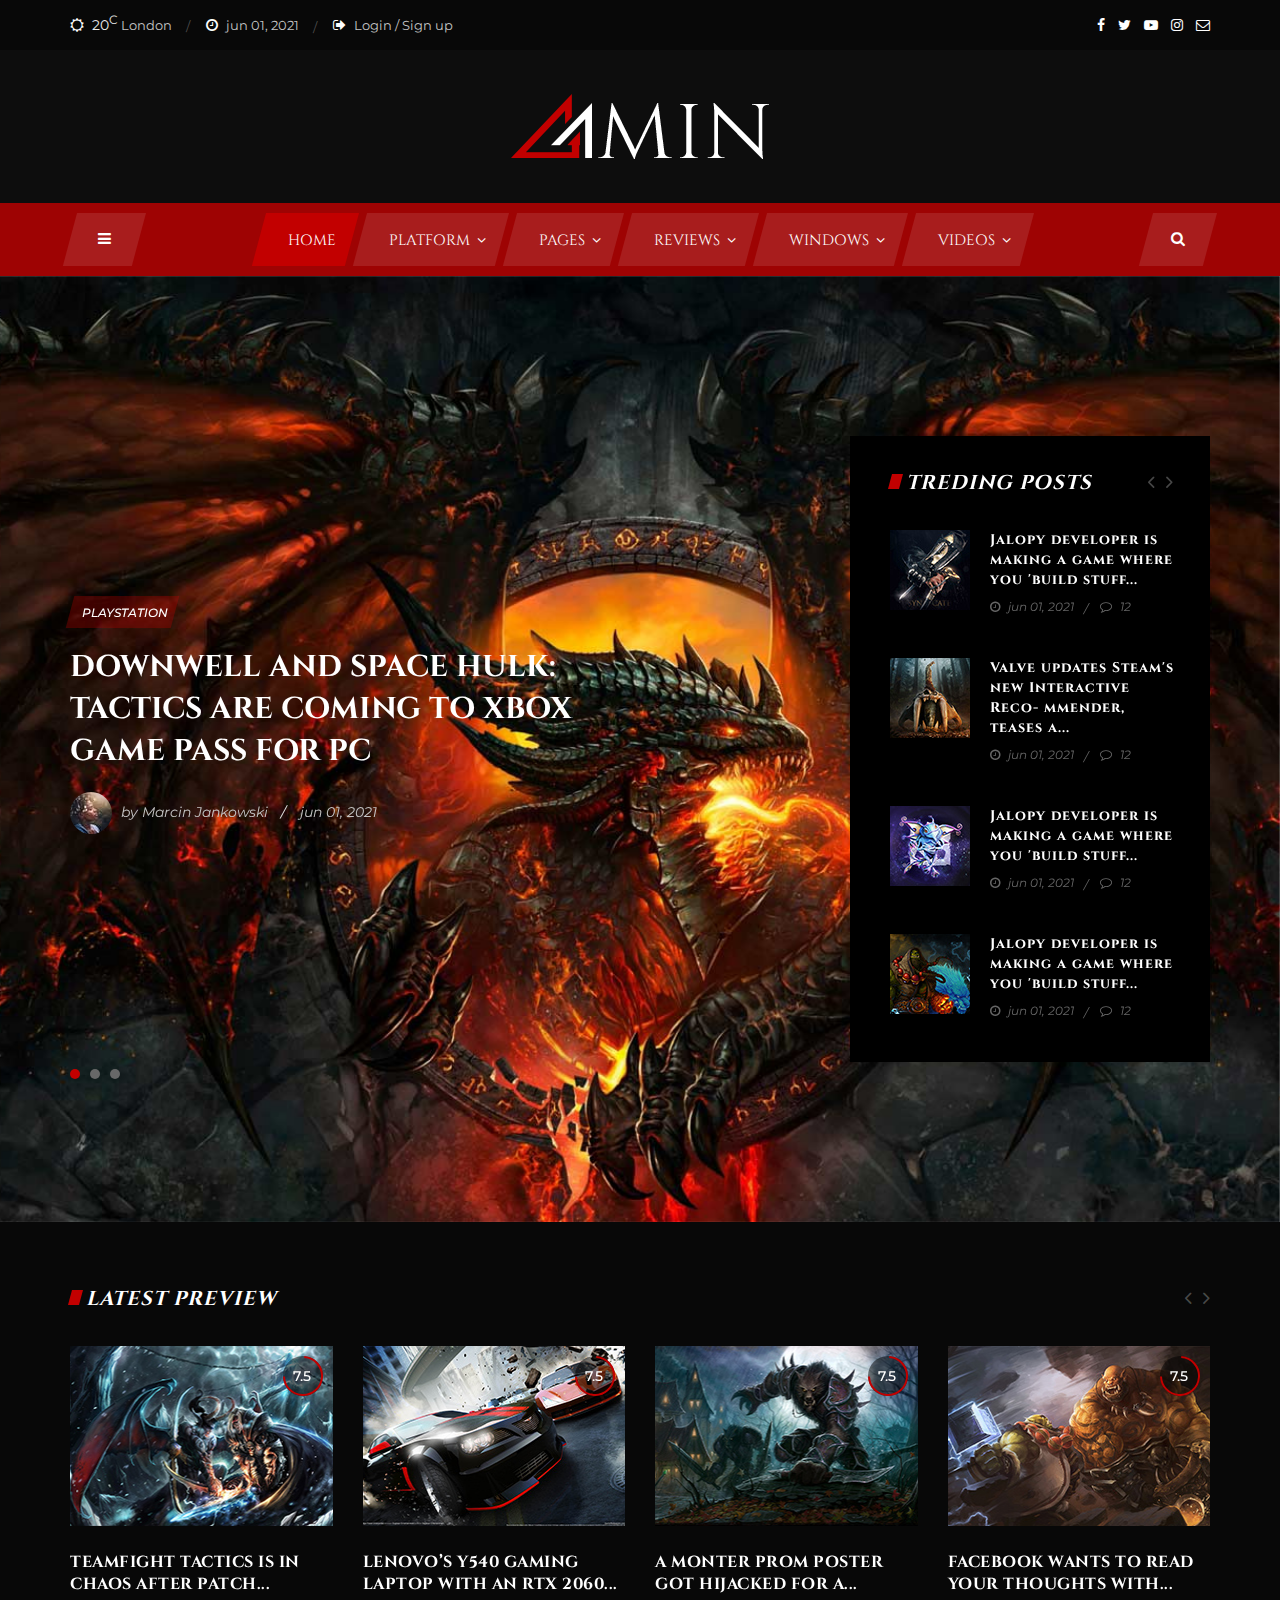
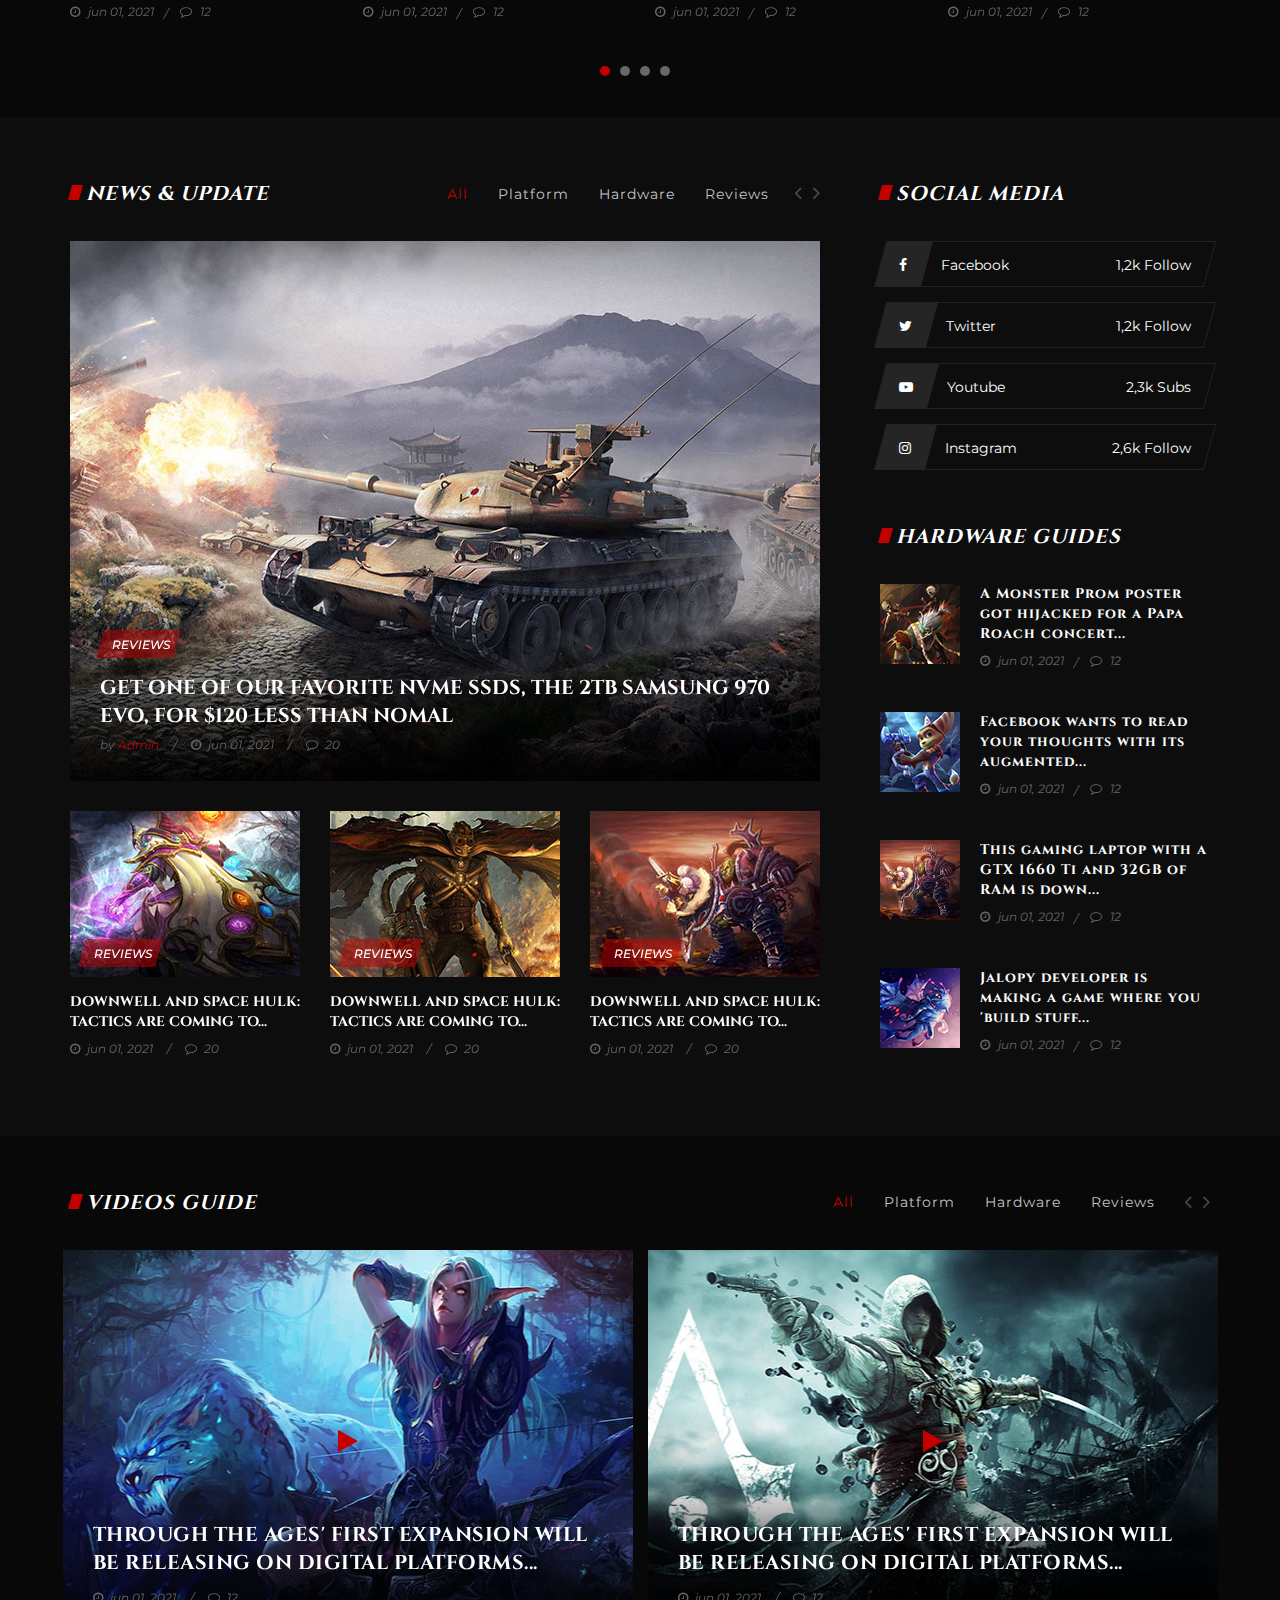
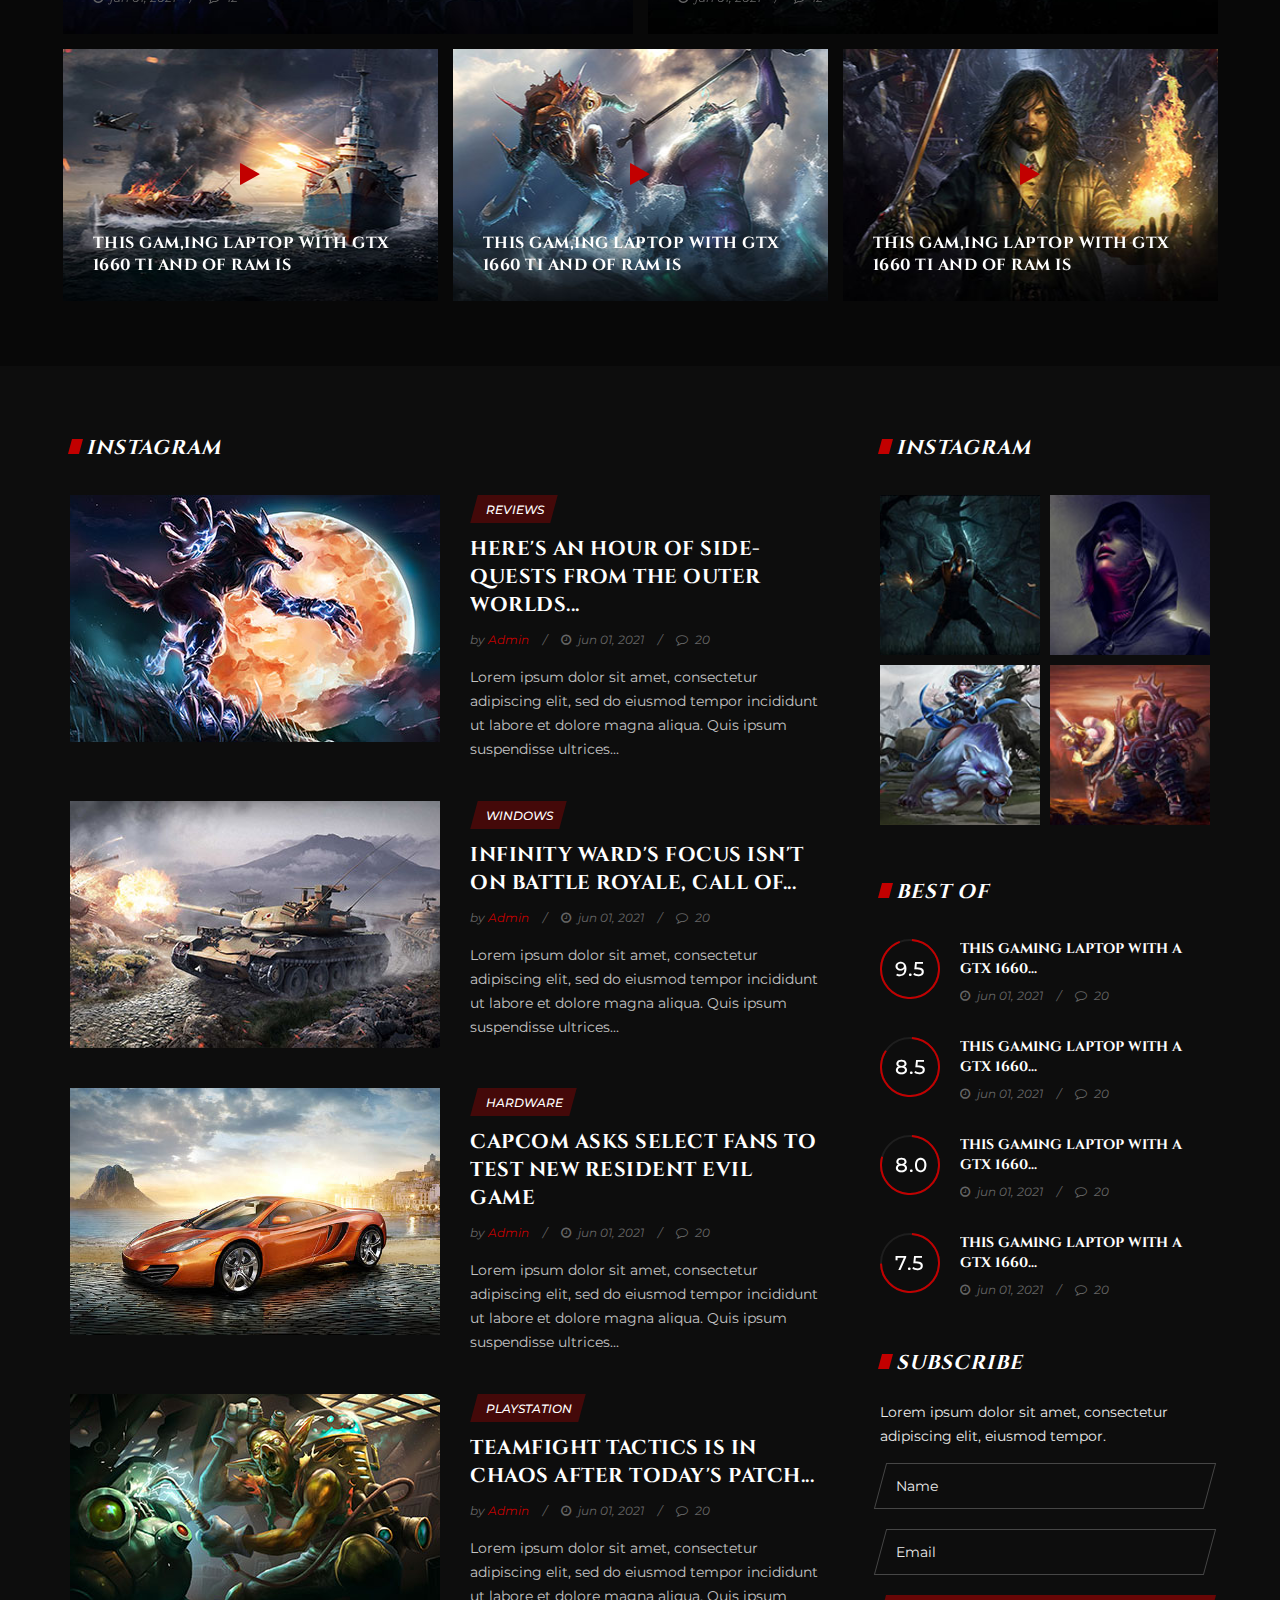
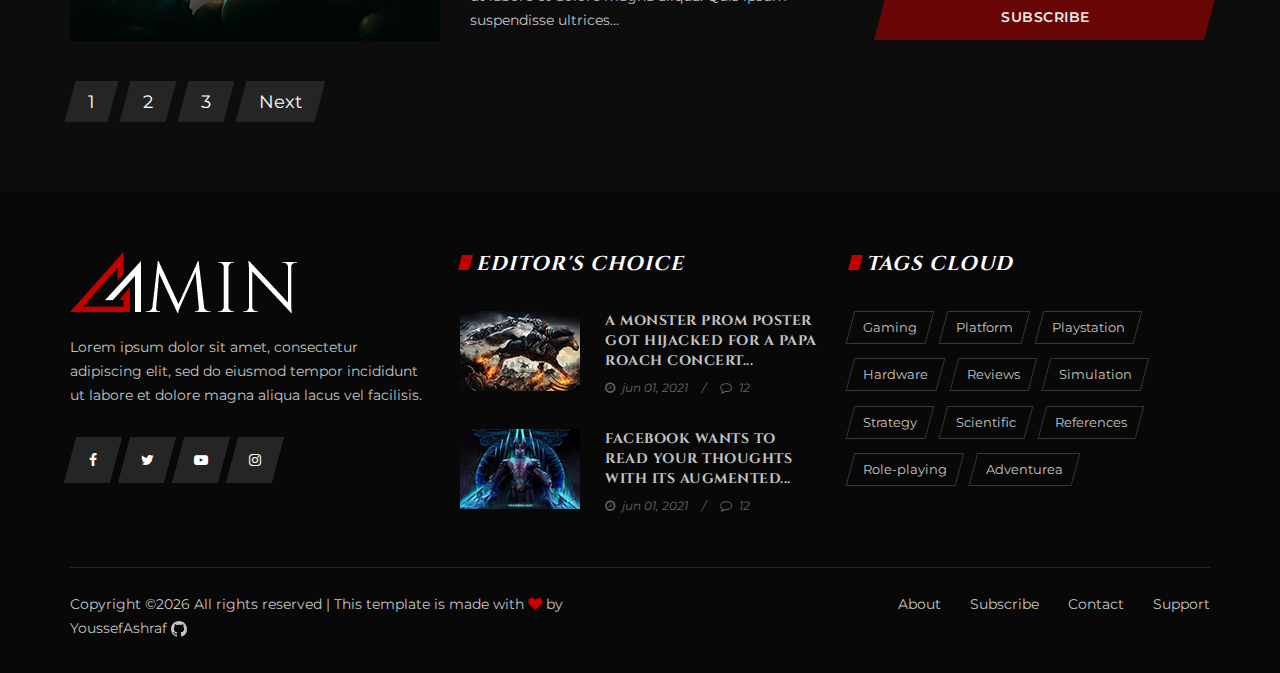
<file: index.html>
<!DOCTYPE html>
<html lang="en">

<head>
    <meta charset="UTF-8">
    <meta name="description" content="Amin Template">
    <meta name="keywords" content="Amin, unica, creative, html">
    <meta name="viewport" content="width=device-width, initial-scale=1.0">
    <meta http-equiv="X-UA-Compatible" content="ie=edge">
    <title>Gamesite</title>

    <!-- Google Font -->
    <link href="https://fonts.googleapis.com/css?family=Montserrat:300,400,500,600,700,800,900&display=swap"
        rel="stylesheet">
    <link href="https://fonts.googleapis.com/css?family=Cinzel:400,700,900&display=swap" rel="stylesheet">

    <!-- Css Styles -->
    <link rel="stylesheet" href="css/bootstrap.min.css" type="text/css">
    <link rel="stylesheet" href="css/font-awesome.min.css" type="text/css">
    <link rel="stylesheet" href="css/elegant-icons.css" type="text/css">
    <link rel="stylesheet" href="css/owl.carousel.min.css" type="text/css">
    <link rel="stylesheet" href="css/barfiller.css" type="text/css">
    <link rel="stylesheet" href="css/magnific-popup.css" type="text/css">
    <link rel="stylesheet" href="css/slicknav.min.css" type="text/css">
    <link rel="stylesheet" href="css/style.css" type="text/css">
</head>

<body>
    <!-- Page Preloder -->
    <div id="preloder">
        <div class="loader"></div>
    </div>

    <!-- Humberger Menu Begin -->
    <div class="humberger-menu-overlay"></div>
    <div class="humberger-menu-wrapper">
        <div class="hw-logo">
            <a href="#"><img src="img/f-logo.png" alt=""></a>
        </div>
        <div class="hw-menu mobile-menu">
            <ul>
                <li><a href="./index.html">Home</a></li>
                <li><a href="#">Pages <i class="fa fa-angle-down"></i></a>
                    <ul class="dropdown">
                        <li><a href="./categories-list.html">Categories</a></li>
                        <li><a href="./categories-grid.html">Categories grid</a></li>
                        <li><a href="./typography.html">Typography</a></li>
                        <li><a href="./details-post-default.html">Post default</a></li>
                        <li><a href="./details-post-gallery.html">Post gallery</a></li>
                        <li><a href="./details-post-review.html">Post review</a></li>
                        <li><a href="./contact.html">Contact</a></li>
                    </ul>
                </li>
                <li><a href="#">Reviews <i class="fa fa-angle-down"></i></a>
                    <ul class="dropdown">
                        <li><a href="#">Playstation</a></li>
                        <li><a href="#">Windows</a></li>
                        <li><a href="#">Mobile</a></li>
                        <li><a href="#">Xbox</a></li>
                    </ul>
                </li>
                <li><a href="#">Windows <i class="fa fa-angle-down"></i></a>
                    <ul class="dropdown">
                        <li><a href="#">Playstation</a></li>
                        <li><a href="#">Windows</a></li>
                        <li><a href="#">Mobile</a></li>
                        <li><a href="#">Xbox</a></li>
                    </ul>
                </li>
                <li><a href="#">Videos <i class="fa fa-angle-down"></i></a>
                    <ul class="dropdown">
                        <li><a href="#">Playstation</a></li>
                        <li><a href="#">Windows</a></li>
                        <li><a href="#">Mobile</a></li>
                        <li><a href="#">Xbox</a></li>
                    </ul>
                </li>
            </ul>
        </div>
        <div id="mobile-menu-wrap"></div>
        <div class="hw-copyright">
            Copyright © 2021 YoussefAshraf Inc. All rights reserved
        </div>
        <div class="hw-social">
            <a href="#"><i class="fa fa-facebook"></i></a>
            <a href="#"><i class="fa fa-twitter"></i></a>
            <a href="#"><i class="fa fa-youtube-play"></i></a>
            <a href="#"><i class="fa fa-instagram"></i></a>
        </div>
        <div class="hw-insta-media">
            <div class="section-title">
                <h5>Instagram</h5>
            </div>
            <div class="insta-pic">
                <img src="img/instagram/ip-1.jpg" alt="">
                <img src="img/instagram/ip-2.jpg" alt="">
                <img src="img/instagram/ip-3.jpg" alt="">
                <img src="img/instagram/ip-4.jpg" alt="">
            </div>
        </div>
    </div>
    <!-- Humberger Menu End -->

    <!-- Header Section Begin -->
    <header class="header-section">
        <div class="ht-options">
            <div class="container">
                <div class="row">
                    <div class="col-lg-6 col-md-8">
                        <div class="ht-widget">
                            <ul>
                                <li><i class="fa fa-sun-o"></i> <span>20<sup>c</sup></span> London</li>
                                <li><i class="fa fa-clock-o"></i> jun 01, 2021</li>
                                <li class="signup-switch signup-open"><i class="fa fa-sign-out"></i> Login / Sign up
                                </li>
                            </ul>
                        </div>
                    </div>
                    <div class="col-lg-6 col-md-4">
                        <div class="ht-social">
                            <a href="#"><i class="fa fa-facebook"></i></a>
                            <a href="#"><i class="fa fa-twitter"></i></a>
                            <a href="#"><i class="fa fa-youtube-play"></i></a>
                            <a href="#"><i class="fa fa-instagram"></i></a>
                            <a href="#"><i class="fa fa-envelope-o"></i></a>
                        </div>
                    </div>
                </div>
            </div>
        </div>
        <div class="logo">
            <div class="container">
                <div class="row">
                    <div class="col-lg-12 text-center">
                        <a href="./index.html"><img src="img/logo.png" alt=""></a>
                    </div>
                </div>
            </div>
        </div>
        <div class="nav-options">
            <div class="container">
                <div class="humberger-menu humberger-open">
                    <i class="fa fa-bars"></i>
                </div>
                <div class="nav-search search-switch">
                    <i class="fa fa-search"></i>
                </div>
                <div class="nav-menu">
                    <ul>
                        <li class="active"><a href="./index.html"><span>Home</span></a></li>
                        <li class="mega-menu"><a href="#"><span>Platform <i class="fa fa-angle-down"></i></span></a>
                            <div class="megamenu-wrapper">
                                <ul class="mw-nav">
                                    <li><a href="#"><span>Playstation</span></a></li>
                                    <li><a href="#"><span>Windows</span></a></li>
                                    <li><a href="#"><span>Mobile</span></a></li>
                                    <li><a href="#"><span>Xbox</span></a></li>
                                </ul>
                                <div class="mw-post">
                                    <div class="mw-post-item">
                                        <div class="mw-pic">
                                            <img src="img/megamenu/mm-1.jpg" alt="">
                                        </div>
                                        <div class="mw-text">
                                            <h6><a href="#">A Monster Prom poster got hijacked for a Papa Roach
                                                    concert...</a></h6>
                                            <ul>
                                                <li><i class="fa fa-clock-o"></i> jun 01, 2021</li>
                                                <li><i class="fa fa-comment-o"></i> 12</li>
                                            </ul>
                                        </div>
                                    </div>
                                    <div class="mw-post-item">
                                        <div class="mw-pic">
                                            <img src="img/megamenu/mm-2.jpg" alt="">
                                        </div>
                                        <div class="mw-text">
                                            <h6><a href="#">A new Borderlands 3 trailer introduces Moze and her...</a>
                                            </h6>
                                            <ul>
                                                <li><i class="fa fa-clock-o"></i> jun 01, 2021</li>
                                                <li><i class="fa fa-comment-o"></i> 12</li>
                                            </ul>
                                        </div>
                                    </div>
                                    <div class="mw-post-item">
                                        <div class="mw-pic">
                                            <img src="img/megamenu/mm-3.jpg" alt="">
                                        </div>
                                        <div class="mw-text">
                                            <h6><a href="#">Teamfight Tactics is in chaos after today's patch...</a>
                                            </h6>
                                            <ul>
                                                <li><i class="fa fa-clock-o"></i> jun 01, 2021</li>
                                                <li><i class="fa fa-comment-o"></i> 12</li>
                                            </ul>
                                        </div>
                                    </div>
                                    <div class="mw-post-item">
                                        <div class="mw-pic">
                                            <img src="img/megamenu/mm-4.jpg" alt="">
                                        </div>
                                        <div class="mw-text">
                                            <h6><a href="#">Borderlands 2 dev explains why there's mysterious
                                                    boxes...</a></h6>
                                            <ul>
                                                <li><i class="fa fa-clock-o"></i> jun 01, 2021</li>
                                                <li><i class="fa fa-comment-o"></i> 12</li>
                                            </ul>
                                        </div>
                                    </div>
                                    <div class="mw-post-item">
                                        <div class="mw-pic">
                                            <img src="img/megamenu/mm-5.jpg" alt="">
                                        </div>
                                        <div class="mw-text">
                                            <h6><a href="#">Capcom asks select fans to test new Resident Evil game</a>
                                            </h6>
                                            <ul>
                                                <li><i class="fa fa-clock-o"></i> jun 01, 2021</li>
                                                <li><i class="fa fa-comment-o"></i> 12</li>
                                            </ul>
                                        </div>
                                    </div>
                                </div>
                            </div>
                        </li>
                        <li>
                            <a href="#"><span>Pages <i class="fa fa-angle-down"></i></span></a>
                            <ul class="dropdown">
                                <li><a href="./categories-list.html">Categories</a></li>
                                <li><a href="./categories-grid.html">Categories grid</a></li>
                                <li><a href="./typography.html">Typography</a></li>
                                <li><a href="./details-post-default.html">Post default</a></li>
                                <li><a href="./details-post-gallery.html">Post gallery</a></li>
                                <li><a href="./details-post-review.html">Post review</a></li>
                                <li><a href="./contact.html">Contact</a></li>
                            </ul>
                        </li>
                        <li><a href="#"><span>Reviews <i class="fa fa-angle-down"></i></span></a></li>
                        <li><a href="#"><span>Windows <i class="fa fa-angle-down"></i></span></a></li>
                        <li><a href="#"><span>Videos <i class="fa fa-angle-down"></i></span></a></li>
                    </ul>
                </div>
            </div>
        </div>
    </header>
    <!-- Header End -->

    <!-- Hero Section Begin -->
    <section class="hero-section">
        <div class="container">
            <div class="row">
                <div class="col-lg-6 col-md-6">
                    <div class="hs-text">
                        <div class="label"><span>Playstation</span></div>
                        <h3>Downwell and Space Hulk: Tactics are coming to Xbox Game Pass for PC</h3>
                        <div class="ht-meta">
                            <img src="img/hero/meta-pic.jpg" alt="">
                            <ul>
                                <li>by Marcin Jankowski</li>
                                <li>jun 01, 2021</li>
                            </ul>
                        </div>
                    </div>
                </div>
                <div class="col-xl-4 col-lg-5 col-md-6 offset-lg-1 offset-xl-2">
                    <div class="trending-post">
                        <div class="section-title">
                            <h5>Treding posts</h5>
                        </div>
                        <div class="trending-slider owl-carousel">
                            <div class="single-trending-item">
                                <div class="trending-item">
                                    <div class="ti-pic">
                                        <img src="img/trending/trending-1.jpg" alt="">
                                    </div>
                                    <div class="ti-text">
                                        <h6><a href="#">Jalopy developer is making a game where you 'build stuff...</a>
                                        </h6>
                                        <ul>
                                            <li><i class="fa fa-clock-o"></i> jun 01, 2021</li>
                                            <li><i class="fa fa-comment-o"></i> 12</li>
                                        </ul>
                                    </div>
                                </div>
                                <div class="trending-item">
                                    <div class="ti-pic">
                                        <img src="img/trending/trending-2.jpg" alt="">
                                    </div>
                                    <div class="ti-text">
                                        <h6><a href="#">Valve updates Steam's new Interactive Reco- mmender, teases
                                                a...</a></h6>
                                        <ul>
                                            <li><i class="fa fa-clock-o"></i> jun 01, 2021</li>
                                            <li><i class="fa fa-comment-o"></i> 12</li>
                                        </ul>
                                    </div>
                                </div>
                                <div class="trending-item">
                                    <div class="ti-pic">
                                        <img src="img/trending/trending-3.jpg" alt="">
                                    </div>
                                    <div class="ti-text">
                                        <h6><a href="#">Jalopy developer is making a game where you 'build stuff...</a>
                                        </h6>
                                        <ul>
                                            <li><i class="fa fa-clock-o"></i> jun 01, 2021</li>
                                            <li><i class="fa fa-comment-o"></i> 12</li>
                                        </ul>
                                    </div>
                                </div>
                                <div class="trending-item">
                                    <div class="ti-pic">
                                        <img src="img/trending/trending-4.jpg" alt="">
                                    </div>
                                    <div class="ti-text">
                                        <h6><a href="#">Jalopy developer is making a game where you 'build stuff...</a>
                                        </h6>
                                        <ul>
                                            <li><i class="fa fa-clock-o"></i> jun 01, 2021</li>
                                            <li><i class="fa fa-comment-o"></i> 12</li>
                                        </ul>
                                    </div>
                                </div>
                            </div>
                            <div class="single-trending-item">
                                <div class="trending-item">
                                    <div class="ti-pic">
                                        <img src="img/trending/trending-5.jpg" alt="">
                                    </div>
                                    <div class="ti-text">
                                        <h6><a href="#">Jalopy developer is making a game where you 'build stuff...</a>
                                        </h6>
                                        <ul>
                                            <li><i class="fa fa-clock-o"></i> jun 01, 2021</li>
                                            <li><i class="fa fa-comment-o"></i> 12</li>
                                        </ul>
                                    </div>
                                </div>
                                <div class="trending-item">
                                    <div class="ti-pic">
                                        <img src="img/trending/trending-6.jpg" alt="">
                                    </div>
                                    <div class="ti-text">
                                        <h6><a href="#">Valve updates Steam's new Interactive Reco- mmender, teases
                                                a...</a></h6>
                                        <ul>
                                            <li><i class="fa fa-clock-o"></i> jun 01, 2021</li>
                                            <li><i class="fa fa-comment-o"></i> 12</li>
                                        </ul>
                                    </div>
                                </div>
                                <div class="trending-item">
                                    <div class="ti-pic">
                                        <img src="img/trending/trending-7.jpg" alt="">
                                    </div>
                                    <div class="ti-text">
                                        <h6><a href="#">Jalopy developer is making a game where you 'build stuff...</a>
                                        </h6>
                                        <ul>
                                            <li><i class="fa fa-clock-o"></i> jun 01, 2021</li>
                                            <li><i class="fa fa-comment-o"></i> 12</li>
                                        </ul>
                                    </div>
                                </div>
                                <div class="trending-item">
                                    <div class="ti-pic">
                                        <img src="img/trending/trending-8.jpg" alt="">
                                    </div>
                                    <div class="ti-text">
                                        <h6><a href="#">Jalopy developer is making a game where you 'build stuff...</a>
                                        </h6>
                                        <ul>
                                            <li><i class="fa fa-clock-o"></i> jun 01, 2021</li>
                                            <li><i class="fa fa-comment-o"></i> 12</li>
                                        </ul>
                                    </div>
                                </div>
                            </div>
                        </div>
                    </div>
                </div>
            </div>
        </div>
        <div class="hero-slider owl-carousel">
            <div class="hs-item set-bg" data-setbg="img/hero/hero-1.jpg"></div>
            <div class="hs-item set-bg" data-setbg="img/hero/hero-2.jpg"></div>
            <div class="hs-item set-bg" data-setbg="img/hero/hero-3.jpg"></div>
        </div>
    </section>
    <!-- Hero Section End -->

    <!-- Latest Preview Section Begin -->
    <section class="latest-preview-section">
        <div class="container">
            <div class="row">
                <div class="col-lg-12">
                    <div class="section-title">
                        <h5>Latest Preview</h5>
                    </div>
                </div>
            </div>
            <div class="row">
                <div class="lp-slider owl-carousel">
                    <div class="col-lg-3">
                        <div class="lp-item">
                            <div class="lp-pic set-bg" data-setbg="img/latest-preview/lp-1.jpg">
                                <div class="review-loader">
                                    <div class="loader-circle-wrap">
                                        <div class="loader-circle">
                                            <span class="circle-progress" data-cpid="id" data-cpvalue="75"
                                                data-cpcolor="#c20000"></span>
                                            <div class="review-point">7.5</div>
                                        </div>
                                    </div>
                                </div>
                            </div>
                            <div class="lp-text">
                                <h6><a href="#">Teamfight Tactics is in chaos after patch...</a></h6>
                                <ul>
                                    <li><i class="fa fa-clock-o"></i> jun 01, 2021</li>
                                    <li><i class="fa fa-comment-o"></i> 12</li>
                                </ul>
                            </div>
                        </div>
                    </div>
                    <div class="col-lg-3">
                        <div class="lp-item">
                            <div class="lp-pic set-bg" data-setbg="img/latest-preview/lp-2.jpg">
                                <div class="review-loader">
                                    <div class="loader-circle-wrap">
                                        <div class="loader-circle">
                                            <span class="circle-progress" data-cpid="id" data-cpvalue="75"
                                                data-cpcolor="#c20000"></span>
                                            <div class="review-point">7.5</div>
                                        </div>
                                    </div>
                                </div>
                            </div>
                            <div class="lp-text">
                                <h6><a href="#">Lenovo’s y540 gaming laptop with an rtx 2060...</a></h6>
                                <ul>
                                    <li><i class="fa fa-clock-o"></i> jun 01, 2021</li>
                                    <li><i class="fa fa-comment-o"></i> 12</li>
                                </ul>
                            </div>
                        </div>
                    </div>
                    <div class="col-lg-3">
                        <div class="lp-item">
                            <div class="lp-pic set-bg" data-setbg="img/latest-preview/lp-3.jpg">
                                <div class="review-loader">
                                    <div class="loader-circle-wrap">
                                        <div class="loader-circle">
                                            <span class="circle-progress" data-cpid="id" data-cpvalue="75"
                                                data-cpcolor="#c20000"></span>
                                            <div class="review-point">7.5</div>
                                        </div>
                                    </div>
                                </div>
                            </div>
                            <div class="lp-text">
                                <h6><a href="#">A monter prom poster got hijacked for a...</a></h6>
                                <ul>
                                    <li><i class="fa fa-clock-o"></i> jun 01, 2021</li>
                                    <li><i class="fa fa-comment-o"></i> 12</li>
                                </ul>
                            </div>
                        </div>
                    </div>
                    <div class="col-lg-3">
                        <div class="lp-item">
                            <div class="lp-pic set-bg" data-setbg="img/latest-preview/lp-4.jpg">
                                <div class="review-loader">
                                    <div class="loader-circle-wrap">
                                        <div class="loader-circle">
                                            <span class="circle-progress" data-cpid="id" data-cpvalue="75"
                                                data-cpcolor="#c20000"></span>
                                            <div class="review-point">7.5</div>
                                        </div>
                                    </div>
                                </div>
                            </div>
                            <div class="lp-text">
                                <h6><a href="#">Facebook wants to read your thoughts with...</a></h6>
                                <ul>
                                    <li><i class="fa fa-clock-o"></i> jun 01, 2021</li>
                                    <li><i class="fa fa-comment-o"></i> 12</li>
                                </ul>
                            </div>
                        </div>
                    </div>
                    <div class="col-lg-3">
                        <div class="lp-item">
                            <div class="lp-pic set-bg" data-setbg="img/latest-preview/lp-4.jpg">
                                <div class="review-loader">
                                    <div class="loader-circle-wrap">
                                        <div class="loader-circle">
                                            <span class="circle-progress" data-cpid="id" data-cpvalue="75"
                                                data-cpcolor="#c20000"></span>
                                            <div class="review-point">7.5</div>
                                        </div>
                                    </div>
                                </div>
                            </div>
                            <div class="lp-text">
                                <h6><a href="#">Facebook wants to read your thoughts with...</a></h6>
                                <ul>
                                    <li><i class="fa fa-clock-o"></i> jun 01, 2021</li>
                                    <li><i class="fa fa-comment-o"></i> 12</li>
                                </ul>
                            </div>
                        </div>
                    </div>
                    <div class="col-lg-3">
                        <div class="lp-item">
                            <div class="lp-pic set-bg" data-setbg="img/latest-preview/lp-4.jpg">
                                <div class="review-loader">
                                    <div class="loader-circle-wrap">
                                        <div class="loader-circle">
                                            <span class="circle-progress" data-cpid="id" data-cpvalue="75"
                                                data-cpcolor="#c20000"></span>
                                            <div class="review-point">7.5</div>
                                        </div>
                                    </div>
                                </div>
                            </div>
                            <div class="lp-text">
                                <h6><a href="#">Facebook wants to read your thoughts with...</a></h6>
                                <ul>
                                    <li><i class="fa fa-clock-o"></i> jun 01, 2021</li>
                                    <li><i class="fa fa-comment-o"></i> 12</li>
                                </ul>
                            </div>
                        </div>
                    </div>
                    <div class="col-lg-3">
                        <div class="lp-item">
                            <div class="lp-pic set-bg" data-setbg="img/latest-preview/lp-4.jpg">
                                <div class="review-loader">
                                    <div class="loader-circle-wrap">
                                        <div class="loader-circle">
                                            <span class="circle-progress" data-cpid="id" data-cpvalue="75"
                                                data-cpcolor="#c20000"></span>
                                            <div class="review-point">7.5</div>
                                        </div>
                                    </div>
                                </div>
                            </div>
                            <div class="lp-text">
                                <h6><a href="#">Facebook wants to read your thoughts with...</a></h6>
                                <ul>
                                    <li><i class="fa fa-clock-o"></i> jun 01, 2021</li>
                                    <li><i class="fa fa-comment-o"></i> 12</li>
                                </ul>
                            </div>
                        </div>
                    </div>
                </div>
            </div>
        </div>
    </section>
    <!-- Latest Preview Section End -->

    <!-- Update News Section Begin -->
    <section class="update-news-section">
        <div class="container">
            <div class="row">
                <div class="col-lg-8">
                    <div class="section-title">
                        <h5><span>News & update</span></h5>
                    </div>
                    <div class="tab-elem">
                        <ul class="nav nav-tabs" role="tablist">
                            <li class="nav-item">
                                <a class="nav-link active" data-toggle="tab" href="#tabs-1" role="tab">All</a>
                            </li>
                            <li class="nav-item">
                                <a class="nav-link" data-toggle="tab" href="#tabs-2" role="tab">Platform</a>
                            </li>
                            <li class="nav-item">
                                <a class="nav-link" data-toggle="tab" href="#tabs-3" role="tab">Hardware</a>
                            </li>
                            <li class="nav-item">
                                <a class="nav-link" data-toggle="tab" href="#tabs-4" role="tab">Reviews</a>
                            </li>
                        </ul><!-- Tab panes -->
                        <div class="tab-content">
                            <div class="tab-pane fade show active" id="tabs-1" role="tabpanel">
                                <div class="row">
                                    <div class="un-slider owl-carousel">
                                        <div class="col-lg-12">
                                            <div class="un-big-item set-bg" data-setbg="img/news/news-1.jpg">
                                                <div class="ub-text">
                                                    <div class="label"><span>Reviews</span></div>
                                                    <h5><a href="#">Get one of our favorite nvme ssds, the 2tb samsung
                                                            970 evo, for $120 less than nomal</a></h5>
                                                    <ul>
                                                        <li>by <span>Admin</span></li>
                                                        <li><i class="fa fa-clock-o"></i> jun 01, 2021</li>
                                                        <li><i class="fa fa-comment-o"></i> 20</li>
                                                    </ul>
                                                </div>
                                            </div>
                                            <div class="row">
                                                <div class="col-md-4">
                                                    <div class="un-item">
                                                        <div class="un_pic set-bg" data-setbg="img/news/news-3.jpg">
                                                            <div class="label"><span>Reviews</span></div>
                                                        </div>
                                                        <div class="un_text">
                                                            <h6><a href="#">Downwell and space hulk: tactics are coming
                                                                    to...</a></h6>
                                                            <ul>
                                                                <li><i class="fa fa-clock-o"></i> jun 01, 2021</li>
                                                                <li><i class="fa fa-comment-o"></i> 20</li>
                                                            </ul>
                                                        </div>
                                                    </div>
                                                </div>
                                                <div class="col-md-4">
                                                    <div class="un-item">
                                                        <div class="un_pic set-bg" data-setbg="img/news/news-4.jpg">
                                                            <div class="label"><span>Reviews</span></div>
                                                        </div>
                                                        <div class="un_text">
                                                            <h6><a href="#">Downwell and space hulk: tactics are coming
                                                                    to...</a></h6>
                                                            <ul>
                                                                <li><i class="fa fa-clock-o"></i> jun 01, 2021</li>
                                                                <li><i class="fa fa-comment-o"></i> 20</li>
                                                            </ul>
                                                        </div>
                                                    </div>
                                                </div>
                                                <div class="col-md-4">
                                                    <div class="un-item">
                                                        <div class="un_pic set-bg" data-setbg="img/news/news-2.jpg">
                                                            <div class="label"><span>Reviews</span></div>
                                                        </div>
                                                        <div class="un_text">
                                                            <h6><a href="#">Downwell and space hulk: tactics are coming
                                                                    to...</a></h6>
                                                            <ul>
                                                                <li><i class="fa fa-clock-o"></i> jun 01, 2021</li>
                                                                <li><i class="fa fa-comment-o"></i> 20</li>
                                                            </ul>
                                                        </div>
                                                    </div>
                                                </div>
                                            </div>
                                        </div>
                                        <div class="col-lg-12">
                                            <div class="un-big-item set-bg" data-setbg="img/news/news-1.jpg">
                                                <div class="ub-text">
                                                    <div class="label"><span>Reviews</span></div>
                                                    <h5><a href="#">Get one of our favorite nvme ssds, the 2tb samsung
                                                            970 evo, for $120 less than nomal</a></h5>
                                                    <ul>
                                                        <li>by <span>Admin</span></li>
                                                        <li><i class="fa fa-clock-o"></i> jun 01, 2021</li>
                                                        <li><i class="fa fa-comment-o"></i> 20</li>
                                                    </ul>
                                                </div>
                                            </div>
                                            <div class="row">
                                                <div class="col-md-4">
                                                    <div class="un-item">
                                                        <div class="un_pic set-bg" data-setbg="img/news/news-3.jpg">
                                                            <div class="label"><span>Reviews</span></div>
                                                        </div>
                                                        <div class="un_text">
                                                            <h6><a href="#">Downwell and space hulk: tactics are coming
                                                                    to...</a></h6>
                                                            <ul>
                                                                <li><i class="fa fa-clock-o"></i> jun 01, 2021</li>
                                                                <li><i class="fa fa-comment-o"></i> 20</li>
                                                            </ul>
                                                        </div>
                                                    </div>
                                                </div>
                                                <div class="col-md-4">
                                                    <div class="un-item">
                                                        <div class="un_pic set-bg" data-setbg="img/news/news-4.jpg">
                                                            <div class="label"><span>Reviews</span></div>
                                                        </div>
                                                        <div class="un_text">
                                                            <h6><a href="#">Downwell and space hulk: tactics are coming
                                                                    to...</a></h6>
                                                            <ul>
                                                                <li><i class="fa fa-clock-o"></i> jun 01, 2021</li>
                                                                <li><i class="fa fa-comment-o"></i> 20</li>
                                                            </ul>
                                                        </div>
                                                    </div>
                                                </div>
                                                <div class="col-md-4">
                                                    <div class="un-item">
                                                        <div class="un_pic set-bg" data-setbg="img/news/news-2.jpg">
                                                            <div class="label"><span>Reviews</span></div>
                                                        </div>
                                                        <div class="un_text">
                                                            <h6><a href="#">Downwell and space hulk: tactics are coming
                                                                    to...</a></h6>
                                                            <ul>
                                                                <li><i class="fa fa-clock-o"></i> jun 01, 2021</li>
                                                                <li><i class="fa fa-comment-o"></i> 20</li>
                                                            </ul>
                                                        </div>
                                                    </div>
                                                </div>
                                            </div>
                                        </div>
                                    </div>
                                </div>
                            </div>
                            <div class="tab-pane fade" id="tabs-2" role="tabpanel">
                                <div class="row">
                                    <div class="un-slider owl-carousel">
                                        <div class="col-lg-12">
                                            <div class="un-big-item set-bg" data-setbg="img/news/news-1.jpg">
                                                <div class="ub-text">
                                                    <div class="label"><span>Reviews</span></div>
                                                    <h5><a href="#">Get one of our favorite nvme ssds, the 2tb samsung
                                                            970 evo, for $120 less than nomal</a></h5>
                                                    <ul>
                                                        <li>by <span>Admin</span></li>
                                                        <li><i class="fa fa-clock-o"></i> jun 01, 2021</li>
                                                        <li><i class="fa fa-comment-o"></i> 20</li>
                                                    </ul>
                                                </div>
                                            </div>
                                            <div class="row">
                                                <div class="col-md-4">
                                                    <div class="un-item">
                                                        <div class="un_pic set-bg" data-setbg="img/news/news-3.jpg">
                                                            <div class="label"><span>Reviews</span></div>
                                                        </div>
                                                        <div class="un_text">
                                                            <h6><a href="#">Downwell and space hulk: tactics are coming
                                                                    to...</a></h6>
                                                            <ul>
                                                                <li><i class="fa fa-clock-o"></i> jun 01, 2021</li>
                                                                <li><i class="fa fa-comment-o"></i> 20</li>
                                                            </ul>
                                                        </div>
                                                    </div>
                                                </div>
                                                <div class="col-md-4">
                                                    <div class="un-item">
                                                        <div class="un_pic set-bg" data-setbg="img/news/news-4.jpg">
                                                            <div class="label"><span>Reviews</span></div>
                                                        </div>
                                                        <div class="un_text">
                                                            <h6><a href="#">Downwell and space hulk: tactics are coming
                                                                    to...</a></h6>
                                                            <ul>
                                                                <li><i class="fa fa-clock-o"></i> jun 01, 2021</li>
                                                                <li><i class="fa fa-comment-o"></i> 20</li>
                                                            </ul>
                                                        </div>
                                                    </div>
                                                </div>
                                                <div class="col-md-4">
                                                    <div class="un-item">
                                                        <div class="un_pic set-bg" data-setbg="img/news/news-2.jpg">
                                                            <div class="label"><span>Reviews</span></div>
                                                        </div>
                                                        <div class="un_text">
                                                            <h6><a href="#">Downwell and space hulk: tactics are coming
                                                                    to...</a></h6>
                                                            <ul>
                                                                <li><i class="fa fa-clock-o"></i> jun 01, 2021</li>
                                                                <li><i class="fa fa-comment-o"></i> 20</li>
                                                            </ul>
                                                        </div>
                                                    </div>
                                                </div>
                                            </div>
                                        </div>
                                        <div class="col-lg-12">
                                            <div class="un-big-item set-bg" data-setbg="img/news/news-1.jpg">
                                                <div class="ub-text">
                                                    <div class="label"><span>Reviews</span></div>
                                                    <h5><a href="#">Get one of our favorite nvme ssds, the 2tb samsung
                                                            970 evo, for $120 less than nomal</a></h5>
                                                    <ul>
                                                        <li>by <span>Admin</span></li>
                                                        <li><i class="fa fa-clock-o"></i> jun 01, 2021</li>
                                                        <li><i class="fa fa-comment-o"></i> 20</li>
                                                    </ul>
                                                </div>
                                            </div>
                                            <div class="row">
                                                <div class="col-md-4">
                                                    <div class="un-item">
                                                        <div class="un_pic set-bg" data-setbg="img/news/news-3.jpg">
                                                            <div class="label"><span>Reviews</span></div>
                                                        </div>
                                                        <div class="un_text">
                                                            <h6><a href="#">Downwell and space hulk: tactics are coming
                                                                    to...</a></h6>
                                                            <ul>
                                                                <li><i class="fa fa-clock-o"></i> jun 01, 2021</li>
                                                                <li><i class="fa fa-comment-o"></i> 20</li>
                                                            </ul>
                                                        </div>
                                                    </div>
                                                </div>
                                                <div class="col-md-4">
                                                    <div class="un-item">
                                                        <div class="un_pic set-bg" data-setbg="img/news/news-4.jpg">
                                                            <div class="label"><span>Reviews</span></div>
                                                        </div>
                                                        <div class="un_text">
                                                            <h6><a href="#">Downwell and space hulk: tactics are coming
                                                                    to...</a></h6>
                                                            <ul>
                                                                <li><i class="fa fa-clock-o"></i> jun 01, 2021</li>
                                                                <li><i class="fa fa-comment-o"></i> 20</li>
                                                            </ul>
                                                        </div>
                                                    </div>
                                                </div>
                                                <div class="col-md-4">
                                                    <div class="un-item">
                                                        <div class="un_pic set-bg" data-setbg="img/news/news-2.jpg">
                                                            <div class="label"><span>Reviews</span></div>
                                                        </div>
                                                        <div class="un_text">
                                                            <h6><a href="#">Downwell and space hulk: tactics are coming
                                                                    to...</a></h6>
                                                            <ul>
                                                                <li><i class="fa fa-clock-o"></i> jun 01, 2021</li>
                                                                <li><i class="fa fa-comment-o"></i> 20</li>
                                                            </ul>
                                                        </div>
                                                    </div>
                                                </div>
                                            </div>
                                        </div>
                                    </div>
                                </div>
                            </div>
                            <div class="tab-pane fade" id="tabs-3" role="tabpanel">
                                <div class="row">
                                    <div class="un-slider owl-carousel">
                                        <div class="col-lg-12">
                                            <div class="un-big-item set-bg" data-setbg="img/news/news-1.jpg">
                                                <div class="ub-text">
                                                    <div class="label"><span>Reviews</span></div>
                                                    <h5><a href="#">Get one of our favorite nvme ssds, the 2tb samsung
                                                            970 evo, for $120 less than nomal</a></h5>
                                                    <ul>
                                                        <li>by <span>Admin</span></li>
                                                        <li><i class="fa fa-clock-o"></i> jun 01, 2021</li>
                                                        <li><i class="fa fa-comment-o"></i> 20</li>
                                                    </ul>
                                                </div>
                                            </div>
                                            <div class="row">
                                                <div class="col-md-4">
                                                    <div class="un-item">
                                                        <div class="un_pic set-bg" data-setbg="img/news/news-3.jpg">
                                                            <div class="label"><span>Reviews</span></div>
                                                        </div>
                                                        <div class="un_text">
                                                            <h6><a href="#">Downwell and space hulk: tactics are coming
                                                                    to...</a></h6>
                                                            <ul>
                                                                <li><i class="fa fa-clock-o"></i> jun 01, 2021</li>
                                                                <li><i class="fa fa-comment-o"></i> 20</li>
                                                            </ul>
                                                        </div>
                                                    </div>
                                                </div>
                                                <div class="col-md-4">
                                                    <div class="un-item">
                                                        <div class="un_pic set-bg" data-setbg="img/news/news-4.jpg">
                                                            <div class="label"><span>Reviews</span></div>
                                                        </div>
                                                        <div class="un_text">
                                                            <h6><a href="#">Downwell and space hulk: tactics are coming
                                                                    to...</a></h6>
                                                            <ul>
                                                                <li><i class="fa fa-clock-o"></i> jun 01, 2021</li>
                                                                <li><i class="fa fa-comment-o"></i> 20</li>
                                                            </ul>
                                                        </div>
                                                    </div>
                                                </div>
                                                <div class="col-md-4">
                                                    <div class="un-item">
                                                        <div class="un_pic set-bg" data-setbg="img/news/news-2.jpg">
                                                            <div class="label"><span>Reviews</span></div>
                                                        </div>
                                                        <div class="un_text">
                                                            <h6><a href="#">Downwell and space hulk: tactics are coming
                                                                    to...</a></h6>
                                                            <ul>
                                                                <li><i class="fa fa-clock-o"></i> jun 01, 2021</li>
                                                                <li><i class="fa fa-comment-o"></i> 20</li>
                                                            </ul>
                                                        </div>
                                                    </div>
                                                </div>
                                            </div>
                                        </div>
                                        <div class="col-lg-12">
                                            <div class="un-big-item set-bg" data-setbg="img/news/news-1.jpg">
                                                <div class="ub-text">
                                                    <div class="label"><span>Reviews</span></div>
                                                    <h5><a href="#">Get one of our favorite nvme ssds, the 2tb samsung
                                                            970 evo, for $120 less than nomal</a></h5>
                                                    <ul>
                                                        <li>by <span>Admin</span></li>
                                                        <li><i class="fa fa-clock-o"></i> jun 01, 2021</li>
                                                        <li><i class="fa fa-comment-o"></i> 20</li>
                                                    </ul>
                                                </div>
                                            </div>
                                            <div class="row">
                                                <div class="col-md-4">
                                                    <div class="un-item">
                                                        <div class="un_pic set-bg" data-setbg="img/news/news-3.jpg">
                                                            <div class="label"><span>Reviews</span></div>
                                                        </div>
                                                        <div class="un_text">
                                                            <h6><a href="#">Downwell and space hulk: tactics are coming
                                                                    to...</a></h6>
                                                            <ul>
                                                                <li><i class="fa fa-clock-o"></i> jun 01, 2021</li>
                                                                <li><i class="fa fa-comment-o"></i> 20</li>
                                                            </ul>
                                                        </div>
                                                    </div>
                                                </div>
                                                <div class="col-md-4">
                                                    <div class="un-item">
                                                        <div class="un_pic set-bg" data-setbg="img/news/news-4.jpg">
                                                            <div class="label"><span>Reviews</span></div>
                                                        </div>
                                                        <div class="un_text">
                                                            <h6><a href="#">Downwell and space hulk: tactics are coming
                                                                    to...</a></h6>
                                                            <ul>
                                                                <li><i class="fa fa-clock-o"></i> jun 01, 2021</li>
                                                                <li><i class="fa fa-comment-o"></i> 20</li>
                                                            </ul>
                                                        </div>
                                                    </div>
                                                </div>
                                                <div class="col-md-4">
                                                    <div class="un-item">
                                                        <div class="un_pic set-bg" data-setbg="img/news/news-2.jpg">
                                                            <div class="label"><span>Reviews</span></div>
                                                        </div>
                                                        <div class="un_text">
                                                            <h6><a href="#">Downwell and space hulk: tactics are coming
                                                                    to...</a></h6>
                                                            <ul>
                                                                <li><i class="fa fa-clock-o"></i> jun 01, 2021</li>
                                                                <li><i class="fa fa-comment-o"></i> 20</li>
                                                            </ul>
                                                        </div>
                                                    </div>
                                                </div>
                                            </div>
                                        </div>
                                    </div>
                                </div>
                            </div>
                            <div class="tab-pane fade" id="tabs-4" role="tabpanel">
                                <div class="row">
                                    <div class="un-slider owl-carousel">
                                        <div class="col-lg-12">
                                            <div class="un-big-item set-bg" data-setbg="img/news/news-1.jpg">
                                                <div class="ub-text">
                                                    <div class="label"><span>Reviews</span></div>
                                                    <h5><a href="#">Get one of our favorite nvme ssds, the 2tb samsung
                                                            970 evo, for $120 less than nomal</a></h5>
                                                    <ul>
                                                        <li>by <span>Admin</span></li>
                                                        <li><i class="fa fa-clock-o"></i> jun 01, 2021</li>
                                                        <li><i class="fa fa-comment-o"></i> 20</li>
                                                    </ul>
                                                </div>
                                            </div>
                                            <div class="row">
                                                <div class="col-md-4">
                                                    <div class="un-item">
                                                        <div class="un_pic set-bg" data-setbg="img/news/news-3.jpg">
                                                            <div class="label"><span>Reviews</span></div>
                                                        </div>
                                                        <div class="un_text">
                                                            <h6><a href="#">Downwell and space hulk: tactics are coming
                                                                    to...</a></h6>
                                                            <ul>
                                                                <li><i class="fa fa-clock-o"></i> jun 01, 2021</li>
                                                                <li><i class="fa fa-comment-o"></i> 20</li>
                                                            </ul>
                                                        </div>
                                                    </div>
                                                </div>
                                                <div class="col-md-4">
                                                    <div class="un-item">
                                                        <div class="un_pic set-bg" data-setbg="img/news/news-4.jpg">
                                                            <div class="label"><span>Reviews</span></div>
                                                        </div>
                                                        <div class="un_text">
                                                            <h6><a href="#">Downwell and space hulk: tactics are coming
                                                                    to...</a></h6>
                                                            <ul>
                                                                <li><i class="fa fa-clock-o"></i> jun 01, 2021</li>
                                                                <li><i class="fa fa-comment-o"></i> 20</li>
                                                            </ul>
                                                        </div>
                                                    </div>
                                                </div>
                                                <div class="col-md-4">
                                                    <div class="un-item">
                                                        <div class="un_pic set-bg" data-setbg="img/news/news-2.jpg">
                                                            <div class="label"><span>Reviews</span></div>
                                                        </div>
                                                        <div class="un_text">
                                                            <h6><a href="#">Downwell and space hulk: tactics are coming
                                                                    to...</a></h6>
                                                            <ul>
                                                                <li><i class="fa fa-clock-o"></i> jun 01, 2021</li>
                                                                <li><i class="fa fa-comment-o"></i> 20</li>
                                                            </ul>
                                                        </div>
                                                    </div>
                                                </div>
                                            </div>
                                        </div>
                                        <div class="col-lg-12">
                                            <div class="un-big-item set-bg" data-setbg="img/news/news-1.jpg">
                                                <div class="ub-text">
                                                    <div class="label"><span>Reviews</span></div>
                                                    <h5><a href="#">Get one of our favorite nvme ssds, the 2tb samsung
                                                            970 evo, for $120 less than nomal</a></h5>
                                                    <ul>
                                                        <li>by <span>Admin</span></li>
                                                        <li><i class="fa fa-clock-o"></i> jun 01, 2021</li>
                                                        <li><i class="fa fa-comment-o"></i> 20</li>
                                                    </ul>
                                                </div>
                                            </div>
                                            <div class="row">
                                                <div class="col-md-4">
                                                    <div class="un-item">
                                                        <div class="un_pic set-bg" data-setbg="img/news/news-3.jpg">
                                                            <div class="label"><span>Reviews</span></div>
                                                        </div>
                                                        <div class="un_text">
                                                            <h6><a href="#">Downwell and space hulk: tactics are coming
                                                                    to...</a></h6>
                                                            <ul>
                                                                <li><i class="fa fa-clock-o"></i> jun 01, 2021</li>
                                                                <li><i class="fa fa-comment-o"></i> 20</li>
                                                            </ul>
                                                        </div>
                                                    </div>
                                                </div>
                                                <div class="col-md-4">
                                                    <div class="un-item">
                                                        <div class="un_pic set-bg" data-setbg="img/news/news-4.jpg">
                                                            <div class="label"><span>Reviews</span></div>
                                                        </div>
                                                        <div class="un_text">
                                                            <h6><a href="#">Downwell and space hulk: tactics are coming
                                                                    to...</a></h6>
                                                            <ul>
                                                                <li><i class="fa fa-clock-o"></i> jun 01, 2021</li>
                                                                <li><i class="fa fa-comment-o"></i> 20</li>
                                                            </ul>
                                                        </div>
                                                    </div>
                                                </div>
                                                <div class="col-md-4">
                                                    <div class="un-item">
                                                        <div class="un_pic set-bg" data-setbg="img/news/news-2.jpg">
                                                            <div class="label"><span>Reviews</span></div>
                                                        </div>
                                                        <div class="un_text">
                                                            <h6><a href="#">Downwell and space hulk: tactics are coming
                                                                    to...</a></h6>
                                                            <ul>
                                                                <li><i class="fa fa-clock-o"></i> jun 01, 2021</li>
                                                                <li><i class="fa fa-comment-o"></i> 20</li>
                                                            </ul>
                                                        </div>
                                                    </div>
                                                </div>
                                            </div>
                                        </div>
                                    </div>
                                </div>
                            </div>
                        </div>
                    </div>
                </div>
                <div class="col-lg-4">
                    <div class="sidebar-option">
                        <div class="social-media">
                            <div class="section-title">
                                <h5>Social media</h5>
                            </div>
                            <ul>
                                <li>
                                    <div class="sm-icon"><i class="fa fa-facebook"></i></div>
                                    <span>Facebook</span>
                                    <div class="follow">1,2k Follow</div>
                                </li>
                                <li>
                                    <div class="sm-icon"><i class="fa fa-twitter"></i></div>
                                    <span>Twitter</span>
                                    <div class="follow">1,2k Follow</div>
                                </li>
                                <li>
                                    <div class="sm-icon"><i class="fa fa-youtube-play"></i></div>
                                    <span>Youtube</span>
                                    <div class="follow">2,3k Subs</div>
                                </li>
                                <li>
                                    <div class="sm-icon"><i class="fa fa-instagram"></i></div>
                                    <span>Instagram</span>
                                    <div class="follow">2,6k Follow</div>
                                </li>
                            </ul>
                        </div>
                        <div class="hardware-guides">
                            <div class="section-title">
                                <h5>Hardware guides</h5>
                            </div>
                            <div class="trending-item">
                                <div class="ti-pic">
                                    <img src="img/trending/trending-5.jpg" alt="">
                                </div>
                                <div class="ti-text">
                                    <h6><a href="#">A Monster Prom poster got hijacked for a Papa Roach concert...</a>
                                    </h6>
                                    <ul>
                                        <li><i class="fa fa-clock-o"></i> jun 01, 2021</li>
                                        <li><i class="fa fa-comment-o"></i> 12</li>
                                    </ul>
                                </div>
                            </div>
                            <div class="trending-item">
                                <div class="ti-pic">
                                    <img src="img/trending/trending-6.jpg" alt="">
                                </div>
                                <div class="ti-text">
                                    <h6><a href="#">Facebook wants to read your thoughts with its augmented...</a></h6>
                                    <ul>
                                        <li><i class="fa fa-clock-o"></i> jun 01, 2021</li>
                                        <li><i class="fa fa-comment-o"></i> 12</li>
                                    </ul>
                                </div>
                            </div>
                            <div class="trending-item">
                                <div class="ti-pic">
                                    <img src="img/trending/trending-7.jpg" alt="">
                                </div>
                                <div class="ti-text">
                                    <h6><a href="#">This gaming laptop with a GTX 1660 Ti and 32GB of RAM is down...</a>
                                    </h6>
                                    <ul>
                                        <li><i class="fa fa-clock-o"></i> jun 01, 2021</li>
                                        <li><i class="fa fa-comment-o"></i> 12</li>
                                    </ul>
                                </div>
                            </div>
                            <div class="trending-item">
                                <div class="ti-pic">
                                    <img src="img/trending/trending-8.jpg" alt="">
                                </div>
                                <div class="ti-text">
                                    <h6><a href="#">Jalopy developer is making a game where you 'build stuff...</a></h6>
                                    <ul>
                                        <li><i class="fa fa-clock-o"></i> jun 01, 2021</li>
                                        <li><i class="fa fa-comment-o"></i> 12</li>
                                    </ul>
                                </div>
                            </div>
                        </div>
                    </div>
                </div>
            </div>
        </div>
    </section>
    <!-- Update News Section End -->

    <!-- Videos Guide Section Begin -->
    <section class="video-guide-section">
        <div class="container">
            <div class="row">
                <div class="col-lg-12">
                    <div class="section-title">
                        <h5>Videos guide</h5>
                    </div>
                </div>
            </div>
            <div class="tab-elem">
                <ul class="nav nav-tabs" role="tablist">
                    <li class="nav-item">
                        <a class="nav-link active" data-toggle="tab" href="#tabs-5" role="tab">All</a>
                    </li>
                    <li class="nav-item">
                        <a class="nav-link" data-toggle="tab" href="#tabs-6" role="tab">Platform</a>
                    </li>
                    <li class="nav-item">
                        <a class="nav-link" data-toggle="tab" href="#tabs-7" role="tab">Hardware</a>
                    </li>
                    <li class="nav-item">
                        <a class="nav-link" data-toggle="tab" href="#tabs-8" role="tab">Reviews</a>
                    </li>
                </ul><!-- Tab panes -->
                <div class="tab-content">
                    <div class="tab-pane fade show active" id="tabs-5" role="tabpanel">
                        <div class="row">
                            <div class="vg-slider owl-carousel">
                                <div class="col-lg-12">
                                    <div class="row">
                                        <div class="col-md-6">
                                            <div class="vg-item large-vg set-bg" data-setbg="img/videos/videos-1.jpg">
                                                <a href="https://www.youtube.com/watch?v=EzKkl64rRbM"
                                                    class="play-btn video-popup"><i class="fa fa-play"></i></a>
                                                <div class="vg-text">
                                                    <h5>THROUGH THE AGES' FIRST EXPANSION WILL BE RELEASING ON DIGITAL
                                                        PLATFORMS...</h5>
                                                    <ul>
                                                        <li><i class="fa fa-clock-o"></i> jun 01, 2021</li>
                                                        <li><i class="fa fa-comment-o"></i> 12</li>
                                                    </ul>
                                                </div>
                                            </div>
                                        </div>
                                        <div class="col-md-6">
                                            <div class="vg-item large-vg set-bg" data-setbg="img/videos/videos-2.jpg">
                                                <a href="https://www.youtube.com/watch?v=EzKkl64rRbM"
                                                    class="play-btn video-popup"><i class="fa fa-play"></i></a>
                                                <div class="vg-text">
                                                    <h5>THROUGH THE AGES' FIRST EXPANSION WILL BE RELEASING ON DIGITAL
                                                        PLATFORMS...</h5>
                                                    <ul>
                                                        <li><i class="fa fa-clock-o"></i> jun 01, 2021</li>
                                                        <li><i class="fa fa-comment-o"></i> 12</li>
                                                    </ul>
                                                </div>
                                            </div>
                                        </div>
                                    </div>
                                    <div class="row">
                                        <div class="col-md-4">
                                            <div class="vg-item set-bg" data-setbg="img/videos/videos-3.jpg">
                                                <a href="https://www.youtube.com/watch?v=EzKkl64rRbM"
                                                    class="play-btn video-popup"><i class="fa fa-play"></i></a>
                                                <div class="vg-text">
                                                    <h6>THis gam,ing laptop with Gtx 1660 ti and of ram is</h6>
                                                </div>
                                            </div>
                                        </div>
                                        <div class="col-md-4">
                                            <div class="vg-item set-bg" data-setbg="img/videos/videos-4.jpg">
                                                <a href="https://www.youtube.com/watch?v=EzKkl64rRbM"
                                                    class="play-btn video-popup"><i class="fa fa-play"></i></a>
                                                <div class="vg-text">
                                                    <h6>THis gam,ing laptop with Gtx 1660 ti and of ram is</h6>
                                                </div>
                                            </div>
                                        </div>
                                        <div class="col-md-4">
                                            <div class="vg-item set-bg" data-setbg="img/videos/videos-5.jpg">
                                                <a href="https://www.youtube.com/watch?v=EzKkl64rRbM"
                                                    class="play-btn video-popup"><i class="fa fa-play"></i></a>
                                                <div class="vg-text">
                                                    <h6>THis gam,ing laptop with Gtx 1660 ti and of ram is</h6>
                                                </div>
                                            </div>
                                        </div>
                                    </div>
                                </div>
                                <div class="col-lg-12">
                                    <div class="row">
                                        <div class="col-md-6">
                                            <div class="vg-item large-vg set-bg" data-setbg="img/videos/videos-1.jpg">
                                                <a href="https://www.youtube.com/watch?v=EzKkl64rRbM"
                                                    class="play-btn video-popup"><i class="fa fa-play"></i></a>
                                                <div class="vg-text">
                                                    <h5>THROUGH THE AGES' FIRST EXPANSION WILL BE RELEASING ON DIGITAL
                                                        PLATFORMS...</h5>
                                                    <ul>
                                                        <li><i class="fa fa-clock-o"></i> jun 01, 2021</li>
                                                        <li><i class="fa fa-comment-o"></i> 12</li>
                                                    </ul>
                                                </div>
                                            </div>
                                        </div>
                                        <div class="col-md-6">
                                            <div class="vg-item large-vg set-bg" data-setbg="img/videos/videos-2.jpg">
                                                <a href="https://www.youtube.com/watch?v=EzKkl64rRbM"
                                                    class="play-btn video-popup"><i class="fa fa-play"></i></a>
                                                <div class="vg-text">
                                                    <h5>THROUGH THE AGES' FIRST EXPANSION WILL BE RELEASING ON DIGITAL
                                                        PLATFORMS...</h5>
                                                    <ul>
                                                        <li><i class="fa fa-clock-o"></i> jun 01, 2021</li>
                                                        <li><i class="fa fa-comment-o"></i> 12</li>
                                                    </ul>
                                                </div>
                                            </div>
                                        </div>
                                    </div>
                                    <div class="row">
                                        <div class="col-md-4">
                                            <div class="vg-item set-bg" data-setbg="img/videos/videos-3.jpg">
                                                <a href="https://www.youtube.com/watch?v=EzKkl64rRbM"
                                                    class="play-btn video-popup"><i class="fa fa-play"></i></a>
                                                <div class="vg-text">
                                                    <h6>THis gam,ing laptop with Gtx 1660 ti and of ram is</h6>
                                                </div>
                                            </div>
                                        </div>
                                        <div class="col-md-4">
                                            <div class="vg-item set-bg" data-setbg="img/videos/videos-4.jpg">
                                                <a href="https://www.youtube.com/watch?v=EzKkl64rRbM"
                                                    class="play-btn video-popup"><i class="fa fa-play"></i></a>
                                                <div class="vg-text">
                                                    <h6>THis gam,ing laptop with Gtx 1660 ti and of ram is</h6>
                                                </div>
                                            </div>
                                        </div>
                                        <div class="col-md-4">
                                            <div class="vg-item set-bg" data-setbg="img/videos/videos-5.jpg">
                                                <a href="https://www.youtube.com/watch?v=EzKkl64rRbM"
                                                    class="play-btn video-popup"><i class="fa fa-play"></i></a>
                                                <div class="vg-text">
                                                    <h6>THis gam,ing laptop with Gtx 1660 ti and of ram is</h6>
                                                </div>
                                            </div>
                                        </div>
                                    </div>
                                </div>
                            </div>
                        </div>
                    </div>
                    <div class="tab-pane fade" id="tabs-6" role="tabpanel">
                        <div class="row">
                            <div class="vg-slider owl-carousel">
                                <div class="col-lg-12">
                                    <div class="row">
                                        <div class="col-md-6">
                                            <div class="vg-item large-vg set-bg" data-setbg="img/videos/videos-1.jpg">
                                                <a href="https://www.youtube.com/watch?v=EzKkl64rRbM"
                                                    class="play-btn video-popup"><i class="fa fa-play"></i></a>
                                                <div class="vg-text">
                                                    <h5>THROUGH THE AGES' FIRST EXPANSION WILL BE RELEASING ON DIGITAL
                                                        PLATFORMS...</h5>
                                                    <ul>
                                                        <li><i class="fa fa-clock-o"></i> jun 01, 2021</li>
                                                        <li><i class="fa fa-comment-o"></i> 12</li>
                                                    </ul>
                                                </div>
                                            </div>
                                        </div>
                                        <div class="col-md-6">
                                            <div class="vg-item large-vg set-bg" data-setbg="img/videos/videos-2.jpg">
                                                <a href="https://www.youtube.com/watch?v=EzKkl64rRbM"
                                                    class="play-btn video-popup"><i class="fa fa-play"></i></a>
                                                <div class="vg-text">
                                                    <h5>THROUGH THE AGES' FIRST EXPANSION WILL BE RELEASING ON DIGITAL
                                                        PLATFORMS...</h5>
                                                    <ul>
                                                        <li><i class="fa fa-clock-o"></i> jun 01, 2021</li>
                                                        <li><i class="fa fa-comment-o"></i> 12</li>
                                                    </ul>
                                                </div>
                                            </div>
                                        </div>
                                    </div>
                                    <div class="row">
                                        <div class="col-md-4">
                                            <div class="vg-item set-bg" data-setbg="img/videos/videos-3.jpg">
                                                <a href="https://www.youtube.com/watch?v=EzKkl64rRbM"
                                                    class="play-btn video-popup"><i class="fa fa-play"></i></a>
                                                <div class="vg-text">
                                                    <h6>THis gam,ing laptop with Gtx 1660 ti and of ram is</h6>
                                                </div>
                                            </div>
                                        </div>
                                        <div class="col-md-4">
                                            <div class="vg-item set-bg" data-setbg="img/videos/videos-4.jpg">
                                                <a href="https://www.youtube.com/watch?v=EzKkl64rRbM"
                                                    class="play-btn video-popup"><i class="fa fa-play"></i></a>
                                                <div class="vg-text">
                                                    <h6>THis gam,ing laptop with Gtx 1660 ti and of ram is</h6>
                                                </div>
                                            </div>
                                        </div>
                                        <div class="col-md-4">
                                            <div class="vg-item set-bg" data-setbg="img/videos/videos-5.jpg">
                                                <a href="https://www.youtube.com/watch?v=EzKkl64rRbM"
                                                    class="play-btn video-popup"><i class="fa fa-play"></i></a>
                                                <div class="vg-text">
                                                    <h6>THis gam,ing laptop with Gtx 1660 ti and of ram is</h6>
                                                </div>
                                            </div>
                                        </div>
                                    </div>
                                </div>
                                <div class="col-lg-12">
                                    <div class="row">
                                        <div class="col-md-6">
                                            <div class="vg-item large-vg set-bg" data-setbg="img/videos/videos-1.jpg">
                                                <a href="https://www.youtube.com/watch?v=EzKkl64rRbM"
                                                    class="play-btn video-popup"><i class="fa fa-play"></i></a>
                                                <div class="vg-text">
                                                    <h5>THROUGH THE AGES' FIRST EXPANSION WILL BE RELEASING ON DIGITAL
                                                        PLATFORMS...</h5>
                                                    <ul>
                                                        <li><i class="fa fa-clock-o"></i> jun 01, 2021</li>
                                                        <li><i class="fa fa-comment-o"></i> 12</li>
                                                    </ul>
                                                </div>
                                            </div>
                                        </div>
                                        <div class="col-md-6">
                                            <div class="vg-item large-vg set-bg" data-setbg="img/videos/videos-2.jpg">
                                                <a href="https://www.youtube.com/watch?v=EzKkl64rRbM"
                                                    class="play-btn video-popup"><i class="fa fa-play"></i></a>
                                                <div class="vg-text">
                                                    <h5>THROUGH THE AGES' FIRST EXPANSION WILL BE RELEASING ON DIGITAL
                                                        PLATFORMS...</h5>
                                                    <ul>
                                                        <li><i class="fa fa-clock-o"></i> jun 01, 2021</li>
                                                        <li><i class="fa fa-comment-o"></i> 12</li>
                                                    </ul>
                                                </div>
                                            </div>
                                        </div>
                                    </div>
                                    <div class="row">
                                        <div class="col-md-4">
                                            <div class="vg-item set-bg" data-setbg="img/videos/videos-3.jpg">
                                                <a href="https://www.youtube.com/watch?v=EzKkl64rRbM"
                                                    class="play-btn video-popup"><i class="fa fa-play"></i></a>
                                                <div class="vg-text">
                                                    <h6>THis gam,ing laptop with Gtx 1660 ti and of ram is</h6>
                                                </div>
                                            </div>
                                        </div>
                                        <div class="col-md-4">
                                            <div class="vg-item set-bg" data-setbg="img/videos/videos-4.jpg">
                                                <a href="https://www.youtube.com/watch?v=EzKkl64rRbM"
                                                    class="play-btn video-popup"><i class="fa fa-play"></i></a>
                                                <div class="vg-text">
                                                    <h6>THis gam,ing laptop with Gtx 1660 ti and of ram is</h6>
                                                </div>
                                            </div>
                                        </div>
                                        <div class="col-md-4">
                                            <div class="vg-item set-bg" data-setbg="img/videos/videos-5.jpg">
                                                <a href="https://www.youtube.com/watch?v=EzKkl64rRbM"
                                                    class="play-btn video-popup"><i class="fa fa-play"></i></a>
                                                <div class="vg-text">
                                                    <h6>THis gam,ing laptop with Gtx 1660 ti and of ram is</h6>
                                                </div>
                                            </div>
                                        </div>
                                    </div>
                                </div>
                            </div>
                        </div>
                    </div>
                    <div class="tab-pane fade" id="tabs-7" role="tabpanel">
                        <div class="row">
                            <div class="vg-slider owl-carousel">
                                <div class="col-lg-12">
                                    <div class="row">
                                        <div class="col-md-6">
                                            <div class="vg-item large-vg set-bg" data-setbg="img/videos/videos-1.jpg">
                                                <a href="https://www.youtube.com/watch?v=EzKkl64rRbM"
                                                    class="play-btn video-popup"><i class="fa fa-play"></i></a>
                                                <div class="vg-text">
                                                    <h5>THROUGH THE AGES' FIRST EXPANSION WILL BE RELEASING ON DIGITAL
                                                        PLATFORMS...</h5>
                                                    <ul>
                                                        <li><i class="fa fa-clock-o"></i> jun 01, 2021</li>
                                                        <li><i class="fa fa-comment-o"></i> 12</li>
                                                    </ul>
                                                </div>
                                            </div>
                                        </div>
                                        <div class="col-md-6">
                                            <div class="vg-item large-vg set-bg" data-setbg="img/videos/videos-2.jpg">
                                                <a href="https://www.youtube.com/watch?v=EzKkl64rRbM"
                                                    class="play-btn video-popup"><i class="fa fa-play"></i></a>
                                                <div class="vg-text">
                                                    <h5>THROUGH THE AGES' FIRST EXPANSION WILL BE RELEASING ON DIGITAL
                                                        PLATFORMS...</h5>
                                                    <ul>
                                                        <li><i class="fa fa-clock-o"></i> jun 01, 2021</li>
                                                        <li><i class="fa fa-comment-o"></i> 12</li>
                                                    </ul>
                                                </div>
                                            </div>
                                        </div>
                                    </div>
                                    <div class="row">
                                        <div class="col-md-4">
                                            <div class="vg-item set-bg" data-setbg="img/videos/videos-3.jpg">
                                                <a href="https://www.youtube.com/watch?v=EzKkl64rRbM"
                                                    class="play-btn video-popup"><i class="fa fa-play"></i></a>
                                                <div class="vg-text">
                                                    <h6>THis gam,ing laptop with Gtx 1660 ti and of ram is</h6>
                                                </div>
                                            </div>
                                        </div>
                                        <div class="col-md-4">
                                            <div class="vg-item set-bg" data-setbg="img/videos/videos-4.jpg">
                                                <a href="https://www.youtube.com/watch?v=EzKkl64rRbM"
                                                    class="play-btn video-popup"><i class="fa fa-play"></i></a>
                                                <div class="vg-text">
                                                    <h6>THis gam,ing laptop with Gtx 1660 ti and of ram is</h6>
                                                </div>
                                            </div>
                                        </div>
                                        <div class="col-lg-4">
                                            <div class="vg-item set-bg" data-setbg="img/videos/videos-5.jpg">
                                                <a href="https://www.youtube.com/watch?v=EzKkl64rRbM"
                                                    class="play-btn video-popup"><i class="fa fa-play"></i></a>
                                                <div class="vg-text">
                                                    <h6>THis gam,ing laptop with Gtx 1660 ti and of ram is</h6>
                                                </div>
                                            </div>
                                        </div>
                                    </div>
                                </div>
                                <div class="col-lg-12">
                                    <div class="row">
                                        <div class="col-md-6">
                                            <div class="vg-item large-vg set-bg" data-setbg="img/videos/videos-1.jpg">
                                                <a href="https://www.youtube.com/watch?v=EzKkl64rRbM"
                                                    class="play-btn video-popup"><i class="fa fa-play"></i></a>
                                                <div class="vg-text">
                                                    <h5>THROUGH THE AGES' FIRST EXPANSION WILL BE RELEASING ON DIGITAL
                                                        PLATFORMS...</h5>
                                                    <ul>
                                                        <li><i class="fa fa-clock-o"></i> jun 01, 2021</li>
                                                        <li><i class="fa fa-comment-o"></i> 12</li>
                                                    </ul>
                                                </div>
                                            </div>
                                        </div>
                                        <div class="col-md-6">
                                            <div class="vg-item large-vg set-bg" data-setbg="img/videos/videos-2.jpg">
                                                <a href="https://www.youtube.com/watch?v=EzKkl64rRbM"
                                                    class="play-btn video-popup"><i class="fa fa-play"></i></a>
                                                <div class="vg-text">
                                                    <h5>THROUGH THE AGES' FIRST EXPANSION WILL BE RELEASING ON DIGITAL
                                                        PLATFORMS...</h5>
                                                    <ul>
                                                        <li><i class="fa fa-clock-o"></i> jun 01, 2021</li>
                                                        <li><i class="fa fa-comment-o"></i> 12</li>
                                                    </ul>
                                                </div>
                                            </div>
                                        </div>
                                    </div>
                                    <div class="row">
                                        <div class="col-md-4">
                                            <div class="vg-item set-bg" data-setbg="img/videos/videos-3.jpg">
                                                <a href="https://www.youtube.com/watch?v=EzKkl64rRbM"
                                                    class="play-btn video-popup"><i class="fa fa-play"></i></a>
                                                <div class="vg-text">
                                                    <h6>THis gam,ing laptop with Gtx 1660 ti and of ram is</h6>
                                                </div>
                                            </div>
                                        </div>
                                        <div class="col-md-4">
                                            <div class="vg-item set-bg" data-setbg="img/videos/videos-4.jpg">
                                                <a href="https://www.youtube.com/watch?v=EzKkl64rRbM"
                                                    class="play-btn video-popup"><i class="fa fa-play"></i></a>
                                                <div class="vg-text">
                                                    <h6>THis gam,ing laptop with Gtx 1660 ti and of ram is</h6>
                                                </div>
                                            </div>
                                        </div>
                                        <div class="col-md-4">
                                            <div class="vg-item set-bg" data-setbg="img/videos/videos-5.jpg">
                                                <a href="https://www.youtube.com/watch?v=EzKkl64rRbM"
                                                    class="play-btn video-popup"><i class="fa fa-play"></i></a>
                                                <div class="vg-text">
                                                    <h6>THis gam,ing laptop with Gtx 1660 ti and of ram is</h6>
                                                </div>
                                            </div>
                                        </div>
                                    </div>
                                </div>
                            </div>
                        </div>
                    </div>
                    <div class="tab-pane fade" id="tabs-8" role="tabpanel">
                        <div class="row">
                            <div class="vg-slider owl-carousel">
                                <div class="col-lg-12">
                                    <div class="row">
                                        <div class="col-md-6">
                                            <div class="vg-item large-vg set-bg" data-setbg="img/videos/videos-1.jpg">
                                                <a href="https://www.youtube.com/watch?v=EzKkl64rRbM"
                                                    class="play-btn video-popup"><i class="fa fa-play"></i></a>
                                                <div class="vg-text">
                                                    <h5>THROUGH THE AGES' FIRST EXPANSION WILL BE RELEASING ON DIGITAL
                                                        PLATFORMS...</h5>
                                                    <ul>
                                                        <li><i class="fa fa-clock-o"></i> jun 01, 2021</li>
                                                        <li><i class="fa fa-comment-o"></i> 12</li>
                                                    </ul>
                                                </div>
                                            </div>
                                        </div>
                                        <div class="col-md-6">
                                            <div class="vg-item large-vg set-bg" data-setbg="img/videos/videos-2.jpg">
                                                <a href="https://www.youtube.com/watch?v=EzKkl64rRbM"
                                                    class="play-btn video-popup"><i class="fa fa-play"></i></a>
                                                <div class="vg-text">
                                                    <h5>THROUGH THE AGES' FIRST EXPANSION WILL BE RELEASING ON DIGITAL
                                                        PLATFORMS...</h5>
                                                    <ul>
                                                        <li><i class="fa fa-clock-o"></i> jun 01, 2021</li>
                                                        <li><i class="fa fa-comment-o"></i> 12</li>
                                                    </ul>
                                                </div>
                                            </div>
                                        </div>
                                    </div>
                                    <div class="row">
                                        <div class="col-md-4">
                                            <div class="vg-item set-bg" data-setbg="img/videos/videos-3.jpg">
                                                <a href="https://www.youtube.com/watch?v=EzKkl64rRbM"
                                                    class="play-btn video-popup"><i class="fa fa-play"></i></a>
                                                <div class="vg-text">
                                                    <h6>THis gam,ing laptop with Gtx 1660 ti and of ram is</h6>
                                                </div>
                                            </div>
                                        </div>
                                        <div class="col-md-4">
                                            <div class="vg-item set-bg" data-setbg="img/videos/videos-4.jpg">
                                                <a href="https://www.youtube.com/watch?v=EzKkl64rRbM"
                                                    class="play-btn video-popup"><i class="fa fa-play"></i></a>
                                                <div class="vg-text">
                                                    <h6>THis gam,ing laptop with Gtx 1660 ti and of ram is</h6>
                                                </div>
                                            </div>
                                        </div>
                                        <div class="col-md-4">
                                            <div class="vg-item set-bg" data-setbg="img/videos/videos-5.jpg">
                                                <a href="https://www.youtube.com/watch?v=EzKkl64rRbM"
                                                    class="play-btn video-popup"><i class="fa fa-play"></i></a>
                                                <div class="vg-text">
                                                    <h6>THis gam,ing laptop with Gtx 1660 ti and of ram is</h6>
                                                </div>
                                            </div>
                                        </div>
                                    </div>
                                </div>
                                <div class="col-lg-12">
                                    <div class="row">
                                        <div class="col-md-6">
                                            <div class="vg-item large-vg set-bg" data-setbg="img/videos/videos-1.jpg">
                                                <a href="https://www.youtube.com/watch?v=EzKkl64rRbM"
                                                    class="play-btn video-popup"><i class="fa fa-play"></i></a>
                                                <div class="vg-text">
                                                    <h5>THROUGH THE AGES' FIRST EXPANSION WILL BE RELEASING ON DIGITAL
                                                        PLATFORMS...</h5>
                                                    <ul>
                                                        <li><i class="fa fa-clock-o"></i> jun 01, 2021</li>
                                                        <li><i class="fa fa-comment-o"></i> 12</li>
                                                    </ul>
                                                </div>
                                            </div>
                                        </div>
                                        <div class="col-md-6">
                                            <div class="vg-item large-vg set-bg" data-setbg="img/videos/videos-2.jpg">
                                                <a href="https://www.youtube.com/watch?v=EzKkl64rRbM"
                                                    class="play-btn video-popup"><i class="fa fa-play"></i></a>
                                                <div class="vg-text">
                                                    <h5>THROUGH THE AGES' FIRST EXPANSION WILL BE RELEASING ON DIGITAL
                                                        PLATFORMS...</h5>
                                                    <ul>
                                                        <li><i class="fa fa-clock-o"></i> jun 01, 2021</li>
                                                        <li><i class="fa fa-comment-o"></i> 12</li>
                                                    </ul>
                                                </div>
                                            </div>
                                        </div>
                                    </div>
                                    <div class="row">
                                        <div class="col-md-4">
                                            <div class="vg-item set-bg" data-setbg="img/videos/videos-3.jpg">
                                                <a href="https://www.youtube.com/watch?v=EzKkl64rRbM"
                                                    class="play-btn video-popup"><i class="fa fa-play"></i></a>
                                                <div class="vg-text">
                                                    <h6>THis gam,ing laptop with Gtx 1660 ti and of ram is</h6>
                                                </div>
                                            </div>
                                        </div>
                                        <div class="col-md-4">
                                            <div class="vg-item set-bg" data-setbg="img/videos/videos-4.jpg">
                                                <a href="https://www.youtube.com/watch?v=EzKkl64rRbM"
                                                    class="play-btn video-popup"><i class="fa fa-play"></i></a>
                                                <div class="vg-text">
                                                    <h6>THis gam,ing laptop with Gtx 1660 ti and of ram is</h6>
                                                </div>
                                            </div>
                                        </div>
                                        <div class="col-md-4">
                                            <div class="vg-item set-bg" data-setbg="img/videos/videos-5.jpg">
                                                <a href="https://www.youtube.com/watch?v=EzKkl64rRbM"
                                                    class="play-btn video-popup"><i class="fa fa-play"></i></a>
                                                <div class="vg-text">
                                                    <h6>THis gam,ing laptop with Gtx 1660 ti and of ram is</h6>
                                                </div>
                                            </div>
                                        </div>
                                    </div>
                                </div>
                            </div>
                        </div>
                    </div>
                </div>
            </div>
        </div>
    </section>
    <!-- Videos Guide Section End -->

    <!-- Instagram Post Section Begin -->
    <section class="instagram-post-section spad">
        <div class="container">
            <div class="row">
                <div class="col-lg-8">
                    <div class="section-title">
                        <h5>Instagram</h5>
                    </div>
                    <div class="ip-item">
                        <div class="ip-pic">
                            <img src="img/instagram/insta-1.jpg" alt="">
                        </div>
                        <div class="ip-text">
                            <div class="label"><span>Reviews</span></div>
                            <h5><a href="#">Here's an hour of side-quests from The Outer Worlds...</a></h5>
                            <ul>
                                <li>by <span>Admin</span></li>
                                <li><i class="fa fa-clock-o"></i> jun 01, 2021</li>
                                <li><i class="fa fa-comment-o"></i> 20</li>
                            </ul>
                            <p>Lorem ipsum dolor sit amet, consectetur adipiscing elit, sed do eiusmod tempor incididunt
                                ut labore et dolore magna aliqua. Quis ipsum suspendisse ultrices...</p>
                        </div>
                    </div>
                    <div class="ip-item">
                        <div class="ip-pic">
                            <img src="img/instagram/insta-2.jpg" alt="">
                        </div>
                        <div class="ip-text">
                            <div class="label"><span>Windows</span></div>
                            <h5><a href="#">Infinity Ward's focus isn't on battle royale, Call of...</a></h5>
                            <ul>
                                <li>by <span>Admin</span></li>
                                <li><i class="fa fa-clock-o"></i> jun 01, 2021</li>
                                <li><i class="fa fa-comment-o"></i> 20</li>
                            </ul>
                            <p>Lorem ipsum dolor sit amet, consectetur adipiscing elit, sed do eiusmod tempor incididunt
                                ut labore et dolore magna aliqua. Quis ipsum suspendisse ultrices...</p>
                        </div>
                    </div>
                    <div class="ip-item">
                        <div class="ip-pic">
                            <img src="img/instagram/insta-3.jpg" alt="">
                        </div>
                        <div class="ip-text">
                            <div class="label"><span>Hardware</span></div>
                            <h5><a href="#">Capcom asks select fans to test new Resident Evil game</a></h5>
                            <ul>
                                <li>by <span>Admin</span></li>
                                <li><i class="fa fa-clock-o"></i> jun 01, 2021</li>
                                <li><i class="fa fa-comment-o"></i> 20</li>
                            </ul>
                            <p>Lorem ipsum dolor sit amet, consectetur adipiscing elit, sed do eiusmod tempor incididunt
                                ut labore et dolore magna aliqua. Quis ipsum suspendisse ultrices...</p>
                        </div>
                    </div>
                    <div class="ip-item">
                        <div class="ip-pic">
                            <img src="img/instagram/insta-4.jpg" alt="">
                        </div>
                        <div class="ip-text">
                            <div class="label"><span>Playstation</span></div>
                            <h5><a href="#">Teamfight Tactics is in chaos after today's patch...</a></h5>
                            <ul>
                                <li>by <span>Admin</span></li>
                                <li><i class="fa fa-clock-o"></i> jun 01, 2021</li>
                                <li><i class="fa fa-comment-o"></i> 20</li>
                            </ul>
                            <p>Lorem ipsum dolor sit amet, consectetur adipiscing elit, sed do eiusmod tempor incididunt
                                ut labore et dolore magna aliqua. Quis ipsum suspendisse ultrices...</p>
                        </div>
                    </div>
                    <div class="pagination-item">
                        <a href="#"><span>1</span></a>
                        <a href="#"><span>2</span></a>
                        <a href="#"><span>3</span></a>
                        <a href="#"><span>Next</span></a>
                    </div>
                </div>
                <div class="col-lg-4 col-md-7">
                    <div class="sidebar-option">
                        <div class="insta-media">
                            <div class="section-title">
                                <h5>Instagram</h5>
                            </div>
                            <div class="insta-pic">
                                <img src="img/instagram/ip-1.jpg" alt="">
                                <img src="img/instagram/ip-2.jpg" alt="">
                                <img src="img/instagram/ip-3.jpg" alt="">
                                <img src="img/instagram/ip-4.jpg" alt="">
                            </div>
                        </div>
                        <div class="best-of-post">
                            <div class="section-title">
                                <h5>Best of</h5>
                            </div>
                            <div class="bp-item">
                                <div class="bp-loader">
                                    <div class="loader-circle-wrap">
                                        <div class="loader-circle">
                                            <span class="circle-progress-1" data-cpid="id-1" data-cpvalue="95"
                                                data-cpcolor="#c20000"></span>
                                            <div class="review-point">9.5</div>
                                        </div>
                                    </div>
                                </div>
                                <div class="bp-text">
                                    <h6><a href="#">This gaming laptop with a GTX 1660...</a></h6>
                                    <ul>
                                        <li><i class="fa fa-clock-o"></i> jun 01, 2021</li>
                                        <li><i class="fa fa-comment-o"></i> 20</li>
                                    </ul>
                                </div>
                            </div>
                            <div class="bp-item">
                                <div class="bp-loader">
                                    <div class="loader-circle-wrap">
                                        <div class="loader-circle">
                                            <span class="circle-progress-1" data-cpid="id-2" data-cpvalue="85"
                                                data-cpcolor="#c20000"></span>
                                            <div class="review-point">8.5</div>
                                        </div>
                                    </div>
                                </div>
                                <div class="bp-text">
                                    <h6><a href="#">This gaming laptop with a GTX 1660...</a></h6>
                                    <ul>
                                        <li><i class="fa fa-clock-o"></i> jun 01, 2021</li>
                                        <li><i class="fa fa-comment-o"></i> 20</li>
                                    </ul>
                                </div>
                            </div>
                            <div class="bp-item">
                                <div class="bp-loader">
                                    <div class="loader-circle-wrap">
                                        <div class="loader-circle">
                                            <span class="circle-progress-1" data-cpid="id-3" data-cpvalue="80"
                                                data-cpcolor="#c20000"></span>
                                            <div class="review-point">8.0</div>
                                        </div>
                                    </div>
                                </div>
                                <div class="bp-text">
                                    <h6><a href="#">This gaming laptop with a GTX 1660...</a></h6>
                                    <ul>
                                        <li><i class="fa fa-clock-o"></i> jun 01, 2021</li>
                                        <li><i class="fa fa-comment-o"></i> 20</li>
                                    </ul>
                                </div>
                            </div>
                            <div class="bp-item">
                                <div class="bp-loader">
                                    <div class="loader-circle-wrap">
                                        <div class="loader-circle">
                                            <span class="circle-progress-1" data-cpid="id-4" data-cpvalue="75"
                                                data-cpcolor="#c20000"></span>
                                            <div class="review-point">7.5</div>
                                        </div>
                                    </div>
                                </div>
                                <div class="bp-text">
                                    <h6><a href="#">This gaming laptop with a GTX 1660...</a></h6>
                                    <ul>
                                        <li><i class="fa fa-clock-o"></i> jun 01, 2021</li>
                                        <li><i class="fa fa-comment-o"></i> 20</li>
                                    </ul>
                                </div>
                            </div>
                        </div>
                        <div class="subscribe-option">
                            <div class="section-title">
                                <h5>Subscribe</h5>
                            </div>
                            <p>Lorem ipsum dolor sit amet, consectetur adipiscing elit, eiusmod tempor.</p>
                            <form action="#">
                                <input type="text" placeholder="Name">
                                <input type="text" placeholder="Email">
                                <button type="submit"><span>Subscribe</span></button>
                            </form>
                        </div>
                    </div>
                </div>
            </div>
        </div>
    </section>
    <!-- Instagram Post Section End -->

    <!-- Footer Section Begin -->
    <footer class="footer-section">
        <div class="container">
            <div class="row">
                <div class="col-lg-4">
                    <div class="footer-about">
                        <div class="fa-logo">
                            <a href="#"><img src="img/f-logo.png" alt=""></a>
                        </div>
                        <p>Lorem ipsum dolor sit amet, consectetur adipiscing elit, sed do eiusmod tempor incididunt ut
                            labore et dolore magna aliqua lacus vel facilisis.</p>
                        <div class="fa-social">
                            <a href="#"><i class="fa fa-facebook"></i></a>
                            <a href="#"><i class="fa fa-twitter"></i></a>
                            <a href="#"><i class="fa fa-youtube-play"></i></a>
                            <a href="#"><i class="fa fa-instagram"></i></a>
                        </div>
                    </div>
                </div>
                <div class="col-lg-4 col-md-6">
                    <div class="editor-choice">
                        <div class="section-title">
                            <h5>Editor's Choice</h5>
                        </div>
                        <div class="ec-item">
                            <div class="ec-pic">
                                <img src="img/trending/editor-1.jpg" alt="">
                            </div>
                            <div class="ec-text">
                                <h6><a href="#">A Monster Prom poster got hijacked for a Papa Roach concert...</a>
                                </h6>
                                <ul>
                                    <li><i class="fa fa-clock-o"></i> jun 01, 2021</li>
                                    <li><i class="fa fa-comment-o"></i> 12</li>
                                </ul>
                            </div>
                        </div>
                        <div class="ec-item">
                            <div class="ec-pic">
                                <img src="img/trending/editor-2.jpg" alt="">
                            </div>
                            <div class="ec-text">
                                <h6><a href="#">Facebook wants to read your thoughts with its augmented...</a>
                                </h6>
                                <ul>
                                    <li><i class="fa fa-clock-o"></i> jun 01, 2021</li>
                                    <li><i class="fa fa-comment-o"></i> 12</li>
                                </ul>
                            </div>
                        </div>
                    </div>
                </div>
                <div class="col-lg-4 col-md-6">
                    <div class="tags-cloud">
                        <div class="section-title">
                            <h5>Tags Cloud</h5>
                        </div>
                        <div class="tag-list">
                            <a href="#"><span>Gaming</span></a>
                            <a href="#"><span>Platform</span></a>
                            <a href="#"><span>Playstation</span></a>
                            <a href="#"><span>Hardware</span></a>
                            <a href="#"><span>Reviews</span></a>
                            <a href="#"><span>Simulation</span></a>
                            <a href="#"><span>Strategy</span></a>
                            <a href="#"><span>Scientific</span></a>
                            <a href="#"><span>References</span></a>
                            <a href="#"><span>Role-playing</span></a>
                            <a href="#"><span>Adventurea</span></a>
                        </div>
                    </div>
                </div>
            </div>
            <div class="copyright-area">
                <div class="row">
                    <div class="col-lg-6">
                        <div class="ca-text">
                            <p>
                           
                                Copyright &copy;<script>
                                    document.write(new Date().getFullYear());
                                </script> All rights reserved | This template is made with <i class="fa fa-heart"
                                    aria-hidden="true"></i> by <a href="https://github.com/Youssef-ashraf-ramadan"
                                    target="_blank">YoussefAshraf <svg xmlns="http://www.w3.org/2000/svg" width="16" height="16" fill="currentColor" class="bi bi-github" viewBox="0 0 16 16">
                                        <path d="M8 0C3.58 0 0 3.58 0 8c0 3.54 2.29 6.53 5.47 7.59.4.07.55-.17.55-.38 0-.19-.01-.82-.01-1.49-2.01.37-2.53-.49-2.69-.94-.09-.23-.48-.94-.82-1.13-.28-.15-.68-.52-.01-.53.63-.01 1.08.58 1.23.82.72 1.21 1.87.87 2.33.66.07-.52.28-.87.51-1.07-1.78-.2-3.64-.89-3.64-3.95 0-.87.31-1.59.82-2.15-.08-.2-.36-1.02.08-2.12 0 0 .67-.21 2.2.82.64-.18 1.32-.27 2-.27.68 0 1.36.09 2 .27 1.53-1.04 2.2-.82 2.2-.82.44 1.1.16 1.92.08 2.12.51.56.82 1.27.82 2.15 0 3.07-1.87 3.75-3.65 3.95.29.25.54.73.54 1.48 0 1.07-.01 1.93-.01 2.2 0 .21.15.46.55.38A8.012 8.012 0 0 0 16 8c0-4.42-3.58-8-8-8z"/>
                                      </svg></a>
                           
                            </p>
                        </div>
                    </div>
                    <div class="col-lg-6">
                        <div class="ca-links">
                            <a href="#">About</a>
                            <a href="#">Subscribe</a>
                            <a href="#">Contact</a>
                            <a href="#">Support</a>
                        </div>
                    </div>
                </div>
            </div>
        </div>
    </footer>
    <!-- Footer Section End -->

    <!-- Sign Up Section Begin -->
    <div class="signup-section">
        <div class="signup-close"><i class="fa fa-close"></i></div>
        <div class="signup-text">
            <div class="container">
                <div class="signup-title">
                    <h2>Sign up</h2>
                    <p>Fill out the form below to recieve a free and confidential</p>
                </div>
                <form action="#" class="signup-form">
                    <div class="sf-input-list">
                        <input type="text" class="input-value" placeholder="User Name*">
                        <input type="text" class="input-value" placeholder="Password">
                        <input type="text" class="input-value" placeholder="Confirm Password">
                        <input type="text" class="input-value" placeholder="Email Address">
                        <input type="text" class="input-value" placeholder="Full Name">
                    </div>
                    <div class="radio-check">
                        <label for="rc-agree">I agree with the term & conditions
                            <input type="checkbox" id="rc-agree">
                            <span class="checkbox"></span>
                        </label>
                    </div>
                    <button type="submit"><span>REGISTER NOW</span></button>
                </form>
            </div>
        </div>
    </div>
    <!-- Sign Up Section End -->

    <!-- Search model Begin -->
    <div class="search-model">
        <div class="h-100 d-flex align-items-center justify-content-center">
            <div class="search-close-switch">+</div>
            <form class="search-model-form">
                <input type="text" id="search-input" placeholder="Search here.....">
            </form>
        </div>
    </div>
    <!-- Search model end -->

    <!-- Js Plugins -->
    <script src="js/jquery-3.3.1.min.js"></script>
    <script src="js/bootstrap.min.js"></script>
    <script src="js/jquery.magnific-popup.min.js"></script>
    <script src="js/circle-progress.min.js"></script>
    <script src="js/jquery.barfiller.js"></script>
    <script src="js/jquery.slicknav.js"></script>
    <script src="js/owl.carousel.min.js"></script>
    <script src="js/main.js"></script>
</body>

</html>
</file>
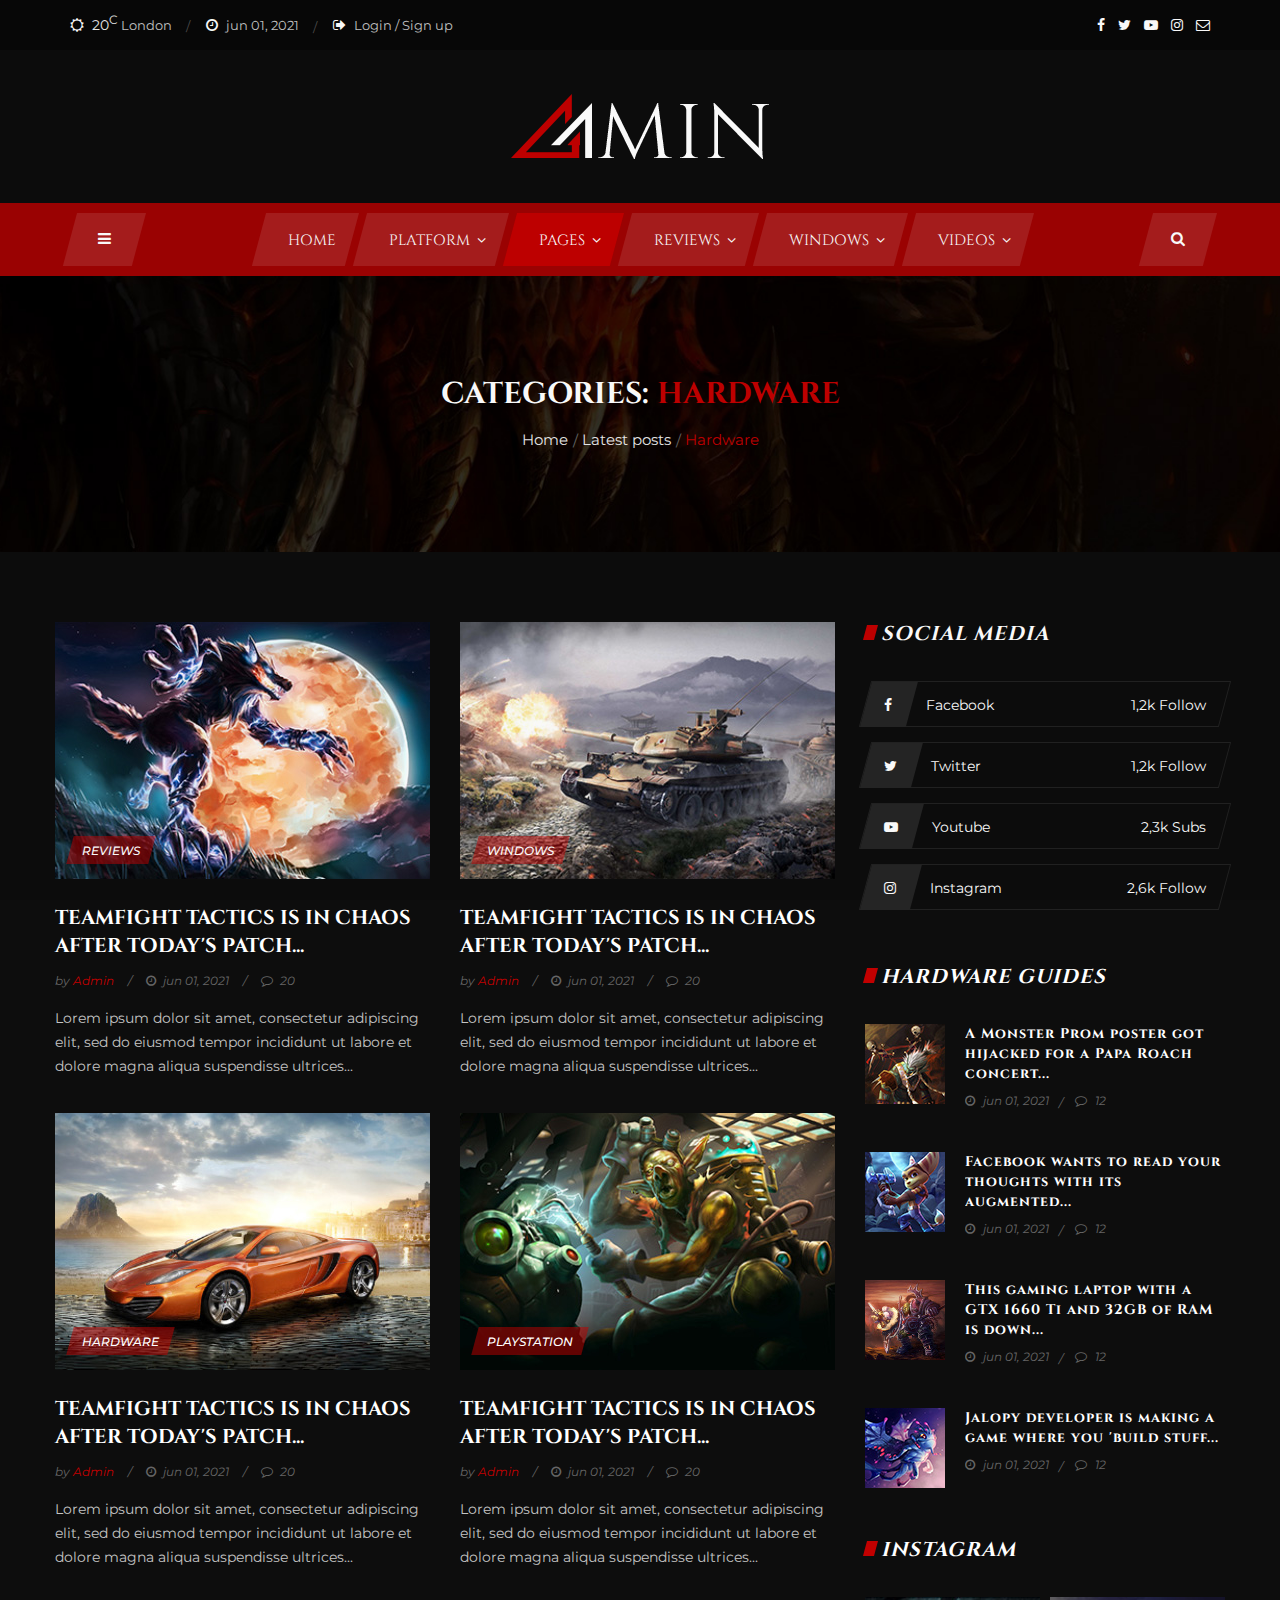
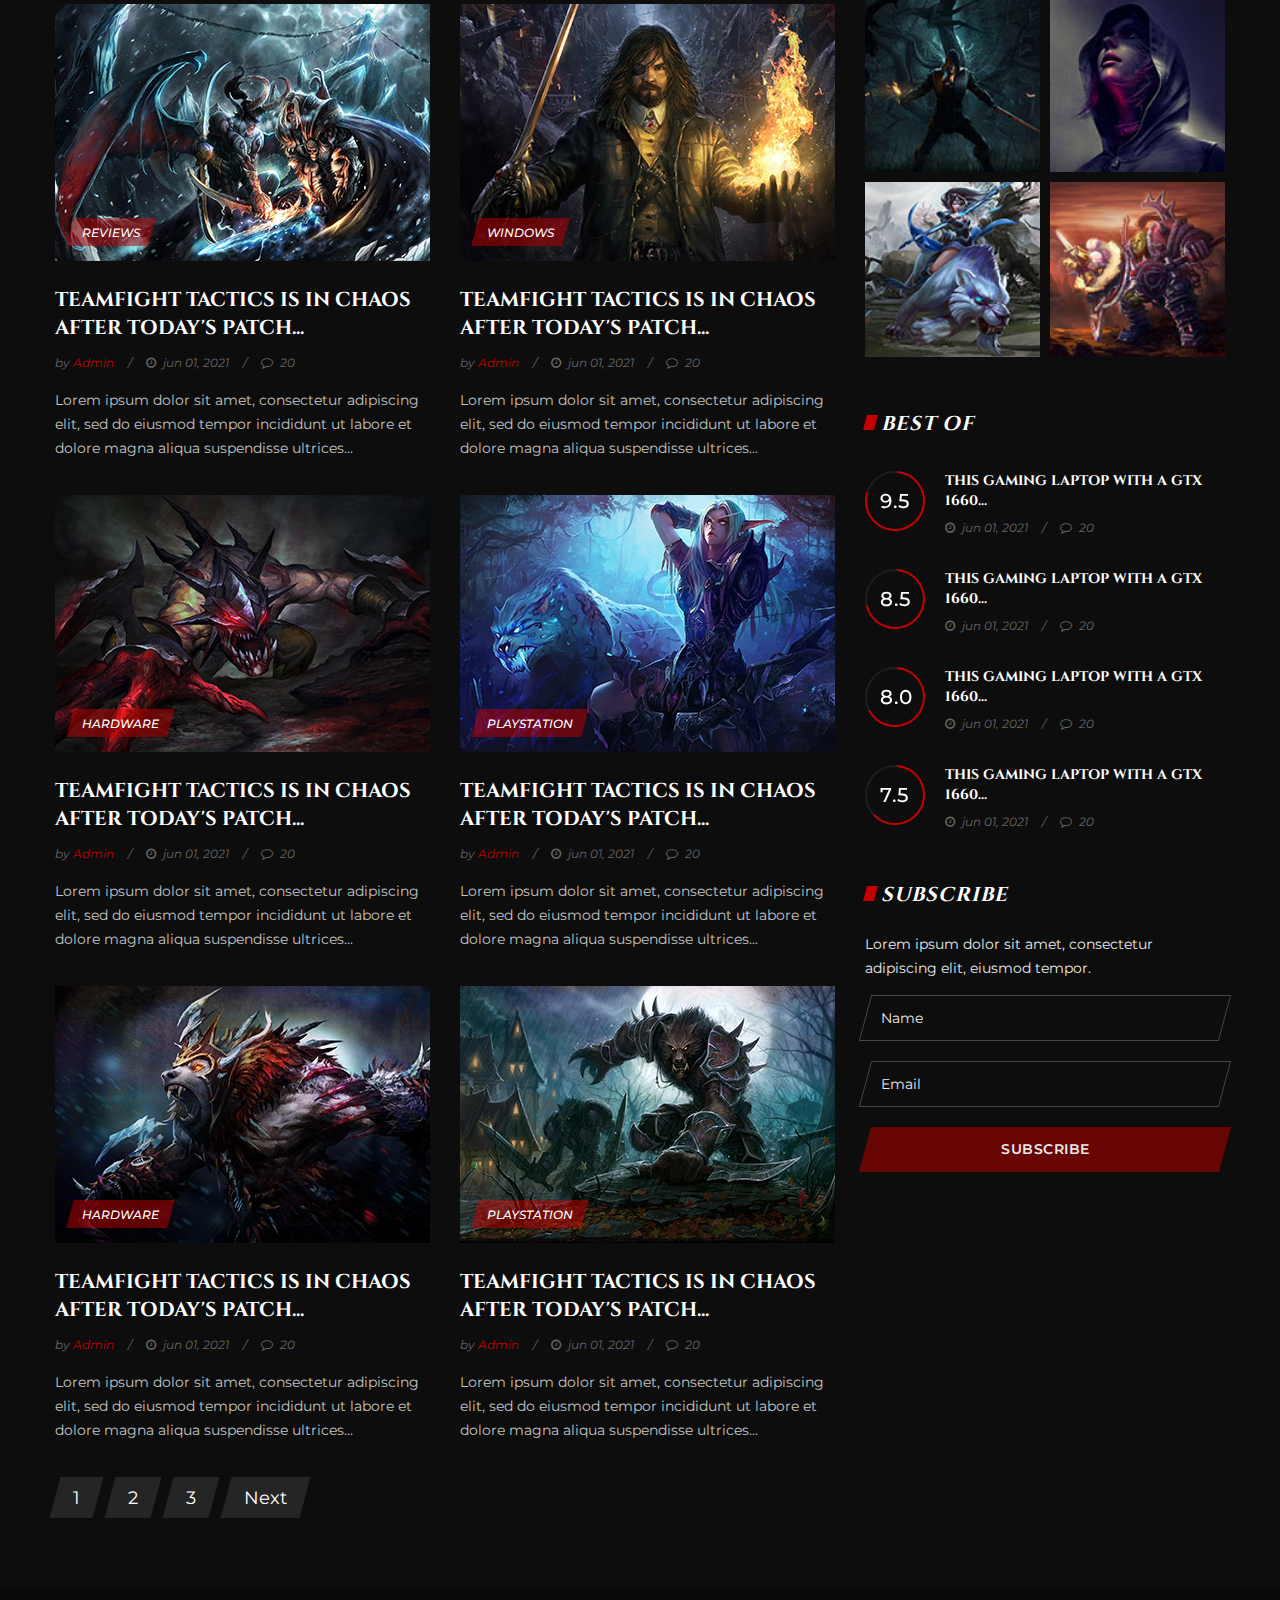
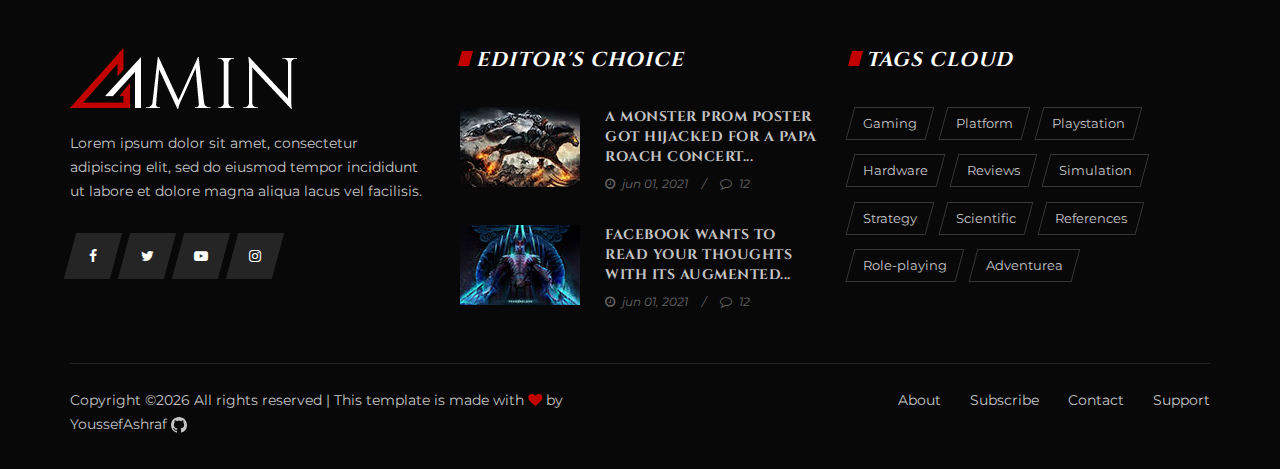
<file: categories-grid.html>
<!DOCTYPE html>
<html lang="en">

<head>
    <meta charset="UTF-8">
    <meta name="description" content="Amin Template">
    <meta name="keywords" content="Amin, unica, creative, html">
    <meta name="viewport" content="width=device-width, initial-scale=1.0">
    <meta http-equiv="X-UA-Compatible" content="ie=edge">
    <title>Gamesite</title>

    <!-- Google Font -->
    <link href="https://fonts.googleapis.com/css?family=Montserrat:300,400,500,600,700,800,900&display=swap"
        rel="stylesheet">
    <link href="https://fonts.googleapis.com/css?family=Cinzel:400,700,900&display=swap" rel="stylesheet">

    <!-- Css Styles -->
    <link rel="stylesheet" href="css/bootstrap.min.css" type="text/css">
    <link rel="stylesheet" href="css/font-awesome.min.css" type="text/css">
    <link rel="stylesheet" href="css/elegant-icons.css" type="text/css">
    <link rel="stylesheet" href="css/owl.carousel.min.css" type="text/css">
    <link rel="stylesheet" href="css/barfiller.css" type="text/css">
    <link rel="stylesheet" href="css/magnific-popup.css" type="text/css">
    <link rel="stylesheet" href="css/slicknav.min.css" type="text/css">
    <link rel="stylesheet" href="css/style.css" type="text/css">
</head>

<body>
    <!-- Page Preloder -->
    <div id="preloder">
        <div class="loader"></div>
    </div>

    <!-- Humberger Menu Begin -->
    <div class="humberger-menu-overlay"></div>
    <div class="humberger-menu-wrapper">
        <div class="hw-logo">
            <a href="#"><img src="img/f-logo.png" alt=""></a>
        </div>
        <div class="hw-menu mobile-menu">
            <ul>
                <li><a href="./index.html">Home</a></li>
                <li><a href="#">Pages <i class="fa fa-angle-down"></i></a>
                    <ul class="dropdown">
                        <li><a href="./categories-list.html">Categories</a></li>
                        <li><a href="./categories-grid.html">Categories grid</a></li>
                        <li><a href="./typography.html">Typography</a></li>
                        <li><a href="./details-post-default.html">Post default</a></li>
                        <li><a href="./details-post-gallery.html">Post gallery</a></li>
                        <li><a href="./details-post-review.html">Post review</a></li>
                        <li><a href="./contact.html">Contact</a></li>
                    </ul>
                </li>
                <li><a href="#">Reviews <i class="fa fa-angle-down"></i></a>
                    <ul class="dropdown">
                        <li><a href="#">Playstation</a></li>
                        <li><a href="#">Windows</a></li>
                        <li><a href="#">Mobile</a></li>
                        <li><a href="#">Xbox</a></li>
                    </ul>
                </li>
                <li><a href="#">Windows <i class="fa fa-angle-down"></i></a>
                    <ul class="dropdown">
                        <li><a href="#">Playstation</a></li>
                        <li><a href="#">Windows</a></li>
                        <li><a href="#">Mobile</a></li>
                        <li><a href="#">Xbox</a></li>
                    </ul>
                </li>
                <li><a href="#">Videos <i class="fa fa-angle-down"></i></a>
                    <ul class="dropdown">
                        <li><a href="#">Playstation</a></li>
                        <li><a href="#">Windows</a></li>
                        <li><a href="#">Mobile</a></li>
                        <li><a href="#">Xbox</a></li>
                    </ul>
                </li>
            </ul>
        </div>
        <div id="mobile-menu-wrap"></div>
        <div class="hw-copyright">
            Copyright © 2021 YoussefAshraf Inc. All rights reserved
        </div>
        <div class="hw-social">
            <a href="#"><i class="fa fa-facebook"></i></a>
            <a href="#"><i class="fa fa-twitter"></i></a>
            <a href="#"><i class="fa fa-youtube-play"></i></a>
            <a href="#"><i class="fa fa-instagram"></i></a>
        </div>
        <div class="hw-insta-media">
            <div class="section-title">
                <h5>Instagram</h5>
            </div>
            <div class="insta-pic">
                <img src="img/instagram/ip-1.jpg" alt="">
                <img src="img/instagram/ip-2.jpg" alt="">
                <img src="img/instagram/ip-3.jpg" alt="">
                <img src="img/instagram/ip-4.jpg" alt="">
            </div>
        </div>
    </div>
    <!-- Humberger Menu End -->

    <!-- Header Section Begin -->
    <header class="header-section">
        <div class="ht-options">
            <div class="container">
                <div class="row">
                    <div class="col-lg-6 col-md-8">
                        <div class="ht-widget">
                            <ul>
                                <li><i class="fa fa-sun-o"></i> <span>20<sup>c</sup></span> London</li>
                                <li><i class="fa fa-clock-o"></i> jun 01, 2021</li>
                                <li class="signup-switch signup-open"><i class="fa fa-sign-out"></i> Login / Sign up
                                </li>
                            </ul>
                        </div>
                    </div>
                    <div class="col-lg-6 col-md-4">
                        <div class="ht-social">
                            <a href="#"><i class="fa fa-facebook"></i></a>
                            <a href="#"><i class="fa fa-twitter"></i></a>
                            <a href="#"><i class="fa fa-youtube-play"></i></a>
                            <a href="#"><i class="fa fa-instagram"></i></a>
                            <a href="#"><i class="fa fa-envelope-o"></i></a>
                        </div>
                    </div>
                </div>
            </div>
        </div>
        <div class="logo">
            <div class="container">
                <div class="row">
                    <div class="col-lg-12 text-center">
                        <a href="./index.html"><img src="img/logo.png" alt=""></a>
                    </div>
                </div>
            </div>
        </div>
        <div class="nav-options">
            <div class="container">
                <div class="humberger-menu humberger-open">
                    <i class="fa fa-bars"></i>
                </div>
                <div class="nav-search search-switch">
                    <i class="fa fa-search"></i>
                </div>
                <div class="nav-menu">
                    <ul>
                        <li><a href="./index.html"><span>Home</span></a></li>
                        <li class="mega-menu"><a href="#"><span>Platform <i class="fa fa-angle-down"></i></span></a>
                            <div class="megamenu-wrapper">
                                <ul class="mw-nav">
                                    <li><a href="#"><span>Playstation</span></a></li>
                                    <li><a href="#"><span>Windows</span></a></li>
                                    <li><a href="#"><span>Mobile</span></a></li>
                                    <li><a href="#"><span>Xbox</span></a></li>
                                </ul>
                                <div class="mw-post">
                                    <div class="mw-post-item">
                                        <div class="mw-pic">
                                            <img src="img/megamenu/mm-1.jpg" alt="">
                                        </div>
                                        <div class="mw-text">
                                            <h6><a href="#">A Monster Prom poster got hijacked for a Papa Roach
                                                    concert...</a></h6>
                                            <ul>
                                                <li><i class="fa fa-clock-o"></i> jun 01, 2021</li>
                                                <li><i class="fa fa-comment-o"></i> 12</li>
                                            </ul>
                                        </div>
                                    </div>
                                    <div class="mw-post-item">
                                        <div class="mw-pic">
                                            <img src="img/megamenu/mm-2.jpg" alt="">
                                        </div>
                                        <div class="mw-text">
                                            <h6><a href="#">A new Borderlands 3 trailer introduces Moze and her...</a>
                                            </h6>
                                            <ul>
                                                <li><i class="fa fa-clock-o"></i> jun 01, 2021</li>
                                                <li><i class="fa fa-comment-o"></i> 12</li>
                                            </ul>
                                        </div>
                                    </div>
                                    <div class="mw-post-item">
                                        <div class="mw-pic">
                                            <img src="img/megamenu/mm-3.jpg" alt="">
                                        </div>
                                        <div class="mw-text">
                                            <h6><a href="#">Teamfight Tactics is in chaos after today's patch...</a>
                                            </h6>
                                            <ul>
                                                <li><i class="fa fa-clock-o"></i> jun 01, 2021</li>
                                                <li><i class="fa fa-comment-o"></i> 12</li>
                                            </ul>
                                        </div>
                                    </div>
                                    <div class="mw-post-item">
                                        <div class="mw-pic">
                                            <img src="img/megamenu/mm-4.jpg" alt="">
                                        </div>
                                        <div class="mw-text">
                                            <h6><a href="#">Borderlands 2 dev explains why there's mysterious
                                                    boxes...</a></h6>
                                            <ul>
                                                <li><i class="fa fa-clock-o"></i> jun 01, 2021</li>
                                                <li><i class="fa fa-comment-o"></i> 12</li>
                                            </ul>
                                        </div>
                                    </div>
                                    <div class="mw-post-item">
                                        <div class="mw-pic">
                                            <img src="img/megamenu/mm-5.jpg" alt="">
                                        </div>
                                        <div class="mw-text">
                                            <h6><a href="#">Capcom asks select fans to test new Resident Evil game</a>
                                            </h6>
                                            <ul>
                                                <li><i class="fa fa-clock-o"></i> jun 01, 2021</li>
                                                <li><i class="fa fa-comment-o"></i> 12</li>
                                            </ul>
                                        </div>
                                    </div>
                                </div>
                            </div>
                        </li>
                        <li class="active"><a href="#"><span>Pages <i class="fa fa-angle-down"></i></span></a>
                            <ul class="dropdown">
                                <li><a href="./categories-list.html">Categories</a></li>
                                <li><a href="./categories-grid.html">Categories grid</a></li>
                                <li><a href="./typography.html">Typography</a></li>
                                <li><a href="./details-post-default.html">Post default</a></li>
                                <li><a href="./details-post-gallery.html">Post gallery</a></li>
                                <li><a href="./details-post-review.html">Post review</a></li>
                                <li><a href="./contact.html">Contact</a></li>
                            </ul>
                        </li>
                        <li><a href="#"><span>Reviews <i class="fa fa-angle-down"></i></span></a></li>
                        <li><a href="#"><span>Windows <i class="fa fa-angle-down"></i></span></a></li>
                        <li><a href="#"><span>Videos <i class="fa fa-angle-down"></i></span></a></li>
                    </ul>
                </div>
            </div>
        </div>
    </header>
    <!-- Header End -->

    <!-- Breadcrumb Section Begin -->
    <section class="breadcrumb-section set-bg spad" data-setbg="img/breadcrumb-bg.jpg">
        <div class="container">
            <div class="row">
                <div class="col-lg-12 text-center">
                    <div class="breadcrumb-text">
                        <h3>Categories: <span>hardware</span></h3>
                        <div class="bt-option">
                            <a href="#">Home</a>
                            <a href="#">Latest posts</a>
                            <span>Hardware</span>
                        </div>
                    </div>
                </div>
            </div>
        </div>
    </section>
    <!-- Breadcrumb Section End -->

    <!-- Categories Grid Section Begin -->
    <section class="categories-grid-section spad">
        <div class="container">
            <div class="row">
                <div class="col-lg-8 p-0">
                    <div class="row">
                        <div class="col-lg-6">
                            <div class="cg-item">
                                <div class="cg-pic set-bg" data-setbg="img/categories-grid/cg-1.jpg">
                                    <div class="label"><span>Reviews</span></div>
                                </div>
                                <div class="cg-text">
                                    <h5><a href="#">Teamfight Tactics is in chaos after today's patch...</a></h5>
                                    <ul>
                                        <li>by <span>Admin</span></li>
                                        <li><i class="fa fa-clock-o"></i> jun 01, 2021</li>
                                        <li><i class="fa fa-comment-o"></i> 20</li>
                                    </ul>
                                    <p>Lorem ipsum dolor sit amet, consectetur adipiscing elit, sed do eiusmod tempor
                                        incididunt ut labore et dolore magna aliqua suspendisse ultrices...</p>
                                </div>
                            </div>
                        </div>
                        <div class="col-lg-6">
                            <div class="cg-item">
                                <div class="cg-pic set-bg" data-setbg="img/categories-grid/cg-2.jpg">
                                    <div class="label"><span>Windows</span></div>
                                </div>
                                <div class="cg-text">
                                    <h5><a href="#">Teamfight Tactics is in chaos after today's patch...</a></h5>
                                    <ul>
                                        <li>by <span>Admin</span></li>
                                        <li><i class="fa fa-clock-o"></i> jun 01, 2021</li>
                                        <li><i class="fa fa-comment-o"></i> 20</li>
                                    </ul>
                                    <p>Lorem ipsum dolor sit amet, consectetur adipiscing elit, sed do eiusmod tempor
                                        incididunt ut labore et dolore magna aliqua suspendisse ultrices...</p>
                                </div>
                            </div>
                        </div>
                        <div class="col-lg-6">
                            <div class="cg-item">
                                <div class="cg-pic set-bg" data-setbg="img/categories-grid/cg-3.jpg">
                                    <div class="label"><span>Hardware</span></div>
                                </div>
                                <div class="cg-text">
                                    <h5><a href="#">Teamfight Tactics is in chaos after today's patch...</a></h5>
                                    <ul>
                                        <li>by <span>Admin</span></li>
                                        <li><i class="fa fa-clock-o"></i> jun 01, 2021</li>
                                        <li><i class="fa fa-comment-o"></i> 20</li>
                                    </ul>
                                    <p>Lorem ipsum dolor sit amet, consectetur adipiscing elit, sed do eiusmod tempor
                                        incididunt ut labore et dolore magna aliqua suspendisse ultrices...</p>
                                </div>
                            </div>
                        </div>
                        <div class="col-lg-6">
                            <div class="cg-item">
                                <div class="cg-pic set-bg" data-setbg="img/categories-grid/cg-4.jpg">
                                    <div class="label"><span>Playstation</span></div>
                                </div>
                                <div class="cg-text">
                                    <h5><a href="#">Teamfight Tactics is in chaos after today's patch...</a></h5>
                                    <ul>
                                        <li>by <span>Admin</span></li>
                                        <li><i class="fa fa-clock-o"></i> jun 01, 2021</li>
                                        <li><i class="fa fa-comment-o"></i> 20</li>
                                    </ul>
                                    <p>Lorem ipsum dolor sit amet, consectetur adipiscing elit, sed do eiusmod tempor
                                        incididunt ut labore et dolore magna aliqua suspendisse ultrices...</p>
                                </div>
                            </div>
                        </div>
                        <div class="col-lg-6">
                            <div class="cg-item">
                                <div class="cg-pic set-bg" data-setbg="img/categories-grid/cg-5.jpg">
                                    <div class="label"><span>Reviews</span></div>
                                </div>
                                <div class="cg-text">
                                    <h5><a href="#">Teamfight Tactics is in chaos after today's patch...</a></h5>
                                    <ul>
                                        <li>by <span>Admin</span></li>
                                        <li><i class="fa fa-clock-o"></i> jun 01, 2021</li>
                                        <li><i class="fa fa-comment-o"></i> 20</li>
                                    </ul>
                                    <p>Lorem ipsum dolor sit amet, consectetur adipiscing elit, sed do eiusmod tempor
                                        incididunt ut labore et dolore magna aliqua suspendisse ultrices...</p>
                                </div>
                            </div>
                        </div>
                        <div class="col-lg-6">
                            <div class="cg-item">
                                <div class="cg-pic set-bg" data-setbg="img/categories-grid/cg-6.jpg">
                                    <div class="label"><span>Windows</span></div>
                                </div>
                                <div class="cg-text">
                                    <h5><a href="#">Teamfight Tactics is in chaos after today's patch...</a></h5>
                                    <ul>
                                        <li>by <span>Admin</span></li>
                                        <li><i class="fa fa-clock-o"></i> jun 01, 2021</li>
                                        <li><i class="fa fa-comment-o"></i> 20</li>
                                    </ul>
                                    <p>Lorem ipsum dolor sit amet, consectetur adipiscing elit, sed do eiusmod tempor
                                        incididunt ut labore et dolore magna aliqua suspendisse ultrices...</p>
                                </div>
                            </div>
                        </div>
                        <div class="col-lg-6">
                            <div class="cg-item">
                                <div class="cg-pic set-bg" data-setbg="img/categories-grid/cg-7.jpg">
                                    <div class="label"><span>Hardware</span></div>
                                </div>
                                <div class="cg-text">
                                    <h5><a href="#">Teamfight Tactics is in chaos after today's patch...</a></h5>
                                    <ul>
                                        <li>by <span>Admin</span></li>
                                        <li><i class="fa fa-clock-o"></i> jun 01, 2021</li>
                                        <li><i class="fa fa-comment-o"></i> 20</li>
                                    </ul>
                                    <p>Lorem ipsum dolor sit amet, consectetur adipiscing elit, sed do eiusmod tempor
                                        incididunt ut labore et dolore magna aliqua suspendisse ultrices...</p>
                                </div>
                            </div>
                        </div>
                        <div class="col-lg-6">
                            <div class="cg-item">
                                <div class="cg-pic set-bg" data-setbg="img/categories-grid/cg-8.jpg">
                                    <div class="label"><span>Playstation</span></div>
                                </div>
                                <div class="cg-text">
                                    <h5><a href="#">Teamfight Tactics is in chaos after today's patch...</a></h5>
                                    <ul>
                                        <li>by <span>Admin</span></li>
                                        <li><i class="fa fa-clock-o"></i> jun 01, 2021</li>
                                        <li><i class="fa fa-comment-o"></i> 20</li>
                                    </ul>
                                    <p>Lorem ipsum dolor sit amet, consectetur adipiscing elit, sed do eiusmod tempor
                                        incididunt ut labore et dolore magna aliqua suspendisse ultrices...</p>
                                </div>
                            </div>
                        </div>
                        <div class="col-lg-6">
                            <div class="cg-item">
                                <div class="cg-pic set-bg" data-setbg="img/categories-grid/cg-9.jpg">
                                    <div class="label"><span>Hardware</span></div>
                                </div>
                                <div class="cg-text">
                                    <h5><a href="#">Teamfight Tactics is in chaos after today's patch...</a></h5>
                                    <ul>
                                        <li>by <span>Admin</span></li>
                                        <li><i class="fa fa-clock-o"></i> jun 01, 2021</li>
                                        <li><i class="fa fa-comment-o"></i> 20</li>
                                    </ul>
                                    <p>Lorem ipsum dolor sit amet, consectetur adipiscing elit, sed do eiusmod tempor
                                        incididunt ut labore et dolore magna aliqua suspendisse ultrices...</p>
                                </div>
                            </div>
                        </div>
                        <div class="col-lg-6">
                            <div class="cg-item">
                                <div class="cg-pic set-bg" data-setbg="img/categories-grid/cg-10.jpg">
                                    <div class="label"><span>Playstation</span></div>
                                </div>
                                <div class="cg-text">
                                    <h5><a href="#">Teamfight Tactics is in chaos after today's patch...</a></h5>
                                    <ul>
                                        <li>by <span>Admin</span></li>
                                        <li><i class="fa fa-clock-o"></i> jun 01, 2021</li>
                                        <li><i class="fa fa-comment-o"></i> 20</li>
                                    </ul>
                                    <p>Lorem ipsum dolor sit amet, consectetur adipiscing elit, sed do eiusmod tempor
                                        incididunt ut labore et dolore magna aliqua suspendisse ultrices...</p>
                                </div>
                            </div>
                        </div>
                    </div>
                    <div class="pagination-item">
                        <a href="#"><span>1</span></a>
                        <a href="#"><span>2</span></a>
                        <a href="#"><span>3</span></a>
                        <a href="#"><span>Next</span></a>
                    </div>
                </div>
                <div class="col-lg-4 col-md-7 p-0">
                    <div class="sidebar-option">
                        <div class="social-media">
                            <div class="section-title">
                                <h5>Social media</h5>
                            </div>
                            <ul>
                                <li>
                                    <div class="sm-icon"><i class="fa fa-facebook"></i></div>
                                    <span>Facebook</span>
                                    <div class="follow">1,2k Follow</div>
                                </li>
                                <li>
                                    <div class="sm-icon"><i class="fa fa-twitter"></i></div>
                                    <span>Twitter</span>
                                    <div class="follow">1,2k Follow</div>
                                </li>
                                <li>
                                    <div class="sm-icon"><i class="fa fa-youtube-play"></i></div>
                                    <span>Youtube</span>
                                    <div class="follow">2,3k Subs</div>
                                </li>
                                <li>
                                    <div class="sm-icon"><i class="fa fa-instagram"></i></div>
                                    <span>Instagram</span>
                                    <div class="follow">2,6k Follow</div>
                                </li>
                            </ul>
                        </div>
                        <div class="hardware-guides">
                            <div class="section-title">
                                <h5>Hardware guides</h5>
                            </div>
                            <div class="trending-item">
                                <div class="ti-pic">
                                    <img src="img/trending/trending-5.jpg" alt="">
                                </div>
                                <div class="ti-text">
                                    <h6><a href="#">A Monster Prom poster got hijacked for a Papa Roach concert...</a>
                                    </h6>
                                    <ul>
                                        <li><i class="fa fa-clock-o"></i> jun 01, 2021</li>
                                        <li><i class="fa fa-comment-o"></i> 12</li>
                                    </ul>
                                </div>
                            </div>
                            <div class="trending-item">
                                <div class="ti-pic">
                                    <img src="img/trending/trending-6.jpg" alt="">
                                </div>
                                <div class="ti-text">
                                    <h6><a href="#">Facebook wants to read your thoughts with its augmented...</a></h6>
                                    <ul>
                                        <li><i class="fa fa-clock-o"></i> jun 01, 2021</li>
                                        <li><i class="fa fa-comment-o"></i> 12</li>
                                    </ul>
                                </div>
                            </div>
                            <div class="trending-item">
                                <div class="ti-pic">
                                    <img src="img/trending/trending-7.jpg" alt="">
                                </div>
                                <div class="ti-text">
                                    <h6><a href="#">This gaming laptop with a GTX 1660 Ti and 32GB of RAM is down...</a>
                                    </h6>
                                    <ul>
                                        <li><i class="fa fa-clock-o"></i> jun 01, 2021</li>
                                        <li><i class="fa fa-comment-o"></i> 12</li>
                                    </ul>
                                </div>
                            </div>
                            <div class="trending-item">
                                <div class="ti-pic">
                                    <img src="img/trending/trending-8.jpg" alt="">
                                </div>
                                <div class="ti-text">
                                    <h6><a href="#">Jalopy developer is making a game where you 'build stuff...</a></h6>
                                    <ul>
                                        <li><i class="fa fa-clock-o"></i> jun 01, 2021</li>
                                        <li><i class="fa fa-comment-o"></i> 12</li>
                                    </ul>
                                </div>
                            </div>
                        </div>
                        <div class="insta-media">
                            <div class="section-title">
                                <h5>Instagram</h5>
                            </div>
                            <div class="insta-pic">
                                <img src="img/instagram/ip-1.jpg" alt="">
                                <img src="img/instagram/ip-2.jpg" alt="">
                                <img src="img/instagram/ip-3.jpg" alt="">
                                <img src="img/instagram/ip-4.jpg" alt="">
                            </div>
                        </div>
                        <div class="best-of-post">
                            <div class="section-title">
                                <h5>Best of</h5>
                            </div>
                            <div class="bp-item">
                                <div class="bp-loader">
                                    <div class="loader-circle-wrap">
                                        <div class="loader-circle">
                                            <span class="circle-progress-1" data-cpid="id-1" data-cpvalue="95"
                                                data-cpcolor="#c20000"></span>
                                            <div class="review-point">9.5</div>
                                        </div>
                                    </div>
                                </div>
                                <div class="bp-text">
                                    <h6><a href="#">This gaming laptop with a GTX 1660...</a></h6>
                                    <ul>
                                        <li><i class="fa fa-clock-o"></i> jun 01, 2021</li>
                                        <li><i class="fa fa-comment-o"></i> 20</li>
                                    </ul>
                                </div>
                            </div>
                            <div class="bp-item">
                                <div class="bp-loader">
                                    <div class="loader-circle-wrap">
                                        <div class="loader-circle">
                                            <span class="circle-progress-1" data-cpid="id-2" data-cpvalue="85"
                                                data-cpcolor="#c20000"></span>
                                            <div class="review-point">8.5</div>
                                        </div>
                                    </div>
                                </div>
                                <div class="bp-text">
                                    <h6><a href="#">This gaming laptop with a GTX 1660...</a></h6>
                                    <ul>
                                        <li><i class="fa fa-clock-o"></i> jun 01, 2021</li>
                                        <li><i class="fa fa-comment-o"></i> 20</li>
                                    </ul>
                                </div>
                            </div>
                            <div class="bp-item">
                                <div class="bp-loader">
                                    <div class="loader-circle-wrap">
                                        <div class="loader-circle">
                                            <span class="circle-progress-1" data-cpid="id-3" data-cpvalue="80"
                                                data-cpcolor="#c20000"></span>
                                            <div class="review-point">8.0</div>
                                        </div>
                                    </div>
                                </div>
                                <div class="bp-text">
                                    <h6><a href="#">This gaming laptop with a GTX 1660...</a></h6>
                                    <ul>
                                        <li><i class="fa fa-clock-o"></i> jun 01, 2021</li>
                                        <li><i class="fa fa-comment-o"></i> 20</li>
                                    </ul>
                                </div>
                            </div>
                            <div class="bp-item">
                                <div class="bp-loader">
                                    <div class="loader-circle-wrap">
                                        <div class="loader-circle">
                                            <span class="circle-progress-1" data-cpid="id-4" data-cpvalue="75"
                                                data-cpcolor="#c20000"></span>
                                            <div class="review-point">7.5</div>
                                        </div>
                                    </div>
                                </div>
                                <div class="bp-text">
                                    <h6><a href="#">This gaming laptop with a GTX 1660...</a></h6>
                                    <ul>
                                        <li><i class="fa fa-clock-o"></i> jun 01, 2021</li>
                                        <li><i class="fa fa-comment-o"></i> 20</li>
                                    </ul>
                                </div>
                            </div>
                        </div>
                        <div class="subscribe-option">
                            <div class="section-title">
                                <h5>Subscribe</h5>
                            </div>
                            <p>Lorem ipsum dolor sit amet, consectetur adipiscing elit, eiusmod tempor.</p>
                            <form action="#">
                                <input type="text" placeholder="Name">
                                <input type="text" placeholder="Email">
                                <button type="submit"><span>Subscribe</span></button>
                            </form>
                        </div>
                    </div>
                </div>
            </div>
        </div>
    </section>
    <!-- Categories Grid Section End -->

    <!-- Footer Section Begin -->
    <footer class="footer-section">
        <div class="container">
            <div class="row">
                <div class="col-lg-4">
                    <div class="footer-about">
                        <div class="fa-logo">
                            <a href="#"><img src="img/f-logo.png" alt=""></a>
                        </div>
                        <p>Lorem ipsum dolor sit amet, consectetur adipiscing elit, sed do eiusmod tempor incididunt ut
                            labore et dolore magna aliqua lacus vel facilisis.</p>
                        <div class="fa-social">
                            <a href="#"><i class="fa fa-facebook"></i></a>
                            <a href="#"><i class="fa fa-twitter"></i></a>
                            <a href="#"><i class="fa fa-youtube-play"></i></a>
                            <a href="#"><i class="fa fa-instagram"></i></a>
                        </div>
                    </div>
                </div>
                <div class="col-lg-4 col-md-6">
                    <div class="editor-choice">
                        <div class="section-title">
                            <h5>Editor's Choice</h5>
                        </div>
                        <div class="ec-item">
                            <div class="ec-pic">
                                <img src="img/trending/editor-1.jpg" alt="">
                            </div>
                            <div class="ec-text">
                                <h6><a href="#">A Monster Prom poster got hijacked for a Papa Roach concert...</a>
                                </h6>
                                <ul>
                                    <li><i class="fa fa-clock-o"></i> jun 01, 2021</li>
                                    <li><i class="fa fa-comment-o"></i> 12</li>
                                </ul>
                            </div>
                        </div>
                        <div class="ec-item">
                            <div class="ec-pic">
                                <img src="img/trending/editor-2.jpg" alt="">
                            </div>
                            <div class="ec-text">
                                <h6><a href="#">Facebook wants to read your thoughts with its augmented...</a>
                                </h6>
                                <ul>
                                    <li><i class="fa fa-clock-o"></i> jun 01, 2021</li>
                                    <li><i class="fa fa-comment-o"></i> 12</li>
                                </ul>
                            </div>
                        </div>
                    </div>
                </div>
                <div class="col-lg-4 col-md-6">
                    <div class="tags-cloud">
                        <div class="section-title">
                            <h5>Tags Cloud</h5>
                        </div>
                        <div class="tag-list">
                            <a href="#"><span>Gaming</span></a>
                            <a href="#"><span>Platform</span></a>
                            <a href="#"><span>Playstation</span></a>
                            <a href="#"><span>Hardware</span></a>
                            <a href="#"><span>Reviews</span></a>
                            <a href="#"><span>Simulation</span></a>
                            <a href="#"><span>Strategy</span></a>
                            <a href="#"><span>Scientific</span></a>
                            <a href="#"><span>References</span></a>
                            <a href="#"><span>Role-playing</span></a>
                            <a href="#"><span>Adventurea</span></a>
                        </div>
                    </div>
                </div>
            </div>
            <div class="copyright-area">
                <div class="row">
                    <div class="col-lg-6">
                        <div class="ca-text">
                            <p>
                           
                                Copyright &copy;<script>
                                    document.write(new Date().getFullYear());
                                </script> All rights reserved | This template is made with <i class="fa fa-heart"
                                    aria-hidden="true"></i> by <a href="https://github.com/Youssef-ashraf-ramadan"
                                    target="_blank">YoussefAshraf <svg xmlns="http://www.w3.org/2000/svg" width="16" height="16" fill="currentColor" class="bi bi-github" viewBox="0 0 16 16">
                                        <path d="M8 0C3.58 0 0 3.58 0 8c0 3.54 2.29 6.53 5.47 7.59.4.07.55-.17.55-.38 0-.19-.01-.82-.01-1.49-2.01.37-2.53-.49-2.69-.94-.09-.23-.48-.94-.82-1.13-.28-.15-.68-.52-.01-.53.63-.01 1.08.58 1.23.82.72 1.21 1.87.87 2.33.66.07-.52.28-.87.51-1.07-1.78-.2-3.64-.89-3.64-3.95 0-.87.31-1.59.82-2.15-.08-.2-.36-1.02.08-2.12 0 0 .67-.21 2.2.82.64-.18 1.32-.27 2-.27.68 0 1.36.09 2 .27 1.53-1.04 2.2-.82 2.2-.82.44 1.1.16 1.92.08 2.12.51.56.82 1.27.82 2.15 0 3.07-1.87 3.75-3.65 3.95.29.25.54.73.54 1.48 0 1.07-.01 1.93-.01 2.2 0 .21.15.46.55.38A8.012 8.012 0 0 0 16 8c0-4.42-3.58-8-8-8z"/>
                                      </svg></a>
                           
                            </p>
                        </div>
                    </div>
                    <div class="col-lg-6">
                        <div class="ca-links">
                            <a href="#">About</a>
                            <a href="#">Subscribe</a>
                            <a href="#">Contact</a>
                            <a href="#">Support</a>
                        </div>
                    </div>
                </div>
            </div>
        </div>
    </footer>
    <!-- Footer Section End -->

    <!-- Sign Up Section Begin -->
    <div class="signup-section">
        <div class="signup-close"><i class="fa fa-close"></i></div>
        <div class="signup-text">
            <div class="container">
                <div class="signup-title">
                    <h2>Sign up</h2>
                    <p>Fill out the form below to recieve a free and confidential</p>
                </div>
                <form action="#" class="signup-form">
                    <div class="sf-input-list">
                        <input type="text" class="input-value" placeholder="User Name*">
                        <input type="text" class="input-value" placeholder="Password">
                        <input type="text" class="input-value" placeholder="Confirm Password">
                        <input type="text" class="input-value" placeholder="Email Address">
                        <input type="text" class="input-value" placeholder="Full Name">
                    </div>
                    <div class="radio-check">
                        <label for="rc-agree">I agree with the term & conditions
                            <input type="checkbox" id="rc-agree">
                            <span class="checkbox"></span>
                        </label>
                    </div>
                    <button type="submit"><span>REGISTER NOW</span></button>
                </form>
            </div>
        </div>
    </div>
    <!-- Sign Up Section End -->

    <!-- Search model Begin -->
    <div class="search-model">
        <div class="h-100 d-flex align-items-center justify-content-center">
            <div class="search-close-switch">+</div>
            <form class="search-model-form">
                <input type="text" id="search-input" placeholder="Search here.....">
            </form>
        </div>
    </div>
    <!-- Search model end -->

    <!-- Js Plugins -->
    <script src="js/jquery-3.3.1.min.js"></script>
    <script src="js/bootstrap.min.js"></script>
    <script src="js/jquery.magnific-popup.min.js"></script>
    <script src="js/circle-progress.min.js"></script>
    <script src="js/jquery.barfiller.js"></script>
    <script src="js/jquery.slicknav.js"></script>
    <script src="js/owl.carousel.min.js"></script>
    <script src="js/main.js"></script>
</body>

</html>
</file>
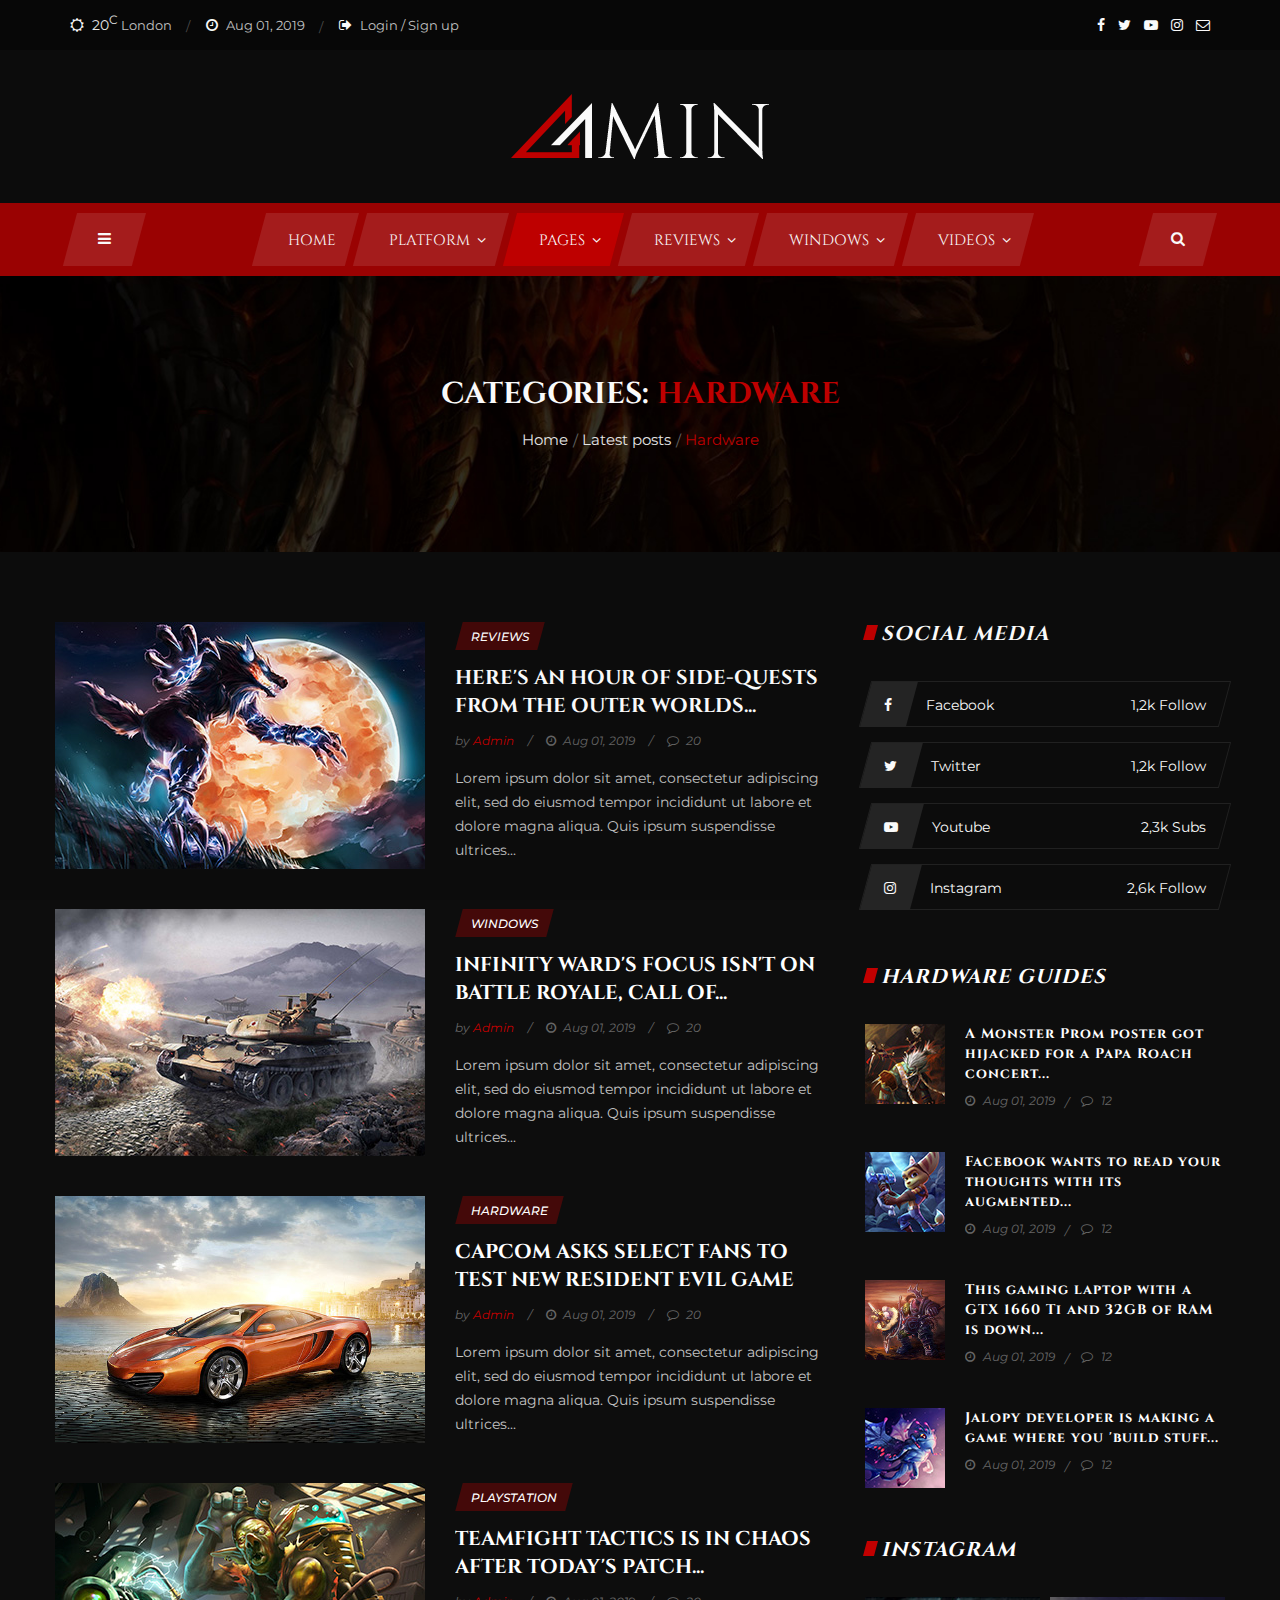
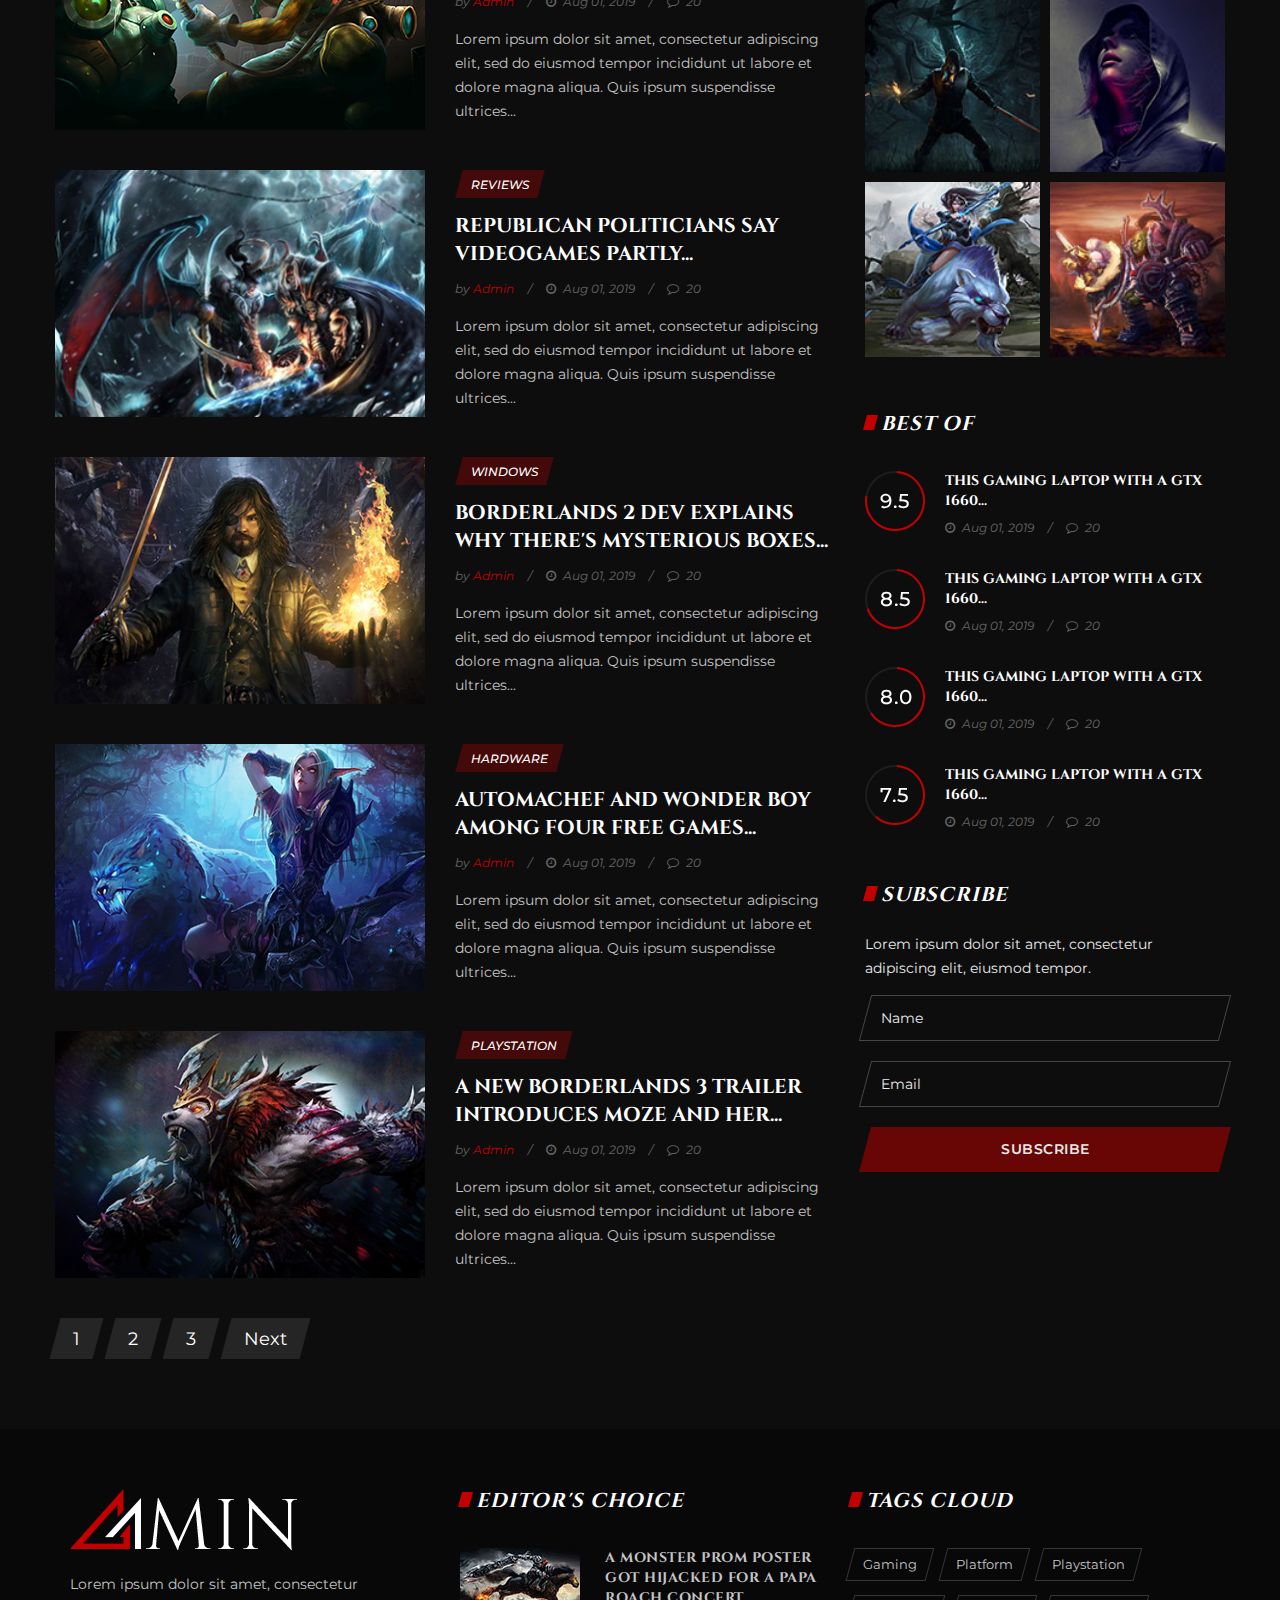
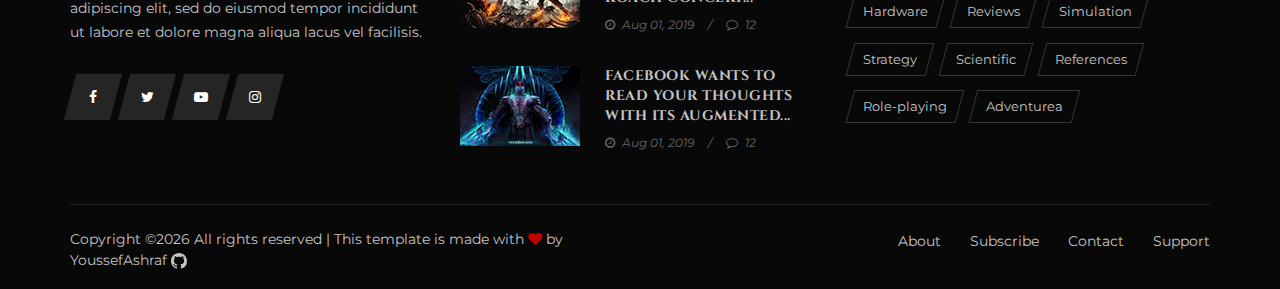
<file: categories-list.html>
<!DOCTYPE html>
<html lang="en">

<head>
    <meta charset="UTF-8">
    <meta name="description" content="Amin Template">
    <meta name="keywords" content="Amin, unica, creative, html">
    <meta name="viewport" content="width=device-width, initial-scale=1.0">
    <meta http-equiv="X-UA-Compatible" content="ie=edge">
    <title>Gamesite</title>
    <!-- Google Font -->
    <link href="https://fonts.googleapis.com/css?family=Montserrat:300,400,500,600,700,800,900&display=swap"
        rel="stylesheet">
    <link href="https://fonts.googleapis.com/css?family=Cinzel:400,700,900&display=swap" rel="stylesheet">

    <!-- Css Styles -->
    <link rel="stylesheet" href="css/bootstrap.min.css" type="text/css">
    <link rel="stylesheet" href="css/font-awesome.min.css" type="text/css">
    <link rel="stylesheet" href="css/elegant-icons.css" type="text/css">
    <link rel="stylesheet" href="css/owl.carousel.min.css" type="text/css">
    <link rel="stylesheet" href="css/barfiller.css" type="text/css">
    <link rel="stylesheet" href="css/magnific-popup.css" type="text/css">
    <link rel="stylesheet" href="css/slicknav.min.css" type="text/css">
    <link rel="stylesheet" href="css/style.css" type="text/css">
</head>

<body>
    <!-- Page Preloder -->
    <div id="preloder">
        <div class="loader"></div>
    </div>

    <!-- Humberger Menu Begin -->
    <div class="humberger-menu-overlay"></div>
    <div class="humberger-menu-wrapper">
        <div class="hw-logo">
            <a href="#"><img src="img/f-logo.png" alt=""></a>
        </div>
        <div class="hw-menu mobile-menu">
            <ul>
                <li><a href="./index.html">Home</a></li>
                <li><a href="#">Pages <i class="fa fa-angle-down"></i></a>
                    <ul class="dropdown">
                        <li><a href="./categories-list.html">Categories</a></li>
                        <li><a href="./categories-grid.html">Categories grid</a></li>
                        <li><a href="./typography.html">Typography</a></li>
                        <li><a href="./details-post-default.html">Post default</a></li>
                        <li><a href="./details-post-gallery.html">Post gallery</a></li>
                        <li><a href="./details-post-review.html">Post review</a></li>
                        <li><a href="./contact.html">Contact</a></li>
                    </ul>
                </li>
                <li><a href="#">Reviews <i class="fa fa-angle-down"></i></a>
                    <ul class="dropdown">
                        <li><a href="#">Playstation</a></li>
                        <li><a href="#">Windows</a></li>
                        <li><a href="#">Mobile</a></li>
                        <li><a href="#">Xbox</a></li>
                    </ul>
                </li>
                <li><a href="#">Windows <i class="fa fa-angle-down"></i></a>
                    <ul class="dropdown">
                        <li><a href="#">Playstation</a></li>
                        <li><a href="#">Windows</a></li>
                        <li><a href="#">Mobile</a></li>
                        <li><a href="#">Xbox</a></li>
                    </ul>
                </li>
                <li><a href="#">Videos <i class="fa fa-angle-down"></i></a>
                    <ul class="dropdown">
                        <li><a href="#">Playstation</a></li>
                        <li><a href="#">Windows</a></li>
                        <li><a href="#">Mobile</a></li>
                        <li><a href="#">Xbox</a></li>
                    </ul>
                </li>
            </ul>
        </div>
        <div id="mobile-menu-wrap"></div>
        <div class="hw-copyright">
            <p>
                           
                Copyright &copy;<script>
                    document.write(new Date().getFullYear());
                </script> All rights reserved | This template is made with <i class="fa fa-heart"
                    aria-hidden="true"></i> by <a href="https://github.com/Youssef-ashraf-ramadan"
                    target="_blank">YoussefAshraf <svg xmlns="http://www.w3.org/2000/svg" width="16" height="16" fill="currentColor" class="bi bi-github" viewBox="0 0 16 16">
                        <path d="M8 0C3.58 0 0 3.58 0 8c0 3.54 2.29 6.53 5.47 7.59.4.07.55-.17.55-.38 0-.19-.01-.82-.01-1.49-2.01.37-2.53-.49-2.69-.94-.09-.23-.48-.94-.82-1.13-.28-.15-.68-.52-.01-.53.63-.01 1.08.58 1.23.82.72 1.21 1.87.87 2.33.66.07-.52.28-.87.51-1.07-1.78-.2-3.64-.89-3.64-3.95 0-.87.31-1.59.82-2.15-.08-.2-.36-1.02.08-2.12 0 0 .67-.21 2.2.82.64-.18 1.32-.27 2-.27.68 0 1.36.09 2 .27 1.53-1.04 2.2-.82 2.2-.82.44 1.1.16 1.92.08 2.12.51.56.82 1.27.82 2.15 0 3.07-1.87 3.75-3.65 3.95.29.25.54.73.54 1.48 0 1.07-.01 1.93-.01 2.2 0 .21.15.46.55.38A8.012 8.012 0 0 0 16 8c0-4.42-3.58-8-8-8z"/>
                      </svg></a>
           
            </p>
        </div>
        <div class="hw-social">
            <a href="#"><i class="fa fa-facebook"></i></a>
            <a href="#"><i class="fa fa-twitter"></i></a>
            <a href="#"><i class="fa fa-youtube-play"></i></a>
            <a href="#"><i class="fa fa-instagram"></i></a>
        </div>
        <div class="hw-insta-media">
            <div class="section-title">
                <h5>Instagram</h5>
            </div>
            <div class="insta-pic">
                <img src="img/instagram/ip-1.jpg" alt="">
                <img src="img/instagram/ip-2.jpg" alt="">
                <img src="img/instagram/ip-3.jpg" alt="">
                <img src="img/instagram/ip-4.jpg" alt="">
            </div>
        </div>
    </div>
    <!-- Humberger Menu End -->

    <!-- Header Section Begin -->
    <header class="header-section">
        <div class="ht-options">
            <div class="container">
                <div class="row">
                    <div class="col-lg-6 col-md-8">
                        <div class="ht-widget">
                            <ul>
                                <li><i class="fa fa-sun-o"></i> <span>20<sup>c</sup></span> London</li>
                                <li><i class="fa fa-clock-o"></i> Aug 01, 2019</li>
                                <li class="signup-switch signup-open"><i class="fa fa-sign-out"></i> Login / Sign up
                                </li>
                            </ul>
                        </div>
                    </div>
                    <div class="col-lg-6 col-md-4">
                        <div class="ht-social">
                            <a href="#"><i class="fa fa-facebook"></i></a>
                            <a href="#"><i class="fa fa-twitter"></i></a>
                            <a href="#"><i class="fa fa-youtube-play"></i></a>
                            <a href="#"><i class="fa fa-instagram"></i></a>
                            <a href="#"><i class="fa fa-envelope-o"></i></a>
                        </div>
                    </div>
                </div>
            </div>
        </div>
        <div class="logo">
            <div class="container">
                <div class="row">
                    <div class="col-lg-12 text-center">
                        <a href="./index.html"><img src="img/logo.png" alt=""></a>
                    </div>
                </div>
            </div>
        </div>
        <div class="nav-options">
            <div class="container">
                <div class="humberger-menu humberger-open">
                    <i class="fa fa-bars"></i>
                </div>
                <div class="nav-search search-switch">
                    <i class="fa fa-search"></i>
                </div>
                <div class="nav-menu">
                    <ul>
                        <li><a href="./index.html"><span>Home</span></a></li>
                        <li class="mega-menu"><a href="#"><span>Platform <i class="fa fa-angle-down"></i></span></a>
                            <div class="megamenu-wrapper">
                                <ul class="mw-nav">
                                    <li><a href="#"><span>Playstation</span></a></li>
                                    <li><a href="#"><span>Windows</span></a></li>
                                    <li><a href="#"><span>Mobile</span></a></li>
                                    <li><a href="#"><span>Xbox</span></a></li>
                                </ul>
                                <div class="mw-post">
                                    <div class="mw-post-item">
                                        <div class="mw-pic">
                                            <img src="img/megamenu/mm-1.jpg" alt="">
                                        </div>
                                        <div class="mw-text">
                                            <h6><a href="#">A Monster Prom poster got hijacked for a Papa Roach
                                                    concert...</a></h6>
                                            <ul>
                                                <li><i class="fa fa-clock-o"></i> Aug 01, 2019</li>
                                                <li><i class="fa fa-comment-o"></i> 12</li>
                                            </ul>
                                        </div>
                                    </div>
                                    <div class="mw-post-item">
                                        <div class="mw-pic">
                                            <img src="img/megamenu/mm-2.jpg" alt="">
                                        </div>
                                        <div class="mw-text">
                                            <h6><a href="#">A new Borderlands 3 trailer introduces Moze and her...</a>
                                            </h6>
                                            <ul>
                                                <li><i class="fa fa-clock-o"></i> Aug 01, 2019</li>
                                                <li><i class="fa fa-comment-o"></i> 12</li>
                                            </ul>
                                        </div>
                                    </div>
                                    <div class="mw-post-item">
                                        <div class="mw-pic">
                                            <img src="img/megamenu/mm-3.jpg" alt="">
                                        </div>
                                        <div class="mw-text">
                                            <h6><a href="#">Teamfight Tactics is in chaos after today's patch...</a>
                                            </h6>
                                            <ul>
                                                <li><i class="fa fa-clock-o"></i> Aug 01, 2019</li>
                                                <li><i class="fa fa-comment-o"></i> 12</li>
                                            </ul>
                                        </div>
                                    </div>
                                    <div class="mw-post-item">
                                        <div class="mw-pic">
                                            <img src="img/megamenu/mm-4.jpg" alt="">
                                        </div>
                                        <div class="mw-text">
                                            <h6><a href="#">Borderlands 2 dev explains why there's mysterious
                                                    boxes...</a></h6>
                                            <ul>
                                                <li><i class="fa fa-clock-o"></i> Aug 01, 2019</li>
                                                <li><i class="fa fa-comment-o"></i> 12</li>
                                            </ul>
                                        </div>
                                    </div>
                                    <div class="mw-post-item">
                                        <div class="mw-pic">
                                            <img src="img/megamenu/mm-5.jpg" alt="">
                                        </div>
                                        <div class="mw-text">
                                            <h6><a href="#">Capcom asks select fans to test new Resident Evil game</a>
                                            </h6>
                                            <ul>
                                                <li><i class="fa fa-clock-o"></i> Aug 01, 2019</li>
                                                <li><i class="fa fa-comment-o"></i> 12</li>
                                            </ul>
                                        </div>
                                    </div>
                                </div>
                            </div>
                        </li>
                        <li class="active"><a href="#"><span>Pages <i class="fa fa-angle-down"></i></span></a>
                            <ul class="dropdown">
                                <li><a href="./categories-list.html">Categories</a></li>
                                <li><a href="./categories-grid.html">Categories grid</a></li>
                                <li><a href="./typography.html">Typography</a></li>
                                <li><a href="./details-post-default.html">Post default</a></li>
                                <li><a href="./details-post-gallery.html">Post gallery</a></li>
                                <li><a href="./details-post-review.html">Post review</a></li>
                                <li><a href="./contact.html">Contact</a></li>
                            </ul>
                        </li>
                        <li><a href="#"><span>Reviews <i class="fa fa-angle-down"></i></span></a></li>
                        <li><a href="#"><span>Windows <i class="fa fa-angle-down"></i></span></a></li>
                        <li><a href="#"><span>Videos <i class="fa fa-angle-down"></i></span></a></li>
                    </ul>
                </div>
            </div>
        </div>
    </header>
    <!-- Header End -->

    <!-- Breadcrumb Section Begin -->
    <section class="breadcrumb-section set-bg spad" data-setbg="img/breadcrumb-bg.jpg">
        <div class="container">
            <div class="row">
                <div class="col-lg-12 text-center">
                    <div class="breadcrumb-text">
                        <h3>Categories: <span>hardware</span></h3>
                        <div class="bt-option">
                            <a href="#">Home</a>
                            <a href="#">Latest posts</a>
                            <span>Hardware</span>
                        </div>
                    </div>
                </div>
            </div>
        </div>
    </section>
    <!-- Breadcrumb Section End -->

    <!-- Categories list Section Begin -->
    <section class="categories-list-section spad">
        <div class="container">
            <div class="row">
                <div class="col-lg-8 p-0">
                    <div class="cl-item">
                        <div class="cl-pic">
                            <img src="img/categories-list/cl-1.jpg" alt="">
                        </div>
                        <div class="cl-text">
                            <div class="label"><span>Reviews</span></div>
                            <h5><a href="#">Here's an hour of side-quests from The Outer Worlds...</a></h5>
                            <ul>
                                <li>by <span>Admin</span></li>
                                <li><i class="fa fa-clock-o"></i> Aug 01, 2019</li>
                                <li><i class="fa fa-comment-o"></i> 20</li>
                            </ul>
                            <p>Lorem ipsum dolor sit amet, consectetur adipiscing elit, sed do eiusmod tempor incididunt
                                ut labore et dolore magna aliqua. Quis ipsum suspendisse ultrices...</p>
                        </div>
                    </div>
                    <div class="cl-item">
                        <div class="cl-pic">
                            <img src="img/categories-list/cl-2.jpg" alt="">
                        </div>
                        <div class="cl-text">
                            <div class="label"><span>Windows</span></div>
                            <h5><a href="#">Infinity Ward's focus isn't on battle royale, Call of...</a></h5>
                            <ul>
                                <li>by <span>Admin</span></li>
                                <li><i class="fa fa-clock-o"></i> Aug 01, 2019</li>
                                <li><i class="fa fa-comment-o"></i> 20</li>
                            </ul>
                            <p>Lorem ipsum dolor sit amet, consectetur adipiscing elit, sed do eiusmod tempor incididunt
                                ut labore et dolore magna aliqua. Quis ipsum suspendisse ultrices...</p>
                        </div>
                    </div>
                    <div class="cl-item">
                        <div class="cl-pic">
                            <img src="img/categories-list/cl-3.jpg" alt="">
                        </div>
                        <div class="cl-text">
                            <div class="label"><span>Hardware</span></div>
                            <h5><a href="#">Capcom asks select fans to test new Resident Evil game</a></h5>
                            <ul>
                                <li>by <span>Admin</span></li>
                                <li><i class="fa fa-clock-o"></i> Aug 01, 2019</li>
                                <li><i class="fa fa-comment-o"></i> 20</li>
                            </ul>
                            <p>Lorem ipsum dolor sit amet, consectetur adipiscing elit, sed do eiusmod tempor incididunt
                                ut labore et dolore magna aliqua. Quis ipsum suspendisse ultrices...</p>
                        </div>
                    </div>
                    <div class="cl-item">
                        <div class="cl-pic">
                            <img src="img/categories-list/cl-4.jpg" alt="">
                        </div>
                        <div class="cl-text">
                            <div class="label"><span>Playstation</span></div>
                            <h5><a href="#">Teamfight Tactics is in chaos after today's patch...</a></h5>
                            <ul>
                                <li>by <span>Admin</span></li>
                                <li><i class="fa fa-clock-o"></i> Aug 01, 2019</li>
                                <li><i class="fa fa-comment-o"></i> 20</li>
                            </ul>
                            <p>Lorem ipsum dolor sit amet, consectetur adipiscing elit, sed do eiusmod tempor incididunt
                                ut labore et dolore magna aliqua. Quis ipsum suspendisse ultrices...</p>
                        </div>
                    </div>
                    <div class="cl-item">
                        <div class="cl-pic">
                            <img src="img/categories-list/cl-5.jpg" alt="">
                        </div>
                        <div class="cl-text">
                            <div class="label"><span>Reviews</span></div>
                            <h5><a href="#">Republican politicians say videogames partly...</a></h5>
                            <ul>
                                <li>by <span>Admin</span></li>
                                <li><i class="fa fa-clock-o"></i> Aug 01, 2019</li>
                                <li><i class="fa fa-comment-o"></i> 20</li>
                            </ul>
                            <p>Lorem ipsum dolor sit amet, consectetur adipiscing elit, sed do eiusmod tempor incididunt
                                ut labore et dolore magna aliqua. Quis ipsum suspendisse ultrices...</p>
                        </div>
                    </div>
                    <div class="cl-item">
                        <div class="cl-pic">
                            <img src="img/categories-list/cl-6.jpg" alt="">
                        </div>
                        <div class="cl-text">
                            <div class="label"><span>Windows</span></div>
                            <h5><a href="#">Borderlands 2 dev explains why there's mysterious boxes...</a></h5>
                            <ul>
                                <li>by <span>Admin</span></li>
                                <li><i class="fa fa-clock-o"></i> Aug 01, 2019</li>
                                <li><i class="fa fa-comment-o"></i> 20</li>
                            </ul>
                            <p>Lorem ipsum dolor sit amet, consectetur adipiscing elit, sed do eiusmod tempor incididunt
                                ut labore et dolore magna aliqua. Quis ipsum suspendisse ultrices...</p>
                        </div>
                    </div>
                    <div class="cl-item">
                        <div class="cl-pic">
                            <img src="img/categories-list/cl-7.jpg" alt="">
                        </div>
                        <div class="cl-text">
                            <div class="label"><span>Hardware</span></div>
                            <h5><a href="#">Automachef and Wonder Boy among four free games...</a></h5>
                            <ul>
                                <li>by <span>Admin</span></li>
                                <li><i class="fa fa-clock-o"></i> Aug 01, 2019</li>
                                <li><i class="fa fa-comment-o"></i> 20</li>
                            </ul>
                            <p>Lorem ipsum dolor sit amet, consectetur adipiscing elit, sed do eiusmod tempor incididunt
                                ut labore et dolore magna aliqua. Quis ipsum suspendisse ultrices...</p>
                        </div>
                    </div>
                    <div class="cl-item">
                        <div class="cl-pic">
                            <img src="img/categories-list/cl-8.jpg" alt="">
                        </div>
                        <div class="cl-text">
                            <div class="label"><span>Playstation</span></div>
                            <h5><a href="#">A new Borderlands 3 trailer introduces Moze and her...</a></h5>
                            <ul>
                                <li>by <span>Admin</span></li>
                                <li><i class="fa fa-clock-o"></i> Aug 01, 2019</li>
                                <li><i class="fa fa-comment-o"></i> 20</li>
                            </ul>
                            <p>Lorem ipsum dolor sit amet, consectetur adipiscing elit, sed do eiusmod tempor incididunt
                                ut labore et dolore magna aliqua. Quis ipsum suspendisse ultrices...</p>
                        </div>
                    </div>
                    <div class="pagination-item">
                        <a href="#"><span>1</span></a>
                        <a href="#"><span>2</span></a>
                        <a href="#"><span>3</span></a>
                        <a href="#"><span>Next</span></a>
                    </div>
                </div>
                <div class="col-lg-4 col-md-7 p-0">
                    <div class="sidebar-option">
                        <div class="social-media">
                            <div class="section-title">
                                <h5>Social media</h5>
                            </div>
                            <ul>
                                <li>
                                    <div class="sm-icon"><i class="fa fa-facebook"></i></div>
                                    <span>Facebook</span>
                                    <div class="follow">1,2k Follow</div>
                                </li>
                                <li>
                                    <div class="sm-icon"><i class="fa fa-twitter"></i></div>
                                    <span>Twitter</span>
                                    <div class="follow">1,2k Follow</div>
                                </li>
                                <li>
                                    <div class="sm-icon"><i class="fa fa-youtube-play"></i></div>
                                    <span>Youtube</span>
                                    <div class="follow">2,3k Subs</div>
                                </li>
                                <li>
                                    <div class="sm-icon"><i class="fa fa-instagram"></i></div>
                                    <span>Instagram</span>
                                    <div class="follow">2,6k Follow</div>
                                </li>
                            </ul>
                        </div>
                        <div class="hardware-guides">
                            <div class="section-title">
                                <h5>Hardware guides</h5>
                            </div>
                            <div class="trending-item">
                                <div class="ti-pic">
                                    <img src="img/trending/trending-5.jpg" alt="">
                                </div>
                                <div class="ti-text">
                                    <h6><a href="#">A Monster Prom poster got hijacked for a Papa Roach concert...</a>
                                    </h6>
                                    <ul>
                                        <li><i class="fa fa-clock-o"></i> Aug 01, 2019</li>
                                        <li><i class="fa fa-comment-o"></i> 12</li>
                                    </ul>
                                </div>
                            </div>
                            <div class="trending-item">
                                <div class="ti-pic">
                                    <img src="img/trending/trending-6.jpg" alt="">
                                </div>
                                <div class="ti-text">
                                    <h6><a href="#">Facebook wants to read your thoughts with its augmented...</a></h6>
                                    <ul>
                                        <li><i class="fa fa-clock-o"></i> Aug 01, 2019</li>
                                        <li><i class="fa fa-comment-o"></i> 12</li>
                                    </ul>
                                </div>
                            </div>
                            <div class="trending-item">
                                <div class="ti-pic">
                                    <img src="img/trending/trending-7.jpg" alt="">
                                </div>
                                <div class="ti-text">
                                    <h6><a href="#">This gaming laptop with a GTX 1660 Ti and 32GB of RAM is down...</a>
                                    </h6>
                                    <ul>
                                        <li><i class="fa fa-clock-o"></i> Aug 01, 2019</li>
                                        <li><i class="fa fa-comment-o"></i> 12</li>
                                    </ul>
                                </div>
                            </div>
                            <div class="trending-item">
                                <div class="ti-pic">
                                    <img src="img/trending/trending-8.jpg" alt="">
                                </div>
                                <div class="ti-text">
                                    <h6><a href="#">Jalopy developer is making a game where you 'build stuff...</a></h6>
                                    <ul>
                                        <li><i class="fa fa-clock-o"></i> Aug 01, 2019</li>
                                        <li><i class="fa fa-comment-o"></i> 12</li>
                                    </ul>
                                </div>
                            </div>
                        </div>
                        <div class="insta-media">
                            <div class="section-title">
                                <h5>Instagram</h5>
                            </div>
                            <div class="insta-pic">
                                <img src="img/instagram/ip-1.jpg" alt="">
                                <img src="img/instagram/ip-2.jpg" alt="">
                                <img src="img/instagram/ip-3.jpg" alt="">
                                <img src="img/instagram/ip-4.jpg" alt="">
                            </div>
                        </div>
                        <div class="best-of-post">
                            <div class="section-title">
                                <h5>Best of</h5>
                            </div>
                            <div class="bp-item">
                                <div class="bp-loader">
                                    <div class="loader-circle-wrap">
                                        <div class="loader-circle">
                                            <span class="circle-progress-1" data-cpid="id-1" data-cpvalue="95"
                                                data-cpcolor="#c20000"></span>
                                            <div class="review-point">9.5</div>
                                        </div>
                                    </div>
                                </div>
                                <div class="bp-text">
                                    <h6><a href="#">This gaming laptop with a GTX 1660...</a></h6>
                                    <ul>
                                        <li><i class="fa fa-clock-o"></i> Aug 01, 2019</li>
                                        <li><i class="fa fa-comment-o"></i> 20</li>
                                    </ul>
                                </div>
                            </div>
                            <div class="bp-item">
                                <div class="bp-loader">
                                    <div class="loader-circle-wrap">
                                        <div class="loader-circle">
                                            <span class="circle-progress-1" data-cpid="id-2" data-cpvalue="85"
                                                data-cpcolor="#c20000"></span>
                                            <div class="review-point">8.5</div>
                                        </div>
                                    </div>
                                </div>
                                <div class="bp-text">
                                    <h6><a href="#">This gaming laptop with a GTX 1660...</a></h6>
                                    <ul>
                                        <li><i class="fa fa-clock-o"></i> Aug 01, 2019</li>
                                        <li><i class="fa fa-comment-o"></i> 20</li>
                                    </ul>
                                </div>
                            </div>
                            <div class="bp-item">
                                <div class="bp-loader">
                                    <div class="loader-circle-wrap">
                                        <div class="loader-circle">
                                            <span class="circle-progress-1" data-cpid="id-3" data-cpvalue="80"
                                                data-cpcolor="#c20000"></span>
                                            <div class="review-point">8.0</div>
                                        </div>
                                    </div>
                                </div>
                                <div class="bp-text">
                                    <h6><a href="#">This gaming laptop with a GTX 1660...</a></h6>
                                    <ul>
                                        <li><i class="fa fa-clock-o"></i> Aug 01, 2019</li>
                                        <li><i class="fa fa-comment-o"></i> 20</li>
                                    </ul>
                                </div>
                            </div>
                            <div class="bp-item">
                                <div class="bp-loader">
                                    <div class="loader-circle-wrap">
                                        <div class="loader-circle">
                                            <span class="circle-progress-1" data-cpid="id-4" data-cpvalue="75"
                                                data-cpcolor="#c20000"></span>
                                            <div class="review-point">7.5</div>
                                        </div>
                                    </div>
                                </div>
                                <div class="bp-text">
                                    <h6><a href="#">This gaming laptop with a GTX 1660...</a></h6>
                                    <ul>
                                        <li><i class="fa fa-clock-o"></i> Aug 01, 2019</li>
                                        <li><i class="fa fa-comment-o"></i> 20</li>
                                    </ul>
                                </div>
                            </div>
                        </div>
                        <div class="subscribe-option">
                            <div class="section-title">
                                <h5>Subscribe</h5>
                            </div>
                            <p>Lorem ipsum dolor sit amet, consectetur adipiscing elit, eiusmod tempor.</p>
                            <form action="#">
                                <input type="text" placeholder="Name">
                                <input type="text" placeholder="Email">
                                <button type="submit"><span>Subscribe</span></button>
                            </form>
                        </div>
                    </div>
                </div>
            </div>
        </div>
    </section>
    <!-- Categories List Section End -->

    <!-- Footer Section Begin -->
    <footer class="footer-section">
        <div class="container">
            <div class="row">
                <div class="col-lg-4">
                    <div class="footer-about">
                        <div class="fa-logo">
                            <a href="#"><img src="img/f-logo.png" alt=""></a>
                        </div>
                        <p>Lorem ipsum dolor sit amet, consectetur adipiscing elit, sed do eiusmod tempor incididunt ut
                            labore et dolore magna aliqua lacus vel facilisis.</p>
                        <div class="fa-social">
                            <a href="#"><i class="fa fa-facebook"></i></a>
                            <a href="#"><i class="fa fa-twitter"></i></a>
                            <a href="#"><i class="fa fa-youtube-play"></i></a>
                            <a href="#"><i class="fa fa-instagram"></i></a>
                        </div>
                    </div>
                </div>
                <div class="col-lg-4 col-md-6">
                    <div class="editor-choice">
                        <div class="section-title">
                            <h5>Editor's Choice</h5>
                        </div>
                        <div class="ec-item">
                            <div class="ec-pic">
                                <img src="img/trending/editor-1.jpg" alt="">
                            </div>
                            <div class="ec-text">
                                <h6><a href="#">A Monster Prom poster got hijacked for a Papa Roach concert...</a>
                                </h6>
                                <ul>
                                    <li><i class="fa fa-clock-o"></i> Aug 01, 2019</li>
                                    <li><i class="fa fa-comment-o"></i> 12</li>
                                </ul>
                            </div>
                        </div>
                        <div class="ec-item">
                            <div class="ec-pic">
                                <img src="img/trending/editor-2.jpg" alt="">
                            </div>
                            <div class="ec-text">
                                <h6><a href="#">Facebook wants to read your thoughts with its augmented...</a>
                                </h6>
                                <ul>
                                    <li><i class="fa fa-clock-o"></i> Aug 01, 2019</li>
                                    <li><i class="fa fa-comment-o"></i> 12</li>
                                </ul>
                            </div>
                        </div>
                    </div>
                </div>
                <div class="col-lg-4 col-md-6">
                    <div class="tags-cloud">
                        <div class="section-title">
                            <h5>Tags Cloud</h5>
                        </div>
                        <div class="tag-list">
                            <a href="#"><span>Gaming</span></a>
                            <a href="#"><span>Platform</span></a>
                            <a href="#"><span>Playstation</span></a>
                            <a href="#"><span>Hardware</span></a>
                            <a href="#"><span>Reviews</span></a>
                            <a href="#"><span>Simulation</span></a>
                            <a href="#"><span>Strategy</span></a>
                            <a href="#"><span>Scientific</span></a>
                            <a href="#"><span>References</span></a>
                            <a href="#"><span>Role-playing</span></a>
                            <a href="#"><span>Adventurea</span></a>
                        </div>
                    </div>
                </div>
            </div>
            <div class="copyright-area">
                <div class="row">
                    <div class="col-lg-6">
                        <div class="ca-text"> Copyright &copy;<script>
                                document.write(new Date().getFullYear());
                            </script> All rights reserved | This template is made with <i class="fa fa-heart"
                                aria-hidden="true"></i> by <a href="https://github.com/Youssef-ashraf-ramadan"
                                target="_blank">YoussefAshraf <svg xmlns="http://www.w3.org/2000/svg" width="16"
                                    height="16" fill="currentColor" class="bi bi-github" viewBox="0 0 16 16">
                                    <path
                                        d="M8 0C3.58 0 0 3.58 0 8c0 3.54 2.29 6.53 5.47 7.59.4.07.55-.17.55-.38 0-.19-.01-.82-.01-1.49-2.01.37-2.53-.49-2.69-.94-.09-.23-.48-.94-.82-1.13-.28-.15-.68-.52-.01-.53.63-.01 1.08.58 1.23.82.72 1.21 1.87.87 2.33.66.07-.52.28-.87.51-1.07-1.78-.2-3.64-.89-3.64-3.95 0-.87.31-1.59.82-2.15-.08-.2-.36-1.02.08-2.12 0 0 .67-.21 2.2.82.64-.18 1.32-.27 2-.27.68 0 1.36.09 2 .27 1.53-1.04 2.2-.82 2.2-.82.44 1.1.16 1.92.08 2.12.51.56.82 1.27.82 2.15 0 3.07-1.87 3.75-3.65 3.95.29.25.54.73.54 1.48 0 1.07-.01 1.93-.01 2.2 0 .21.15.46.55.38A8.012 8.012 0 0 0 16 8c0-4.42-3.58-8-8-8z" />
                                </svg></a></div>
                    </div>
                    <div class="col-lg-6">
                        <div class="ca-links">
                            <a href="#">About</a>
                            <a href="#">Subscribe</a>
                            <a href="#">Contact</a>
                            <a href="#">Support</a>
                        </div>
                    </div>
                </div>
            </div>
        </div>
    </footer>
    <!-- Footer Section End -->

    <!-- Sign Up Section Begin -->
    <div class="signup-section">
        <div class="signup-close"><i class="fa fa-close"></i></div>
        <div class="signup-text">
            <div class="container">
                <div class="signup-title">
                    <h2>Sign up</h2>
                    <p>Fill out the form below to recieve a free and confidential</p>
                </div>
                <form action="#" class="signup-form">
                    <div class="sf-input-list">
                        <input type="text" class="input-value" placeholder="User Name*">
                        <input type="text" class="input-value" placeholder="Password">
                        <input type="text" class="input-value" placeholder="Confirm Password">
                        <input type="text" class="input-value" placeholder="Email Address">
                        <input type="text" class="input-value" placeholder="Full Name">
                    </div>
                    <div class="radio-check">
                        <label for="rc-agree">I agree with the term & conditions
                            <input type="checkbox" id="rc-agree">
                            <span class="checkbox"></span>
                        </label>
                    </div>
                    <button type="submit"><span>REGISTER NOW</span></button>
                </form>
            </div>
        </div>
    </div>
    <!-- Sign Up Section End -->

    <!-- Search model Begin -->
    <div class="search-model">
        <div class="h-100 d-flex align-items-center justify-content-center">
            <div class="search-close-switch">+</div>
            <form class="search-model-form">
                <input type="text" id="search-input" placeholder="Search here.....">
            </form>
        </div>
    </div>
    <!-- Search model end -->

    <!-- Js Plugins -->
    <script src="js/jquery-3.3.1.min.js"></script>
    <script src="js/bootstrap.min.js"></script>
    <script src="js/jquery.magnific-popup.min.js"></script>
    <script src="js/circle-progress.min.js"></script>
    <script src="js/jquery.barfiller.js"></script>
    <script src="js/jquery.slicknav.js"></script>
    <script src="js/owl.carousel.min.js"></script>
    <script src="js/main.js"></script>
</body>

</html>
</file>
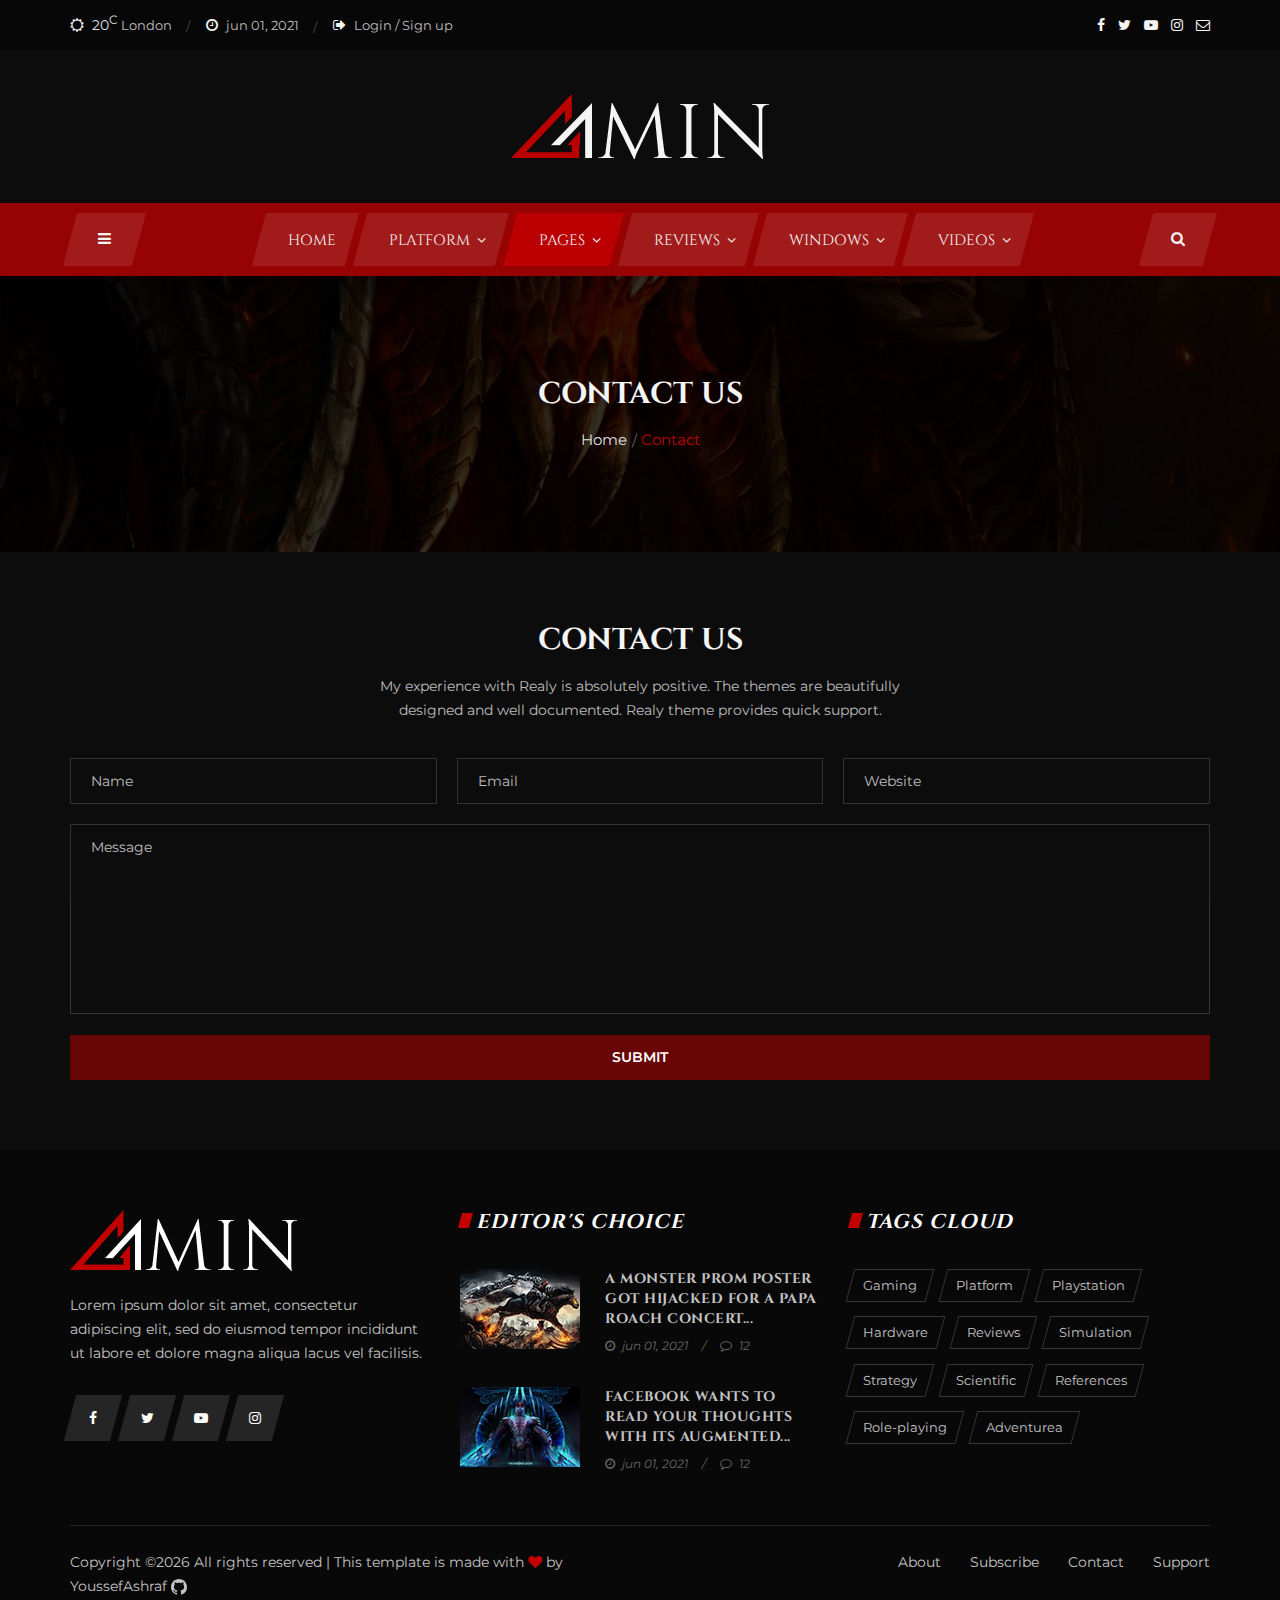
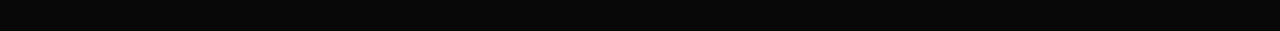
<file: contact.html>
<!DOCTYPE html>
<html lang="en">

<head>
    <meta charset="UTF-8">
    <meta name="description" content="Amin Template">
    <meta name="keywords" content="Amin, unica, creative, html">
    <meta name="viewport" content="width=device-width, initial-scale=1.0">
    <meta http-equiv="X-UA-Compatible" content="ie=edge">
    <title>Gamesite</title>

    <!-- Google Font -->
    <link href="https://fonts.googleapis.com/css?family=Montserrat:300,400,500,600,700,800,900&display=swap"
        rel="stylesheet">
    <link href="https://fonts.googleapis.com/css?family=Cinzel:400,700,900&display=swap" rel="stylesheet">

    <!-- Css Styles -->
    <link rel="stylesheet" href="css/bootstrap.min.css" type="text/css">
    <link rel="stylesheet" href="css/font-awesome.min.css" type="text/css">
    <link rel="stylesheet" href="css/elegant-icons.css" type="text/css">
    <link rel="stylesheet" href="css/owl.carousel.min.css" type="text/css">
    <link rel="stylesheet" href="css/barfiller.css" type="text/css">
    <link rel="stylesheet" href="css/magnific-popup.css" type="text/css">
    <link rel="stylesheet" href="css/slicknav.min.css" type="text/css">
    <link rel="stylesheet" href="css/style.css" type="text/css">
</head>

<body>
    <!-- Page Preloder -->
    <div id="preloder">
        <div class="loader"></div>
    </div>

    <!-- Humberger Menu Begin -->
    <div class="humberger-menu-overlay"></div>
    <div class="humberger-menu-wrapper">
        <div class="hw-logo">
            <a href="#"><img src="img/f-logo.png" alt=""></a>
        </div>
        <div class="hw-menu mobile-menu">
            <ul>
                <li><a href="./index.html">Home</a></li>
                <li><a href="#">Pages <i class="fa fa-angle-down"></i></a>
                    <ul class="dropdown">
                        <li><a href="./categories-list.html">Categories</a></li>
                        <li><a href="./categories-grid.html">Categories grid</a></li>
                        <li><a href="./typography.html">Typography</a></li>
                        <li><a href="./details-post-default.html">Post default</a></li>
                        <li><a href="./details-post-gallery.html">Post gallery</a></li>
                        <li><a href="./details-post-review.html">Post review</a></li>
                        <li><a href="./contact.html">Contact</a></li>
                    </ul>
                </li>
                <li><a href="#">Reviews <i class="fa fa-angle-down"></i></a>
                    <ul class="dropdown">
                        <li><a href="#">Playstation</a></li>
                        <li><a href="#">Windows</a></li>
                        <li><a href="#">Mobile</a></li>
                        <li><a href="#">Xbox</a></li>
                    </ul>
                </li>
                <li><a href="#">Windows <i class="fa fa-angle-down"></i></a>
                    <ul class="dropdown">
                        <li><a href="#">Playstation</a></li>
                        <li><a href="#">Windows</a></li>
                        <li><a href="#">Mobile</a></li>
                        <li><a href="#">Xbox</a></li>
                    </ul>
                </li>
                <li><a href="#">Videos <i class="fa fa-angle-down"></i></a>
                    <ul class="dropdown">
                        <li><a href="#">Playstation</a></li>
                        <li><a href="#">Windows</a></li>
                        <li><a href="#">Mobile</a></li>
                        <li><a href="#">Xbox</a></li>
                    </ul>
                </li>
            </ul>
        </div>
        <div id="mobile-menu-wrap"></div>
        <div class="hw-copyright">
            Copyright © 2021 YoussefAshraf Inc. All rights reserved
        </div>
        <div class="hw-social">
            <a href="#"><i class="fa fa-facebook"></i></a>
            <a href="#"><i class="fa fa-twitter"></i></a>
            <a href="#"><i class="fa fa-youtube-play"></i></a>
            <a href="#"><i class="fa fa-instagram"></i></a>
        </div>
        <div class="hw-insta-media">
            <div class="section-title">
                <h5>Instagram</h5>
            </div>
            <div class="insta-pic">
                <img src="img/instagram/ip-1.jpg" alt="">
                <img src="img/instagram/ip-2.jpg" alt="">
                <img src="img/instagram/ip-3.jpg" alt="">
                <img src="img/instagram/ip-4.jpg" alt="">
            </div>
        </div>
    </div>
    <!-- Humberger Menu End -->

    <!-- Header Section Begin -->
    <header class="header-section">
        <div class="ht-options">
            <div class="container">
                <div class="row">
                    <div class="col-lg-6 col-md-8">
                        <div class="ht-widget">
                            <ul>
                                <li><i class="fa fa-sun-o"></i> <span>20<sup>c</sup></span> London</li>
                                <li><i class="fa fa-clock-o"></i> jun 01, 2021</li>
                                <li class="signup-switch signup-open"><i class="fa fa-sign-out"></i> Login / Sign up
                                </li>
                            </ul>
                        </div>
                    </div>
                    <div class="col-lg-6 col-md-4">
                        <div class="ht-social">
                            <a href="#"><i class="fa fa-facebook"></i></a>
                            <a href="#"><i class="fa fa-twitter"></i></a>
                            <a href="#"><i class="fa fa-youtube-play"></i></a>
                            <a href="#"><i class="fa fa-instagram"></i></a>
                            <a href="#"><i class="fa fa-envelope-o"></i></a>
                        </div>
                    </div>
                </div>
            </div>
        </div>
        <div class="logo">
            <div class="container">
                <div class="row">
                    <div class="col-lg-12 text-center">
                        <a href="./index.html"><img src="img/logo.png" alt=""></a>
                    </div>
                </div>
            </div>
        </div>
        <div class="nav-options">
            <div class="container">
                <div class="humberger-menu humberger-open">
                    <i class="fa fa-bars"></i>
                </div>
                <div class="nav-search search-switch">
                    <i class="fa fa-search"></i>
                </div>
                <div class="nav-menu">
                    <ul>
                        <li><a href="./index.html"><span>Home</span></a></li>
                        <li class="mega-menu"><a href="#"><span>Platform <i class="fa fa-angle-down"></i></span></a>
                            <div class="megamenu-wrapper">
                                <ul class="mw-nav">
                                    <li><a href="#"><span>Playstation</span></a></li>
                                    <li><a href="#"><span>Windows</span></a></li>
                                    <li><a href="#"><span>Mobile</span></a></li>
                                    <li><a href="#"><span>Xbox</span></a></li>
                                </ul>
                                <div class="mw-post">
                                    <div class="mw-post-item">
                                        <div class="mw-pic">
                                            <img src="img/megamenu/mm-1.jpg" alt="">
                                        </div>
                                        <div class="mw-text">
                                            <h6><a href="#">A Monster Prom poster got hijacked for a Papa Roach
                                                    concert...</a></h6>
                                            <ul>
                                                <li><i class="fa fa-clock-o"></i> jun 01, 2021</li>
                                                <li><i class="fa fa-comment-o"></i> 12</li>
                                            </ul>
                                        </div>
                                    </div>
                                    <div class="mw-post-item">
                                        <div class="mw-pic">
                                            <img src="img/megamenu/mm-2.jpg" alt="">
                                        </div>
                                        <div class="mw-text">
                                            <h6><a href="#">A new Borderlands 3 trailer introduces Moze and her...</a>
                                            </h6>
                                            <ul>
                                                <li><i class="fa fa-clock-o"></i> jun 01, 2021</li>
                                                <li><i class="fa fa-comment-o"></i> 12</li>
                                            </ul>
                                        </div>
                                    </div>
                                    <div class="mw-post-item">
                                        <div class="mw-pic">
                                            <img src="img/megamenu/mm-3.jpg" alt="">
                                        </div>
                                        <div class="mw-text">
                                            <h6><a href="#">Teamfight Tactics is in chaos after today's patch...</a>
                                            </h6>
                                            <ul>
                                                <li><i class="fa fa-clock-o"></i> jun 01, 2021</li>
                                                <li><i class="fa fa-comment-o"></i> 12</li>
                                            </ul>
                                        </div>
                                    </div>
                                    <div class="mw-post-item">
                                        <div class="mw-pic">
                                            <img src="img/megamenu/mm-4.jpg" alt="">
                                        </div>
                                        <div class="mw-text">
                                            <h6><a href="#">Borderlands 2 dev explains why there's mysterious
                                                    boxes...</a></h6>
                                            <ul>
                                                <li><i class="fa fa-clock-o"></i> jun 01, 2021</li>
                                                <li><i class="fa fa-comment-o"></i> 12</li>
                                            </ul>
                                        </div>
                                    </div>
                                    <div class="mw-post-item">
                                        <div class="mw-pic">
                                            <img src="img/megamenu/mm-5.jpg" alt="">
                                        </div>
                                        <div class="mw-text">
                                            <h6><a href="#">Capcom asks select fans to test new Resident Evil game</a>
                                            </h6>
                                            <ul>
                                                <li><i class="fa fa-clock-o"></i> jun 01, 2021</li>
                                                <li><i class="fa fa-comment-o"></i> 12</li>
                                            </ul>
                                        </div>
                                    </div>
                                </div>
                            </div>
                        </li>
                        <li class="active"><a href="#"><span>Pages <i class="fa fa-angle-down"></i></span></a>
                            <ul class="dropdown">
                                <li><a href="./categories-list.html">Categories</a></li>
                                <li><a href="./categories-grid.html">Categories grid</a></li>
                                <li><a href="./typography.html">Typography</a></li>
                                <li><a href="./details-post-default.html">Post default</a></li>
                                <li><a href="./details-post-gallery.html">Post gallery</a></li>
                                <li><a href="./details-post-review.html">Post review</a></li>
                                <li><a href="./contact.html">Contact</a></li>
                            </ul>
                        </li>
                        <li><a href="#"><span>Reviews <i class="fa fa-angle-down"></i></span></a></li>
                        <li><a href="#"><span>Windows <i class="fa fa-angle-down"></i></span></a></li>
                        <li><a href="#"><span>Videos <i class="fa fa-angle-down"></i></span></a></li>
                    </ul>
                </div>
            </div>
        </div>
    </header>
    <!-- Header End -->

    <!-- Breadcrumb Section Begin -->
    <section class="breadcrumb-section set-bg spad" data-setbg="img/breadcrumb-bg.jpg">
        <div class="container">
            <div class="row">
                <div class="col-lg-12 text-center">
                    <div class="breadcrumb-text">
                        <h3>Contact us</h3>
                        <div class="bt-option">
                            <a href="./home.html">Home</a>
                            <span>Contact</span>
                        </div>
                    </div>
                </div>
            </div>
        </div>
    </section>
    <!-- Breadcrumb Section End -->

    <!-- Contact Section Begin -->
    <section class="contact-section spad">
        <div class="container">
            <div class="row">
                <div class="col-lg-12">
                    <div class="contact-text">
                        <div class="contact-title">
                            <h3>Contact us</h3>
                            <p>My experience with Realy is absolutely positive. The themes are beautifully<br />
                                designed and well documented. Realy theme provides quick support.</p>
                        </div>
                        <div class="contact-form">
                            <div class="dt-leave-comment">
                                <form action="#">
                                    <div class="input-list">
                                        <input type="text" placeholder="Name">
                                        <input type="text" placeholder="Email">
                                        <input type="text" placeholder="Website">
                                    </div>
                                    <textarea placeholder="Message"></textarea>
                                    <button type="submit">Submit</button>
                                </form>
                            </div>
                        </div>
                    </div>
                </div>
            </div>
        </div>
    </section>
    <!-- Contact Section End -->

    <!-- Footer Section Begin -->
    <footer class="footer-section">
        <div class="container">
            <div class="row">
                <div class="col-lg-4">
                    <div class="footer-about">
                        <div class="fa-logo">
                            <a href="#"><img src="img/f-logo.png" alt=""></a>
                        </div>
                        <p>Lorem ipsum dolor sit amet, consectetur adipiscing elit, sed do eiusmod tempor incididunt ut
                            labore et dolore magna aliqua lacus vel facilisis.</p>
                        <div class="fa-social">
                            <a href="#"><i class="fa fa-facebook"></i></a>
                            <a href="#"><i class="fa fa-twitter"></i></a>
                            <a href="#"><i class="fa fa-youtube-play"></i></a>
                            <a href="#"><i class="fa fa-instagram"></i></a>
                        </div>
                    </div>
                </div>
                <div class="col-lg-4 col-md-6">
                    <div class="editor-choice">
                        <div class="section-title">
                            <h5>Editor's Choice</h5>
                        </div>
                        <div class="ec-item">
                            <div class="ec-pic">
                                <img src="img/trending/editor-1.jpg" alt="">
                            </div>
                            <div class="ec-text">
                                <h6><a href="#">A Monster Prom poster got hijacked for a Papa Roach concert...</a>
                                </h6>
                                <ul>
                                    <li><i class="fa fa-clock-o"></i> jun 01, 2021</li>
                                    <li><i class="fa fa-comment-o"></i> 12</li>
                                </ul>
                            </div>
                        </div>
                        <div class="ec-item">
                            <div class="ec-pic">
                                <img src="img/trending/editor-2.jpg" alt="">
                            </div>
                            <div class="ec-text">
                                <h6><a href="#">Facebook wants to read your thoughts with its augmented...</a>
                                </h6>
                                <ul>
                                    <li><i class="fa fa-clock-o"></i> jun 01, 2021</li>
                                    <li><i class="fa fa-comment-o"></i> 12</li>
                                </ul>
                            </div>
                        </div>
                    </div>
                </div>
                <div class="col-lg-4 col-md-6">
                    <div class="tags-cloud">
                        <div class="section-title">
                            <h5>Tags Cloud</h5>
                        </div>
                        <div class="tag-list">
                            <a href="#"><span>Gaming</span></a>
                            <a href="#"><span>Platform</span></a>
                            <a href="#"><span>Playstation</span></a>
                            <a href="#"><span>Hardware</span></a>
                            <a href="#"><span>Reviews</span></a>
                            <a href="#"><span>Simulation</span></a>
                            <a href="#"><span>Strategy</span></a>
                            <a href="#"><span>Scientific</span></a>
                            <a href="#"><span>References</span></a>
                            <a href="#"><span>Role-playing</span></a>
                            <a href="#"><span>Adventurea</span></a>
                        </div>
                    </div>
                </div>
            </div>
            <div class="copyright-area">
                <div class="row">
                    <div class="col-lg-6">
                        <div class="ca-text">
                            <p>
                           
                                Copyright &copy;<script>
                                    document.write(new Date().getFullYear());
                                </script> All rights reserved | This template is made with <i class="fa fa-heart"
                                    aria-hidden="true"></i> by <a href="https://github.com/Youssef-ashraf-ramadan"
                                    target="_blank">YoussefAshraf <svg xmlns="http://www.w3.org/2000/svg" width="16" height="16" fill="currentColor" class="bi bi-github" viewBox="0 0 16 16">
                                        <path d="M8 0C3.58 0 0 3.58 0 8c0 3.54 2.29 6.53 5.47 7.59.4.07.55-.17.55-.38 0-.19-.01-.82-.01-1.49-2.01.37-2.53-.49-2.69-.94-.09-.23-.48-.94-.82-1.13-.28-.15-.68-.52-.01-.53.63-.01 1.08.58 1.23.82.72 1.21 1.87.87 2.33.66.07-.52.28-.87.51-1.07-1.78-.2-3.64-.89-3.64-3.95 0-.87.31-1.59.82-2.15-.08-.2-.36-1.02.08-2.12 0 0 .67-.21 2.2.82.64-.18 1.32-.27 2-.27.68 0 1.36.09 2 .27 1.53-1.04 2.2-.82 2.2-.82.44 1.1.16 1.92.08 2.12.51.56.82 1.27.82 2.15 0 3.07-1.87 3.75-3.65 3.95.29.25.54.73.54 1.48 0 1.07-.01 1.93-.01 2.2 0 .21.15.46.55.38A8.012 8.012 0 0 0 16 8c0-4.42-3.58-8-8-8z"/>
                                      </svg></a>
                           
                            </p>
                        </div>
                    </div>
                    <div class="col-lg-6">
                        <div class="ca-links">
                            <a href="#">About</a>
                            <a href="#">Subscribe</a>
                            <a href="#">Contact</a>
                            <a href="#">Support</a>
                        </div>
                    </div>
                </div>
            </div>
        </div>
    </footer>
    <!-- Footer Section End -->

    <!-- Sign Up Section Begin -->
    <div class="signup-section">
        <div class="signup-close"><i class="fa fa-close"></i></div>
        <div class="signup-text">
            <div class="container">
                <div class="signup-title">
                    <h2>Sign up</h2>
                    <p>Fill out the form below to recieve a free and confidential</p>
                </div>
                <form action="#" class="signup-form">
                    <div class="sf-input-list">
                        <input type="text" class="input-value" placeholder="User Name*">
                        <input type="text" class="input-value" placeholder="Password">
                        <input type="text" class="input-value" placeholder="Confirm Password">
                        <input type="text" class="input-value" placeholder="Email Address">
                        <input type="text" class="input-value" placeholder="Full Name">
                    </div>
                    <div class="radio-check">
                        <label for="rc-agree">I agree with the term & conditions
                            <input type="checkbox" id="rc-agree">
                            <span class="checkbox"></span>
                        </label>
                    </div>
                    <button type="submit"><span>REGISTER NOW</span></button>
                </form>
            </div>
        </div>
    </div>
    <!-- Sign Up Section End -->

    <!-- Search model Begin -->
    <div class="search-model">
        <div class="h-100 d-flex align-items-center justify-content-center">
            <div class="search-close-switch">+</div>
            <form class="search-model-form">
                <input type="text" id="search-input" placeholder="Search here.....">
            </form>
        </div>
    </div>
    <!-- Search model end -->

    <!-- Js Plugins -->
    <script src="js/jquery-3.3.1.min.js"></script>
    <script src="js/bootstrap.min.js"></script>
    <script src="js/jquery.magnific-popup.min.js"></script>
    <script src="js/circle-progress.min.js"></script>
    <script src="js/jquery.barfiller.js"></script>
    <script src="js/jquery.slicknav.js"></script>
    <script src="js/owl.carousel.min.js"></script>
    <script src="js/main.js"></script>
</body>

</html>
</file>
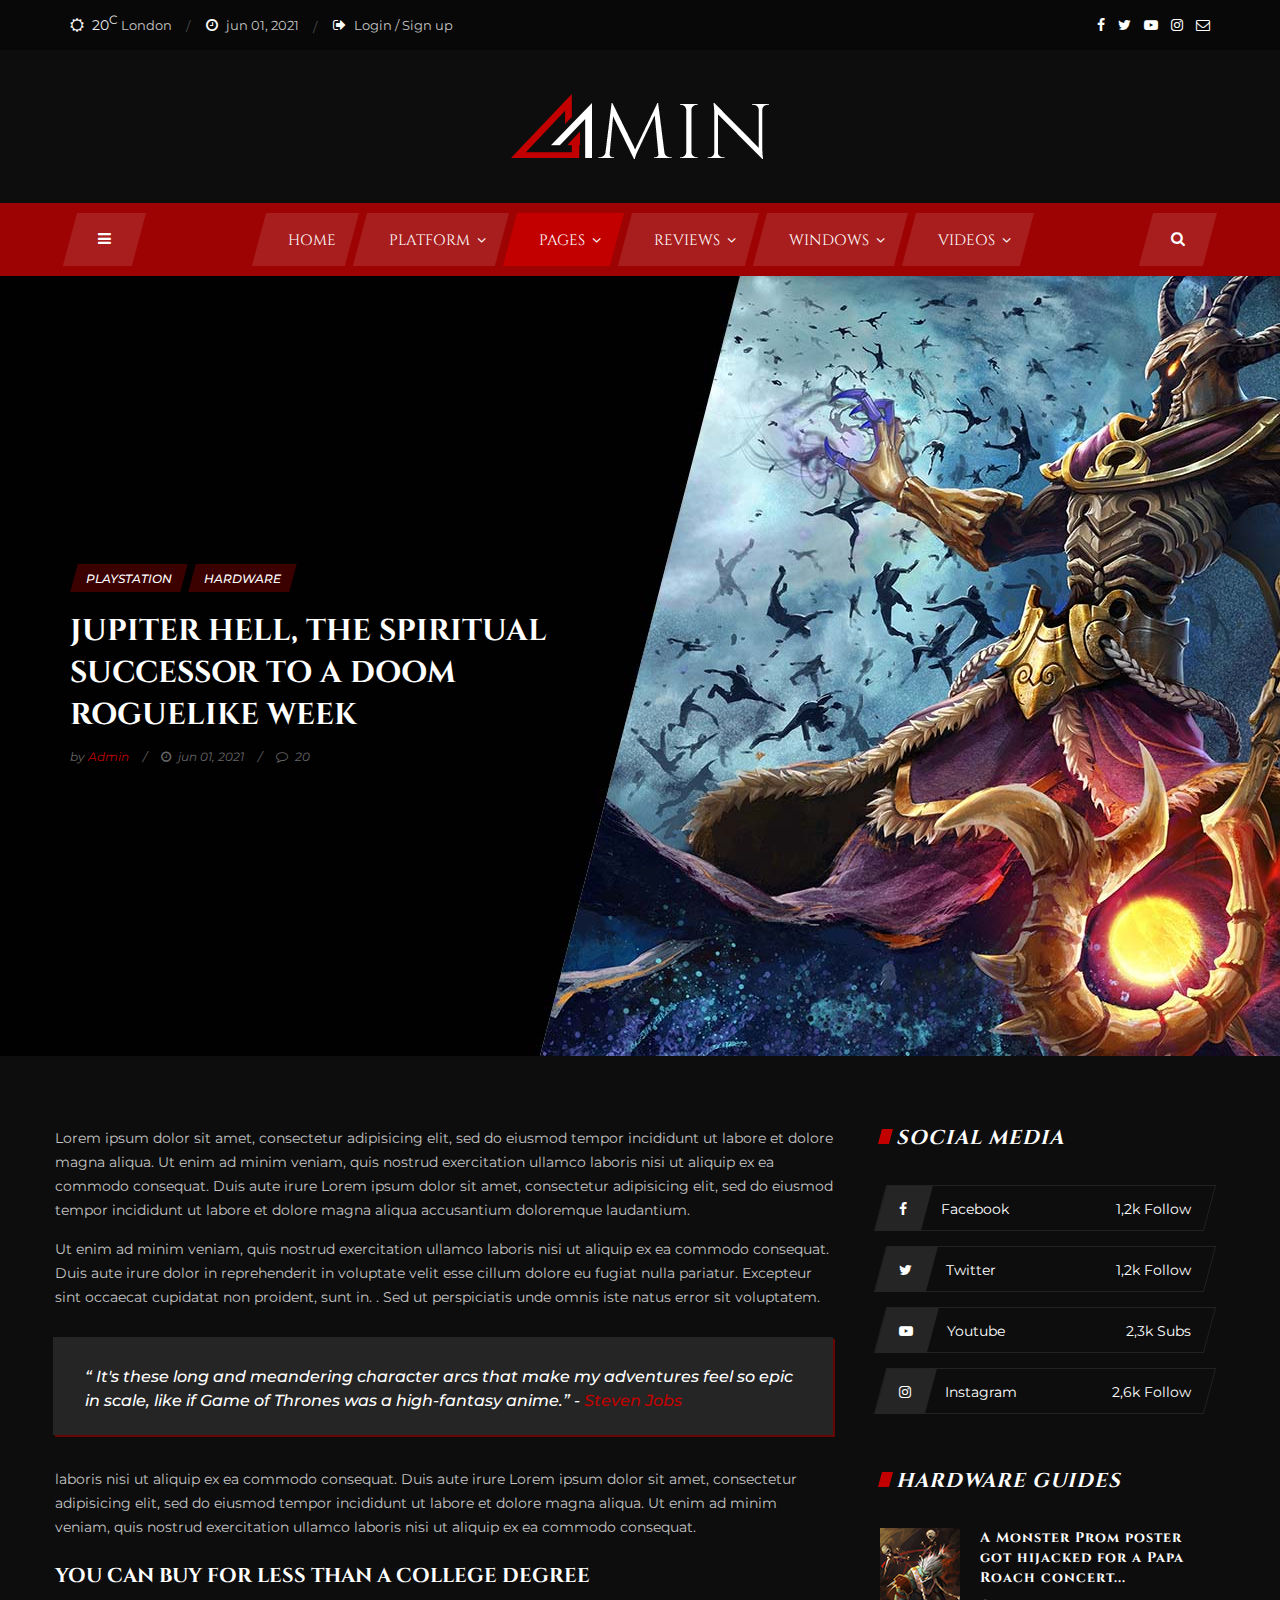
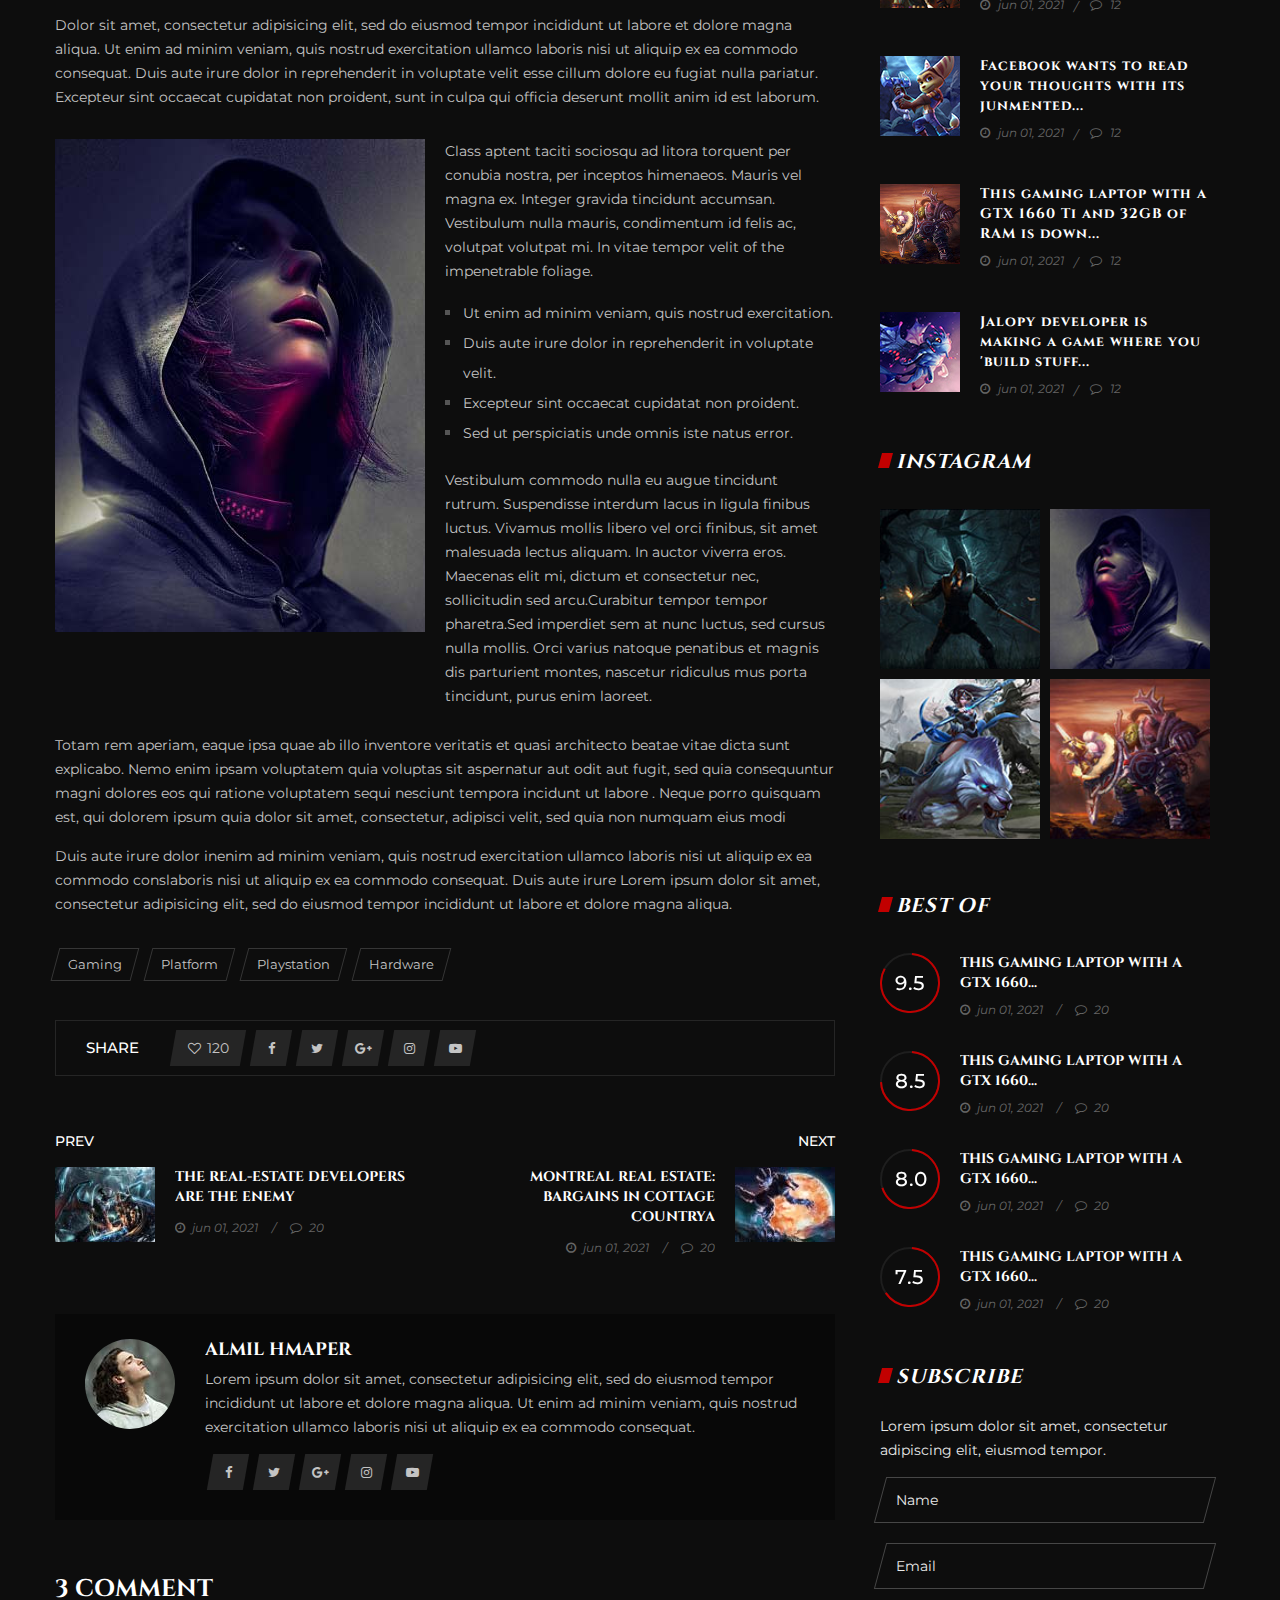
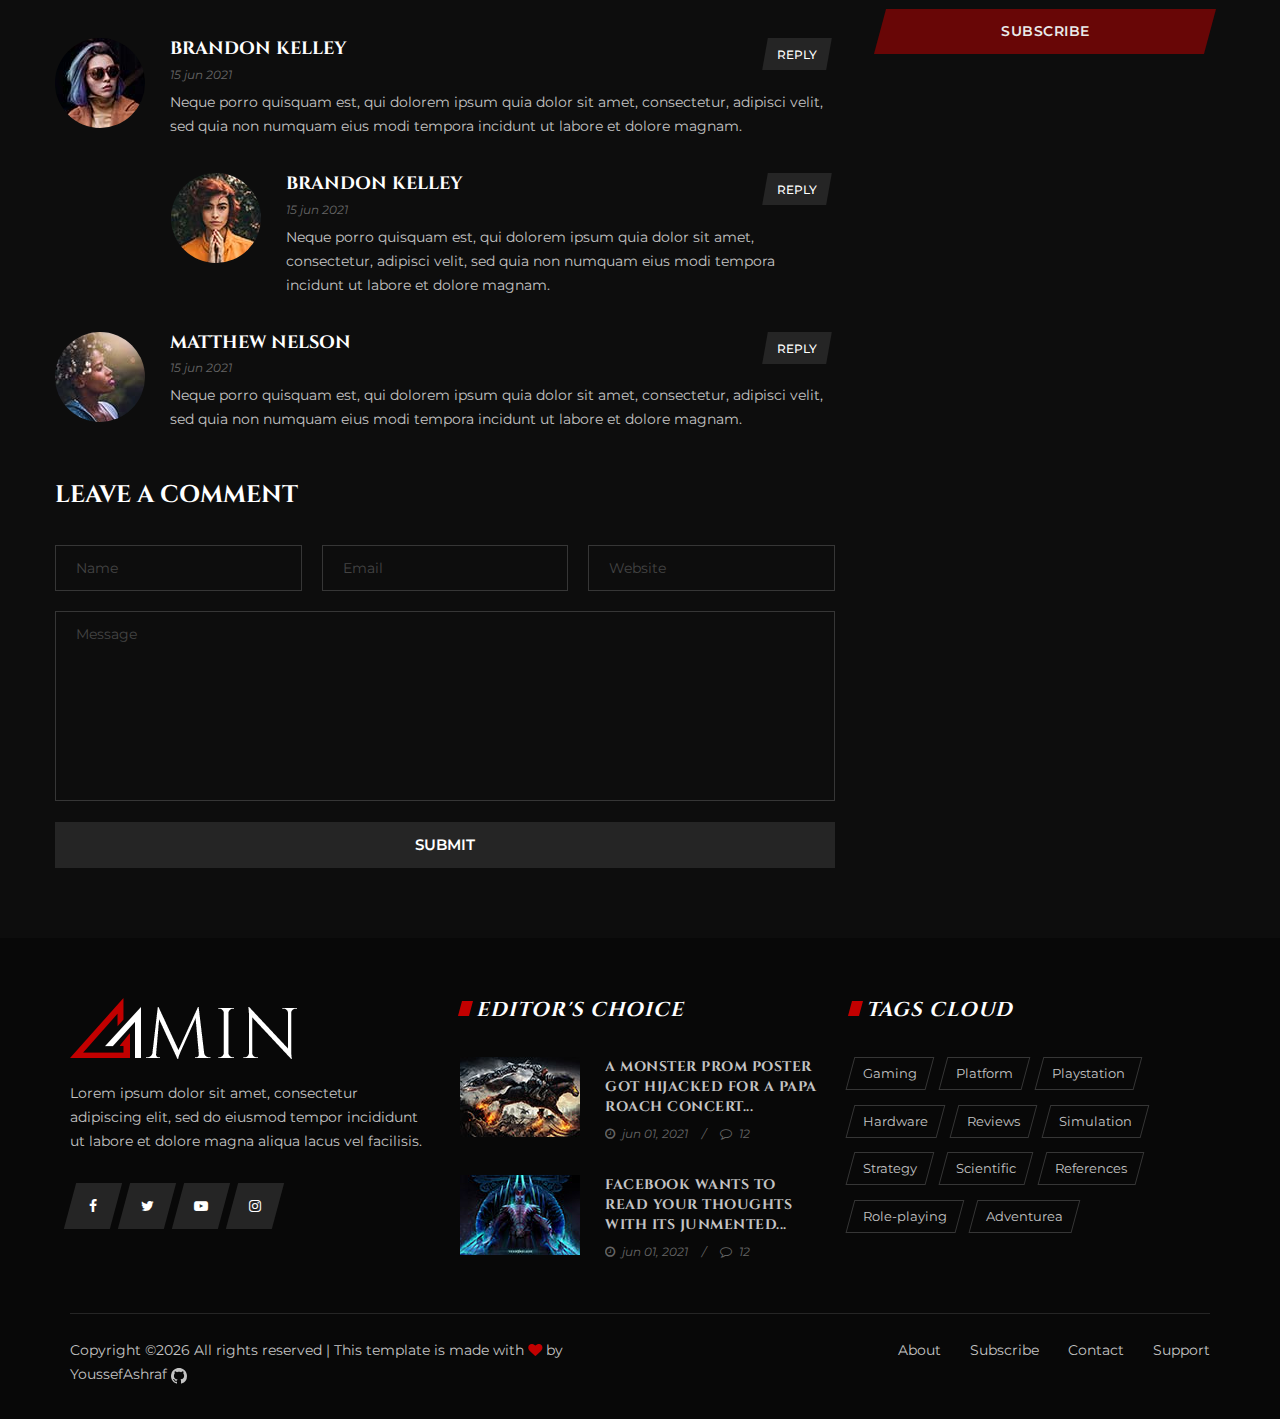
<file: details-post-default.html>
<!DOCTYPE html>
<html lang="en">

<head>
    <meta charset="UTF-8">
    <meta name="description" content="Amin Template">
    <meta name="keywords" content="Amin, unica, creative, html">
    <meta name="viewport" content="width=device-width, initial-scale=1.0">
    <meta http-equiv="X-UA-Compatible" content="ie=edge">
    <title>Gamesite</title>

    <!-- Google Font -->
    <link href="https://fonts.googleapis.com/css?family=Montserrat:300,400,500,600,700,800,900&display=swap"
        rel="stylesheet">
    <link href="https://fonts.googleapis.com/css?family=Cinzel:400,700,900&display=swap" rel="stylesheet">

    <!-- Css Styles -->
    <link rel="stylesheet" href="css/bootstrap.min.css" type="text/css">
    <link rel="stylesheet" href="css/font-awesome.min.css" type="text/css">
    <link rel="stylesheet" href="css/elegant-icons.css" type="text/css">
    <link rel="stylesheet" href="css/owl.carousel.min.css" type="text/css">
    <link rel="stylesheet" href="css/barfiller.css" type="text/css">
    <link rel="stylesheet" href="css/magnific-popup.css" type="text/css">
    <link rel="stylesheet" href="css/slicknav.min.css" type="text/css">
    <link rel="stylesheet" href="css/style.css" type="text/css">
</head>

<body>
    <!-- Page Preloder -->
    <div id="preloder">
        <div class="loader"></div>
    </div>

    <!-- Humberger Menu Begin -->
    <div class="humberger-menu-overlay"></div>
    <div class="humberger-menu-wrapper">
        <div class="hw-logo">
            <a href="#"><img src="img/f-logo.png" alt=""></a>
        </div>
        <div class="hw-menu mobile-menu">
            <ul>
                <li><a href="./index.html">Home</a></li>
                <li><a href="#">Pages <i class="fa fa-angle-down"></i></a>
                    <ul class="dropdown">
                        <li><a href="./categories-list.html">Categories</a></li>
                        <li><a href="./categories-grid.html">Categories grid</a></li>
                        <li><a href="./typography.html">Typography</a></li>
                        <li><a href="./details-post-default.html">Post default</a></li>
                        <li><a href="./details-post-gallery.html">Post gallery</a></li>
                        <li><a href="./details-post-review.html">Post review</a></li>
                        <li><a href="./contact.html">Contact</a></li>
                    </ul>
                </li>
                <li><a href="#">Reviews <i class="fa fa-angle-down"></i></a>
                    <ul class="dropdown">
                        <li><a href="#">Playstation</a></li>
                        <li><a href="#">Windows</a></li>
                        <li><a href="#">Mobile</a></li>
                        <li><a href="#">Xbox</a></li>
                    </ul>
                </li>
                <li><a href="#">Windows <i class="fa fa-angle-down"></i></a>
                    <ul class="dropdown">
                        <li><a href="#">Playstation</a></li>
                        <li><a href="#">Windows</a></li>
                        <li><a href="#">Mobile</a></li>
                        <li><a href="#">Xbox</a></li>
                    </ul>
                </li>
                <li><a href="#">Videos <i class="fa fa-angle-down"></i></a>
                    <ul class="dropdown">
                        <li><a href="#">Playstation</a></li>
                        <li><a href="#">Windows</a></li>
                        <li><a href="#">Mobile</a></li>
                        <li><a href="#">Xbox</a></li>
                    </ul>
                </li>
            </ul>
        </div>
        <div id="mobile-menu-wrap"></div>
        <div class="hw-copyright">
            Copyright © 2021 YoussefAshraf Inc. All rights reserved
        </div>
        <div class="hw-social">
            <a href="#"><i class="fa fa-facebook"></i></a>
            <a href="#"><i class="fa fa-twitter"></i></a>
            <a href="#"><i class="fa fa-youtube-play"></i></a>
            <a href="#"><i class="fa fa-instagram"></i></a>
        </div>
        <div class="hw-insta-media">
            <div class="section-title">
                <h5>Instagram</h5>
            </div>
            <div class="insta-pic">
                <img src="img/instagram/ip-1.jpg" alt="">
                <img src="img/instagram/ip-2.jpg" alt="">
                <img src="img/instagram/ip-3.jpg" alt="">
                <img src="img/instagram/ip-4.jpg" alt="">
            </div>
        </div>
    </div>
    <!-- Humberger Menu End -->

    <!-- Header Section Begin -->
    <header class="header-section">
        <div class="ht-options">
            <div class="container">
                <div class="row">
                    <div class="col-lg-6 col-md-8">
                        <div class="ht-widget">
                            <ul>
                                <li><i class="fa fa-sun-o"></i> <span>20<sup>c</sup></span> London</li>
                                <li><i class="fa fa-clock-o"></i> jun 01, 2021</li>
                                <li class="signup-switch signup-open"><i class="fa fa-sign-out"></i> Login / Sign up
                                </li>
                            </ul>
                        </div>
                    </div>
                    <div class="col-lg-6 col-md-4">
                        <div class="ht-social">
                            <a href="#"><i class="fa fa-facebook"></i></a>
                            <a href="#"><i class="fa fa-twitter"></i></a>
                            <a href="#"><i class="fa fa-youtube-play"></i></a>
                            <a href="#"><i class="fa fa-instagram"></i></a>
                            <a href="#"><i class="fa fa-envelope-o"></i></a>
                        </div>
                    </div>
                </div>
            </div>
        </div>
        <div class="logo">
            <div class="container">
                <div class="row">
                    <div class="col-lg-12 text-center">
                        <a href="./index.html"><img src="img/logo.png" alt=""></a>
                    </div>
                </div>
            </div>
        </div>
        <div class="nav-options">
            <div class="container">
                <div class="humberger-menu humberger-open">
                    <i class="fa fa-bars"></i>
                </div>
                <div class="nav-search search-switch">
                    <i class="fa fa-search"></i>
                </div>
                <div class="nav-menu">
                    <ul>
                        <li><a href="./index.html"><span>Home</span></a></li>
                        <li class="mega-menu"><a href="#"><span>Platform <i class="fa fa-angle-down"></i></span></a>
                            <div class="megamenu-wrapper">
                                <ul class="mw-nav">
                                    <li><a href="#"><span>Playstation</span></a></li>
                                    <li><a href="#"><span>Windows</span></a></li>
                                    <li><a href="#"><span>Mobile</span></a></li>
                                    <li><a href="#"><span>Xbox</span></a></li>
                                </ul>
                                <div class="mw-post">
                                    <div class="mw-post-item">
                                        <div class="mw-pic">
                                            <img src="img/megamenu/mm-1.jpg" alt="">
                                        </div>
                                        <div class="mw-text">
                                            <h6><a href="#">A Monster Prom poster got hijacked for a Papa Roach
                                                    concert...</a></h6>
                                            <ul>
                                                <li><i class="fa fa-clock-o"></i> jun 01, 2021</li>
                                                <li><i class="fa fa-comment-o"></i> 12</li>
                                            </ul>
                                        </div>
                                    </div>
                                    <div class="mw-post-item">
                                        <div class="mw-pic">
                                            <img src="img/megamenu/mm-2.jpg" alt="">
                                        </div>
                                        <div class="mw-text">
                                            <h6><a href="#">A new Borderlands 3 trailer introduces Moze and her...</a>
                                            </h6>
                                            <ul>
                                                <li><i class="fa fa-clock-o"></i> jun 01, 2021</li>
                                                <li><i class="fa fa-comment-o"></i> 12</li>
                                            </ul>
                                        </div>
                                    </div>
                                    <div class="mw-post-item">
                                        <div class="mw-pic">
                                            <img src="img/megamenu/mm-3.jpg" alt="">
                                        </div>
                                        <div class="mw-text">
                                            <h6><a href="#">Teamfight Tactics is in chaos after today's patch...</a>
                                            </h6>
                                            <ul>
                                                <li><i class="fa fa-clock-o"></i> jun 01, 2021</li>
                                                <li><i class="fa fa-comment-o"></i> 12</li>
                                            </ul>
                                        </div>
                                    </div>
                                    <div class="mw-post-item">
                                        <div class="mw-pic">
                                            <img src="img/megamenu/mm-4.jpg" alt="">
                                        </div>
                                        <div class="mw-text">
                                            <h6><a href="#">Borderlands 2 dev explains why there's mysterious
                                                    boxes...</a></h6>
                                            <ul>
                                                <li><i class="fa fa-clock-o"></i> jun 01, 2021</li>
                                                <li><i class="fa fa-comment-o"></i> 12</li>
                                            </ul>
                                        </div>
                                    </div>
                                    <div class="mw-post-item">
                                        <div class="mw-pic">
                                            <img src="img/megamenu/mm-5.jpg" alt="">
                                        </div>
                                        <div class="mw-text">
                                            <h6><a href="#">Capcom asks select fans to test new Resident Evil game</a>
                                            </h6>
                                            <ul>
                                                <li><i class="fa fa-clock-o"></i> jun 01, 2021</li>
                                                <li><i class="fa fa-comment-o"></i> 12</li>
                                            </ul>
                                        </div>
                                    </div>
                                </div>
                            </div>
                        </li>
                        <li class="active"><a href="#"><span>Pages <i class="fa fa-angle-down"></i></span></a>
                            <ul class="dropdown">
                                <li><a href="./categories-list.html">Categories</a></li>
                                <li><a href="./categories-grid.html">Categories grid</a></li>
                                <li><a href="./typography.html">Typography</a></li>
                                <li><a href="./details-post-default.html">Post default</a></li>
                                <li><a href="./details-post-gallery.html">Post gallery</a></li>
                                <li><a href="./details-post-review.html">Post review</a></li>
                                <li><a href="./contact.html">Contact</a></li>
                            </ul>
                        </li>
                        <li><a href="#"><span>Reviews <i class="fa fa-angle-down"></i></span></a></li>
                        <li><a href="#"><span>Windows <i class="fa fa-angle-down"></i></span></a></li>
                        <li><a href="#"><span>Videos <i class="fa fa-angle-down"></i></span></a></li>
                    </ul>
                </div>
            </div>
        </div>
    </header>
    <!-- Header End -->

    <!-- Details Hero Section Begin -->
    <section class="details-hero-section set-bg" data-setbg="img/details/details-post.jpg">
        <div class="container">
            <div class="row">
                <div class="col-lg-6">
                    <div class="details-hero-text">
                        <div class="label"><span>Playstation</span></div>
                        <div class="label"><span>Hardware</span></div>
                        <h3>Jupiter Hell, the spiritual successor to a Doom roguelike week</h3>
                        <ul>
                            <li>by <span>Admin</span></li>
                            <li><i class="fa fa-clock-o"></i> jun 01, 2021</li>
                            <li><i class="fa fa-comment-o"></i> 20</li>
                        </ul>
                    </div>
                </div>
            </div>
        </div>
    </section>
    <!-- Details Hero Section End -->

    <!-- Details Post Section Begin -->
    <section class="details-post-section spad">
        <div class="container">
            <div class="row">
                <div class="col-lg-8 p-0">
                    <div class="details-text">
                        <div class="dt-desc">
                            <p>Lorem ipsum dolor sit amet, consectetur adipisicing elit, sed do eiusmod tempor
                                incididunt ut labore et dolore magna aliqua. Ut enim ad minim veniam, quis nostrud
                                exercitation ullamco laboris nisi ut aliquip ex ea commodo consequat. Duis aute irure
                                Lorem ipsum dolor sit amet, consectetur adipisicing elit, sed do eiusmod tempor
                                incididunt ut labore et dolore magna aliqua accusantium doloremque laudantium.</p>
                            <p>Ut enim ad minim veniam, quis nostrud exercitation ullamco laboris nisi ut aliquip ex ea
                                commodo consequat. Duis aute irure dolor in reprehenderit in voluptate velit esse cillum
                                dolore eu fugiat nulla pariatur. Excepteur sint occaecat cupidatat non proident, sunt
                                in. . Sed ut perspiciatis unde omnis iste natus error sit voluptatem.</p>
                        </div>
                        <div class="dt-quote">
                            <p>“ It's these long and meandering character arcs that make my adventures feel so epic in
                                scale, like if Game of Thrones was a high-fantasy anime.” - <span>Steven Jobs</span></p>
                        </div>
                        <div class="dt-item">
                            <p>laboris nisi ut aliquip ex ea commodo consequat. Duis aute irure Lorem ipsum dolor sit
                                amet, consectetur adipisicing elit, sed do eiusmod tempor incididunt ut labore et dolore
                                magna aliqua. Ut enim ad minim veniam, quis nostrud exercitation ullamco laboris nisi ut
                                aliquip ex ea commodo consequat.</p>
                            <h5>You Can Buy For Less Than A College Degree</h5>
                            <p>Dolor sit amet, consectetur adipisicing elit, sed do eiusmod tempor incididunt ut labore
                                et dolore magna aliqua. Ut enim ad minim veniam, quis nostrud exercitation ullamco
                                laboris nisi ut aliquip ex ea commodo consequat. Duis aute irure dolor in reprehenderit
                                in voluptate velit esse cillum dolore eu fugiat nulla pariatur. Excepteur sint occaecat
                                cupidatat non proident, sunt in culpa qui officia deserunt mollit anim id est laborum.
                            </p>
                        </div>
                        <div class="dt-pic-item">
                            <div class="dp-pic">
                                <img src="img/details/dp-p.jpg" alt="">
                            </div>
                            <div class="dp-text">
                                <p>Class aptent taciti sociosqu ad litora torquent per conubia nostra, per inceptos
                                    himenaeos. Mauris vel magna ex. Integer gravida tincidunt accumsan. Vestibulum nulla
                                    mauris, condimentum id felis ac, volutpat volutpat mi. In vitae tempor velit of the
                                    impenetrable foliage.</p>
                                <ul>
                                    <li>Ut enim ad minim veniam, quis nostrud exercitation. </li>
                                    <li>Duis aute irure dolor in reprehenderit in voluptate velit.</li>
                                    <li>Excepteur sint occaecat cupidatat non proident.</li>
                                    <li>Sed ut perspiciatis unde omnis iste natus error.</li>
                                </ul>
                                <p>Vestibulum commodo nulla eu augue tincidunt rutrum. Suspendisse interdum lacus in
                                    ligula finibus luctus. Vivamus mollis libero vel orci finibus, sit amet malesuada
                                    lectus aliquam. In auctor viverra eros. Maecenas elit mi, dictum et consectetur nec,
                                    sollicitudin sed arcu.Curabitur tempor tempor pharetra.Sed imperdiet sem at nunc
                                    luctus, sed cursus nulla mollis. Orci varius natoque penatibus et magnis dis
                                    parturient montes, nascetur ridiculus mus porta tincidunt, purus enim laoreet.</p>
                            </div>
                        </div>
                        <div class="dt-last-desc">
                            <p>Totam rem aperiam, eaque ipsa quae ab illo inventore veritatis et quasi architecto beatae
                                vitae dicta sunt explicabo. Nemo enim ipsam voluptatem quia voluptas sit aspernatur aut
                                odit aut fugit, sed quia consequuntur magni dolores eos qui ratione voluptatem sequi
                                nesciunt tempora incidunt ut labore . Neque porro quisquam est, qui dolorem ipsum quia
                                dolor sit amet, consectetur, adipisci velit, sed quia non numquam eius modi</p>
                            <p>Duis aute irure dolor inenim ad minim veniam, quis nostrud exercitation ullamco laboris
                                nisi ut aliquip ex ea commodo conslaboris nisi ut aliquip ex ea commodo consequat. Duis
                                aute irure Lorem ipsum dolor sit amet, consectetur adipisicing elit, sed do eiusmod
                                tempor incididunt ut labore et dolore magna aliqua.</p>
                        </div>
                        <div class="dt-tags">
                            <a href="#"><span>Gaming</span></a>
                            <a href="#"><span>Platform</span></a>
                            <a href="#"><span>Playstation</span></a>
                            <a href="#"><span>Hardware</span></a>
                        </div>
                        <div class="dt-share">
                            <div class="ds-title">Share</div>
                            <div class="ds-links">
                                <a href="#" class="wide"><i class="fa fa-heart-o"></i><span>120</span></a>
                                <a href="#"><i class="fa fa-facebook"></i></a>
                                <a href="#"><i class="fa fa-twitter"></i></a>
                                <a href="#"><i class="fa fa-google-plus"></i></a>
                                <a href="#"><i class="fa fa-instagram"></i></a>
                                <a href="#"><i class="fa fa-youtube-play"></i></a>
                            </div>
                        </div>
                        <div class="dt-related-post">
                            <div class="row">
                                <div class="col-lg-6">
                                    <a href="#" class="rp-prev">
                                        <span>Prev</span>
                                        <div class="rp-pic">
                                            <img src="img/details/prev.jpg" alt="">
                                        </div>
                                        <div class="rp-text">
                                            <h6>The Real-Estate Developers Are the Enemy</h6>
                                            <ul>
                                                <li><i class="fa fa-clock-o"></i> jun 01, 2021</li>
                                                <li><i class="fa fa-comment-o"></i> 20</li>
                                            </ul>
                                        </div>
                                    </a>
                                </div>
                                <div class="col-lg-6">
                                    <a href="#" class="rp-next">
                                        <span>Next</span>
                                        <div class="rp-pic">
                                            <img src="img/details/next.jpg" alt="">
                                        </div>
                                        <div class="rp-text">
                                            <h6>Montreal real estate: Bargains in cottage countrya</h6>
                                            <ul>
                                                <li><i class="fa fa-clock-o"></i> jun 01, 2021</li>
                                                <li><i class="fa fa-comment-o"></i> 20</li>
                                            </ul>
                                        </div>
                                    </a>
                                </div>
                            </div>
                        </div>
                        <div class="dt-author">
                            <div class="da-pic">
                                <img src="img/details/author-pic.jpg" alt="">
                            </div>
                            <div class="da-text">
                                <h5>Almil Hmaper</h5>
                                <p>Lorem ipsum dolor sit amet, consectetur adipisicing elit, sed do eiusmod tempor
                                    incididunt ut labore et dolore magna aliqua. Ut enim ad minim veniam, quis nostrud
                                    exercitation ullamco laboris nisi ut aliquip ex ea commodo consequat.</p>
                                <div class="da-links">
                                    <a href="#"><i class="fa fa-facebook"></i></a>
                                    <a href="#"><i class="fa fa-twitter"></i></a>
                                    <a href="#"><i class="fa fa-google-plus"></i></a>
                                    <a href="#"><i class="fa fa-instagram"></i></a>
                                    <a href="#"><i class="fa fa-youtube-play"></i></a>
                                </div>
                            </div>
                        </div>
                        <div class="dt-comment">
                            <h4>3 comment</h4>
                            <div class="dc-item">
                                <div class="dc-pic">
                                    <img src="img/details/comment/comment-1.jpg" alt="">
                                </div>
                                <div class="dc-text">
                                    <h5>Brandon Kelley</h5>
                                    <span class="c-date">15 jun 2021</span>
                                    <p>Neque porro quisquam est, qui dolorem ipsum quia dolor sit amet, consectetur,
                                        adipisci velit, sed quia non numquam eius modi tempora incidunt ut labore et
                                        dolore magnam.</p>
                                    <a href="#" class="reply-btn"><span>Reply</span></a>
                                </div>
                            </div>
                            <div class="dc-item reply-item">
                                <div class="dc-pic">
                                    <img src="img/details/comment/comment-2.jpg" alt="">
                                </div>
                                <div class="dc-text">
                                    <h5>Brandon Kelley</h5>
                                    <span class="c-date">15 jun 2021</span>
                                    <p>Neque porro quisquam est, qui dolorem ipsum quia dolor sit amet, consectetur,
                                        adipisci velit, sed quia non numquam eius modi tempora incidunt ut labore et
                                        dolore magnam.</p>
                                    <a href="#" class="reply-btn"><span>Reply</span></a>
                                </div>
                            </div>
                            <div class="dc-item">
                                <div class="dc-pic">
                                    <img src="img/details/comment/comment-3.jpg" alt="">
                                </div>
                                <div class="dc-text">
                                    <h5>Matthew Nelson</h5>
                                    <span class="c-date">15 jun 2021</span>
                                    <p>Neque porro quisquam est, qui dolorem ipsum quia dolor sit amet, consectetur,
                                        adipisci velit, sed quia non numquam eius modi tempora incidunt ut labore et
                                        dolore magnam.</p>
                                    <a href="#" class="reply-btn"><span>Reply</span></a>
                                </div>
                            </div>
                        </div>
                        <div class="dt-leave-comment">
                            <h4>Leave a comment</h4>
                            <form action="#">
                                <div class="input-list">
                                    <input type="text" placeholder="Name">
                                    <input type="text" placeholder="Email">
                                    <input type="text" placeholder="Website">
                                </div>
                                <textarea placeholder="Message"></textarea>
                                <button type="submit">Submit</button>
                            </form>
                        </div>
                    </div>
                </div>
                <div class="col-lg-4 col-md-7">
                    <div class="sidebar-option">
                        <div class="social-media">
                            <div class="section-title">
                                <h5>Social media</h5>
                            </div>
                            <ul>
                                <li>
                                    <div class="sm-icon"><i class="fa fa-facebook"></i></div>
                                    <span>Facebook</span>
                                    <div class="follow">1,2k Follow</div>
                                </li>
                                <li>
                                    <div class="sm-icon"><i class="fa fa-twitter"></i></div>
                                    <span>Twitter</span>
                                    <div class="follow">1,2k Follow</div>
                                </li>
                                <li>
                                    <div class="sm-icon"><i class="fa fa-youtube-play"></i></div>
                                    <span>Youtube</span>
                                    <div class="follow">2,3k Subs</div>
                                </li>
                                <li>
                                    <div class="sm-icon"><i class="fa fa-instagram"></i></div>
                                    <span>Instagram</span>
                                    <div class="follow">2,6k Follow</div>
                                </li>
                            </ul>
                        </div>
                        <div class="hardware-guides">
                            <div class="section-title">
                                <h5>Hardware guides</h5>
                            </div>
                            <div class="trending-item">
                                <div class="ti-pic">
                                    <img src="img/trending/trending-5.jpg" alt="">
                                </div>
                                <div class="ti-text">
                                    <h6><a href="#">A Monster Prom poster got hijacked for a Papa Roach concert...</a>
                                    </h6>
                                    <ul>
                                        <li><i class="fa fa-clock-o"></i> jun 01, 2021</li>
                                        <li><i class="fa fa-comment-o"></i> 12</li>
                                    </ul>
                                </div>
                            </div>
                            <div class="trending-item">
                                <div class="ti-pic">
                                    <img src="img/trending/trending-6.jpg" alt="">
                                </div>
                                <div class="ti-text">
                                    <h6><a href="#">Facebook wants to read your thoughts with its junmented...</a></h6>
                                    <ul>
                                        <li><i class="fa fa-clock-o"></i> jun 01, 2021</li>
                                        <li><i class="fa fa-comment-o"></i> 12</li>
                                    </ul>
                                </div>
                            </div>
                            <div class="trending-item">
                                <div class="ti-pic">
                                    <img src="img/trending/trending-7.jpg" alt="">
                                </div>
                                <div class="ti-text">
                                    <h6><a href="#">This gaming laptop with a GTX 1660 Ti and 32GB of RAM is down...</a>
                                    </h6>
                                    <ul>
                                        <li><i class="fa fa-clock-o"></i> jun 01, 2021</li>
                                        <li><i class="fa fa-comment-o"></i> 12</li>
                                    </ul>
                                </div>
                            </div>
                            <div class="trending-item">
                                <div class="ti-pic">
                                    <img src="img/trending/trending-8.jpg" alt="">
                                </div>
                                <div class="ti-text">
                                    <h6><a href="#">Jalopy developer is making a game where you 'build stuff...</a></h6>
                                    <ul>
                                        <li><i class="fa fa-clock-o"></i> jun 01, 2021</li>
                                        <li><i class="fa fa-comment-o"></i> 12</li>
                                    </ul>
                                </div>
                            </div>
                        </div>
                        <div class="insta-media">
                            <div class="section-title">
                                <h5>Instagram</h5>
                            </div>
                            <div class="insta-pic">
                                <img src="img/instagram/ip-1.jpg" alt="">
                                <img src="img/instagram/ip-2.jpg" alt="">
                                <img src="img/instagram/ip-3.jpg" alt="">
                                <img src="img/instagram/ip-4.jpg" alt="">
                            </div>
                        </div>
                        <div class="best-of-post">
                            <div class="section-title">
                                <h5>Best of</h5>
                            </div>
                            <div class="bp-item">
                                <div class="bp-loader">
                                    <div class="loader-circle-wrap">
                                        <div class="loader-circle">
                                            <span class="circle-progress-1" data-cpid="id-1" data-cpvalue="95"
                                                data-cpcolor="#c20000"></span>
                                            <div class="review-point">9.5</div>
                                        </div>
                                    </div>
                                </div>
                                <div class="bp-text">
                                    <h6><a href="#">This gaming laptop with a GTX 1660...</a></h6>
                                    <ul>
                                        <li><i class="fa fa-clock-o"></i> jun 01, 2021</li>
                                        <li><i class="fa fa-comment-o"></i> 20</li>
                                    </ul>
                                </div>
                            </div>
                            <div class="bp-item">
                                <div class="bp-loader">
                                    <div class="loader-circle-wrap">
                                        <div class="loader-circle">
                                            <span class="circle-progress-1" data-cpid="id-2" data-cpvalue="85"
                                                data-cpcolor="#c20000"></span>
                                            <div class="review-point">8.5</div>
                                        </div>
                                    </div>
                                </div>
                                <div class="bp-text">
                                    <h6><a href="#">This gaming laptop with a GTX 1660...</a></h6>
                                    <ul>
                                        <li><i class="fa fa-clock-o"></i> jun 01, 2021</li>
                                        <li><i class="fa fa-comment-o"></i> 20</li>
                                    </ul>
                                </div>
                            </div>
                            <div class="bp-item">
                                <div class="bp-loader">
                                    <div class="loader-circle-wrap">
                                        <div class="loader-circle">
                                            <span class="circle-progress-1" data-cpid="id-3" data-cpvalue="80"
                                                data-cpcolor="#c20000"></span>
                                            <div class="review-point">8.0</div>
                                        </div>
                                    </div>
                                </div>
                                <div class="bp-text">
                                    <h6><a href="#">This gaming laptop with a GTX 1660...</a></h6>
                                    <ul>
                                        <li><i class="fa fa-clock-o"></i> jun 01, 2021</li>
                                        <li><i class="fa fa-comment-o"></i> 20</li>
                                    </ul>
                                </div>
                            </div>
                            <div class="bp-item">
                                <div class="bp-loader">
                                    <div class="loader-circle-wrap">
                                        <div class="loader-circle">
                                            <span class="circle-progress-1" data-cpid="id-4" data-cpvalue="75"
                                                data-cpcolor="#c20000"></span>
                                            <div class="review-point">7.5</div>
                                        </div>
                                    </div>
                                </div>
                                <div class="bp-text">
                                    <h6><a href="#">This gaming laptop with a GTX 1660...</a></h6>
                                    <ul>
                                        <li><i class="fa fa-clock-o"></i> jun 01, 2021</li>
                                        <li><i class="fa fa-comment-o"></i> 20</li>
                                    </ul>
                                </div>
                            </div>
                        </div>
                        <div class="subscribe-option">
                            <div class="section-title">
                                <h5>Subscribe</h5>
                            </div>
                            <p>Lorem ipsum dolor sit amet, consectetur adipiscing elit, eiusmod tempor.</p>
                            <form action="#">
                                <input type="text" placeholder="Name">
                                <input type="text" placeholder="Email">
                                <button type="submit"><span>Subscribe</span></button>
                            </form>
                        </div>
                    </div>
                </div>
            </div>
        </div>
    </section>
    <!-- Details Post Section End -->

    <!-- Footer Section Begin -->
    <footer class="footer-section">
        <div class="container">
            <div class="row">
                <div class="col-lg-4">
                    <div class="footer-about">
                        <div class="fa-logo">
                            <a href="#"><img src="img/f-logo.png" alt=""></a>
                        </div>
                        <p>Lorem ipsum dolor sit amet, consectetur adipiscing elit, sed do eiusmod tempor incididunt ut
                            labore et dolore magna aliqua lacus vel facilisis.</p>
                        <div class="fa-social">
                            <a href="#"><i class="fa fa-facebook"></i></a>
                            <a href="#"><i class="fa fa-twitter"></i></a>
                            <a href="#"><i class="fa fa-youtube-play"></i></a>
                            <a href="#"><i class="fa fa-instagram"></i></a>
                        </div>
                    </div>
                </div>
                <div class="col-lg-4 col-md-6">
                    <div class="editor-choice">
                        <div class="section-title">
                            <h5>Editor's Choice</h5>
                        </div>
                        <div class="ec-item">
                            <div class="ec-pic">
                                <img src="img/trending/editor-1.jpg" alt="">
                            </div>
                            <div class="ec-text">
                                <h6><a href="#">A Monster Prom poster got hijacked for a Papa Roach concert...</a>
                                </h6>
                                <ul>
                                    <li><i class="fa fa-clock-o"></i> jun 01, 2021</li>
                                    <li><i class="fa fa-comment-o"></i> 12</li>
                                </ul>
                            </div>
                        </div>
                        <div class="ec-item">
                            <div class="ec-pic">
                                <img src="img/trending/editor-2.jpg" alt="">
                            </div>
                            <div class="ec-text">
                                <h6><a href="#">Facebook wants to read your thoughts with its junmented...</a>
                                </h6>
                                <ul>
                                    <li><i class="fa fa-clock-o"></i> jun 01, 2021</li>
                                    <li><i class="fa fa-comment-o"></i> 12</li>
                                </ul>
                            </div>
                        </div>
                    </div>
                </div>
                <div class="col-lg-4 col-md-6">
                    <div class="tags-cloud">
                        <div class="section-title">
                            <h5>Tags Cloud</h5>
                        </div>
                        <div class="tag-list">
                            <a href="#"><span>Gaming</span></a>
                            <a href="#"><span>Platform</span></a>
                            <a href="#"><span>Playstation</span></a>
                            <a href="#"><span>Hardware</span></a>
                            <a href="#"><span>Reviews</span></a>
                            <a href="#"><span>Simulation</span></a>
                            <a href="#"><span>Strategy</span></a>
                            <a href="#"><span>Scientific</span></a>
                            <a href="#"><span>References</span></a>
                            <a href="#"><span>Role-playing</span></a>
                            <a href="#"><span>Adventurea</span></a>
                        </div>
                    </div>
                </div>
            </div>
            <div class="copyright-area">
                <div class="row">
                    <div class="col-lg-6">
                        <div class="ca-text">
                            <p>
                           
                                Copyright &copy;<script>
                                    document.write(new Date().getFullYear());
                                </script> All rights reserved | This template is made with <i class="fa fa-heart"
                                    aria-hidden="true"></i> by <a href="https://github.com/Youssef-ashraf-ramadan"
                                    target="_blank">YoussefAshraf <svg xmlns="http://www.w3.org/2000/svg" width="16" height="16" fill="currentColor" class="bi bi-github" viewBox="0 0 16 16">
                                        <path d="M8 0C3.58 0 0 3.58 0 8c0 3.54 2.29 6.53 5.47 7.59.4.07.55-.17.55-.38 0-.19-.01-.82-.01-1.49-2.01.37-2.53-.49-2.69-.94-.09-.23-.48-.94-.82-1.13-.28-.15-.68-.52-.01-.53.63-.01 1.08.58 1.23.82.72 1.21 1.87.87 2.33.66.07-.52.28-.87.51-1.07-1.78-.2-3.64-.89-3.64-3.95 0-.87.31-1.59.82-2.15-.08-.2-.36-1.02.08-2.12 0 0 .67-.21 2.2.82.64-.18 1.32-.27 2-.27.68 0 1.36.09 2 .27 1.53-1.04 2.2-.82 2.2-.82.44 1.1.16 1.92.08 2.12.51.56.82 1.27.82 2.15 0 3.07-1.87 3.75-3.65 3.95.29.25.54.73.54 1.48 0 1.07-.01 1.93-.01 2.2 0 .21.15.46.55.38A8.012 8.012 0 0 0 16 8c0-4.42-3.58-8-8-8z"/>
                                      </svg></a>
                           
                            </p>
                        </div>
                    </div>
                    <div class="col-lg-6">
                        <div class="ca-links">
                            <a href="#">About</a>
                            <a href="#">Subscribe</a>
                            <a href="#">Contact</a>
                            <a href="#">Support</a>
                        </div>
                    </div>
                </div>
            </div>
        </div>
    </footer>
    <!-- Footer Section End -->

    <!-- Sign Up Section Begin -->
    <div class="signup-section">
        <div class="signup-close"><i class="fa fa-close"></i></div>
        <div class="signup-text">
            <div class="container">
                <div class="signup-title">
                    <h2>Sign up</h2>
                    <p>Fill out the form below to recieve a free and confidential</p>
                </div>
                <form action="#" class="signup-form">
                    <div class="sf-input-list">
                        <input type="text" class="input-value" placeholder="User Name*">
                        <input type="text" class="input-value" placeholder="Password">
                        <input type="text" class="input-value" placeholder="Confirm Password">
                        <input type="text" class="input-value" placeholder="Email Address">
                        <input type="text" class="input-value" placeholder="Full Name">
                    </div>
                    <div class="radio-check">
                        <label for="rc-agree">I agree with the term & conditions
                            <input type="checkbox" id="rc-agree">
                            <span class="checkbox"></span>
                        </label>
                    </div>
                    <button type="submit"><span>REGISTER NOW</span></button>
                </form>
            </div>
        </div>
    </div>
    <!-- Sign Up Section End -->

    <!-- Search model Begin -->
    <div class="search-model">
        <div class="h-100 d-flex align-items-center justify-content-center">
            <div class="search-close-switch">+</div>
            <form class="search-model-form">
                <input type="text" id="search-input" placeholder="Search here.....">
            </form>
        </div>
    </div>
    <!-- Search model end -->

    <!-- Js Plugins -->
    <script src="js/jquery-3.3.1.min.js"></script>
    <script src="js/bootstrap.min.js"></script>
    <script src="js/jquery.magnific-popup.min.js"></script>
    <script src="js/circle-progress.min.js"></script>
    <script src="js/jquery.barfiller.js"></script>
    <script src="js/jquery.slicknav.js"></script>
    <script src="js/owl.carousel.min.js"></script>
    <script src="js/main.js"></script>
</body>

</html>
</file>
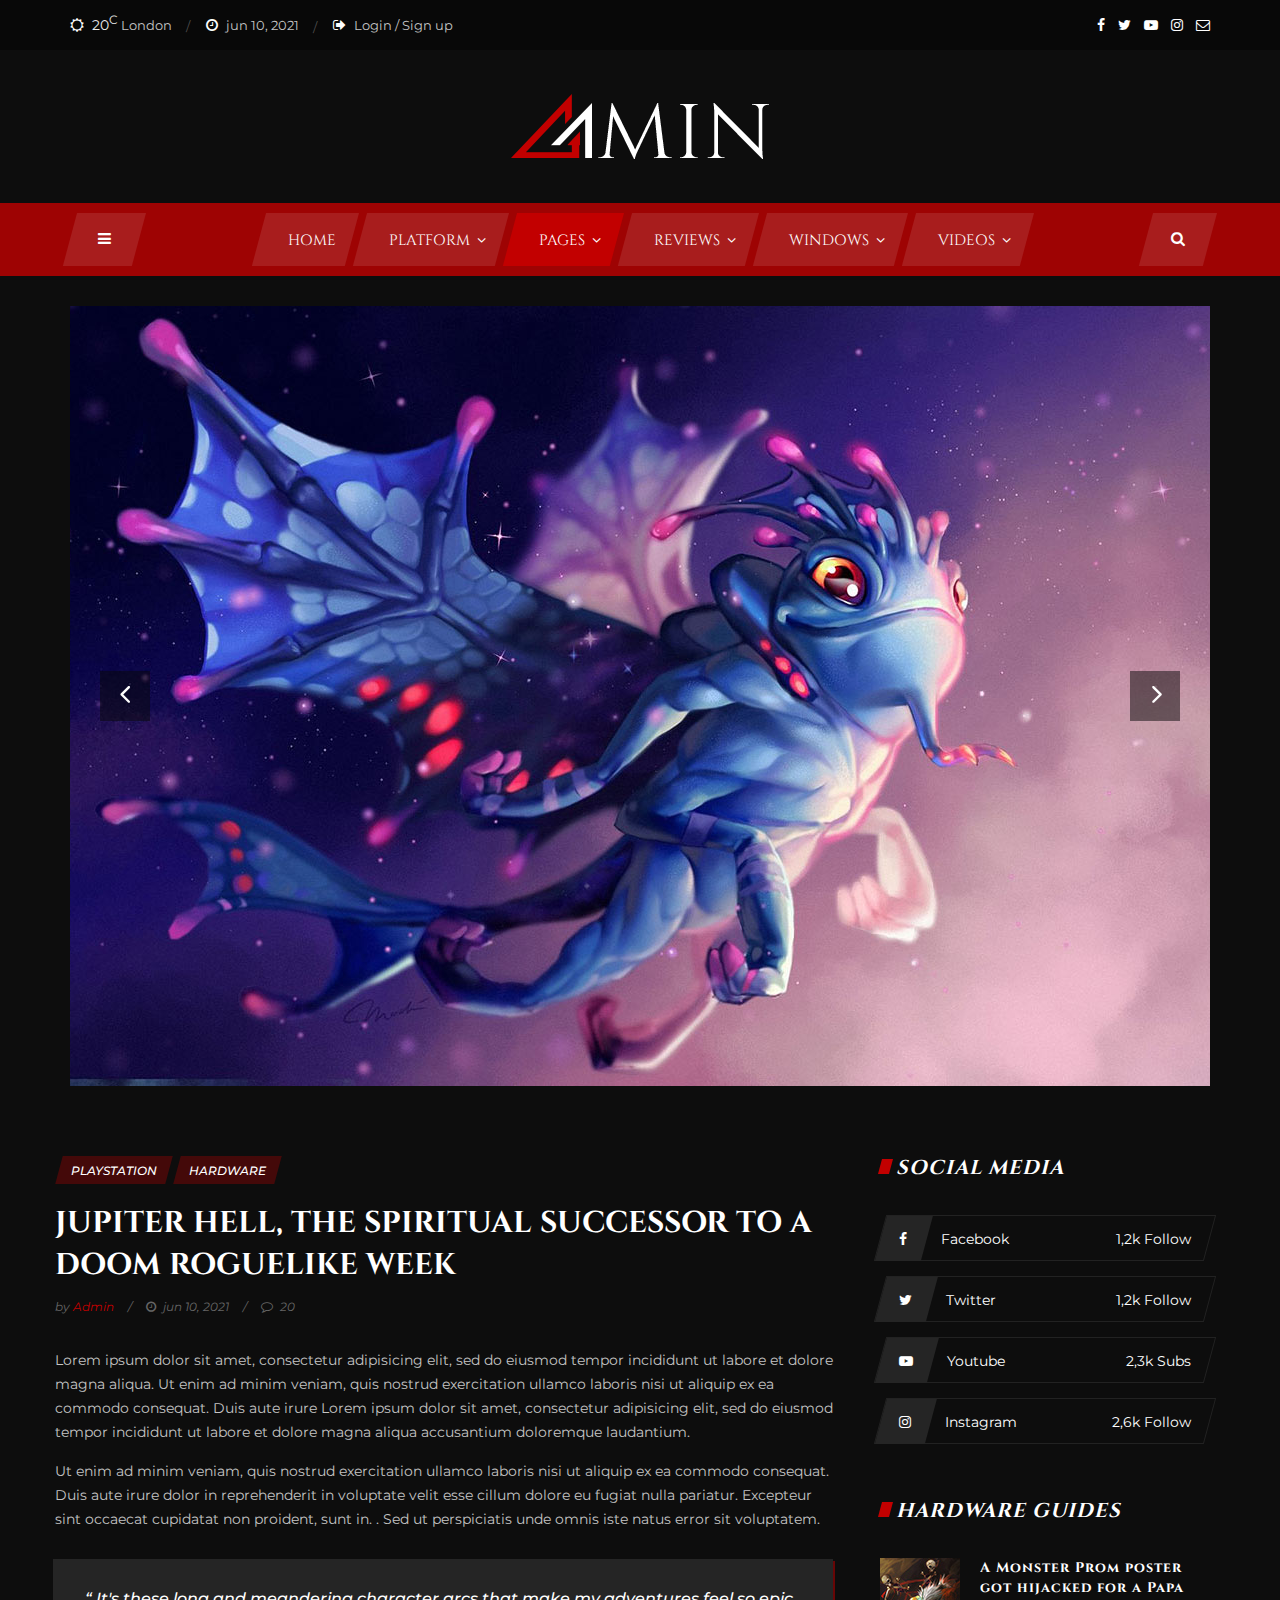
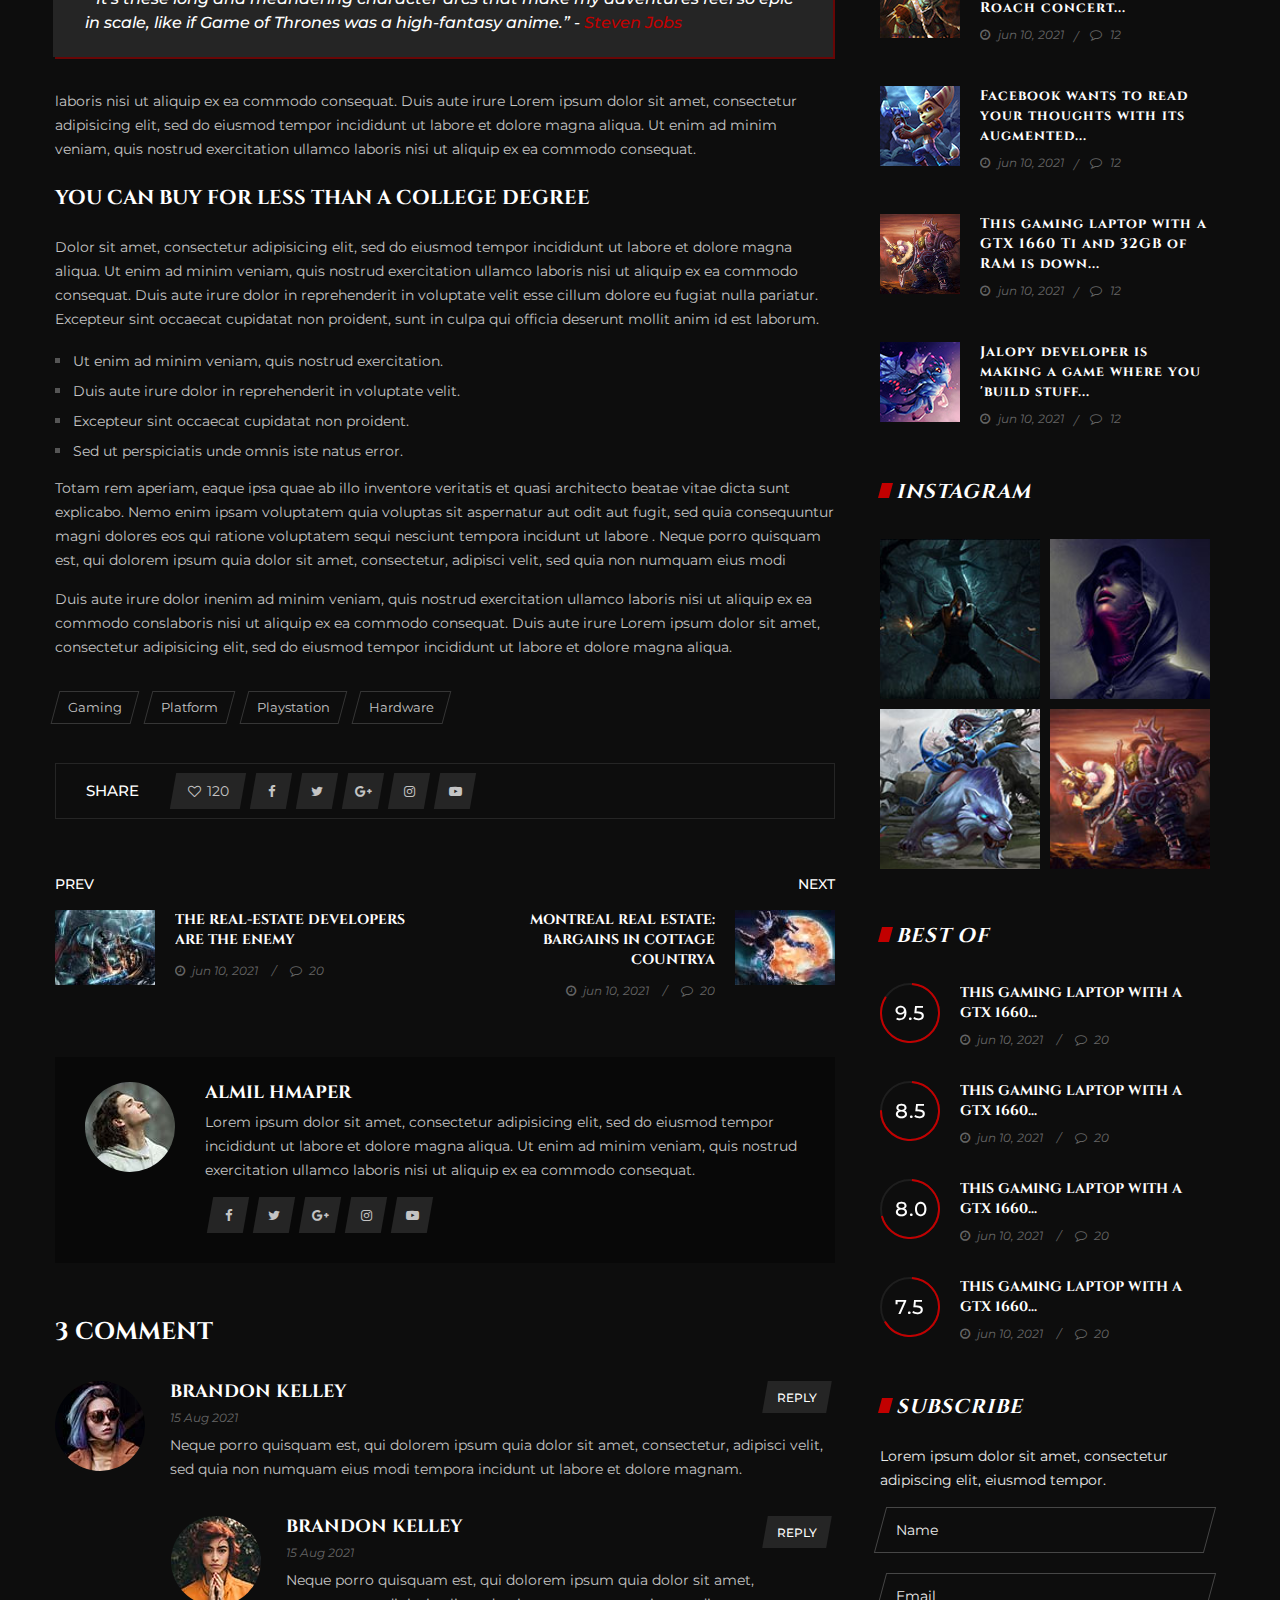
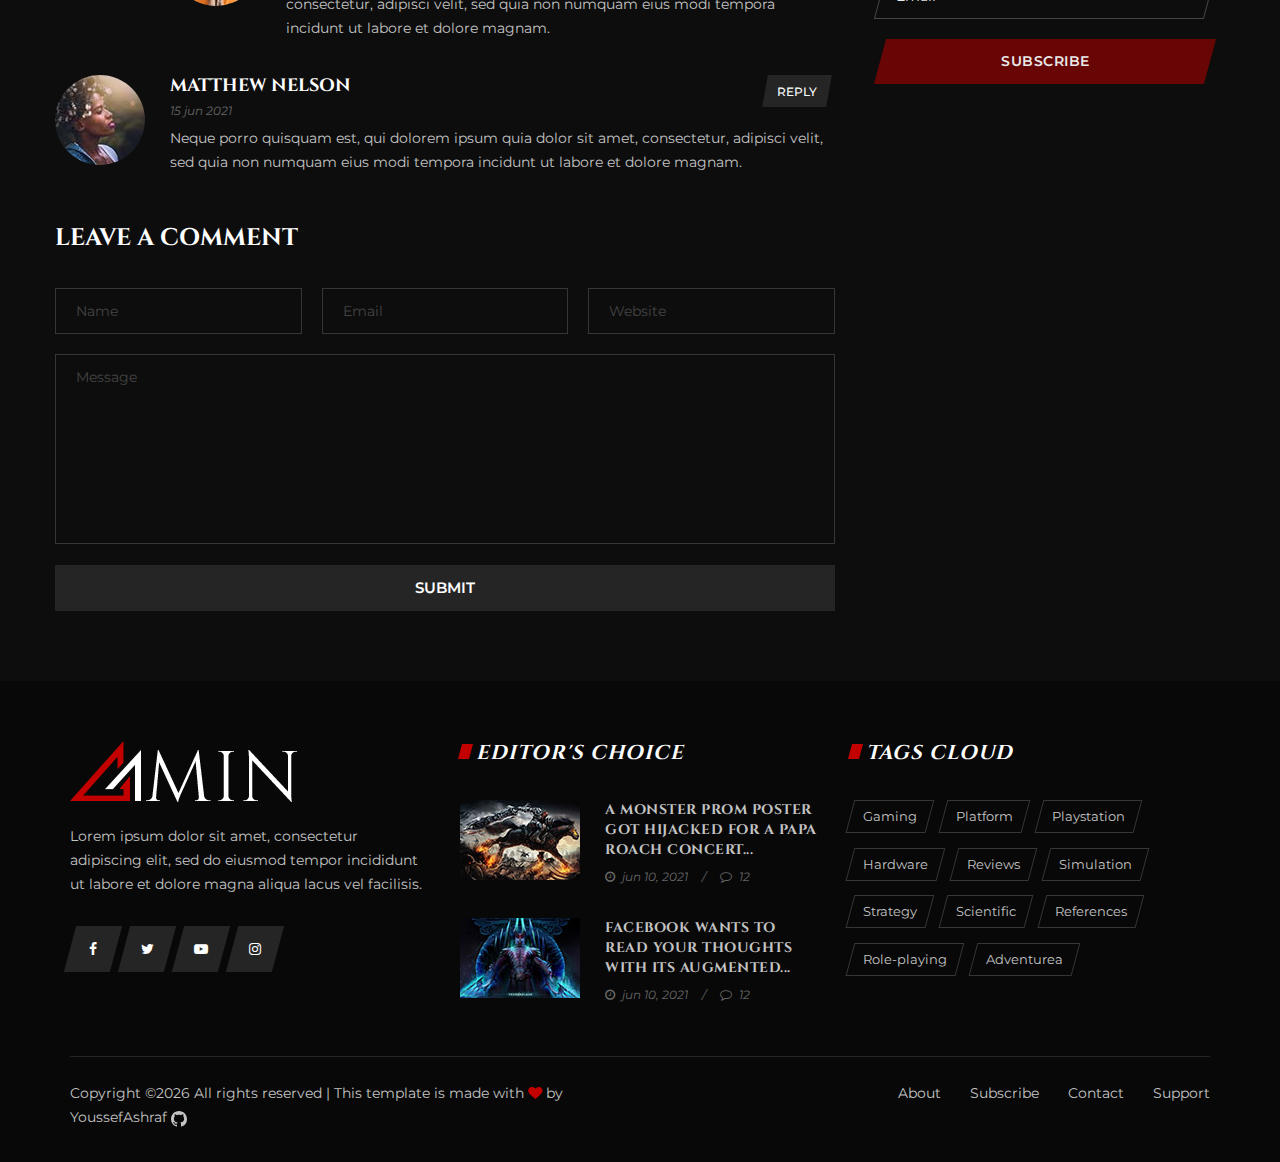
<file: details-post-gallery.html>
<!DOCTYPE html>
<html lang="en">

<head>
    <meta charset="UTF-8">
    <meta name="description" content="Amin Template">
    <meta name="keywords" content="Amin, unica, creative, html">
    <meta name="viewport" content="width=device-width, initial-scale=1.0">
    <meta http-equiv="X-UA-Compatible" content="ie=edge">
    <title>Gamesite</title>
    <!-- Google Font -->
    <link href="https://fonts.googleapis.com/css?family=Montserrat:300,400,500,600,700,800,900&display=swap"
        rel="stylesheet">
    <link href="https://fonts.googleapis.com/css?family=Cinzel:400,700,900&display=swap" rel="stylesheet">

    <!-- Css Styles -->
    <link rel="stylesheet" href="css/bootstrap.min.css" type="text/css">
    <link rel="stylesheet" href="css/font-awesome.min.css" type="text/css">
    <link rel="stylesheet" href="css/elegant-icons.css" type="text/css">
    <link rel="stylesheet" href="css/owl.carousel.min.css" type="text/css">
    <link rel="stylesheet" href="css/barfiller.css" type="text/css">
    <link rel="stylesheet" href="css/magnific-popup.css" type="text/css">
    <link rel="stylesheet" href="css/slicknav.min.css" type="text/css">
    <link rel="stylesheet" href="css/style.css" type="text/css">
</head>

<body>
    <!-- Page Preloder -->
    <div id="preloder">
        <div class="loader"></div>
    </div>

    <!-- Humberger Menu Begin -->
    <div class="humberger-menu-overlay"></div>
    <div class="humberger-menu-wrapper">
        <div class="hw-logo">
            <a href="#"><img src="img/f-logo.png" alt=""></a>
        </div>
        <div class="hw-menu mobile-menu">
            <ul>
                <li><a href="./index.html">Home</a></li>
                <li><a href="#">Pages <i class="fa fa-angle-down"></i></a>
                    <ul class="dropdown">
                        <li><a href="./categories-list.html">Categories</a></li>
                        <li><a href="./categories-grid.html">Categories grid</a></li>
                        <li><a href="./typography.html">Typography</a></li>
                        <li><a href="./details-post-default.html">Post default</a></li>
                        <li><a href="./details-post-gallery.html">Post gallery</a></li>
                        <li><a href="./details-post-review.html">Post review</a></li>
                        <li><a href="./contact.html">Contact</a></li>
                    </ul>
                </li>
                <li><a href="#">Reviews <i class="fa fa-angle-down"></i></a>
                    <ul class="dropdown">
                        <li><a href="#">Playstation</a></li>
                        <li><a href="#">Windows</a></li>
                        <li><a href="#">Mobile</a></li>
                        <li><a href="#">Xbox</a></li>
                    </ul>
                </li>
                <li><a href="#">Windows <i class="fa fa-angle-down"></i></a>
                    <ul class="dropdown">
                        <li><a href="#">Playstation</a></li>
                        <li><a href="#">Windows</a></li>
                        <li><a href="#">Mobile</a></li>
                        <li><a href="#">Xbox</a></li>
                    </ul>
                </li>
                <li><a href="#">Videos <i class="fa fa-angle-down"></i></a>
                    <ul class="dropdown">
                        <li><a href="#">Playstation</a></li>
                        <li><a href="#">Windows</a></li>
                        <li><a href="#">Mobile</a></li>
                        <li><a href="#">Xbox</a></li>
                    </ul>
                </li>
            </ul>
        </div>
        <div id="mobile-menu-wrap"></div>
        <div class="hw-copyright">
            Copyright © 2021 YoussefAshraf Inc. All rights reserved
        </div>
        <div class="hw-social">
            <a href="#"><i class="fa fa-facebook"></i></a>
            <a href="#"><i class="fa fa-twitter"></i></a>
            <a href="#"><i class="fa fa-youtube-play"></i></a>
            <a href="#"><i class="fa fa-instagram"></i></a>
        </div>
        <div class="hw-insta-media">
            <div class="section-title">
                <h5>Instagram</h5>
            </div>
            <div class="insta-pic">
                <img src="img/instagram/ip-1.jpg" alt="">
                <img src="img/instagram/ip-2.jpg" alt="">
                <img src="img/instagram/ip-3.jpg" alt="">
                <img src="img/instagram/ip-4.jpg" alt="">
            </div>
        </div>
    </div>
    <!-- Humberger Menu End -->

    <!-- Header Section Begin -->
    <header class="header-section">
        <div class="ht-options">
            <div class="container">
                <div class="row">
                    <div class="col-lg-6 col-md-8">
                        <div class="ht-widget">
                            <ul>
                                <li><i class="fa fa-sun-o"></i> <span>20<sup>c</sup></span> London</li>
                                <li><i class="fa fa-clock-o"></i> jun 10, 2021</li>
                                <li class="signup-switch signup-open"><i class="fa fa-sign-out"></i> Login / Sign up
                                </li>
                            </ul>
                        </div>
                    </div>
                    <div class="col-lg-6 col-md-4">
                        <div class="ht-social">
                            <a href="#"><i class="fa fa-facebook"></i></a>
                            <a href="#"><i class="fa fa-twitter"></i></a>
                            <a href="#"><i class="fa fa-youtube-play"></i></a>
                            <a href="#"><i class="fa fa-instagram"></i></a>
                            <a href="#"><i class="fa fa-envelope-o"></i></a>
                        </div>
                    </div>
                </div>
            </div>
        </div>
        <div class="logo">
            <div class="container">
                <div class="row">
                    <div class="col-lg-12 text-center">
                        <a href="./index.html"><img src="img/logo.png" alt=""></a>
                    </div>
                </div>
            </div>
        </div>
        <div class="nav-options">
            <div class="container">
                <div class="humberger-menu humberger-open">
                    <i class="fa fa-bars"></i>
                </div>
                <div class="nav-search search-switch">
                    <i class="fa fa-search"></i>
                </div>
                <div class="nav-menu">
                    <ul>
                        <li><a href="./index.html"><span>Home</span></a></li>
                        <li class="mega-menu"><a href="#"><span>Platform <i class="fa fa-angle-down"></i></span></a>
                            <div class="megamenu-wrapper">
                                <ul class="mw-nav">
                                    <li><a href="#"><span>Playstation</span></a></li>
                                    <li><a href="#"><span>Windows</span></a></li>
                                    <li><a href="#"><span>Mobile</span></a></li>
                                    <li><a href="#"><span>Xbox</span></a></li>
                                </ul>
                                <div class="mw-post">
                                    <div class="mw-post-item">
                                        <div class="mw-pic">
                                            <img src="img/megamenu/mm-1.jpg" alt="">
                                        </div>
                                        <div class="mw-text">
                                            <h6><a href="#">A Monster Prom poster got hijacked for a Papa Roach
                                                    concert...</a></h6>
                                            <ul>
                                                <li><i class="fa fa-clock-o"></i> jun 10, 2021</li>
                                                <li><i class="fa fa-comment-o"></i> 12</li>
                                            </ul>
                                        </div>
                                    </div>
                                    <div class="mw-post-item">
                                        <div class="mw-pic">
                                            <img src="img/megamenu/mm-2.jpg" alt="">
                                        </div>
                                        <div class="mw-text">
                                            <h6><a href="#">A new Borderlands 3 trailer introduces Moze and her...</a>
                                            </h6>
                                            <ul>
                                                <li><i class="fa fa-clock-o"></i> jun 10, 2021</li>
                                                <li><i class="fa fa-comment-o"></i> 12</li>
                                            </ul>
                                        </div>
                                    </div>
                                    <div class="mw-post-item">
                                        <div class="mw-pic">
                                            <img src="img/megamenu/mm-3.jpg" alt="">
                                        </div>
                                        <div class="mw-text">
                                            <h6><a href="#">Teamfight Tactics is in chaos after today's patch...</a>
                                            </h6>
                                            <ul>
                                                <li><i class="fa fa-clock-o"></i> jun 10, 2021</li>
                                                <li><i class="fa fa-comment-o"></i> 12</li>
                                            </ul>
                                        </div>
                                    </div>
                                    <div class="mw-post-item">
                                        <div class="mw-pic">
                                            <img src="img/megamenu/mm-4.jpg" alt="">
                                        </div>
                                        <div class="mw-text">
                                            <h6><a href="#">Borderlands 2 dev explains why there's mysterious
                                                    boxes...</a></h6>
                                            <ul>
                                                <li><i class="fa fa-clock-o"></i> jun 10, 2021</li>
                                                <li><i class="fa fa-comment-o"></i> 12</li>
                                            </ul>
                                        </div>
                                    </div>
                                    <div class="mw-post-item">
                                        <div class="mw-pic">
                                            <img src="img/megamenu/mm-5.jpg" alt="">
                                        </div>
                                        <div class="mw-text">
                                            <h6><a href="#">Capcom asks select fans to test new Resident Evil game</a>
                                            </h6>
                                            <ul>
                                                <li><i class="fa fa-clock-o"></i> jun 10, 2021</li>
                                                <li><i class="fa fa-comment-o"></i> 12</li>
                                            </ul>
                                        </div>
                                    </div>
                                </div>
                            </div>
                        </li>
                        <li class="active"><a href="#"><span>Pages <i class="fa fa-angle-down"></i></span></a>
                            <ul class="dropdown">
                                <li><a href="./categories-list.html">Categories</a></li>
                                <li><a href="./categories-grid.html">Categories grid</a></li>
                                <li><a href="./typography.html">Typography</a></li>
                                <li><a href="./details-post-default.html">Post default</a></li>
                                <li><a href="./details-post-gallery.html">Post gallery</a></li>
                                <li><a href="./details-post-review.html">Post review</a></li>
                                <li><a href="./contact.html">Contact</a></li>
                            </ul>
                        </li>
                        <li><a href="#"><span>Reviews <i class="fa fa-angle-down"></i></span></a></li>
                        <li><a href="#"><span>Windows <i class="fa fa-angle-down"></i></span></a></li>
                        <li><a href="#"><span>Videos <i class="fa fa-angle-down"></i></span></a></li>
                    </ul>
                </div>
            </div>
        </div>
    </header>
    <!-- Header End -->

    <!-- Details Gallery Section Begin -->
    <div class="details-gallery-section">
        <div class="container">
            <div class="row">
                <div class="col-lg-12">
                    <div class="dg-slider owl-carousel">
                        <div class="dg-item set-bg" data-setbg="img/details/gallery/gallery-1.jpg"></div>
                        <div class="dg-item set-bg" data-setbg="img/details/gallery/gallery-1.jpg"></div>
                    </div>
                </div>
            </div>
        </div>
    </div>
    <!-- Details Gallery Section End -->

    <!-- Details Post Section Begin -->
    <section class="details-post-section spad">
        <div class="container">
            <div class="row">
                <div class="col-lg-8 p-0">
                    <div class="details-text gallery-page">
                        <div class="dt-title-gallery details-hero-text">
                            <div class="label"><span>Playstation</span></div>
                            <div class="label"><span>Hardware</span></div>
                            <h3>Jupiter Hell, the spiritual successor to a Doom roguelike week</h3>
                            <ul>
                                <li>by <span>Admin</span></li>
                                <li><i class="fa fa-clock-o"></i> jun 10, 2021</li>
                                <li><i class="fa fa-comment-o"></i> 20</li>
                            </ul>
                        </div>
                        <div class="dt-desc">
                            <p>Lorem ipsum dolor sit amet, consectetur adipisicing elit, sed do eiusmod tempor
                                incididunt ut labore et dolore magna aliqua. Ut enim ad minim veniam, quis nostrud
                                exercitation ullamco laboris nisi ut aliquip ex ea commodo consequat. Duis aute irure
                                Lorem ipsum dolor sit amet, consectetur adipisicing elit, sed do eiusmod tempor
                                incididunt ut labore et dolore magna aliqua accusantium doloremque laudantium.</p>
                            <p>Ut enim ad minim veniam, quis nostrud exercitation ullamco laboris nisi ut aliquip ex ea
                                commodo consequat. Duis aute irure dolor in reprehenderit in voluptate velit esse cillum
                                dolore eu fugiat nulla pariatur. Excepteur sint occaecat cupidatat non proident, sunt
                                in. . Sed ut perspiciatis unde omnis iste natus error sit voluptatem.</p>
                        </div>
                        <div class="dt-quote">
                            <p>“ It's these long and meandering character arcs that make my adventures feel so epic in
                                scale, like if Game of Thrones was a high-fantasy anime.” - <span>Steven Jobs</span></p>
                        </div>
                        <div class="dt-item">
                            <p>laboris nisi ut aliquip ex ea commodo consequat. Duis aute irure Lorem ipsum dolor sit
                                amet, consectetur adipisicing elit, sed do eiusmod tempor incididunt ut labore et dolore
                                magna aliqua. Ut enim ad minim veniam, quis nostrud exercitation ullamco laboris nisi ut
                                aliquip ex ea commodo consequat.</p>
                            <h5>You Can Buy For Less Than A College Degree</h5>
                            <p>Dolor sit amet, consectetur adipisicing elit, sed do eiusmod tempor incididunt ut labore
                                et dolore magna aliqua. Ut enim ad minim veniam, quis nostrud exercitation ullamco
                                laboris nisi ut aliquip ex ea commodo consequat. Duis aute irure dolor in reprehenderit
                                in voluptate velit esse cillum dolore eu fugiat nulla pariatur. Excepteur sint occaecat
                                cupidatat non proident, sunt in culpa qui officia deserunt mollit anim id est laborum.
                            </p>
                        </div>
                        <div class="dt-pic-item">
                            <div class="dp-text">
                                <ul>
                                    <li>Ut enim ad minim veniam, quis nostrud exercitation. </li>
                                    <li>Duis aute irure dolor in reprehenderit in voluptate velit.</li>
                                    <li>Excepteur sint occaecat cupidatat non proident.</li>
                                    <li>Sed ut perspiciatis unde omnis iste natus error.</li>
                                </ul>
                            </div>
                        </div>
                        <div class="dt-last-desc">
                            <p>Totam rem aperiam, eaque ipsa quae ab illo inventore veritatis et quasi architecto beatae
                                vitae dicta sunt explicabo. Nemo enim ipsam voluptatem quia voluptas sit aspernatur aut
                                odit aut fugit, sed quia consequuntur magni dolores eos qui ratione voluptatem sequi
                                nesciunt tempora incidunt ut labore . Neque porro quisquam est, qui dolorem ipsum quia
                                dolor sit amet, consectetur, adipisci velit, sed quia non numquam eius modi</p>
                            <p>Duis aute irure dolor inenim ad minim veniam, quis nostrud exercitation ullamco laboris
                                nisi ut aliquip ex ea commodo conslaboris nisi ut aliquip ex ea commodo consequat. Duis
                                aute irure Lorem ipsum dolor sit amet, consectetur adipisicing elit, sed do eiusmod
                                tempor incididunt ut labore et dolore magna aliqua.</p>
                        </div>
                        <div class="dt-tags">
                            <a href="#"><span>Gaming</span></a>
                            <a href="#"><span>Platform</span></a>
                            <a href="#"><span>Playstation</span></a>
                            <a href="#"><span>Hardware</span></a>
                        </div>
                        <div class="dt-share">
                            <div class="ds-title">Share</div>
                            <div class="ds-links">
                                <a href="#" class="wide"><i class="fa fa-heart-o"></i><span>120</span></a>
                                <a href="#"><i class="fa fa-facebook"></i></a>
                                <a href="#"><i class="fa fa-twitter"></i></a>
                                <a href="#"><i class="fa fa-google-plus"></i></a>
                                <a href="#"><i class="fa fa-instagram"></i></a>
                                <a href="#"><i class="fa fa-youtube-play"></i></a>
                            </div>
                        </div>
                        <div class="dt-related-post">
                            <div class="row">
                                <div class="col-lg-6">
                                    <a href="#" class="rp-prev">
                                        <span>Prev</span>
                                        <div class="rp-pic">
                                            <img src="img/details/prev.jpg" alt="">
                                        </div>
                                        <div class="rp-text">
                                            <h6>The Real-Estate Developers Are the Enemy</h6>
                                            <ul>
                                                <li><i class="fa fa-clock-o"></i> jun 10, 2021</li>
                                                <li><i class="fa fa-comment-o"></i> 20</li>
                                            </ul>
                                        </div>
                                    </a>
                                </div>
                                <div class="col-lg-6">
                                    <a href="#" class="rp-next">
                                        <span>Next</span>
                                        <div class="rp-pic">
                                            <img src="img/details/next.jpg" alt="">
                                        </div>
                                        <div class="rp-text">
                                            <h6>Montreal real estate: Bargains in cottage countrya</h6>
                                            <ul>
                                                <li><i class="fa fa-clock-o"></i> jun 10, 2021</li>
                                                <li><i class="fa fa-comment-o"></i> 20</li>
                                            </ul>
                                        </div>
                                    </a>
                                </div>
                            </div>
                        </div>
                        <div class="dt-author">
                            <div class="da-pic">
                                <img src="img/details/author-pic.jpg" alt="">
                            </div>
                            <div class="da-text">
                                <h5>Almil Hmaper</h5>
                                <p>Lorem ipsum dolor sit amet, consectetur adipisicing elit, sed do eiusmod tempor
                                    incididunt ut labore et dolore magna aliqua. Ut enim ad minim veniam, quis nostrud
                                    exercitation ullamco laboris nisi ut aliquip ex ea commodo consequat.</p>
                                <div class="da-links">
                                    <a href="#"><i class="fa fa-facebook"></i></a>
                                    <a href="#"><i class="fa fa-twitter"></i></a>
                                    <a href="#"><i class="fa fa-google-plus"></i></a>
                                    <a href="#"><i class="fa fa-instagram"></i></a>
                                    <a href="#"><i class="fa fa-youtube-play"></i></a>
                                </div>
                            </div>
                        </div>
                        <div class="dt-comment">
                            <h4>3 comment</h4>
                            <div class="dc-item">
                                <div class="dc-pic">
                                    <img src="img/details/comment/comment-1.jpg" alt="">
                                </div>
                                <div class="dc-text">
                                    <h5>Brandon Kelley</h5>
                                    <span class="c-date">15 Aug 2021</span>
                                    <p>Neque porro quisquam est, qui dolorem ipsum quia dolor sit amet, consectetur,
                                        adipisci velit, sed quia non numquam eius modi tempora incidunt ut labore et
                                        dolore magnam.</p>
                                    <a href="#" class="reply-btn"><span>Reply</span></a>
                                </div>
                            </div>
                            <div class="dc-item reply-item">
                                <div class="dc-pic">
                                    <img src="img/details/comment/comment-2.jpg" alt="">
                                </div>
                                <div class="dc-text">
                                    <h5>Brandon Kelley</h5>
                                    <span class="c-date">15 Aug 2021</span>
                                    <p>Neque porro quisquam est, qui dolorem ipsum quia dolor sit amet, consectetur,
                                        adipisci velit, sed quia non numquam eius modi tempora incidunt ut labore et
                                        dolore magnam.</p>
                                    <a href="#" class="reply-btn"><span>Reply</span></a>
                                </div>
                            </div>
                            <div class="dc-item">
                                <div class="dc-pic">
                                    <img src="img/details/comment/comment-3.jpg" alt="">
                                </div>
                                <div class="dc-text">
                                    <h5>Matthew Nelson</h5>
                                    <span class="c-date">15 jun 2021</span>
                                    <p>Neque porro quisquam est, qui dolorem ipsum quia dolor sit amet, consectetur,
                                        adipisci velit, sed quia non numquam eius modi tempora incidunt ut labore et
                                        dolore magnam.</p>
                                    <a href="#" class="reply-btn"><span>Reply</span></a>
                                </div>
                            </div>
                        </div>
                        <div class="dt-leave-comment">
                            <h4>Leave a comment</h4>
                            <form action="#">
                                <div class="input-list">
                                    <input type="text" placeholder="Name">
                                    <input type="text" placeholder="Email">
                                    <input type="text" placeholder="Website">
                                </div>
                                <textarea placeholder="Message"></textarea>
                                <button type="submit">Submit</button>
                            </form>
                        </div>
                    </div>
                </div>
                <div class="col-lg-4 col-md-7">
                    <div class="sidebar-option">
                        <div class="social-media">
                            <div class="section-title">
                                <h5>Social media</h5>
                            </div>
                            <ul>
                                <li>
                                    <div class="sm-icon"><i class="fa fa-facebook"></i></div>
                                    <span>Facebook</span>
                                    <div class="follow">1,2k Follow</div>
                                </li>
                                <li>
                                    <div class="sm-icon"><i class="fa fa-twitter"></i></div>
                                    <span>Twitter</span>
                                    <div class="follow">1,2k Follow</div>
                                </li>
                                <li>
                                    <div class="sm-icon"><i class="fa fa-youtube-play"></i></div>
                                    <span>Youtube</span>
                                    <div class="follow">2,3k Subs</div>
                                </li>
                                <li>
                                    <div class="sm-icon"><i class="fa fa-instagram"></i></div>
                                    <span>Instagram</span>
                                    <div class="follow">2,6k Follow</div>
                                </li>
                            </ul>
                        </div>
                        <div class="hardware-guides">
                            <div class="section-title">
                                <h5>Hardware guides</h5>
                            </div>
                            <div class="trending-item">
                                <div class="ti-pic">
                                    <img src="img/trending/trending-5.jpg" alt="">
                                </div>
                                <div class="ti-text">
                                    <h6><a href="#">A Monster Prom poster got hijacked for a Papa Roach concert...</a>
                                    </h6>
                                    <ul>
                                        <li><i class="fa fa-clock-o"></i> jun 10, 2021</li>
                                        <li><i class="fa fa-comment-o"></i> 12</li>
                                    </ul>
                                </div>
                            </div>
                            <div class="trending-item">
                                <div class="ti-pic">
                                    <img src="img/trending/trending-6.jpg" alt="">
                                </div>
                                <div class="ti-text">
                                    <h6><a href="#">Facebook wants to read your thoughts with its augmented...</a></h6>
                                    <ul>
                                        <li><i class="fa fa-clock-o"></i> jun 10, 2021</li>
                                        <li><i class="fa fa-comment-o"></i> 12</li>
                                    </ul>
                                </div>
                            </div>
                            <div class="trending-item">
                                <div class="ti-pic">
                                    <img src="img/trending/trending-7.jpg" alt="">
                                </div>
                                <div class="ti-text">
                                    <h6><a href="#">This gaming laptop with a GTX 1660 Ti and 32GB of RAM is down...</a>
                                    </h6>
                                    <ul>
                                        <li><i class="fa fa-clock-o"></i> jun 10, 2021</li>
                                        <li><i class="fa fa-comment-o"></i> 12</li>
                                    </ul>
                                </div>
                            </div>
                            <div class="trending-item">
                                <div class="ti-pic">
                                    <img src="img/trending/trending-8.jpg" alt="">
                                </div>
                                <div class="ti-text">
                                    <h6><a href="#">Jalopy developer is making a game where you 'build stuff...</a></h6>
                                    <ul>
                                        <li><i class="fa fa-clock-o"></i> jun 10, 2021</li>
                                        <li><i class="fa fa-comment-o"></i> 12</li>
                                    </ul>
                                </div>
                            </div>
                        </div>
                        <div class="insta-media">
                            <div class="section-title">
                                <h5>Instagram</h5>
                            </div>
                            <div class="insta-pic">
                                <img src="img/instagram/ip-1.jpg" alt="">
                                <img src="img/instagram/ip-2.jpg" alt="">
                                <img src="img/instagram/ip-3.jpg" alt="">
                                <img src="img/instagram/ip-4.jpg" alt="">
                            </div>
                        </div>
                        <div class="best-of-post">
                            <div class="section-title">
                                <h5>Best of</h5>
                            </div>
                            <div class="bp-item">
                                <div class="bp-loader">
                                    <div class="loader-circle-wrap">
                                        <div class="loader-circle">
                                            <span class="circle-progress-1" data-cpid="id-1" data-cpvalue="95"
                                                data-cpcolor="#c20000"></span>
                                            <div class="review-point">9.5</div>
                                        </div>
                                    </div>
                                </div>
                                <div class="bp-text">
                                    <h6><a href="#">This gaming laptop with a GTX 1660...</a></h6>
                                    <ul>
                                        <li><i class="fa fa-clock-o"></i> jun 10, 2021</li>
                                        <li><i class="fa fa-comment-o"></i> 20</li>
                                    </ul>
                                </div>
                            </div>
                            <div class="bp-item">
                                <div class="bp-loader">
                                    <div class="loader-circle-wrap">
                                        <div class="loader-circle">
                                            <span class="circle-progress-1" data-cpid="id-2" data-cpvalue="85"
                                                data-cpcolor="#c20000"></span>
                                            <div class="review-point">8.5</div>
                                        </div>
                                    </div>
                                </div>
                                <div class="bp-text">
                                    <h6><a href="#">This gaming laptop with a GTX 1660...</a></h6>
                                    <ul>
                                        <li><i class="fa fa-clock-o"></i> jun 10, 2021</li>
                                        <li><i class="fa fa-comment-o"></i> 20</li>
                                    </ul>
                                </div>
                            </div>
                            <div class="bp-item">
                                <div class="bp-loader">
                                    <div class="loader-circle-wrap">
                                        <div class="loader-circle">
                                            <span class="circle-progress-1" data-cpid="id-3" data-cpvalue="80"
                                                data-cpcolor="#c20000"></span>
                                            <div class="review-point">8.0</div>
                                        </div>
                                    </div>
                                </div>
                                <div class="bp-text">
                                    <h6><a href="#">This gaming laptop with a GTX 1660...</a></h6>
                                    <ul>
                                        <li><i class="fa fa-clock-o"></i> jun 10, 2021</li>
                                        <li><i class="fa fa-comment-o"></i> 20</li>
                                    </ul>
                                </div>
                            </div>
                            <div class="bp-item">
                                <div class="bp-loader">
                                    <div class="loader-circle-wrap">
                                        <div class="loader-circle">
                                            <span class="circle-progress-1" data-cpid="id-4" data-cpvalue="75"
                                                data-cpcolor="#c20000"></span>
                                            <div class="review-point">7.5</div>
                                        </div>
                                    </div>
                                </div>
                                <div class="bp-text">
                                    <h6><a href="#">This gaming laptop with a GTX 1660...</a></h6>
                                    <ul>
                                        <li><i class="fa fa-clock-o"></i> jun 10, 2021</li>
                                        <li><i class="fa fa-comment-o"></i> 20</li>
                                    </ul>
                                </div>
                            </div>
                        </div>
                        <div class="subscribe-option">
                            <div class="section-title">
                                <h5>Subscribe</h5>
                            </div>
                            <p>Lorem ipsum dolor sit amet, consectetur adipiscing elit, eiusmod tempor.</p>
                            <form action="#">
                                <input type="text" placeholder="Name">
                                <input type="text" placeholder="Email">
                                <button type="submit"><span>Subscribe</span></button>
                            </form>
                        </div>
                    </div>
                </div>
            </div>
        </div>
    </section>
    <!-- Details Post Section End -->

    <!-- Footer Section Begin -->
    <footer class="footer-section">
        <div class="container">
            <div class="row">
                <div class="col-lg-4">
                    <div class="footer-about">
                        <div class="fa-logo">
                            <a href="#"><img src="img/f-logo.png" alt=""></a>
                        </div>
                        <p>Lorem ipsum dolor sit amet, consectetur adipiscing elit, sed do eiusmod tempor incididunt ut
                            labore et dolore magna aliqua lacus vel facilisis.</p>
                        <div class="fa-social">
                            <a href="#"><i class="fa fa-facebook"></i></a>
                            <a href="#"><i class="fa fa-twitter"></i></a>
                            <a href="#"><i class="fa fa-youtube-play"></i></a>
                            <a href="#"><i class="fa fa-instagram"></i></a>
                        </div>
                    </div>
                </div>
                <div class="col-lg-4 col-md-6">
                    <div class="editor-choice">
                        <div class="section-title">
                            <h5>Editor's Choice</h5>
                        </div>
                        <div class="ec-item">
                            <div class="ec-pic">
                                <img src="img/trending/editor-1.jpg" alt="">
                            </div>
                            <div class="ec-text">
                                <h6><a href="#">A Monster Prom poster got hijacked for a Papa Roach concert...</a>
                                </h6>
                                <ul>
                                    <li><i class="fa fa-clock-o"></i> jun 10, 2021</li>
                                    <li><i class="fa fa-comment-o"></i> 12</li>
                                </ul>
                            </div>
                        </div>
                        <div class="ec-item">
                            <div class="ec-pic">
                                <img src="img/trending/editor-2.jpg" alt="">
                            </div>
                            <div class="ec-text">
                                <h6><a href="#">Facebook wants to read your thoughts with its augmented...</a>
                                </h6>
                                <ul>
                                    <li><i class="fa fa-clock-o"></i> jun 10, 2021</li>
                                    <li><i class="fa fa-comment-o"></i> 12</li>
                                </ul>
                            </div>
                        </div>
                    </div>
                </div>
                <div class="col-lg-4 col-md-6">
                    <div class="tags-cloud">
                        <div class="section-title">
                            <h5>Tags Cloud</h5>
                        </div>
                        <div class="tag-list">
                            <a href="#"><span>Gaming</span></a>
                            <a href="#"><span>Platform</span></a>
                            <a href="#"><span>Playstation</span></a>
                            <a href="#"><span>Hardware</span></a>
                            <a href="#"><span>Reviews</span></a>
                            <a href="#"><span>Simulation</span></a>
                            <a href="#"><span>Strategy</span></a>
                            <a href="#"><span>Scientific</span></a>
                            <a href="#"><span>References</span></a>
                            <a href="#"><span>Role-playing</span></a>
                            <a href="#"><span>Adventurea</span></a>
                        </div>
                    </div>
                </div>
            </div>
            <div class="copyright-area">
                <div class="row">
                    <div class="col-lg-6">
                        <div class="ca-text">
                            <p>
                           
                                Copyright &copy;<script>
                                    document.write(new Date().getFullYear());
                                </script> All rights reserved | This template is made with <i class="fa fa-heart"
                                    aria-hidden="true"></i> by <a href="https://github.com/Youssef-ashraf-ramadan"
                                    target="_blank">YoussefAshraf <svg xmlns="http://www.w3.org/2000/svg" width="16" height="16" fill="currentColor" class="bi bi-github" viewBox="0 0 16 16">
                                        <path d="M8 0C3.58 0 0 3.58 0 8c0 3.54 2.29 6.53 5.47 7.59.4.07.55-.17.55-.38 0-.19-.01-.82-.01-1.49-2.01.37-2.53-.49-2.69-.94-.09-.23-.48-.94-.82-1.13-.28-.15-.68-.52-.01-.53.63-.01 1.08.58 1.23.82.72 1.21 1.87.87 2.33.66.07-.52.28-.87.51-1.07-1.78-.2-3.64-.89-3.64-3.95 0-.87.31-1.59.82-2.15-.08-.2-.36-1.02.08-2.12 0 0 .67-.21 2.2.82.64-.18 1.32-.27 2-.27.68 0 1.36.09 2 .27 1.53-1.04 2.2-.82 2.2-.82.44 1.1.16 1.92.08 2.12.51.56.82 1.27.82 2.15 0 3.07-1.87 3.75-3.65 3.95.29.25.54.73.54 1.48 0 1.07-.01 1.93-.01 2.2 0 .21.15.46.55.38A8.012 8.012 0 0 0 16 8c0-4.42-3.58-8-8-8z"/>
                                      </svg></a>
                           
                            </p>
                        </div>
                    </div>
                    <div class="col-lg-6">
                        <div class="ca-links">
                            <a href="#">About</a>
                            <a href="#">Subscribe</a>
                            <a href="#">Contact</a>
                            <a href="#">Support</a>
                        </div>
                    </div>
                </div>
            </div>
        </div>
    </footer>
    <!-- Footer Section End -->

    <!-- Sign Up Section Begin -->
    <div class="signup-section">
        <div class="signup-close"><i class="fa fa-close"></i></div>
        <div class="signup-text">
            <div class="container">
                <div class="signup-title">
                    <h2>Sign up</h2>
                    <p>Fill out the form below to recieve a free and confidential</p>
                </div>
                <form action="#" class="signup-form">
                    <div class="sf-input-list">
                        <input type="text" class="input-value" placeholder="User Name*">
                        <input type="text" class="input-value" placeholder="Password">
                        <input type="text" class="input-value" placeholder="Confirm Password">
                        <input type="text" class="input-value" placeholder="Email Address">
                        <input type="text" class="input-value" placeholder="Full Name">
                    </div>
                    <div class="radio-check">
                        <label for="rc-agree">I agree with the term & conditions
                            <input type="checkbox" id="rc-agree">
                            <span class="checkbox"></span>
                        </label>
                    </div>
                    <button type="submit"><span>REGISTER NOW</span></button>
                </form>
            </div>
        </div>
    </div>
    <!-- Sign Up Section End -->

    <!-- Search model Begin -->
    <div class="search-model">
        <div class="h-100 d-flex align-items-center justify-content-center">
            <div class="search-close-switch">+</div>
            <form class="search-model-form">
                <input type="text" id="search-input" placeholder="Search here.....">
            </form>
        </div>
    </div>
    <!-- Search model end -->

    <!-- Js Plugins -->
    <script src="js/jquery-3.3.1.min.js"></script>
    <script src="js/bootstrap.min.js"></script>
    <script src="js/jquery.magnific-popup.min.js"></script>
    <script src="js/circle-progress.min.js"></script>
    <script src="js/jquery.barfiller.js"></script>
    <script src="js/jquery.slicknav.js"></script>
    <script src="js/owl.carousel.min.js"></script>
    <script src="js/main.js"></script>
</body>

</html>
</file>
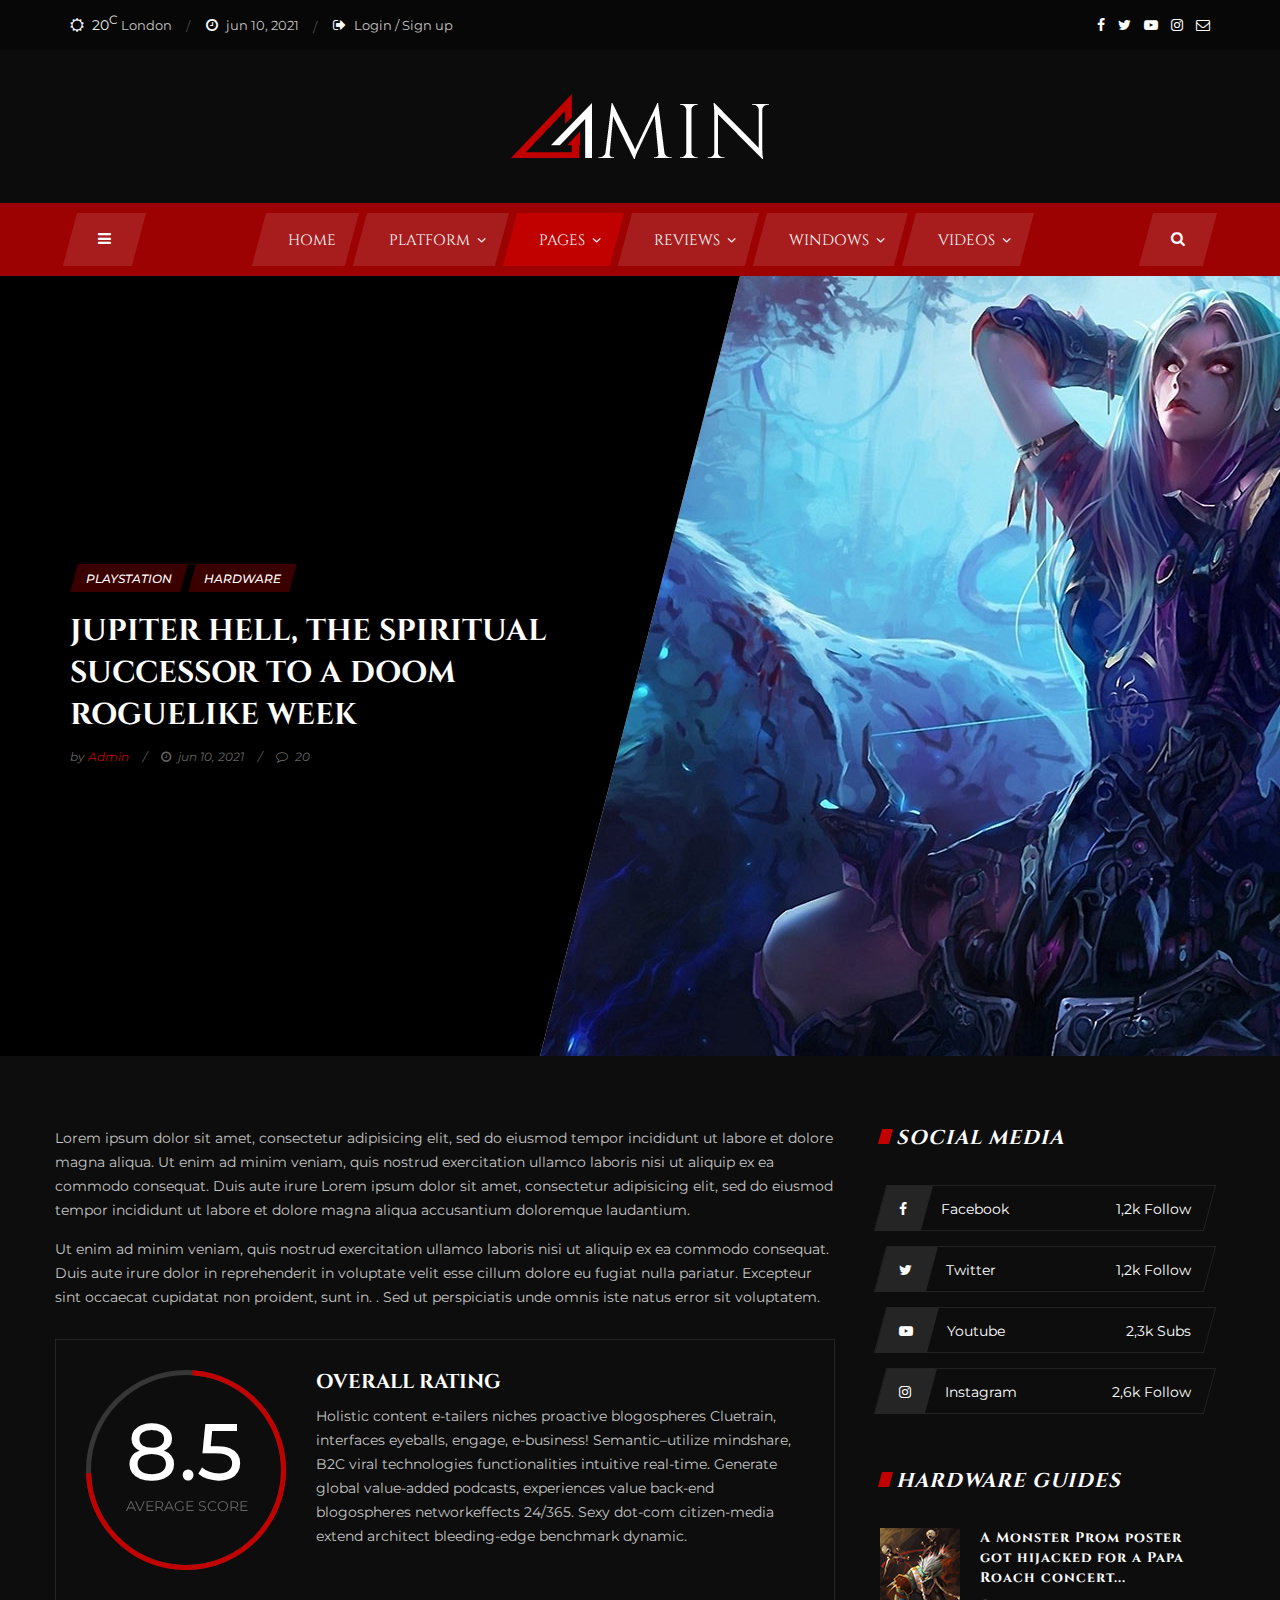
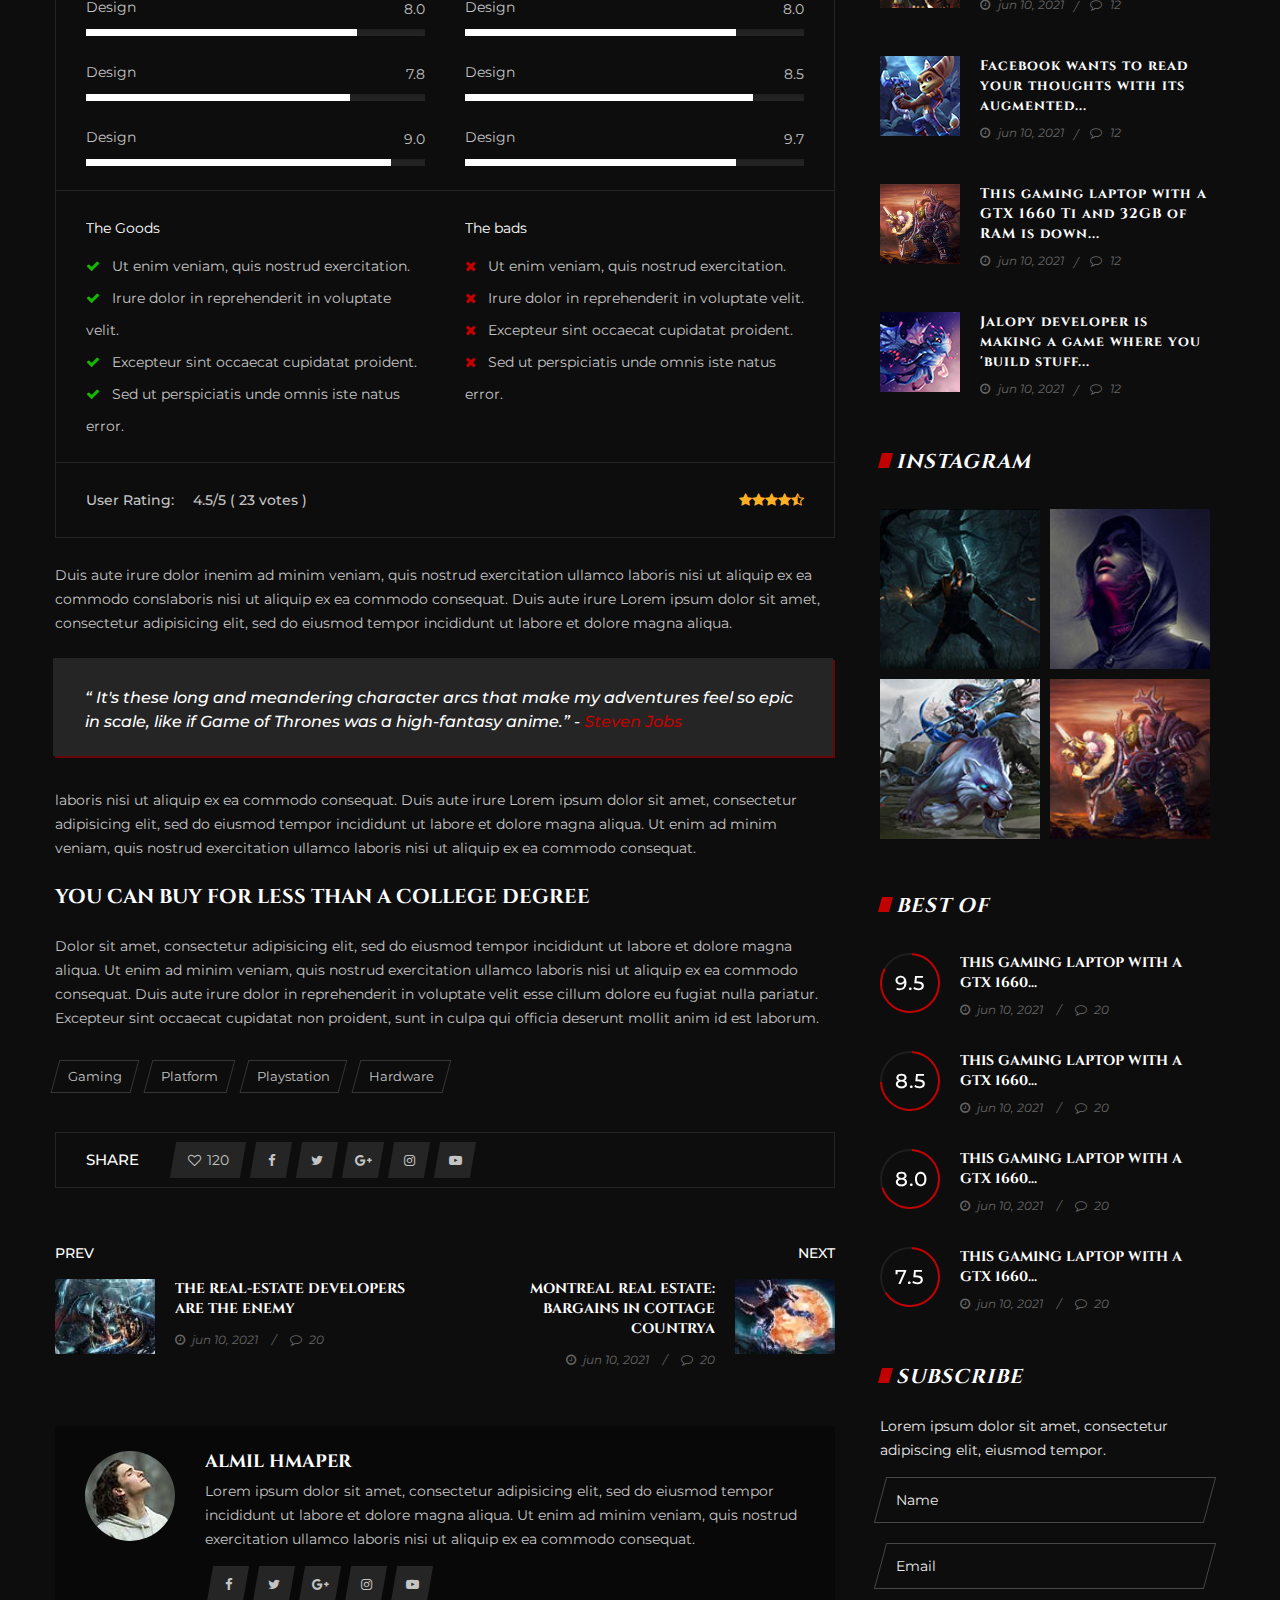
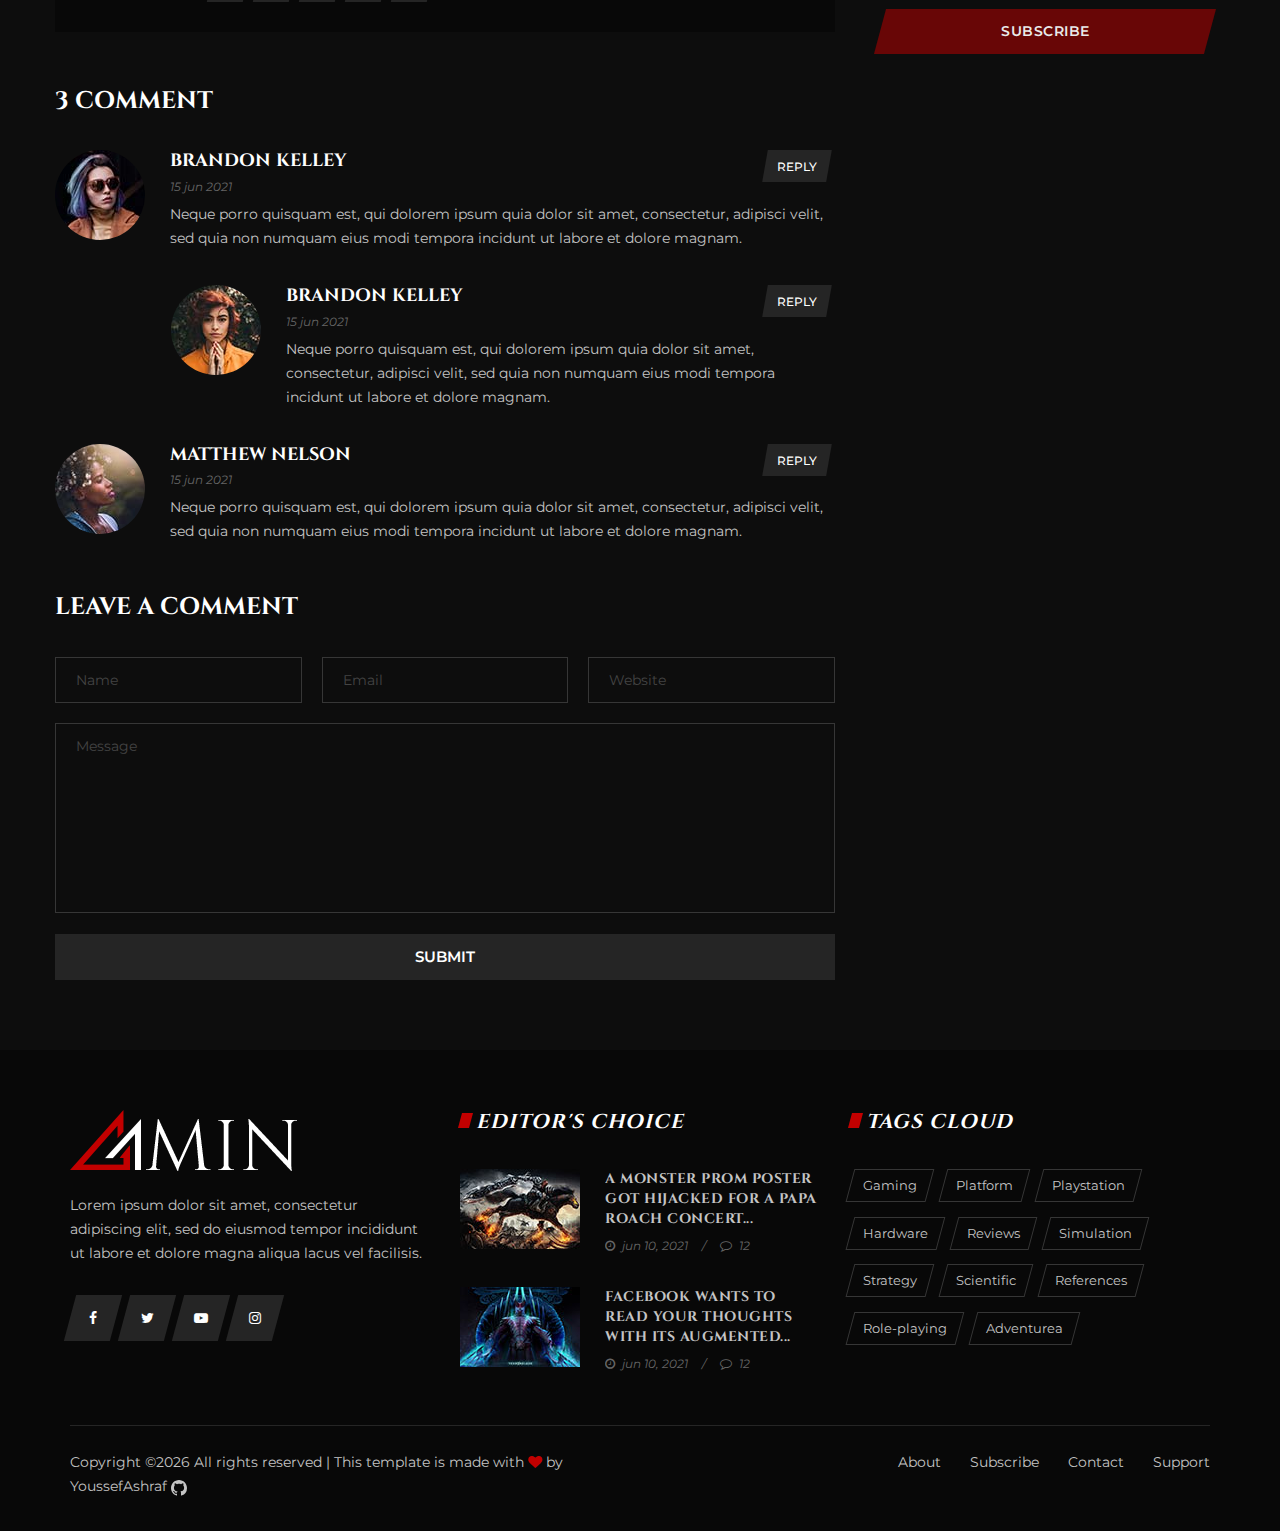
<file: details-post-review.html>
<!DOCTYPE html>
<html lang="en">

<head>
    <meta charset="UTF-8">
    <meta name="description" content="Amin Template">
    <meta name="keywords" content="Amin, unica, creative, html">
    <meta name="viewport" content="width=device-width, initial-scale=1.0">
    <meta http-equiv="X-UA-Compatible" content="ie=edge">
    <title>Gamesite</title>

    <!-- Google Font -->
    <link href="https://fonts.googleapis.com/css?family=Montserrat:300,400,500,600,700,800,900&display=swap"
        rel="stylesheet">
    <link href="https://fonts.googleapis.com/css?family=Cinzel:400,700,900&display=swap" rel="stylesheet">

    <!-- Css Styles -->
    <link rel="stylesheet" href="css/bootstrap.min.css" type="text/css">
    <link rel="stylesheet" href="css/font-awesome.min.css" type="text/css">
    <link rel="stylesheet" href="css/elegant-icons.css" type="text/css">
    <link rel="stylesheet" href="css/owl.carousel.min.css" type="text/css">
    <link rel="stylesheet" href="css/barfiller.css" type="text/css">
    <link rel="stylesheet" href="css/magnific-popup.css" type="text/css">
    <link rel="stylesheet" href="css/slicknav.min.css" type="text/css">
    <link rel="stylesheet" href="css/style.css" type="text/css">
</head>

<body>
    <!-- Page Preloder -->
    <div id="preloder">
        <div class="loader"></div>
    </div>

    <!-- Humberger Menu Begin -->
    <div class="humberger-menu-overlay"></div>
    <div class="humberger-menu-wrapper">
        <div class="hw-logo">
            <a href="#"><img src="img/f-logo.png" alt=""></a>
        </div>
        <div class="hw-menu mobile-menu">
            <ul>
                <li><a href="./index.html">Home</a></li>
                <li><a href="#">Pages <i class="fa fa-angle-down"></i></a>
                    <ul class="dropdown">
                        <li><a href="./categories-list.html">Categories</a></li>
                        <li><a href="./categories-grid.html">Categories grid</a></li>
                        <li><a href="./typography.html">Typography</a></li>
                        <li><a href="./details-post-default.html">Post default</a></li>
                        <li><a href="./details-post-gallery.html">Post gallery</a></li>
                        <li><a href="./details-post-review.html">Post review</a></li>
                        <li><a href="./contact.html">Contact</a></li>
                    </ul>
                </li>
                <li><a href="#">Reviews <i class="fa fa-angle-down"></i></a>
                    <ul class="dropdown">
                        <li><a href="#">Playstation</a></li>
                        <li><a href="#">Windows</a></li>
                        <li><a href="#">Mobile</a></li>
                        <li><a href="#">Xbox</a></li>
                    </ul>
                </li>
                <li><a href="#">Windows <i class="fa fa-angle-down"></i></a>
                    <ul class="dropdown">
                        <li><a href="#">Playstation</a></li>
                        <li><a href="#">Windows</a></li>
                        <li><a href="#">Mobile</a></li>
                        <li><a href="#">Xbox</a></li>
                    </ul>
                </li>
                <li><a href="#">Videos <i class="fa fa-angle-down"></i></a>
                    <ul class="dropdown">
                        <li><a href="#">Playstation</a></li>
                        <li><a href="#">Windows</a></li>
                        <li><a href="#">Mobile</a></li>
                        <li><a href="#">Xbox</a></li>
                    </ul>
                </li>
            </ul>
        </div>
        <div id="mobile-menu-wrap"></div>
        <div class="hw-copyright">
            Copyright © 2021 YoussefAshraf Inc. All rights reserved
        </div>
        <div class="hw-social">
            <a href="#"><i class="fa fa-facebook"></i></a>
            <a href="#"><i class="fa fa-twitter"></i></a>
            <a href="#"><i class="fa fa-youtube-play"></i></a>
            <a href="#"><i class="fa fa-instagram"></i></a>
        </div>
        <div class="hw-insta-media">
            <div class="section-title">
                <h5>Instagram</h5>
            </div>
            <div class="insta-pic">
                <img src="img/instagram/ip-1.jpg" alt="">
                <img src="img/instagram/ip-2.jpg" alt="">
                <img src="img/instagram/ip-3.jpg" alt="">
                <img src="img/instagram/ip-4.jpg" alt="">
            </div>
        </div>
    </div>
    <!-- Humberger Menu End -->

    <!-- Header Section Begin -->
    <header class="header-section">
        <div class="ht-options">
            <div class="container">
                <div class="row">
                    <div class="col-lg-6 col-md-8">
                        <div class="ht-widget">
                            <ul>
                                <li><i class="fa fa-sun-o"></i> <span>20<sup>c</sup></span> London</li>
                                <li><i class="fa fa-clock-o"></i> jun 10, 2021</li>
                                <li class="signup-switch signup-open"><i class="fa fa-sign-out"></i> Login / Sign up
                                </li>
                            </ul>
                        </div>
                    </div>
                    <div class="col-lg-6 col-md-4">
                        <div class="ht-social">
                            <a href="#"><i class="fa fa-facebook"></i></a>
                            <a href="#"><i class="fa fa-twitter"></i></a>
                            <a href="#"><i class="fa fa-youtube-play"></i></a>
                            <a href="#"><i class="fa fa-instagram"></i></a>
                            <a href="#"><i class="fa fa-envelope-o"></i></a>
                        </div>
                    </div>
                </div>
            </div>
        </div>
        <div class="logo">
            <div class="container">
                <div class="row">
                    <div class="col-lg-12 text-center">
                        <a href="./index.html"><img src="img/logo.png" alt=""></a>
                    </div>
                </div>
            </div>
        </div>
        <div class="nav-options">
            <div class="container">
                <div class="humberger-menu humberger-open">
                    <i class="fa fa-bars"></i>
                </div>
                <div class="nav-search search-switch">
                    <i class="fa fa-search"></i>
                </div>
                <div class="nav-menu">
                    <ul>
                        <li><a href="./index.html"><span>Home</span></a></li>
                        <li class="mega-menu"><a href="#"><span>Platform <i class="fa fa-angle-down"></i></span></a>
                            <div class="megamenu-wrapper">
                                <ul class="mw-nav">
                                    <li><a href="#"><span>Playstation</span></a></li>
                                    <li><a href="#"><span>Windows</span></a></li>
                                    <li><a href="#"><span>Mobile</span></a></li>
                                    <li><a href="#"><span>Xbox</span></a></li>
                                </ul>
                                <div class="mw-post">
                                    <div class="mw-post-item">
                                        <div class="mw-pic">
                                            <img src="img/megamenu/mm-1.jpg" alt="">
                                        </div>
                                        <div class="mw-text">
                                            <h6><a href="#">A Monster Prom poster got hijacked for a Papa Roach
                                                    concert...</a></h6>
                                            <ul>
                                                <li><i class="fa fa-clock-o"></i> jun 10, 2021</li>
                                                <li><i class="fa fa-comment-o"></i> 12</li>
                                            </ul>
                                        </div>
                                    </div>
                                    <div class="mw-post-item">
                                        <div class="mw-pic">
                                            <img src="img/megamenu/mm-2.jpg" alt="">
                                        </div>
                                        <div class="mw-text">
                                            <h6><a href="#">A new Borderlands 3 trailer introduces Moze and her...</a>
                                            </h6>
                                            <ul>
                                                <li><i class="fa fa-clock-o"></i> jun 10, 2021</li>
                                                <li><i class="fa fa-comment-o"></i> 12</li>
                                            </ul>
                                        </div>
                                    </div>
                                    <div class="mw-post-item">
                                        <div class="mw-pic">
                                            <img src="img/megamenu/mm-3.jpg" alt="">
                                        </div>
                                        <div class="mw-text">
                                            <h6><a href="#">Teamfight Tactics is in chaos after today's patch...</a>
                                            </h6>
                                            <ul>
                                                <li><i class="fa fa-clock-o"></i> jun 10, 2021</li>
                                                <li><i class="fa fa-comment-o"></i> 12</li>
                                            </ul>
                                        </div>
                                    </div>
                                    <div class="mw-post-item">
                                        <div class="mw-pic">
                                            <img src="img/megamenu/mm-4.jpg" alt="">
                                        </div>
                                        <div class="mw-text">
                                            <h6><a href="#">Borderlands 2 dev explains why there's mysterious
                                                    boxes...</a></h6>
                                            <ul>
                                                <li><i class="fa fa-clock-o"></i> jun 10, 2021</li>
                                                <li><i class="fa fa-comment-o"></i> 12</li>
                                            </ul>
                                        </div>
                                    </div>
                                    <div class="mw-post-item">
                                        <div class="mw-pic">
                                            <img src="img/megamenu/mm-5.jpg" alt="">
                                        </div>
                                        <div class="mw-text">
                                            <h6><a href="#">Capcom asks select fans to test new Resident Evil game</a>
                                            </h6>
                                            <ul>
                                                <li><i class="fa fa-clock-o"></i> jun 10, 2021</li>
                                                <li><i class="fa fa-comment-o"></i> 12</li>
                                            </ul>
                                        </div>
                                    </div>
                                </div>
                            </div>
                        </li>
                        <li class="active"><a href="#"><span>Pages <i class="fa fa-angle-down"></i></span></a>
                            <ul class="dropdown">
                                <li><a href="./categories-list.html">Categories</a></li>
                                <li><a href="./categories-grid.html">Categories grid</a></li>
                                <li><a href="./typography.html">Typography</a></li>
                                <li><a href="./details-post-default.html">Post default</a></li>
                                <li><a href="./details-post-gallery.html">Post gallery</a></li>
                                <li><a href="./details-post-review.html">Post review</a></li>
                                <li><a href="./contact.html">Contact</a></li>
                            </ul>
                        </li>
                        <li><a href="#"><span>Reviews <i class="fa fa-angle-down"></i></span></a></li>
                        <li><a href="#"><span>Windows <i class="fa fa-angle-down"></i></span></a></li>
                        <li><a href="#"><span>Videos <i class="fa fa-angle-down"></i></span></a></li>
                    </ul>
                </div>
            </div>
        </div>
    </header>
    <!-- Header End -->

    <!-- Details Hero Section Begin -->
    <section class="details-hero-section set-bg" data-setbg="img/details/details-post-review.jpg">
        <div class="container">
            <div class="row">
                <div class="col-lg-6">
                    <div class="details-hero-text">
                        <div class="label"><span>Playstation</span></div>
                        <div class="label"><span>Hardware</span></div>
                        <h3>Jupiter Hell, the spiritual successor to a Doom roguelike week</h3>
                        <ul>
                            <li>by <span>Admin</span></li>
                            <li><i class="fa fa-clock-o"></i> jun 10, 2021</li>
                            <li><i class="fa fa-comment-o"></i> 20</li>
                        </ul>
                    </div>
                </div>
            </div>
        </div>
    </section>
    <!-- Details Hero Section End -->

    <!-- Details Post Section Begin -->
    <section class="details-post-section spad">
        <div class="container">
            <div class="row">
                <div class="col-lg-8 p-0">
                    <div class="details-text">
                        <div class="dt-desc">
                            <p>Lorem ipsum dolor sit amet, consectetur adipisicing elit, sed do eiusmod tempor
                                incididunt ut labore et dolore magna aliqua. Ut enim ad minim veniam, quis nostrud
                                exercitation ullamco laboris nisi ut aliquip ex ea commodo consequat. Duis aute irure
                                Lorem ipsum dolor sit amet, consectetur adipisicing elit, sed do eiusmod tempor
                                incididunt ut labore et dolore magna aliqua accusantium doloremque laudantium.</p>
                            <p>Ut enim ad minim veniam, quis nostrud exercitation ullamco laboris nisi ut aliquip ex ea
                                commodo consequat. Duis aute irure dolor in reprehenderit in voluptate velit esse cillum
                                dolore eu fugiat nulla pariatur. Excepteur sint occaecat cupidatat non proident, sunt
                                in. . Sed ut perspiciatis unde omnis iste natus error sit voluptatem.</p>
                        </div>
                        <div class="dt-overall-rating">
                            <div class="or-heading">
                                <div class="or-item">
                                    <div class="or-loader">
                                        <div class="loader-circle-wrap">
                                            <div class="loader-circle">
                                                <span class="circle-progress-2" data-cpid="id-5" data-cpvalue="85"
                                                    data-cpcolor="#c20000"></span>
                                                <div class="review-point">
                                                    <div>8.5</div>
                                                    <span>AVERAGE SCORE</span>
                                                </div>
                                            </div>
                                        </div>
                                    </div>
                                    <div class="or-text">
                                        <h5>Overall rating</h5>
                                        <p>Holistic content e-tailers niches proactive blogospheres Cluetrain,
                                            interfaces eyeballs, engage, e-business! Semantic–utilize mindshare, B2C
                                            viral technologies functionalities intuitive real-time. Generate global
                                            value-added podcasts, experiences value back-end blogospheres networkeffects
                                            24/365. Sexy dot-com citizen-media extend architect bleeding-edge benchmark
                                            dynamic.</p>
                                    </div>
                                </div>
                                <div class="or-skill">
                                    <div class="skill-item">
                                        <p>Design</p>
                                        <div id="bar-1" class="barfiller">
                                            <span class="fill" data-percentage="80"></span>
                                            <div class="tipWrap" style="display: inline;">
                                                <span class="tip"></span>
                                                <span class="bar-point">8.0</span>
                                            </div>
                                        </div>
                                    </div>
                                    <div class="skill-item">
                                        <p>Design</p>
                                        <div id="bar-2" class="barfiller">
                                            <span class="fill" data-percentage="80"></span>
                                            <div class="tipWrap" style="display: inline;">
                                                <span class="tip"></span>
                                                <span class="bar-point">8.0</span>
                                            </div>
                                        </div>
                                    </div>
                                    <div class="skill-item">
                                        <p>Design</p>
                                        <div id="bar-3" class="barfiller">
                                            <span class="fill" data-percentage="78"></span>
                                            <div class="tipWrap" style="display: inline;">
                                                <span class="tip"></span>
                                                <span class="bar-point">7.8</span>
                                            </div>
                                        </div>
                                    </div>
                                    <div class="skill-item">
                                        <p>Design</p>
                                        <div id="bar-4" class="barfiller">
                                            <span class="fill" data-percentage="85"></span>
                                            <div class="tipWrap" style="display: inline;">
                                                <span class="tip"></span>
                                                <span class="bar-point">8.5</span>
                                            </div>
                                        </div>
                                    </div>
                                    <div class="skill-item">
                                        <p>Design</p>
                                        <div id="bar-5" class="barfiller">
                                            <span class="fill" data-percentage="90"></span>
                                            <div class="tipWrap" style="display: inline;">
                                                <span class="tip"></span>
                                                <span class="bar-point">9.0</span>
                                            </div>
                                        </div>
                                    </div>
                                    <div class="skill-item">
                                        <p>Design</p>
                                        <div id="bar-6" class="barfiller">
                                            <span class="fill" data-percentage="80"></span>
                                            <div class="tipWrap" style="display: inline;">
                                                <span class="tip"></span>
                                                <span class="bar-point">9.7</span>
                                            </div>
                                        </div>
                                    </div>
                                </div>
                            </div>
                            <div class="or-qualities">
                                <div class="qualities-item">
                                    <p>The Goods</p>
                                    <ul>
                                        <li><i class="fa fa-check"></i> Ut enim veniam, quis nostrud exercitation.</li>
                                        <li><i class="fa fa-check"></i> Irure dolor in reprehenderit in voluptate velit.
                                        </li>
                                        <li><i class="fa fa-check"></i> Excepteur sint occaecat cupidatat proident.</li>
                                        <li><i class="fa fa-check"></i> Sed ut perspiciatis unde omnis iste natus error.
                                        </li>
                                    </ul>
                                </div>
                                <div class="qualities-item bad-item">
                                    <p>The bads</p>
                                    <ul>
                                        <li><i class="fa fa-close"></i> Ut enim veniam, quis nostrud exercitation.</li>
                                        <li><i class="fa fa-close"></i> Irure dolor in reprehenderit in voluptate velit.
                                        </li>
                                        <li><i class="fa fa-close"></i> Excepteur sint occaecat cupidatat proident.</li>
                                        <li><i class="fa fa-close"></i> Sed ut perspiciatis unde omnis iste natus error.
                                        </li>
                                    </ul>
                                </div>
                            </div>
                            <div class="or-rating">
                                <p><span>User Rating:</span> 4.5/5 ( 23 votes )</p>
                                <div class="rating-star">
                                    <i class="fa fa-star"></i>
                                    <i class="fa fa-star"></i>
                                    <i class="fa fa-star"></i>
                                    <i class="fa fa-star"></i>
                                    <i class="fa fa-star-half-o"></i>
                                </div>
                            </div>
                        </div>
                        <div class="dt-desc-more">
                            <p>Duis aute irure dolor inenim ad minim veniam, quis nostrud exercitation ullamco laboris
                                nisi ut aliquip ex ea commodo conslaboris nisi ut aliquip ex ea commodo consequat. Duis
                                aute irure Lorem ipsum dolor sit amet, consectetur adipisicing elit, sed do eiusmod
                                tempor incididunt ut labore et dolore magna aliqua.</p>
                        </div>
                        <div class="dt-quote">
                            <p>“ It's these long and meandering character arcs that make my adventures feel so epic in
                                scale, like if Game of Thrones was a high-fantasy anime.” - <span>Steven Jobs</span></p>
                        </div>
                        <div class="dt-item">
                            <p>laboris nisi ut aliquip ex ea commodo consequat. Duis aute irure Lorem ipsum dolor sit
                                amet, consectetur adipisicing elit, sed do eiusmod tempor incididunt ut labore et dolore
                                magna aliqua. Ut enim ad minim veniam, quis nostrud exercitation ullamco laboris nisi ut
                                aliquip ex ea commodo consequat.</p>
                            <h5>You Can Buy For Less Than A College Degree</h5>
                            <p>Dolor sit amet, consectetur adipisicing elit, sed do eiusmod tempor incididunt ut labore
                                et dolore magna aliqua. Ut enim ad minim veniam, quis nostrud exercitation ullamco
                                laboris nisi ut aliquip ex ea commodo consequat. Duis aute irure dolor in reprehenderit
                                in voluptate velit esse cillum dolore eu fugiat nulla pariatur. Excepteur sint occaecat
                                cupidatat non proident, sunt in culpa qui officia deserunt mollit anim id est laborum.
                            </p>
                        </div>
                        <div class="dt-tags">
                            <a href="#"><span>Gaming</span></a>
                            <a href="#"><span>Platform</span></a>
                            <a href="#"><span>Playstation</span></a>
                            <a href="#"><span>Hardware</span></a>
                        </div>
                        <div class="dt-share">
                            <div class="ds-title">Share</div>
                            <div class="ds-links">
                                <a href="#" class="wide"><i class="fa fa-heart-o"></i><span>120</span></a>
                                <a href="#"><i class="fa fa-facebook"></i></a>
                                <a href="#"><i class="fa fa-twitter"></i></a>
                                <a href="#"><i class="fa fa-google-plus"></i></a>
                                <a href="#"><i class="fa fa-instagram"></i></a>
                                <a href="#"><i class="fa fa-youtube-play"></i></a>
                            </div>
                        </div>
                        <div class="dt-related-post">
                            <div class="row">
                                <div class="col-lg-6">
                                    <a href="#" class="rp-prev">
                                        <span>Prev</span>
                                        <div class="rp-pic">
                                            <img src="img/details/prev.jpg" alt="">
                                        </div>
                                        <div class="rp-text">
                                            <h6>The Real-Estate Developers Are the Enemy</h6>
                                            <ul>
                                                <li><i class="fa fa-clock-o"></i> jun 10, 2021</li>
                                                <li><i class="fa fa-comment-o"></i> 20</li>
                                            </ul>
                                        </div>
                                    </a>
                                </div>
                                <div class="col-lg-6">
                                    <a href="#" class="rp-next">
                                        <span>Next</span>
                                        <div class="rp-pic">
                                            <img src="img/details/next.jpg" alt="">
                                        </div>
                                        <div class="rp-text">
                                            <h6>Montreal real estate: Bargains in cottage countrya</h6>
                                            <ul>
                                                <li><i class="fa fa-clock-o"></i> jun 10, 2021</li>
                                                <li><i class="fa fa-comment-o"></i> 20</li>
                                            </ul>
                                        </div>
                                    </a>
                                </div>
                            </div>
                        </div>
                        <div class="dt-author">
                            <div class="da-pic">
                                <img src="img/details/author-pic.jpg" alt="">
                            </div>
                            <div class="da-text">
                                <h5>Almil Hmaper</h5>
                                <p>Lorem ipsum dolor sit amet, consectetur adipisicing elit, sed do eiusmod tempor
                                    incididunt ut labore et dolore magna aliqua. Ut enim ad minim veniam, quis nostrud
                                    exercitation ullamco laboris nisi ut aliquip ex ea commodo consequat.</p>
                                <div class="da-links">
                                    <a href="#"><i class="fa fa-facebook"></i></a>
                                    <a href="#"><i class="fa fa-twitter"></i></a>
                                    <a href="#"><i class="fa fa-google-plus"></i></a>
                                    <a href="#"><i class="fa fa-instagram"></i></a>
                                    <a href="#"><i class="fa fa-youtube-play"></i></a>
                                </div>
                            </div>
                        </div>
                        <div class="dt-comment">
                            <h4>3 comment</h4>
                            <div class="dc-item">
                                <div class="dc-pic">
                                    <img src="img/details/comment/comment-1.jpg" alt="">
                                </div>
                                <div class="dc-text">
                                    <h5>Brandon Kelley</h5>
                                    <span class="c-date">15 jun 2021</span>
                                    <p>Neque porro quisquam est, qui dolorem ipsum quia dolor sit amet, consectetur,
                                        adipisci velit, sed quia non numquam eius modi tempora incidunt ut labore et
                                        dolore magnam.</p>
                                    <a href="#" class="reply-btn"><span>Reply</span></a>
                                </div>
                            </div>
                            <div class="dc-item reply-item">
                                <div class="dc-pic">
                                    <img src="img/details/comment/comment-2.jpg" alt="">
                                </div>
                                <div class="dc-text">
                                    <h5>Brandon Kelley</h5>
                                    <span class="c-date">15 jun 2021</span>
                                    <p>Neque porro quisquam est, qui dolorem ipsum quia dolor sit amet, consectetur,
                                        adipisci velit, sed quia non numquam eius modi tempora incidunt ut labore et
                                        dolore magnam.</p>
                                    <a href="#" class="reply-btn"><span>Reply</span></a>
                                </div>
                            </div>
                            <div class="dc-item">
                                <div class="dc-pic">
                                    <img src="img/details/comment/comment-3.jpg" alt="">
                                </div>
                                <div class="dc-text">
                                    <h5>Matthew Nelson</h5>
                                    <span class="c-date">15 jun 2021</span>
                                    <p>Neque porro quisquam est, qui dolorem ipsum quia dolor sit amet, consectetur,
                                        adipisci velit, sed quia non numquam eius modi tempora incidunt ut labore et
                                        dolore magnam.</p>
                                    <a href="#" class="reply-btn"><span>Reply</span></a>
                                </div>
                            </div>
                        </div>
                        <div class="dt-leave-comment">
                            <h4>Leave a comment</h4>
                            <form action="#">
                                <div class="input-list">
                                    <input type="text" placeholder="Name">
                                    <input type="text" placeholder="Email">
                                    <input type="text" placeholder="Website">
                                </div>
                                <textarea placeholder="Message"></textarea>
                                <button type="submit">Submit</button>
                            </form>
                        </div>
                    </div>
                </div>
                <div class="col-lg-4 col-md-7">
                    <div class="sidebar-option">
                        <div class="social-media">
                            <div class="section-title">
                                <h5>Social media</h5>
                            </div>
                            <ul>
                                <li>
                                    <div class="sm-icon"><i class="fa fa-facebook"></i></div>
                                    <span>Facebook</span>
                                    <div class="follow">1,2k Follow</div>
                                </li>
                                <li>
                                    <div class="sm-icon"><i class="fa fa-twitter"></i></div>
                                    <span>Twitter</span>
                                    <div class="follow">1,2k Follow</div>
                                </li>
                                <li>
                                    <div class="sm-icon"><i class="fa fa-youtube-play"></i></div>
                                    <span>Youtube</span>
                                    <div class="follow">2,3k Subs</div>
                                </li>
                                <li>
                                    <div class="sm-icon"><i class="fa fa-instagram"></i></div>
                                    <span>Instagram</span>
                                    <div class="follow">2,6k Follow</div>
                                </li>
                            </ul>
                        </div>
                        <div class="hardware-guides">
                            <div class="section-title">
                                <h5>Hardware guides</h5>
                            </div>
                            <div class="trending-item">
                                <div class="ti-pic">
                                    <img src="img/trending/trending-5.jpg" alt="">
                                </div>
                                <div class="ti-text">
                                    <h6><a href="#">A Monster Prom poster got hijacked for a Papa Roach concert...</a>
                                    </h6>
                                    <ul>
                                        <li><i class="fa fa-clock-o"></i> jun 10, 2021</li>
                                        <li><i class="fa fa-comment-o"></i> 12</li>
                                    </ul>
                                </div>
                            </div>
                            <div class="trending-item">
                                <div class="ti-pic">
                                    <img src="img/trending/trending-6.jpg" alt="">
                                </div>
                                <div class="ti-text">
                                    <h6><a href="#">Facebook wants to read your thoughts with its augmented...</a></h6>
                                    <ul>
                                        <li><i class="fa fa-clock-o"></i> jun 10, 2021</li>
                                        <li><i class="fa fa-comment-o"></i> 12</li>
                                    </ul>
                                </div>
                            </div>
                            <div class="trending-item">
                                <div class="ti-pic">
                                    <img src="img/trending/trending-7.jpg" alt="">
                                </div>
                                <div class="ti-text">
                                    <h6><a href="#">This gaming laptop with a GTX 1660 Ti and 32GB of RAM is down...</a>
                                    </h6>
                                    <ul>
                                        <li><i class="fa fa-clock-o"></i> jun 10, 2021</li>
                                        <li><i class="fa fa-comment-o"></i> 12</li>
                                    </ul>
                                </div>
                            </div>
                            <div class="trending-item">
                                <div class="ti-pic">
                                    <img src="img/trending/trending-8.jpg" alt="">
                                </div>
                                <div class="ti-text">
                                    <h6><a href="#">Jalopy developer is making a game where you 'build stuff...</a></h6>
                                    <ul>
                                        <li><i class="fa fa-clock-o"></i> jun 10, 2021</li>
                                        <li><i class="fa fa-comment-o"></i> 12</li>
                                    </ul>
                                </div>
                            </div>
                        </div>
                        <div class="insta-media">
                            <div class="section-title">
                                <h5>Instagram</h5>
                            </div>
                            <div class="insta-pic">
                                <img src="img/instagram/ip-1.jpg" alt="">
                                <img src="img/instagram/ip-2.jpg" alt="">
                                <img src="img/instagram/ip-3.jpg" alt="">
                                <img src="img/instagram/ip-4.jpg" alt="">
                            </div>
                        </div>
                        <div class="best-of-post">
                            <div class="section-title">
                                <h5>Best of</h5>
                            </div>
                            <div class="bp-item">
                                <div class="bp-loader">
                                    <div class="loader-circle-wrap">
                                        <div class="loader-circle">
                                            <span class="circle-progress-1" data-cpid="id-1" data-cpvalue="95"
                                                data-cpcolor="#c20000"></span>
                                            <div class="review-point">9.5</div>
                                        </div>
                                    </div>
                                </div>
                                <div class="bp-text">
                                    <h6><a href="#">This gaming laptop with a GTX 1660...</a></h6>
                                    <ul>
                                        <li><i class="fa fa-clock-o"></i> jun 10, 2021</li>
                                        <li><i class="fa fa-comment-o"></i> 20</li>
                                    </ul>
                                </div>
                            </div>
                            <div class="bp-item">
                                <div class="bp-loader">
                                    <div class="loader-circle-wrap">
                                        <div class="loader-circle">
                                            <span class="circle-progress-1" data-cpid="id-2" data-cpvalue="85"
                                                data-cpcolor="#c20000"></span>
                                            <div class="review-point">8.5</div>
                                        </div>
                                    </div>
                                </div>
                                <div class="bp-text">
                                    <h6><a href="#">This gaming laptop with a GTX 1660...</a></h6>
                                    <ul>
                                        <li><i class="fa fa-clock-o"></i> jun 10, 2021</li>
                                        <li><i class="fa fa-comment-o"></i> 20</li>
                                    </ul>
                                </div>
                            </div>
                            <div class="bp-item">
                                <div class="bp-loader">
                                    <div class="loader-circle-wrap">
                                        <div class="loader-circle">
                                            <span class="circle-progress-1" data-cpid="id-3" data-cpvalue="80"
                                                data-cpcolor="#c20000"></span>
                                            <div class="review-point">8.0</div>
                                        </div>
                                    </div>
                                </div>
                                <div class="bp-text">
                                    <h6><a href="#">This gaming laptop with a GTX 1660...</a></h6>
                                    <ul>
                                        <li><i class="fa fa-clock-o"></i> jun 10, 2021</li>
                                        <li><i class="fa fa-comment-o"></i> 20</li>
                                    </ul>
                                </div>
                            </div>
                            <div class="bp-item">
                                <div class="bp-loader">
                                    <div class="loader-circle-wrap">
                                        <div class="loader-circle">
                                            <span class="circle-progress-1" data-cpid="id-4" data-cpvalue="75"
                                                data-cpcolor="#c20000"></span>
                                            <div class="review-point">7.5</div>
                                        </div>
                                    </div>
                                </div>
                                <div class="bp-text">
                                    <h6><a href="#">This gaming laptop with a GTX 1660...</a></h6>
                                    <ul>
                                        <li><i class="fa fa-clock-o"></i> jun 10, 2021</li>
                                        <li><i class="fa fa-comment-o"></i> 20</li>
                                    </ul>
                                </div>
                            </div>
                        </div>
                        <div class="subscribe-option">
                            <div class="section-title">
                                <h5>Subscribe</h5>
                            </div>
                            <p>Lorem ipsum dolor sit amet, consectetur adipiscing elit, eiusmod tempor.</p>
                            <form action="#">
                                <input type="text" placeholder="Name">
                                <input type="text" placeholder="Email">
                                <button type="submit"><span>Subscribe</span></button>
                            </form>
                        </div>
                    </div>
                </div>
            </div>
        </div>
    </section>
    <!-- Details Post Section End -->

    <!-- Footer Section Begin -->
    <footer class="footer-section">
        <div class="container">
            <div class="row">
                <div class="col-lg-4">
                    <div class="footer-about">
                        <div class="fa-logo">
                            <a href="#"><img src="img/f-logo.png" alt=""></a>
                        </div>
                        <p>Lorem ipsum dolor sit amet, consectetur adipiscing elit, sed do eiusmod tempor incididunt ut
                            labore et dolore magna aliqua lacus vel facilisis.</p>
                        <div class="fa-social">
                            <a href="#"><i class="fa fa-facebook"></i></a>
                            <a href="#"><i class="fa fa-twitter"></i></a>
                            <a href="#"><i class="fa fa-youtube-play"></i></a>
                            <a href="#"><i class="fa fa-instagram"></i></a>
                        </div>
                    </div>
                </div>
                <div class="col-lg-4 col-md-6">
                    <div class="editor-choice">
                        <div class="section-title">
                            <h5>Editor's Choice</h5>
                        </div>
                        <div class="ec-item">
                            <div class="ec-pic">
                                <img src="img/trending/editor-1.jpg" alt="">
                            </div>
                            <div class="ec-text">
                                <h6><a href="#">A Monster Prom poster got hijacked for a Papa Roach concert...</a>
                                </h6>
                                <ul>
                                    <li><i class="fa fa-clock-o"></i> jun 10, 2021</li>
                                    <li><i class="fa fa-comment-o"></i> 12</li>
                                </ul>
                            </div>
                        </div>
                        <div class="ec-item">
                            <div class="ec-pic">
                                <img src="img/trending/editor-2.jpg" alt="">
                            </div>
                            <div class="ec-text">
                                <h6><a href="#">Facebook wants to read your thoughts with its augmented...</a>
                                </h6>
                                <ul>
                                    <li><i class="fa fa-clock-o"></i> jun 10, 2021</li>
                                    <li><i class="fa fa-comment-o"></i> 12</li>
                                </ul>
                            </div>
                        </div>
                    </div>
                </div>
                <div class="col-lg-4 col-md-6">
                    <div class="tags-cloud">
                        <div class="section-title">
                            <h5>Tags Cloud</h5>
                        </div>
                        <div class="tag-list">
                            <a href="#"><span>Gaming</span></a>
                            <a href="#"><span>Platform</span></a>
                            <a href="#"><span>Playstation</span></a>
                            <a href="#"><span>Hardware</span></a>
                            <a href="#"><span>Reviews</span></a>
                            <a href="#"><span>Simulation</span></a>
                            <a href="#"><span>Strategy</span></a>
                            <a href="#"><span>Scientific</span></a>
                            <a href="#"><span>References</span></a>
                            <a href="#"><span>Role-playing</span></a>
                            <a href="#"><span>Adventurea</span></a>
                        </div>
                    </div>
                </div>
            </div>
            <div class="copyright-area">
                <div class="row">
                    <div class="col-lg-6">
                        <div class="ca-text">
                            <p>
                           
                                Copyright &copy;<script>
                                    document.write(new Date().getFullYear());
                                </script> All rights reserved | This template is made with <i class="fa fa-heart"
                                    aria-hidden="true"></i> by <a href="https://github.com/Youssef-ashraf-ramadan"
                                    target="_blank">YoussefAshraf <svg xmlns="http://www.w3.org/2000/svg" width="16" height="16" fill="currentColor" class="bi bi-github" viewBox="0 0 16 16">
                                        <path d="M8 0C3.58 0 0 3.58 0 8c0 3.54 2.29 6.53 5.47 7.59.4.07.55-.17.55-.38 0-.19-.01-.82-.01-1.49-2.01.37-2.53-.49-2.69-.94-.09-.23-.48-.94-.82-1.13-.28-.15-.68-.52-.01-.53.63-.01 1.08.58 1.23.82.72 1.21 1.87.87 2.33.66.07-.52.28-.87.51-1.07-1.78-.2-3.64-.89-3.64-3.95 0-.87.31-1.59.82-2.15-.08-.2-.36-1.02.08-2.12 0 0 .67-.21 2.2.82.64-.18 1.32-.27 2-.27.68 0 1.36.09 2 .27 1.53-1.04 2.2-.82 2.2-.82.44 1.1.16 1.92.08 2.12.51.56.82 1.27.82 2.15 0 3.07-1.87 3.75-3.65 3.95.29.25.54.73.54 1.48 0 1.07-.01 1.93-.01 2.2 0 .21.15.46.55.38A8.012 8.012 0 0 0 16 8c0-4.42-3.58-8-8-8z"/>
                                      </svg></a>
                           
                            </p>
                        </div>
                    </div>
                    <div class="col-lg-6">
                        <div class="ca-links">
                            <a href="#">About</a>
                            <a href="#">Subscribe</a>
                            <a href="#">Contact</a>
                            <a href="#">Support</a>
                        </div>
                    </div>
                </div>
            </div>
        </div>
    </footer>
    <!-- Footer Section End -->

    <!-- Sign Up Section Begin -->
    <div class="signup-section">
        <div class="signup-close"><i class="fa fa-close"></i></div>
        <div class="signup-text">
            <div class="container">
                <div class="signup-title">
                    <h2>Sign up</h2>
                    <p>Fill out the form below to recieve a free and confidential</p>
                </div>
                <form action="#" class="signup-form">
                    <div class="sf-input-list">
                        <input type="text" class="input-value" placeholder="User Name*">
                        <input type="text" class="input-value" placeholder="Password">
                        <input type="text" class="input-value" placeholder="Confirm Password">
                        <input type="text" class="input-value" placeholder="Email Address">
                        <input type="text" class="input-value" placeholder="Full Name">
                    </div>
                    <div class="radio-check">
                        <label for="rc-agree">I agree with the term & conditions
                            <input type="checkbox" id="rc-agree">
                            <span class="checkbox"></span>
                        </label>
                    </div>
                    <button type="submit"><span>REGISTER NOW</span></button>
                </form>
            </div>
        </div>
    </div>
    <!-- Sign Up Section End -->

    <!-- Search model Begin -->
    <div class="search-model">
        <div class="h-100 d-flex align-items-center justify-content-center">
            <div class="search-close-switch">+</div>
            <form class="search-model-form">
                <input type="text" id="search-input" placeholder="Search here.....">
            </form>
        </div>
    </div>
    <!-- Search model end -->

    <!-- Js Plugins -->
    <script src="js/jquery-3.3.1.min.js"></script>
    <script src="js/bootstrap.min.js"></script>
    <script src="js/jquery.magnific-popup.min.js"></script>
    <script src="js/circle-progress.min.js"></script>
    <script src="js/jquery.barfiller.js"></script>
    <script src="js/jquery.slicknav.js"></script>
    <script src="js/owl.carousel.min.js"></script>
    <script src="js/main.js"></script>
</body>

</html>
</file>
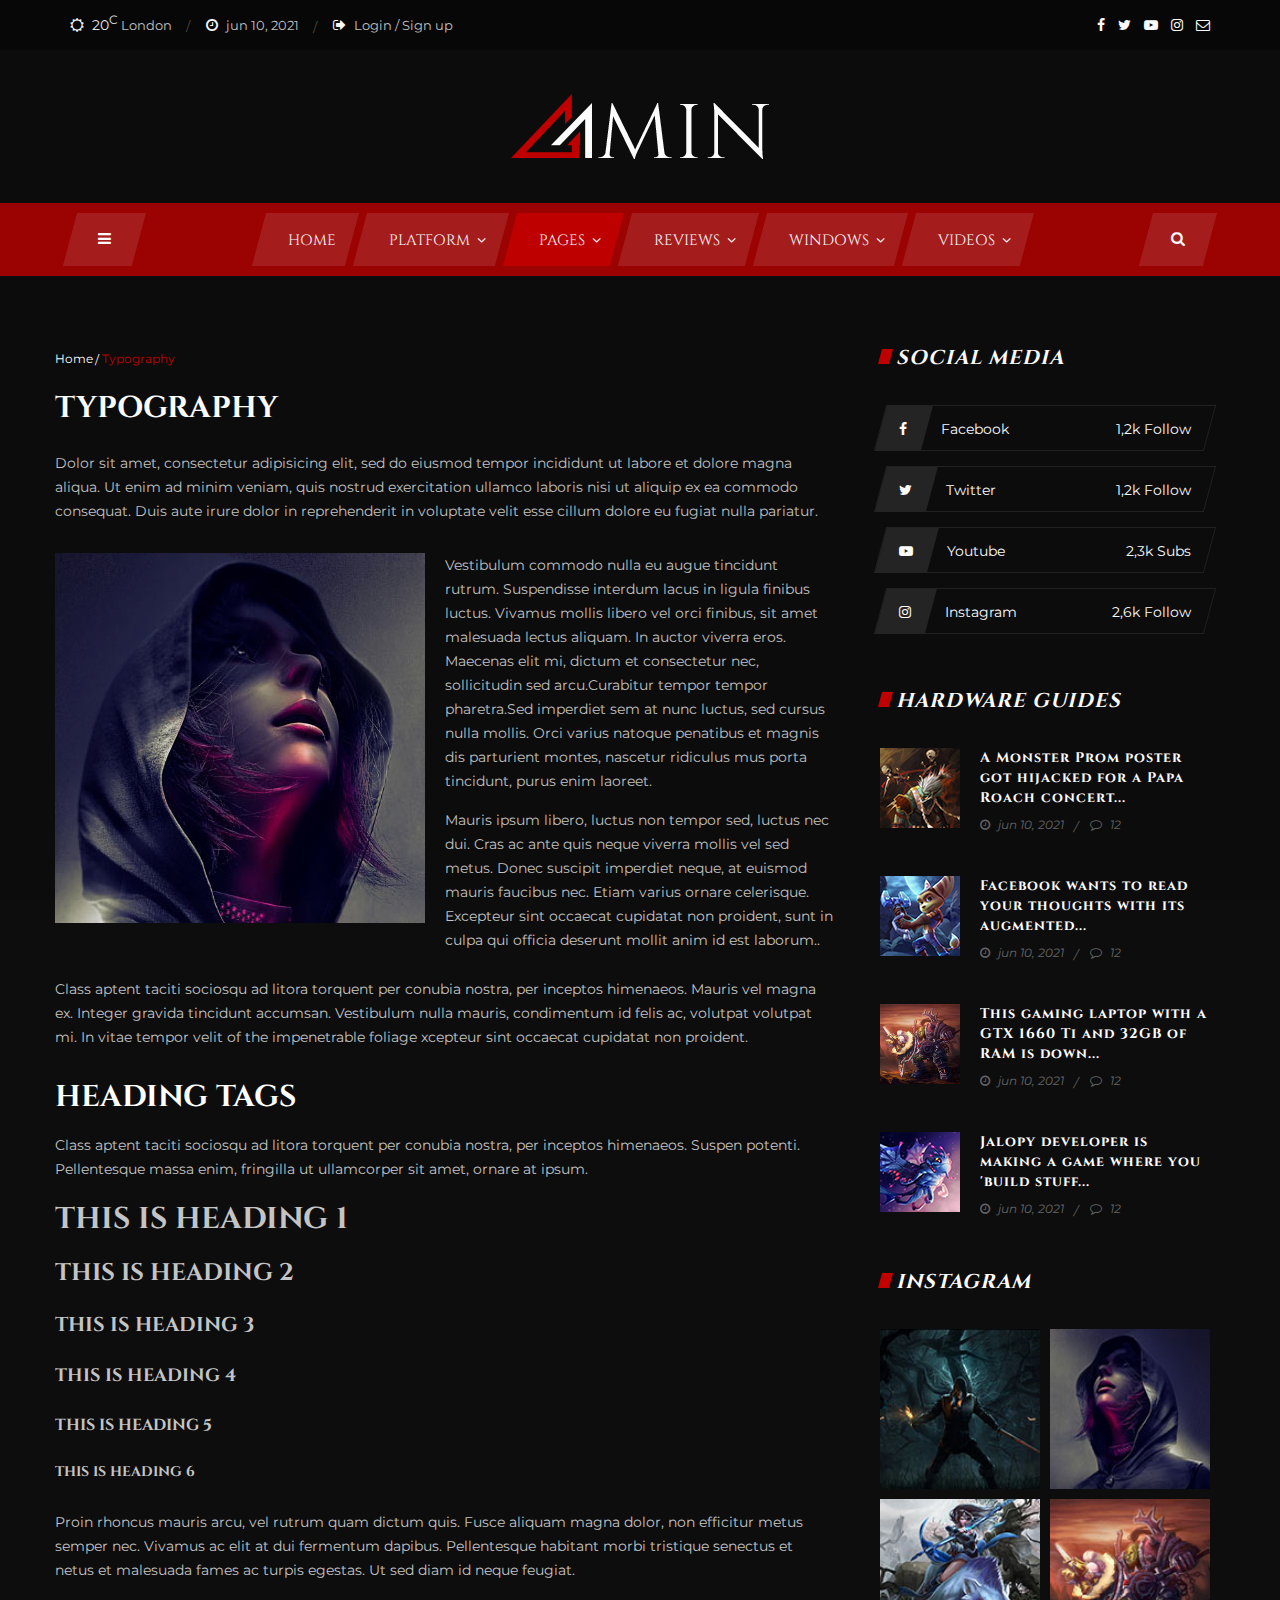
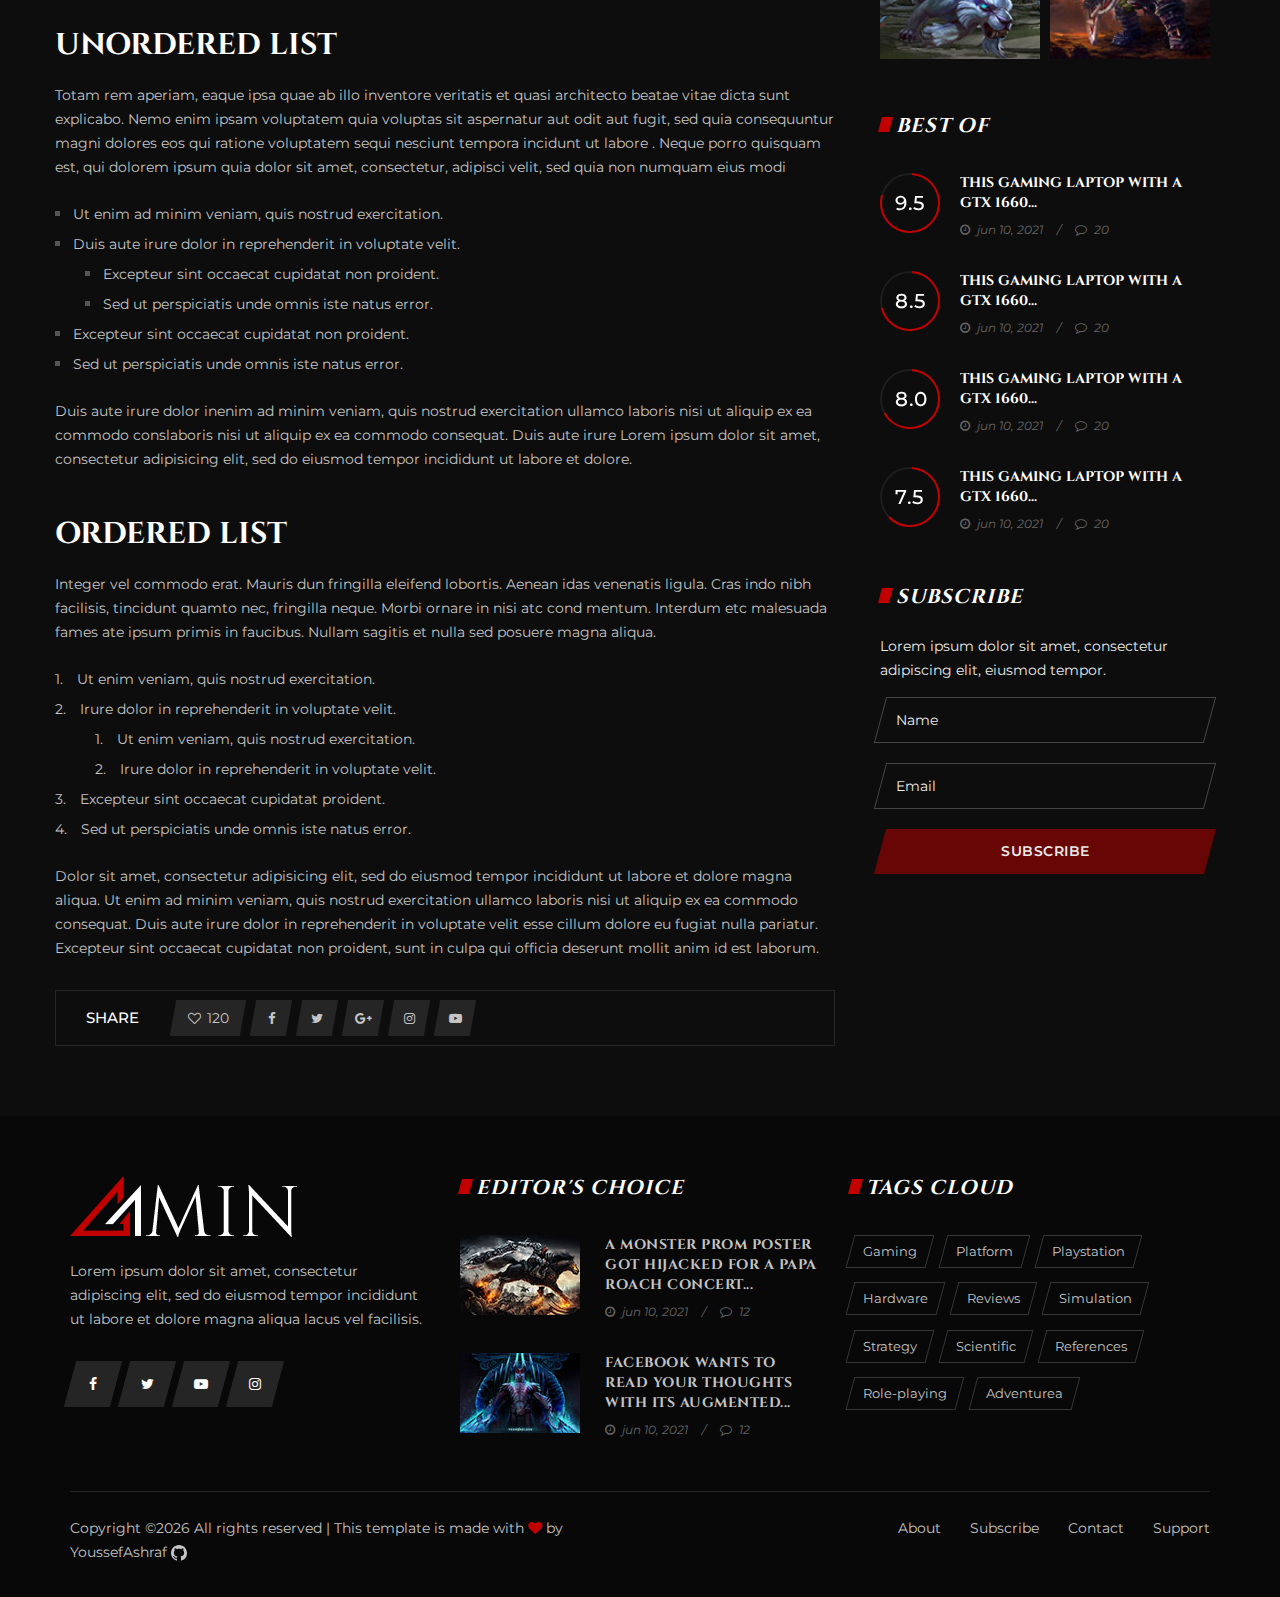
<file: typography.html>
<!DOCTYPE html>
<html lang="en">

<head>
    <meta charset="UTF-8">
    <meta name="description" content="Amin Template">
    <meta name="keywords" content="Amin, unica, creative, html">
    <meta name="viewport" content="width=device-width, initial-scale=1.0">
    <meta http-equiv="X-UA-Compatible" content="ie=edge">
    <title>Gamesite</title>

    <!-- Google Font -->
    <link href="https://fonts.googleapis.com/css?family=Montserrat:300,400,500,600,700,800,900&display=swap"
        rel="stylesheet">
    <link href="https://fonts.googleapis.com/css?family=Cinzel:400,700,900&display=swap" rel="stylesheet">

    <!-- Css Styles -->
    <link rel="stylesheet" href="css/bootstrap.min.css" type="text/css">
    <link rel="stylesheet" href="css/font-awesome.min.css" type="text/css">
    <link rel="stylesheet" href="css/elegant-icons.css" type="text/css">
    <link rel="stylesheet" href="css/owl.carousel.min.css" type="text/css">
    <link rel="stylesheet" href="css/barfiller.css" type="text/css">
    <link rel="stylesheet" href="css/magnific-popup.css" type="text/css">
    <link rel="stylesheet" href="css/slicknav.min.css" type="text/css">
    <link rel="stylesheet" href="css/style.css" type="text/css">
</head>

<body>
    <!-- Page Preloder -->
    <div id="preloder">
        <div class="loader"></div>
    </div>

    <!-- Humberger Menu Begin -->
    <div class="humberger-menu-overlay"></div>
    <div class="humberger-menu-wrapper">
        <div class="hw-logo">
            <a href="#"><img src="img/f-logo.png" alt=""></a>
        </div>
        <div class="hw-menu mobile-menu">
            <ul>
                <li><a href="./index.html">Home</a></li>
                <li><a href="#">Pages <i class="fa fa-angle-down"></i></a>
                    <ul class="dropdown">
                        <li><a href="./categories-list.html">Categories</a></li>
                        <li><a href="./categories-grid.html">Categories grid</a></li>
                        <li><a href="./typography.html">Typography</a></li>
                        <li><a href="./details-post-default.html">Post default</a></li>
                        <li><a href="./details-post-gallery.html">Post gallery</a></li>
                        <li><a href="./details-post-review.html">Post review</a></li>
                        <li><a href="./contact.html">Contact</a></li>
                    </ul>
                </li>
                <li><a href="#">Reviews <i class="fa fa-angle-down"></i></a>
                    <ul class="dropdown">
                        <li><a href="#">Playstation</a></li>
                        <li><a href="#">Windows</a></li>
                        <li><a href="#">Mobile</a></li>
                        <li><a href="#">Xbox</a></li>
                    </ul>
                </li>
                <li><a href="#">Windows <i class="fa fa-angle-down"></i></a>
                    <ul class="dropdown">
                        <li><a href="#">Playstation</a></li>
                        <li><a href="#">Windows</a></li>
                        <li><a href="#">Mobile</a></li>
                        <li><a href="#">Xbox</a></li>
                    </ul>
                </li>
                <li><a href="#">Videos <i class="fa fa-angle-down"></i></a>
                    <ul class="dropdown">
                        <li><a href="#">Playstation</a></li>
                        <li><a href="#">Windows</a></li>
                        <li><a href="#">Mobile</a></li>
                        <li><a href="#">Xbox</a></li>
                    </ul>
                </li>
            </ul>
        </div>
        <div id="mobile-menu-wrap"></div>
        <div class="hw-copyright">
            Copyright © 2021 YoussefAshraf Inc. All rights reserved
        </div>
        <div class="hw-social">
            <a href="#"><i class="fa fa-facebook"></i></a>
            <a href="#"><i class="fa fa-twitter"></i></a>
            <a href="#"><i class="fa fa-youtube-play"></i></a>
            <a href="#"><i class="fa fa-instagram"></i></a>
        </div>
        <div class="hw-insta-media">
            <div class="section-title">
                <h5>Instagram</h5>
            </div>
            <div class="insta-pic">
                <img src="img/instagram/ip-1.jpg" alt="">
                <img src="img/instagram/ip-2.jpg" alt="">
                <img src="img/instagram/ip-3.jpg" alt="">
                <img src="img/instagram/ip-4.jpg" alt="">
            </div>
        </div>
    </div>
    <!-- Humberger Menu End -->

    <!-- Header Section Begin -->
    <header class="header-section">
        <div class="ht-options">
            <div class="container">
                <div class="row">
                    <div class="col-lg-6 col-md-8">
                        <div class="ht-widget">
                            <ul>
                                <li><i class="fa fa-sun-o"></i> <span>20<sup>c</sup></span> London</li>
                                <li><i class="fa fa-clock-o"></i> jun 10, 2021</li>
                                <li class="signup-switch signup-open"><i class="fa fa-sign-out"></i> Login / Sign up
                                </li>
                            </ul>
                        </div>
                    </div>
                    <div class="col-lg-6 col-md-4">
                        <div class="ht-social">
                            <a href="#"><i class="fa fa-facebook"></i></a>
                            <a href="#"><i class="fa fa-twitter"></i></a>
                            <a href="#"><i class="fa fa-youtube-play"></i></a>
                            <a href="#"><i class="fa fa-instagram"></i></a>
                            <a href="#"><i class="fa fa-envelope-o"></i></a>
                        </div>
                    </div>
                </div>
            </div>
        </div>
        <div class="logo">
            <div class="container">
                <div class="row">
                    <div class="col-lg-12 text-center">
                        <a href="./index.html"><img src="img/logo.png" alt=""></a>
                    </div>
                </div>
            </div>
        </div>
        <div class="nav-options">
            <div class="container">
                <div class="humberger-menu humberger-open">
                    <i class="fa fa-bars"></i>
                </div>
                <div class="nav-search search-switch">
                    <i class="fa fa-search"></i>
                </div>
                <div class="nav-menu">
                    <ul>
                        <li><a href="./index.html"><span>Home</span></a></li>
                        <li class="mega-menu"><a href="#"><span>Platform <i class="fa fa-angle-down"></i></span></a>
                            <div class="megamenu-wrapper">
                                <ul class="mw-nav">
                                    <li><a href="#"><span>Playstation</span></a></li>
                                    <li><a href="#"><span>Windows</span></a></li>
                                    <li><a href="#"><span>Mobile</span></a></li>
                                    <li><a href="#"><span>Xbox</span></a></li>
                                </ul>
                                <div class="mw-post">
                                    <div class="mw-post-item">
                                        <div class="mw-pic">
                                            <img src="img/megamenu/mm-1.jpg" alt="">
                                        </div>
                                        <div class="mw-text">
                                            <h6><a href="#">A Monster Prom poster got hijacked for a Papa Roach
                                                    concert...</a></h6>
                                            <ul>
                                                <li><i class="fa fa-clock-o"></i> jun 10, 2021</li>
                                                <li><i class="fa fa-comment-o"></i> 12</li>
                                            </ul>
                                        </div>
                                    </div>
                                    <div class="mw-post-item">
                                        <div class="mw-pic">
                                            <img src="img/megamenu/mm-2.jpg" alt="">
                                        </div>
                                        <div class="mw-text">
                                            <h6><a href="#">A new Borderlands 3 trailer introduces Moze and her...</a>
                                            </h6>
                                            <ul>
                                                <li><i class="fa fa-clock-o"></i> jun 10, 2021</li>
                                                <li><i class="fa fa-comment-o"></i> 12</li>
                                            </ul>
                                        </div>
                                    </div>
                                    <div class="mw-post-item">
                                        <div class="mw-pic">
                                            <img src="img/megamenu/mm-3.jpg" alt="">
                                        </div>
                                        <div class="mw-text">
                                            <h6><a href="#">Teamfight Tactics is in chaos after today's patch...</a>
                                            </h6>
                                            <ul>
                                                <li><i class="fa fa-clock-o"></i> jun 10, 2021</li>
                                                <li><i class="fa fa-comment-o"></i> 12</li>
                                            </ul>
                                        </div>
                                    </div>
                                    <div class="mw-post-item">
                                        <div class="mw-pic">
                                            <img src="img/megamenu/mm-4.jpg" alt="">
                                        </div>
                                        <div class="mw-text">
                                            <h6><a href="#">Borderlands 2 dev explains why there's mysterious
                                                    boxes...</a></h6>
                                            <ul>
                                                <li><i class="fa fa-clock-o"></i> jun 10, 2021</li>
                                                <li><i class="fa fa-comment-o"></i> 12</li>
                                            </ul>
                                        </div>
                                    </div>
                                    <div class="mw-post-item">
                                        <div class="mw-pic">
                                            <img src="img/megamenu/mm-5.jpg" alt="">
                                        </div>
                                        <div class="mw-text">
                                            <h6><a href="#">Capcom asks select fans to test new Resident Evil game</a>
                                            </h6>
                                            <ul>
                                                <li><i class="fa fa-clock-o"></i> jun 10, 2021</li>
                                                <li><i class="fa fa-comment-o"></i> 12</li>
                                            </ul>
                                        </div>
                                    </div>
                                </div>
                            </div>
                        </li>
                        <li class="active"><a href="#"><span>Pages <i class="fa fa-angle-down"></i></span></a>
                            <ul class="dropdown">
                                <li><a href="./categories-list.html">Categories</a></li>
                                <li><a href="./categories-grid.html">Categories grid</a></li>
                                <li><a href="./typography.html">Typography</a></li>
                                <li><a href="./details-post-default.html">Post default</a></li>
                                <li><a href="./details-post-gallery.html">Post gallery</a></li>
                                <li><a href="./details-post-review.html">Post review</a></li>
                                <li><a href="./contact.html">Contact</a></li>
                            </ul>
                        </li>
                        <li><a href="#"><span>Reviews <i class="fa fa-angle-down"></i></span></a></li>
                        <li><a href="#"><span>Windows <i class="fa fa-angle-down"></i></span></a></li>
                        <li><a href="#"><span>Videos <i class="fa fa-angle-down"></i></span></a></li>
                    </ul>
                </div>
            </div>
        </div>
    </header>
    <!-- Header End -->

    <!-- Details Post Section Begin -->
    <section class="details-post-section spad">
        <div class="container">
            <div class="row">
                <div class="col-lg-8 p-0">
                    <div class="details-text typography-page">
                        <div class="dt-breadcrumb">
                            <div class="dt-bread-option">
                                <a href="#">Home</a>
                                <span>Typography</span>
                            </div>
                            <h3>TYPOGRAPHY</h3>
                        </div>
                        <div class="dt-desc">
                            <p>Dolor sit amet, consectetur adipisicing elit, sed do eiusmod tempor incididunt ut labore
                                et dolore magna aliqua. Ut enim ad minim veniam, quis nostrud exercitation ullamco
                                laboris nisi ut aliquip ex ea commodo consequat. Duis aute irure dolor in reprehenderit
                                in voluptate velit esse cillum dolore eu fugiat nulla pariatur.</p>
                        </div>
                        <div class="dt-pic-item">
                            <div class="dp-pic">
                                <img src="img/details/dp-p1.jpg" alt="">
                            </div>
                            <div class="dp-text">
                                <p>Vestibulum commodo nulla eu augue tincidunt rutrum. Suspendisse interdum lacus in
                                    ligula finibus luctus. Vivamus mollis libero vel orci finibus, sit amet malesuada
                                    lectus aliquam. In auctor viverra eros. Maecenas elit mi, dictum et consectetur nec,
                                    sollicitudin sed arcu.Curabitur tempor tempor pharetra.Sed imperdiet sem at nunc
                                    luctus, sed cursus nulla mollis. Orci varius natoque penatibus et magnis dis
                                    parturient montes, nascetur ridiculus mus porta tincidunt, purus enim laoreet.</p>
                                <p>Mauris ipsum libero, luctus non tempor sed, luctus nec dui. Cras ac ante quis neque
                                    viverra mollis vel sed metus. Donec suscipit imperdiet neque, at euismod mauris
                                    faucibus nec. Etiam varius ornare celerisque. Excepteur sint occaecat cupidatat non
                                    proident, sunt in culpa qui officia deserunt mollit anim id est laborum..</p>
                            </div>
                        </div>
                        <div class="dt-desc">
                            <p>Class aptent taciti sociosqu ad litora torquent per conubia nostra, per inceptos
                                himenaeos. Mauris vel magna ex. Integer gravida tincidunt accumsan. Vestibulum nulla
                                mauris, condimentum id felis ac, volutpat volutpat mi. In vitae tempor velit of the
                                impenetrable foliage xcepteur sint occaecat cupidatat non proident.</p>
                        </div>
                        <div class="dt-heading-tags">
                            <h3 class="title">Heading tags</h3>
                            <p>Class aptent taciti sociosqu ad litora torquent per conubia nostra, per inceptos
                                himenaeos. Suspen potenti. Pellentesque massa enim, fringilla ut ullamcorper sit amet,
                                ornare at ipsum.</p>
                            <div class="heading-list">
                                <h3>This is heading 1</h3>
                                <h4>This is heading 2</h4>
                                <h5 class="large-h5">This is heading 3</h5>
                                <h5>This is heading 4</h5>
                                <h6>This is heading 5</h6>
                                <h6 class="small-h6">This is heading 6</h6>
                            </div>
                            <p>Proin rhoncus mauris arcu, vel rutrum quam dictum quis. Fusce aliquam magna dolor, non
                                efficitur metus semper nec. Vivamus ac elit at dui fermentum dapibus. Pellentesque
                                habitant morbi tristique senectus et netus et malesuada fames ac turpis egestas. Ut sed
                                diam id neque feugiat.</p>
                        </div>
                        <div class="dt-listing unorder-list">
                            <h3>Unordered List</h3>
                            <p>Totam rem aperiam, eaque ipsa quae ab illo inventore veritatis et quasi architecto beatae
                                vitae dicta sunt explicabo. Nemo enim ipsam voluptatem quia voluptas sit aspernatur aut
                                odit aut fugit, sed quia consequuntur magni dolores eos qui ratione voluptatem sequi
                                nesciunt tempora incidunt ut labore . Neque porro quisquam est, qui dolorem ipsum quia
                                dolor sit amet, consectetur, adipisci velit, sed quia non numquam eius modi</p>
                            <ul>
                                <li>Ut enim ad minim veniam, quis nostrud exercitation. </li>
                                <li>Duis aute irure dolor in reprehenderit in voluptate velit.</li>
                                <li class="unorder-inner">Excepteur sint occaecat cupidatat non proident.</li>
                                <li class="unorder-inner">Sed ut perspiciatis unde omnis iste natus error.</li>
                                <li>Excepteur sint occaecat cupidatat non proident.</li>
                                <li>Sed ut perspiciatis unde omnis iste natus error.</li>
                            </ul>
                            <p>Duis aute irure dolor inenim ad minim veniam, quis nostrud exercitation ullamco laboris
                                nisi ut aliquip ex ea commodo conslaboris nisi ut aliquip ex ea commodo consequat. Duis
                                aute irure Lorem ipsum dolor sit amet, consectetur adipisicing elit, sed do eiusmod
                                tempor incididunt ut labore et dolore.</p>
                        </div>
                        <div class="dt-listing order-list">
                            <h3>Ordered List</h3>
                            <p>Integer vel commodo erat. Mauris dun fringilla eleifend lobortis. Aenean idas venenatis
                                ligula. Cras indo nibh facilisis, tincidunt quamto nec, fringilla neque. Morbi ornare in
                                nisi atc cond mentum. Interdum etc malesuada fames ate ipsum primis in faucibus. Nullam
                                sagitis et nulla sed posuere magna aliqua.</p>
                            <ul>
                                <li><span>1.</span> Ut enim veniam, quis nostrud exercitation.</li>
                                <li><span>2.</span> Irure dolor in reprehenderit in voluptate velit. </li>
                                <li class="order-inner"><span>1.</span> Ut enim veniam, quis nostrud exercitation.</li>
                                <li class="order-inner"><span>2.</span> Irure dolor in reprehenderit in voluptate velit.
                                </li>
                                <li><span>3.</span> Excepteur sint occaecat cupidatat proident.</li>
                                <li><span>4.</span> Sed ut perspiciatis unde omnis iste natus error.</li>
                            </ul>
                            <p>Dolor sit amet, consectetur adipisicing elit, sed do eiusmod tempor incididunt ut labore
                                et dolore magna aliqua. Ut enim ad minim veniam, quis nostrud exercitation ullamco
                                laboris nisi ut aliquip ex ea commodo consequat. Duis aute irure dolor in reprehenderit
                                in voluptate velit esse cillum dolore eu fugiat nulla pariatur. Excepteur sint occaecat
                                cupidatat non proident, sunt in culpa qui officia deserunt mollit anim id est laborum.
                            </p>
                        </div>
                        <div class="dt-share">
                            <div class="ds-title">Share</div>
                            <div class="ds-links">
                                <a href="#" class="wide"><i class="fa fa-heart-o"></i><span>120</span></a>
                                <a href="#"><i class="fa fa-facebook"></i></a>
                                <a href="#"><i class="fa fa-twitter"></i></a>
                                <a href="#"><i class="fa fa-google-plus"></i></a>
                                <a href="#"><i class="fa fa-instagram"></i></a>
                                <a href="#"><i class="fa fa-youtube-play"></i></a>
                            </div>
                        </div>
                    </div>
                </div>
                <div class="col-lg-4 col-md-7">
                    <div class="sidebar-option">
                        <div class="social-media">
                            <div class="section-title">
                                <h5>Social media</h5>
                            </div>
                            <ul>
                                <li>
                                    <div class="sm-icon"><i class="fa fa-facebook"></i></div>
                                    <span>Facebook</span>
                                    <div class="follow">1,2k Follow</div>
                                </li>
                                <li>
                                    <div class="sm-icon"><i class="fa fa-twitter"></i></div>
                                    <span>Twitter</span>
                                    <div class="follow">1,2k Follow</div>
                                </li>
                                <li>
                                    <div class="sm-icon"><i class="fa fa-youtube-play"></i></div>
                                    <span>Youtube</span>
                                    <div class="follow">2,3k Subs</div>
                                </li>
                                <li>
                                    <div class="sm-icon"><i class="fa fa-instagram"></i></div>
                                    <span>Instagram</span>
                                    <div class="follow">2,6k Follow</div>
                                </li>
                            </ul>
                        </div>
                        <div class="hardware-guides">
                            <div class="section-title">
                                <h5>Hardware guides</h5>
                            </div>
                            <div class="trending-item">
                                <div class="ti-pic">
                                    <img src="img/trending/trending-5.jpg" alt="">
                                </div>
                                <div class="ti-text">
                                    <h6><a href="#">A Monster Prom poster got hijacked for a Papa Roach concert...</a>
                                    </h6>
                                    <ul>
                                        <li><i class="fa fa-clock-o"></i> jun 10, 2021</li>
                                        <li><i class="fa fa-comment-o"></i> 12</li>
                                    </ul>
                                </div>
                            </div>
                            <div class="trending-item">
                                <div class="ti-pic">
                                    <img src="img/trending/trending-6.jpg" alt="">
                                </div>
                                <div class="ti-text">
                                    <h6><a href="#">Facebook wants to read your thoughts with its augmented...</a></h6>
                                    <ul>
                                        <li><i class="fa fa-clock-o"></i> jun 10, 2021</li>
                                        <li><i class="fa fa-comment-o"></i> 12</li>
                                    </ul>
                                </div>
                            </div>
                            <div class="trending-item">
                                <div class="ti-pic">
                                    <img src="img/trending/trending-7.jpg" alt="">
                                </div>
                                <div class="ti-text">
                                    <h6><a href="#">This gaming laptop with a GTX 1660 Ti and 32GB of RAM is down...</a>
                                    </h6>
                                    <ul>
                                        <li><i class="fa fa-clock-o"></i> jun 10, 2021</li>
                                        <li><i class="fa fa-comment-o"></i> 12</li>
                                    </ul>
                                </div>
                            </div>
                            <div class="trending-item">
                                <div class="ti-pic">
                                    <img src="img/trending/trending-8.jpg" alt="">
                                </div>
                                <div class="ti-text">
                                    <h6><a href="#">Jalopy developer is making a game where you 'build stuff...</a></h6>
                                    <ul>
                                        <li><i class="fa fa-clock-o"></i> jun 10, 2021</li>
                                        <li><i class="fa fa-comment-o"></i> 12</li>
                                    </ul>
                                </div>
                            </div>
                        </div>
                        <div class="insta-media">
                            <div class="section-title">
                                <h5>Instagram</h5>
                            </div>
                            <div class="insta-pic">
                                <img src="img/instagram/ip-1.jpg" alt="">
                                <img src="img/instagram/ip-2.jpg" alt="">
                                <img src="img/instagram/ip-3.jpg" alt="">
                                <img src="img/instagram/ip-4.jpg" alt="">
                            </div>
                        </div>
                        <div class="best-of-post">
                            <div class="section-title">
                                <h5>Best of</h5>
                            </div>
                            <div class="bp-item">
                                <div class="bp-loader">
                                    <div class="loader-circle-wrap">
                                        <div class="loader-circle">
                                            <span class="circle-progress-1" data-cpid="id-1" data-cpvalue="95"
                                                data-cpcolor="#c20000"></span>
                                            <div class="review-point">9.5</div>
                                        </div>
                                    </div>
                                </div>
                                <div class="bp-text">
                                    <h6><a href="#">This gaming laptop with a GTX 1660...</a></h6>
                                    <ul>
                                        <li><i class="fa fa-clock-o"></i> jun 10, 2021</li>
                                        <li><i class="fa fa-comment-o"></i> 20</li>
                                    </ul>
                                </div>
                            </div>
                            <div class="bp-item">
                                <div class="bp-loader">
                                    <div class="loader-circle-wrap">
                                        <div class="loader-circle">
                                            <span class="circle-progress-1" data-cpid="id-2" data-cpvalue="85"
                                                data-cpcolor="#c20000"></span>
                                            <div class="review-point">8.5</div>
                                        </div>
                                    </div>
                                </div>
                                <div class="bp-text">
                                    <h6><a href="#">This gaming laptop with a GTX 1660...</a></h6>
                                    <ul>
                                        <li><i class="fa fa-clock-o"></i> jun 10, 2021</li>
                                        <li><i class="fa fa-comment-o"></i> 20</li>
                                    </ul>
                                </div>
                            </div>
                            <div class="bp-item">
                                <div class="bp-loader">
                                    <div class="loader-circle-wrap">
                                        <div class="loader-circle">
                                            <span class="circle-progress-1" data-cpid="id-3" data-cpvalue="80"
                                                data-cpcolor="#c20000"></span>
                                            <div class="review-point">8.0</div>
                                        </div>
                                    </div>
                                </div>
                                <div class="bp-text">
                                    <h6><a href="#">This gaming laptop with a GTX 1660...</a></h6>
                                    <ul>
                                        <li><i class="fa fa-clock-o"></i> jun 10, 2021</li>
                                        <li><i class="fa fa-comment-o"></i> 20</li>
                                    </ul>
                                </div>
                            </div>
                            <div class="bp-item">
                                <div class="bp-loader">
                                    <div class="loader-circle-wrap">
                                        <div class="loader-circle">
                                            <span class="circle-progress-1" data-cpid="id-4" data-cpvalue="75"
                                                data-cpcolor="#c20000"></span>
                                            <div class="review-point">7.5</div>
                                        </div>
                                    </div>
                                </div>
                                <div class="bp-text">
                                    <h6><a href="#">This gaming laptop with a GTX 1660...</a></h6>
                                    <ul>
                                        <li><i class="fa fa-clock-o"></i> jun 10, 2021</li>
                                        <li><i class="fa fa-comment-o"></i> 20</li>
                                    </ul>
                                </div>
                            </div>
                        </div>
                        <div class="subscribe-option">
                            <div class="section-title">
                                <h5>Subscribe</h5>
                            </div>
                            <p>Lorem ipsum dolor sit amet, consectetur adipiscing elit, eiusmod tempor.</p>
                            <form action="#">
                                <input type="text" placeholder="Name">
                                <input type="text" placeholder="Email">
                                <button type="submit"><span>Subscribe</span></button>
                            </form>
                        </div>
                    </div>
                </div>
            </div>
        </div>
    </section>
    <!-- Details Post Section End -->

    <!-- Footer Section Begin -->
    <footer class="footer-section">
        <div class="container">
            <div class="row">
                <div class="col-lg-4">
                    <div class="footer-about">
                        <div class="fa-logo">
                            <a href="#"><img src="img/f-logo.png" alt=""></a>
                        </div>
                        <p>Lorem ipsum dolor sit amet, consectetur adipiscing elit, sed do eiusmod tempor incididunt ut
                            labore et dolore magna aliqua lacus vel facilisis.</p>
                        <div class="fa-social">
                            <a href="#"><i class="fa fa-facebook"></i></a>
                            <a href="#"><i class="fa fa-twitter"></i></a>
                            <a href="#"><i class="fa fa-youtube-play"></i></a>
                            <a href="#"><i class="fa fa-instagram"></i></a>
                        </div>
                    </div>
                </div>
                <div class="col-lg-4 col-md-6">
                    <div class="editor-choice">
                        <div class="section-title">
                            <h5>Editor's Choice</h5>
                        </div>
                        <div class="ec-item">
                            <div class="ec-pic">
                                <img src="img/trending/editor-1.jpg" alt="">
                            </div>
                            <div class="ec-text">
                                <h6><a href="#">A Monster Prom poster got hijacked for a Papa Roach concert...</a>
                                </h6>
                                <ul>
                                    <li><i class="fa fa-clock-o"></i> jun 10, 2021</li>
                                    <li><i class="fa fa-comment-o"></i> 12</li>
                                </ul>
                            </div>
                        </div>
                        <div class="ec-item">
                            <div class="ec-pic">
                                <img src="img/trending/editor-2.jpg" alt="">
                            </div>
                            <div class="ec-text">
                                <h6><a href="#">Facebook wants to read your thoughts with its augmented...</a>
                                </h6>
                                <ul>
                                    <li><i class="fa fa-clock-o"></i> jun 10, 2021</li>
                                    <li><i class="fa fa-comment-o"></i> 12</li>
                                </ul>
                            </div>
                        </div>
                    </div>
                </div>
                <div class="col-lg-4 col-md-6">
                    <div class="tags-cloud">
                        <div class="section-title">
                            <h5>Tags Cloud</h5>
                        </div>
                        <div class="tag-list">
                            <a href="#"><span>Gaming</span></a>
                            <a href="#"><span>Platform</span></a>
                            <a href="#"><span>Playstation</span></a>
                            <a href="#"><span>Hardware</span></a>
                            <a href="#"><span>Reviews</span></a>
                            <a href="#"><span>Simulation</span></a>
                            <a href="#"><span>Strategy</span></a>
                            <a href="#"><span>Scientific</span></a>
                            <a href="#"><span>References</span></a>
                            <a href="#"><span>Role-playing</span></a>
                            <a href="#"><span>Adventurea</span></a>
                        </div>
                    </div>
                </div>
            </div>
            <div class="copyright-area">
                <div class="row">
                    <div class="col-lg-6">
                        <div class="ca-text">
                            <p>
                           
                                Copyright &copy;<script>
                                    document.write(new Date().getFullYear());
                                </script> All rights reserved | This template is made with <i class="fa fa-heart"
                                    aria-hidden="true"></i> by <a href="https://github.com/Youssef-ashraf-ramadan"
                                    target="_blank">YoussefAshraf <svg xmlns="http://www.w3.org/2000/svg" width="16" height="16" fill="currentColor" class="bi bi-github" viewBox="0 0 16 16">
                                        <path d="M8 0C3.58 0 0 3.58 0 8c0 3.54 2.29 6.53 5.47 7.59.4.07.55-.17.55-.38 0-.19-.01-.82-.01-1.49-2.01.37-2.53-.49-2.69-.94-.09-.23-.48-.94-.82-1.13-.28-.15-.68-.52-.01-.53.63-.01 1.08.58 1.23.82.72 1.21 1.87.87 2.33.66.07-.52.28-.87.51-1.07-1.78-.2-3.64-.89-3.64-3.95 0-.87.31-1.59.82-2.15-.08-.2-.36-1.02.08-2.12 0 0 .67-.21 2.2.82.64-.18 1.32-.27 2-.27.68 0 1.36.09 2 .27 1.53-1.04 2.2-.82 2.2-.82.44 1.1.16 1.92.08 2.12.51.56.82 1.27.82 2.15 0 3.07-1.87 3.75-3.65 3.95.29.25.54.73.54 1.48 0 1.07-.01 1.93-.01 2.2 0 .21.15.46.55.38A8.012 8.012 0 0 0 16 8c0-4.42-3.58-8-8-8z"/>
                                      </svg></a>
                           
                            </p>
                        </div>
                    </div>
                    <div class="col-lg-6">
                        <div class="ca-links">
                            <a href="#">About</a>
                            <a href="#">Subscribe</a>
                            <a href="#">Contact</a>
                            <a href="#">Support</a>
                        </div>
                    </div>
                </div>
            </div>
        </div>
    </footer>
    <!-- Footer Section End -->

    <!-- Sign Up Section Begin -->
    <div class="signup-section">
        <div class="signup-close"><i class="fa fa-close"></i></div>
        <div class="signup-text">
            <div class="container">
                <div class="signup-title">
                    <h2>Sign up</h2>
                    <p>Fill out the form below to recieve a free and confidential</p>
                </div>
                <form action="#" class="signup-form">
                    <div class="sf-input-list">
                        <input type="text" class="input-value" placeholder="User Name*">
                        <input type="text" class="input-value" placeholder="Password">
                        <input type="text" class="input-value" placeholder="Confirm Password">
                        <input type="text" class="input-value" placeholder="Email Address">
                        <input type="text" class="input-value" placeholder="Full Name">
                    </div>
                    <div class="radio-check">
                        <label for="rc-agree">I agree with the term & conditions
                            <input type="checkbox" id="rc-agree">
                            <span class="checkbox"></span>
                        </label>
                    </div>
                    <button type="submit"><span>REGISTER NOW</span></button>
                </form>
            </div>
        </div>
    </div>
    <!-- Sign Up Section End -->

    <!-- Search model Begin -->
    <div class="search-model">
        <div class="h-100 d-flex align-items-center justify-content-center">
            <div class="search-close-switch">+</div>
            <form class="search-model-form">
                <input type="text" id="search-input" placeholder="Search here.....">
            </form>
        </div>
    </div>
    <!-- Search model end -->

    <!-- Js Plugins -->
    <script src="js/jquery-3.3.1.min.js"></script>
    <script src="js/bootstrap.min.js"></script>
    <script src="js/jquery.magnific-popup.min.js"></script>
    <script src="js/circle-progress.min.js"></script>
    <script src="js/jquery.barfiller.js"></script>
    <script src="js/jquery.slicknav.js"></script>
    <script src="js/owl.carousel.min.js"></script>
    <script src="js/main.js"></script>
</body>

</html>
</file>
<file: css/elegant-icons.css>
@font-face {
	font-family: 'ElegantIcons';
	src:url('../fonts/ElegantIcons.eot');
	src:url('../fonts/ElegantIcons.eot?#iefix') format('embedded-opentype'),
		url('../fonts/ElegantIcons.woff') format('woff'),
		url('../fonts/ElegantIcons.ttf') format('truetype'),
		url('../fonts/ElegantIcons.svg#ElegantIcons') format('svg');
	font-weight: normal;
	font-style: normal;
}

/* Use the following CSS code if you want to use data attributes for inserting your icons */
[data-icon]:before {
	font-family: 'ElegantIcons';
	content: attr(data-icon);
	speak: none;
	font-weight: normal;
	font-variant: normal;
	text-transform: none;
	line-height: 1;
	-webkit-font-smoothing: antialiased;
	-moz-osx-font-smoothing: grayscale;
}

/* Use the following CSS code if you want to have a class per icon */
/*
Instead of a list of all class selectors,
you can use the generic selector below, but it's slower:
[class*="your-class-prefix"] {
*/
.arrow_up, .arrow_down, .arrow_left, .arrow_right, .arrow_left-up, .arrow_right-up, .arrow_right-down, .arrow_left-down, .arrow-up-down, .arrow_up-down_alt, .arrow_left-right_alt, .arrow_left-right, .arrow_expand_alt2, .arrow_expand_alt, .arrow_condense, .arrow_expand, .arrow_move, .arrow_carrot-up, .arrow_carrot-down, .arrow_carrot-left, .arrow_carrot-right, .arrow_carrot-2up, .arrow_carrot-2down, .arrow_carrot-2left, .arrow_carrot-2right, .arrow_carrot-up_alt2, .arrow_carrot-down_alt2, .arrow_carrot-left_alt2, .arrow_carrot-right_alt2, .arrow_carrot-2up_alt2, .arrow_carrot-2down_alt2, .arrow_carrot-2left_alt2, .arrow_carrot-2right_alt2, .arrow_triangle-up, .arrow_triangle-down, .arrow_triangle-left, .arrow_triangle-right, .arrow_triangle-up_alt2, .arrow_triangle-down_alt2, .arrow_triangle-left_alt2, .arrow_triangle-right_alt2, .arrow_back, .icon_minus-06, .icon_plus, .icon_close, .icon_check, .icon_minus_alt2, .icon_plus_alt2, .icon_close_alt2, .icon_check_alt2, .icon_zoom-out_alt, .icon_zoom-in_alt, .icon_search, .icon_box-empty, .icon_box-selected, .icon_minus-box, .icon_plus-box, .icon_box-checked, .icon_circle-empty, .icon_circle-slelected, .icon_stop_alt2, .icon_stop, .icon_pause_alt2, .icon_pause, .icon_menu, .icon_menu-square_alt2, .icon_menu-circle_alt2, .icon_ul, .icon_ol, .icon_adjust-horiz, .icon_adjust-vert, .icon_document_alt, .icon_documents_alt, .icon_pencil, .icon_pencil-edit_alt, .icon_pencil-edit, .icon_folder-alt, .icon_folder-open_alt, .icon_folder-add_alt, .icon_info_alt, .icon_error-oct_alt, .icon_error-circle_alt, .icon_error-triangle_alt, .icon_question_alt2, .icon_question, .icon_comment_alt, .icon_chat_alt, .icon_vol-mute_alt, .icon_volume-low_alt, .icon_volume-high_alt, .icon_quotations, .icon_quotations_alt2, .icon_clock_alt, .icon_lock_alt, .icon_lock-open_alt, .icon_key_alt, .icon_cloud_alt, .icon_cloud-upload_alt, .icon_cloud-download_alt, .icon_image, .icon_images, .icon_lightbulb_alt, .icon_gift_alt, .icon_house_alt, .icon_genius, .icon_mobile, .icon_tablet, .icon_laptop, .icon_desktop, .icon_camera_alt, .icon_mail_alt, .icon_cone_alt, .icon_ribbon_alt, .icon_bag_alt, .icon_creditcard, .icon_cart_alt, .icon_paperclip, .icon_tag_alt, .icon_tags_alt, .icon_trash_alt, .icon_cursor_alt, .icon_mic_alt, .icon_compass_alt, .icon_pin_alt, .icon_pushpin_alt, .icon_map_alt, .icon_drawer_alt, .icon_toolbox_alt, .icon_book_alt, .icon_calendar, .icon_film, .icon_table, .icon_contacts_alt, .icon_headphones, .icon_lifesaver, .icon_piechart, .icon_refresh, .icon_link_alt, .icon_link, .icon_loading, .icon_blocked, .icon_archive_alt, .icon_heart_alt, .icon_star_alt, .icon_star-half_alt, .icon_star, .icon_star-half, .icon_tools, .icon_tool, .icon_cog, .icon_cogs, .arrow_up_alt, .arrow_down_alt, .arrow_left_alt, .arrow_right_alt, .arrow_left-up_alt, .arrow_right-up_alt, .arrow_right-down_alt, .arrow_left-down_alt, .arrow_condense_alt, .arrow_expand_alt3, .arrow_carrot_up_alt, .arrow_carrot-down_alt, .arrow_carrot-left_alt, .arrow_carrot-right_alt, .arrow_carrot-2up_alt, .arrow_carrot-2dwnn_alt, .arrow_carrot-2left_alt, .arrow_carrot-2right_alt, .arrow_triangle-up_alt, .arrow_triangle-down_alt, .arrow_triangle-left_alt, .arrow_triangle-right_alt, .icon_minus_alt, .icon_plus_alt, .icon_close_alt, .icon_check_alt, .icon_zoom-out, .icon_zoom-in, .icon_stop_alt, .icon_menu-square_alt, .icon_menu-circle_alt, .icon_document, .icon_documents, .icon_pencil_alt, .icon_folder, .icon_folder-open, .icon_folder-add, .icon_folder_upload, .icon_folder_download, .icon_info, .icon_error-circle, .icon_error-oct, .icon_error-triangle, .icon_question_alt, .icon_comment, .icon_chat, .icon_vol-mute, .icon_volume-low, .icon_volume-high, .icon_quotations_alt, .icon_clock, .icon_lock, .icon_lock-open, .icon_key, .icon_cloud, .icon_cloud-upload, .icon_cloud-download, .icon_lightbulb, .icon_gift, .icon_house, .icon_camera, .icon_mail, .icon_cone, .icon_ribbon, .icon_bag, .icon_cart, .icon_tag, .icon_tags, .icon_trash, .icon_cursor, .icon_mic, .icon_compass, .icon_pin, .icon_pushpin, .icon_map, .icon_drawer, .icon_toolbox, .icon_book, .icon_contacts, .icon_archive, .icon_heart, .icon_profile, .icon_group, .icon_grid-2x2, .icon_grid-3x3, .icon_music, .icon_pause_alt, .icon_phone, .icon_upload, .icon_download, .social_facebook, .social_twitter, .social_pinterest, .social_googleplus, .social_tumblr, .social_tumbleupon, .social_wordpress, .social_instagram, .social_dribbble, .social_vimeo, .social_linkedin, .social_rss, .social_deviantart, .social_share, .social_myspace, .social_skype, .social_youtube, .social_picassa, .social_googledrive, .social_flickr, .social_blogger, .social_spotify, .social_delicious, .social_facebook_circle, .social_twitter_circle, .social_pinterest_circle, .social_googleplus_circle, .social_tumblr_circle, .social_stumbleupon_circle, .social_wordpress_circle, .social_instagram_circle, .social_dribbble_circle, .social_vimeo_circle, .social_linkedin_circle, .social_rss_circle, .social_deviantart_circle, .social_share_circle, .social_myspace_circle, .social_skype_circle, .social_youtube_circle, .social_picassa_circle, .social_googledrive_alt2, .social_flickr_circle, .social_blogger_circle, .social_spotify_circle, .social_delicious_circle, .social_facebook_square, .social_twitter_square, .social_pinterest_square, .social_googleplus_square, .social_tumblr_square, .social_stumbleupon_square, .social_wordpress_square, .social_instagram_square, .social_dribbble_square, .social_vimeo_square, .social_linkedin_square, .social_rss_square, .social_deviantart_square, .social_share_square, .social_myspace_square, .social_skype_square, .social_youtube_square, .social_picassa_square, .social_googledrive_square, .social_flickr_square, .social_blogger_square, .social_spotify_square, .social_delicious_square, .icon_printer, .icon_calulator, .icon_building, .icon_floppy, .icon_drive, .icon_search-2, .icon_id, .icon_id-2, .icon_puzzle, .icon_like, .icon_dislike, .icon_mug, .icon_currency, .icon_wallet, .icon_pens, .icon_easel, .icon_flowchart, .icon_datareport, .icon_briefcase, .icon_shield, .icon_percent, .icon_globe, .icon_globe-2, .icon_target, .icon_hourglass, .icon_balance, .icon_rook, .icon_printer-alt, .icon_calculator_alt, .icon_building_alt, .icon_floppy_alt, .icon_drive_alt, .icon_search_alt, .icon_id_alt, .icon_id-2_alt, .icon_puzzle_alt, .icon_like_alt, .icon_dislike_alt, .icon_mug_alt, .icon_currency_alt, .icon_wallet_alt, .icon_pens_alt, .icon_easel_alt, .icon_flowchart_alt, .icon_datareport_alt, .icon_briefcase_alt, .icon_shield_alt, .icon_percent_alt, .icon_globe_alt, .icon_clipboard {
	font-family: 'ElegantIcons';
	speak: none;
	font-style: normal;
	font-weight: normal;
	font-variant: normal;
	text-transform: none;
	line-height: 1;
	-webkit-font-smoothing: antialiased;
}
.arrow_up:before {
	content: "\21";
}
.arrow_down:before {
	content: "\22";
}
.arrow_left:before {
	content: "\23";
}
.arrow_right:before {
	content: "\24";
}
.arrow_left-up:before {
	content: "\25";
}
.arrow_right-up:before {
	content: "\26";
}
.arrow_right-down:before {
	content: "\27";
}
.arrow_left-down:before {
	content: "\28";
}
.arrow-up-down:before {
	content: "\29";
}
.arrow_up-down_alt:before {
	content: "\2a";
}
.arrow_left-right_alt:before {
	content: "\2b";
}
.arrow_left-right:before {
	content: "\2c";
}
.arrow_expand_alt2:before {
	content: "\2d";
}
.arrow_expand_alt:before {
	content: "\2e";
}
.arrow_condense:before {
	content: "\2f";
}
.arrow_expand:before {
	content: "\30";
}
.arrow_move:before {
	content: "\31";
}
.arrow_carrot-up:before {
	content: "\32";
}
.arrow_carrot-down:before {
	content: "\33";
}
.arrow_carrot-left:before {
	content: "\34";
}
.arrow_carrot-right:before {
	content: "\35";
}
.arrow_carrot-2up:before {
	content: "\36";
}
.arrow_carrot-2down:before {
	content: "\37";
}
.arrow_carrot-2left:before {
	content: "\38";
}
.arrow_carrot-2right:before {
	content: "\39";
}
.arrow_carrot-up_alt2:before {
	content: "\3a";
}
.arrow_carrot-down_alt2:before {
	content: "\3b";
}
.arrow_carrot-left_alt2:before {
	content: "\3c";
}
.arrow_carrot-right_alt2:before {
	content: "\3d";
}
.arrow_carrot-2up_alt2:before {
	content: "\3e";
}
.arrow_carrot-2down_alt2:before {
	content: "\3f";
}
.arrow_carrot-2left_alt2:before {
	content: "\40";
}
.arrow_carrot-2right_alt2:before {
	content: "\41";
}
.arrow_triangle-up:before {
	content: "\42";
}
.arrow_triangle-down:before {
	content: "\43";
}
.arrow_triangle-left:before {
	content: "\44";
}
.arrow_triangle-right:before {
	content: "\45";
}
.arrow_triangle-up_alt2:before {
	content: "\46";
}
.arrow_triangle-down_alt2:before {
	content: "\47";
}
.arrow_triangle-left_alt2:before {
	content: "\48";
}
.arrow_triangle-right_alt2:before {
	content: "\49";
}
.arrow_back:before {
	content: "\4a";
}
.icon_minus-06:before {
	content: "\4b";
}
.icon_plus:before {
	content: "\4c";
}
.icon_close:before {
	content: "\4d";
}
.icon_check:before {
	content: "\4e";
}
.icon_minus_alt2:before {
	content: "\4f";
}
.icon_plus_alt2:before {
	content: "\50";
}
.icon_close_alt2:before {
	content: "\51";
}
.icon_check_alt2:before {
	content: "\52";
}
.icon_zoom-out_alt:before {
	content: "\53";
}
.icon_zoom-in_alt:before {
	content: "\54";
}
.icon_search:before {
	content: "\55";
}
.icon_box-empty:before {
	content: "\56";
}
.icon_box-selected:before {
	content: "\57";
}
.icon_minus-box:before {
	content: "\58";
}
.icon_plus-box:before {
	content: "\59";
}
.icon_box-checked:before {
	content: "\5a";
}
.icon_circle-empty:before {
	content: "\5b";
}
.icon_circle-slelected:before {
	content: "\5c";
}
.icon_stop_alt2:before {
	content: "\5d";
}
.icon_stop:before {
	content: "\5e";
}
.icon_pause_alt2:before {
	content: "\5f";
}
.icon_pause:before {
	content: "\60";
}
.icon_menu:before {
	content: "\61";
}
.icon_menu-square_alt2:before {
	content: "\62";
}
.icon_menu-circle_alt2:before {
	content: "\63";
}
.icon_ul:before {
	content: "\64";
}
.icon_ol:before {
	content: "\65";
}
.icon_adjust-horiz:before {
	content: "\66";
}
.icon_adjust-vert:before {
	content: "\67";
}
.icon_document_alt:before {
	content: "\68";
}
.icon_documents_alt:before {
	content: "\69";
}
.icon_pencil:before {
	content: "\6a";
}
.icon_pencil-edit_alt:before {
	content: "\6b";
}
.icon_pencil-edit:before {
	content: "\6c";
}
.icon_folder-alt:before {
	content: "\6d";
}
.icon_folder-open_alt:before {
	content: "\6e";
}
.icon_folder-add_alt:before {
	content: "\6f";
}
.icon_info_alt:before {
	content: "\70";
}
.icon_error-oct_alt:before {
	content: "\71";
}
.icon_error-circle_alt:before {
	content: "\72";
}
.icon_error-triangle_alt:before {
	content: "\73";
}
.icon_question_alt2:before {
	content: "\74";
}
.icon_question:before {
	content: "\75";
}
.icon_comment_alt:before {
	content: "\76";
}
.icon_chat_alt:before {
	content: "\77";
}
.icon_vol-mute_alt:before {
	content: "\78";
}
.icon_volume-low_alt:before {
	content: "\79";
}
.icon_volume-high_alt:before {
	content: "\7a";
}
.icon_quotations:before {
	content: "\7b";
}
.icon_quotations_alt2:before {
	content: "\7c";
}
.icon_clock_alt:before {
	content: "\7d";
}
.icon_lock_alt:before {
	content: "\7e";
}
.icon_lock-open_alt:before {
	content: "\e000";
}
.icon_key_alt:before {
	content: "\e001";
}
.icon_cloud_alt:before {
	content: "\e002";
}
.icon_cloud-upload_alt:before {
	content: "\e003";
}
.icon_cloud-download_alt:before {
	content: "\e004";
}
.icon_image:before {
	content: "\e005";
}
.icon_images:before {
	content: "\e006";
}
.icon_lightbulb_alt:before {
	content: "\e007";
}
.icon_gift_alt:before {
	content: "\e008";
}
.icon_house_alt:before {
	content: "\e009";
}
.icon_genius:before {
	content: "\e00a";
}
.icon_mobile:before {
	content: "\e00b";
}
.icon_tablet:before {
	content: "\e00c";
}
.icon_laptop:before {
	content: "\e00d";
}
.icon_desktop:before {
	content: "\e00e";
}
.icon_camera_alt:before {
	content: "\e00f";
}
.icon_mail_alt:before {
	content: "\e010";
}
.icon_cone_alt:before {
	content: "\e011";
}
.icon_ribbon_alt:before {
	content: "\e012";
}
.icon_bag_alt:before {
	content: "\e013";
}
.icon_creditcard:before {
	content: "\e014";
}
.icon_cart_alt:before {
	content: "\e015";
}
.icon_paperclip:before {
	content: "\e016";
}
.icon_tag_alt:before {
	content: "\e017";
}
.icon_tags_alt:before {
	content: "\e018";
}
.icon_trash_alt:before {
	content: "\e019";
}
.icon_cursor_alt:before {
	content: "\e01a";
}
.icon_mic_alt:before {
	content: "\e01b";
}
.icon_compass_alt:before {
	content: "\e01c";
}
.icon_pin_alt:before {
	content: "\e01d";
}
.icon_pushpin_alt:before {
	content: "\e01e";
}
.icon_map_alt:before {
	content: "\e01f";
}
.icon_drawer_alt:before {
	content: "\e020";
}
.icon_toolbox_alt:before {
	content: "\e021";
}
.icon_book_alt:before {
	content: "\e022";
}
.icon_calendar:before {
	content: "\e023";
}
.icon_film:before {
	content: "\e024";
}
.icon_table:before {
	content: "\e025";
}
.icon_contacts_alt:before {
	content: "\e026";
}
.icon_headphones:before {
	content: "\e027";
}
.icon_lifesaver:before {
	content: "\e028";
}
.icon_piechart:before {
	content: "\e029";
}
.icon_refresh:before {
	content: "\e02a";
}
.icon_link_alt:before {
	content: "\e02b";
}
.icon_link:before {
	content: "\e02c";
}
.icon_loading:before {
	content: "\e02d";
}
.icon_blocked:before {
	content: "\e02e";
}
.icon_archive_alt:before {
	content: "\e02f";
}
.icon_heart_alt:before {
	content: "\e030";
}
.icon_star_alt:before {
	content: "\e031";
}
.icon_star-half_alt:before {
	content: "\e032";
}
.icon_star:before {
	content: "\e033";
}
.icon_star-half:before {
	content: "\e034";
}
.icon_tools:before {
	content: "\e035";
}
.icon_tool:before {
	content: "\e036";
}
.icon_cog:before {
	content: "\e037";
}
.icon_cogs:before {
	content: "\e038";
}
.arrow_up_alt:before {
	content: "\e039";
}
.arrow_down_alt:before {
	content: "\e03a";
}
.arrow_left_alt:before {
	content: "\e03b";
}
.arrow_right_alt:before {
	content: "\e03c";
}
.arrow_left-up_alt:before {
	content: "\e03d";
}
.arrow_right-up_alt:before {
	content: "\e03e";
}
.arrow_right-down_alt:before {
	content: "\e03f";
}
.arrow_left-down_alt:before {
	content: "\e040";
}
.arrow_condense_alt:before {
	content: "\e041";
}
.arrow_expand_alt3:before {
	content: "\e042";
}
.arrow_carrot_up_alt:before {
	content: "\e043";
}
.arrow_carrot-down_alt:before {
	content: "\e044";
}
.arrow_carrot-left_alt:before {
	content: "\e045";
}
.arrow_carrot-right_alt:before {
	content: "\e046";
}
.arrow_carrot-2up_alt:before {
	content: "\e047";
}
.arrow_carrot-2dwnn_alt:before {
	content: "\e048";
}
.arrow_carrot-2left_alt:before {
	content: "\e049";
}
.arrow_carrot-2right_alt:before {
	content: "\e04a";
}
.arrow_triangle-up_alt:before {
	content: "\e04b";
}
.arrow_triangle-down_alt:before {
	content: "\e04c";
}
.arrow_triangle-left_alt:before {
	content: "\e04d";
}
.arrow_triangle-right_alt:before {
	content: "\e04e";
}
.icon_minus_alt:before {
	content: "\e04f";
}
.icon_plus_alt:before {
	content: "\e050";
}
.icon_close_alt:before {
	content: "\e051";
}
.icon_check_alt:before {
	content: "\e052";
}
.icon_zoom-out:before {
	content: "\e053";
}
.icon_zoom-in:before {
	content: "\e054";
}
.icon_stop_alt:before {
	content: "\e055";
}
.icon_menu-square_alt:before {
	content: "\e056";
}
.icon_menu-circle_alt:before {
	content: "\e057";
}
.icon_document:before {
	content: "\e058";
}
.icon_documents:before {
	content: "\e059";
}
.icon_pencil_alt:before {
	content: "\e05a";
}
.icon_folder:before {
	content: "\e05b";
}
.icon_folder-open:before {
	content: "\e05c";
}
.icon_folder-add:before {
	content: "\e05d";
}
.icon_folder_upload:before {
	content: "\e05e";
}
.icon_folder_download:before {
	content: "\e05f";
}
.icon_info:before {
	content: "\e060";
}
.icon_error-circle:before {
	content: "\e061";
}
.icon_error-oct:before {
	content: "\e062";
}
.icon_error-triangle:before {
	content: "\e063";
}
.icon_question_alt:before {
	content: "\e064";
}
.icon_comment:before {
	content: "\e065";
}
.icon_chat:before {
	content: "\e066";
}
.icon_vol-mute:before {
	content: "\e067";
}
.icon_volume-low:before {
	content: "\e068";
}
.icon_volume-high:before {
	content: "\e069";
}
.icon_quotations_alt:before {
	content: "\e06a";
}
.icon_clock:before {
	content: "\e06b";
}
.icon_lock:before {
	content: "\e06c";
}
.icon_lock-open:before {
	content: "\e06d";
}
.icon_key:before {
	content: "\e06e";
}
.icon_cloud:before {
	content: "\e06f";
}
.icon_cloud-upload:before {
	content: "\e070";
}
.icon_cloud-download:before {
	content: "\e071";
}
.icon_lightbulb:before {
	content: "\e072";
}
.icon_gift:before {
	content: "\e073";
}
.icon_house:before {
	content: "\e074";
}
.icon_camera:before {
	content: "\e075";
}
.icon_mail:before {
	content: "\e076";
}
.icon_cone:before {
	content: "\e077";
}
.icon_ribbon:before {
	content: "\e078";
}
.icon_bag:before {
	content: "\e079";
}
.icon_cart:before {
	content: "\e07a";
}
.icon_tag:before {
	content: "\e07b";
}
.icon_tags:before {
	content: "\e07c";
}
.icon_trash:before {
	content: "\e07d";
}
.icon_cursor:before {
	content: "\e07e";
}
.icon_mic:before {
	content: "\e07f";
}
.icon_compass:before {
	content: "\e080";
}
.icon_pin:before {
	content: "\e081";
}
.icon_pushpin:before {
	content: "\e082";
}
.icon_map:before {
	content: "\e083";
}
.icon_drawer:before {
	content: "\e084";
}
.icon_toolbox:before {
	content: "\e085";
}
.icon_book:before {
	content: "\e086";
}
.icon_contacts:before {
	content: "\e087";
}
.icon_archive:before {
	content: "\e088";
}
.icon_heart:before {
	content: "\e089";
}
.icon_profile:before {
	content: "\e08a";
}
.icon_group:before {
	content: "\e08b";
}
.icon_grid-2x2:before {
	content: "\e08c";
}
.icon_grid-3x3:before {
	content: "\e08d";
}
.icon_music:before {
	content: "\e08e";
}
.icon_pause_alt:before {
	content: "\e08f";
}
.icon_phone:before {
	content: "\e090";
}
.icon_upload:before {
	content: "\e091";
}
.icon_download:before {
	content: "\e092";
}
.social_facebook:before {
	content: "\e093";
}
.social_twitter:before {
	content: "\e094";
}
.social_pinterest:before {
	content: "\e095";
}
.social_googleplus:before {
	content: "\e096";
}
.social_tumblr:before {
	content: "\e097";
}
.social_tumbleupon:before {
	content: "\e098";
}
.social_wordpress:before {
	content: "\e099";
}
.social_instagram:before {
	content: "\e09a";
}
.social_dribbble:before {
	content: "\e09b";
}
.social_vimeo:before {
	content: "\e09c";
}
.social_linkedin:before {
	content: "\e09d";
}
.social_rss:before {
	content: "\e09e";
}
.social_deviantart:before {
	content: "\e09f";
}
.social_share:before {
	content: "\e0a0";
}
.social_myspace:before {
	content: "\e0a1";
}
.social_skype:before {
	content: "\e0a2";
}
.social_youtube:before {
	content: "\e0a3";
}
.social_picassa:before {
	content: "\e0a4";
}
.social_googledrive:before {
	content: "\e0a5";
}
.social_flickr:before {
	content: "\e0a6";
}
.social_blogger:before {
	content: "\e0a7";
}
.social_spotify:before {
	content: "\e0a8";
}
.social_delicious:before {
	content: "\e0a9";
}
.social_facebook_circle:before {
	content: "\e0aa";
}
.social_twitter_circle:before {
	content: "\e0ab";
}
.social_pinterest_circle:before {
	content: "\e0ac";
}
.social_googleplus_circle:before {
	content: "\e0ad";
}
.social_tumblr_circle:before {
	content: "\e0ae";
}
.social_stumbleupon_circle:before {
	content: "\e0af";
}
.social_wordpress_circle:before {
	content: "\e0b0";
}
.social_instagram_circle:before {
	content: "\e0b1";
}
.social_dribbble_circle:before {
	content: "\e0b2";
}
.social_vimeo_circle:before {
	content: "\e0b3";
}
.social_linkedin_circle:before {
	content: "\e0b4";
}
.social_rss_circle:before {
	content: "\e0b5";
}
.social_deviantart_circle:before {
	content: "\e0b6";
}
.social_share_circle:before {
	content: "\e0b7";
}
.social_myspace_circle:before {
	content: "\e0b8";
}
.social_skype_circle:before {
	content: "\e0b9";
}
.social_youtube_circle:before {
	content: "\e0ba";
}
.social_picassa_circle:before {
	content: "\e0bb";
}
.social_googledrive_alt2:before {
	content: "\e0bc";
}
.social_flickr_circle:before {
	content: "\e0bd";
}
.social_blogger_circle:before {
	content: "\e0be";
}
.social_spotify_circle:before {
	content: "\e0bf";
}
.social_delicious_circle:before {
	content: "\e0c0";
}
.social_facebook_square:before {
	content: "\e0c1";
}
.social_twitter_square:before {
	content: "\e0c2";
}
.social_pinterest_square:before {
	content: "\e0c3";
}
.social_googleplus_square:before {
	content: "\e0c4";
}
.social_tumblr_square:before {
	content: "\e0c5";
}
.social_stumbleupon_square:before {
	content: "\e0c6";
}
.social_wordpress_square:before {
	content: "\e0c7";
}
.social_instagram_square:before {
	content: "\e0c8";
}
.social_dribbble_square:before {
	content: "\e0c9";
}
.social_vimeo_square:before {
	content: "\e0ca";
}
.social_linkedin_square:before {
	content: "\e0cb";
}
.social_rss_square:before {
	content: "\e0cc";
}
.social_deviantart_square:before {
	content: "\e0cd";
}
.social_share_square:before {
	content: "\e0ce";
}
.social_myspace_square:before {
	content: "\e0cf";
}
.social_skype_square:before {
	content: "\e0d0";
}
.social_youtube_square:before {
	content: "\e0d1";
}
.social_picassa_square:before {
	content: "\e0d2";
}
.social_googledrive_square:before {
	content: "\e0d3";
}
.social_flickr_square:before {
	content: "\e0d4";
}
.social_blogger_square:before {
	content: "\e0d5";
}
.social_spotify_square:before {
	content: "\e0d6";
}
.social_delicious_square:before {
	content: "\e0d7";
}
.icon_printer:before {
	content: "\e103";
}
.icon_calulator:before {
	content: "\e0ee";
}
.icon_building:before {
	content: "\e0ef";
}
.icon_floppy:before {
	content: "\e0e8";
}
.icon_drive:before {
	content: "\e0ea";
}
.icon_search-2:before {
	content: "\e101";
}
.icon_id:before {
	content: "\e107";
}
.icon_id-2:before {
	content: "\e108";
}
.icon_puzzle:before {
	content: "\e102";
}
.icon_like:before {
	content: "\e106";
}
.icon_dislike:before {
	content: "\e0eb";
}
.icon_mug:before {
	content: "\e105";
}
.icon_currency:before {
	content: "\e0ed";
}
.icon_wallet:before {
	content: "\e100";
}
.icon_pens:before {
	content: "\e104";
}
.icon_easel:before {
	content: "\e0e9";
}
.icon_flowchart:before {
	content: "\e109";
}
.icon_datareport:before {
	content: "\e0ec";
}
.icon_briefcase:before {
	content: "\e0fe";
}
.icon_shield:before {
	content: "\e0f6";
}
.icon_percent:before {
	content: "\e0fb";
}
.icon_globe:before {
	content: "\e0e2";
}
.icon_globe-2:before {
	content: "\e0e3";
}
.icon_target:before {
	content: "\e0f5";
}
.icon_hourglass:before {
	content: "\e0e1";
}
.icon_balance:before {
	content: "\e0ff";
}
.icon_rook:before {
	content: "\e0f8";
}
.icon_printer-alt:before {
	content: "\e0fa";
}
.icon_calculator_alt:before {
	content: "\e0e7";
}
.icon_building_alt:before {
	content: "\e0fd";
}
.icon_floppy_alt:before {
	content: "\e0e4";
}
.icon_drive_alt:before {
	content: "\e0e5";
}
.icon_search_alt:before {
	content: "\e0f7";
}
.icon_id_alt:before {
	content: "\e0e0";
}
.icon_id-2_alt:before {
	content: "\e0fc";
}
.icon_puzzle_alt:before {
	content: "\e0f9";
}
.icon_like_alt:before {
	content: "\e0dd";
}
.icon_dislike_alt:before {
	content: "\e0f1";
}
.icon_mug_alt:before {
	content: "\e0dc";
}
.icon_currency_alt:before {
	content: "\e0f3";
}
.icon_wallet_alt:before {
	content: "\e0d8";
}
.icon_pens_alt:before {
	content: "\e0db";
}
.icon_easel_alt:before {
	content: "\e0f0";
}
.icon_flowchart_alt:before {
	content: "\e0df";
}
.icon_datareport_alt:before {
	content: "\e0f2";
}
.icon_briefcase_alt:before {
	content: "\e0f4";
}
.icon_shield_alt:before {
	content: "\e0d9";
}
.icon_percent_alt:before {
	content: "\e0da";
}
.icon_globe_alt:before {
	content: "\e0de";
}
.icon_clipboard:before {
	content: "\e0e6";
}


	.glyph {
		float: left;
		text-align: center;
		padding: .75em;
		margin: .4em 1.5em .75em 0;
		width: 6em;
text-shadow: none;
	}
        .glyph_big {
        font-size: 128px;
        color: #59c5dc;
        float: left;
        margin-right: 20px;
        }

        .glyph div { padding-bottom: 10px;}

	.glyph input {
		font-family: consolas, monospace;
		font-size: 12px;
		width: 100%;
		text-align: center;
		border: 0;
		box-shadow: 0 0 0 1px #ccc;
		padding: .2em;
                -moz-border-radius: 5px;
                -webkit-border-radius: 5px;
	}
	.centered {
		margin-left: auto;
		margin-right: auto;
	}
	.glyph .fs1 {
		font-size: 2em;
	}
</file>
<file: css/barfiller.css>
body {
    font-family: Arial;
}

.barfiller {
    width:100%;
    height:12px;
    background:#fcfcfc;
    border:1px solid #ccc;
    position:relative;
    margin-bottom:20px;
    box-shadow: inset 1px 4px 9px -6px rgba(0,0,0,.5); 
    -moz-box-shadow: inset 1px 4px 9px -6px rgba(0,0,0,.5); 
}

.barfiller .fill {
    display:block;
    position:relative;
    width:0px;
    height:100%;
    background:#333;
    z-index:1;
}

.barfiller .tipWrap {
    display:none;
}

.barfiller .tip {
    margin-top:-30px;
    padding:2px 4px;
    font-size:11px;
    color:#fff;
    left:0px;
    position: relative;;
    z-index:2;
    background: #333;
} 

.barfiller .tip:after {
    border:solid;
    border-color:rgba(0,0,0,.8) transparent;
    border-width:6px 6px 0 6px;
    content:"";
    display:block;
    position:absolute;
    left:9px;
    top:100%;
    z-index:9
}
</file>
<file: css/style.css>
html,
body {
	height: 100%;
	font-family: "Montserrat", sans-serif;
	-webkit-font-smoothing: antialiased;
	font-smoothing: antialiased;
}

h1,
h2,
h3,
h4,
h5,
h6 {
	margin: 0;
	color: #111111;
	font-weight: 400;
	font-family: "Cinzel", serif;
}

h1 {
	font-size: 70px;
}

h2 {
	font-size: 36px;
}

h3 {
	font-size: 30px;
}

h4 {
	font-size: 24px;
}

h5 {
	font-size: 18px;
}

h6 {
	font-size: 16px;
}

p {
	font-size: 14px;
	font-family: "Montserrat", sans-serif;
	color: #c4c4c4;
	font-weight: 400;
	line-height: 24px;
	margin: 0 0 15px 0;
}

img {
	max-width: 100%;
}

input:focus,
select:focus,
button:focus,
textarea:focus {
	outline: none;
}

a:hover,
a:focus {
	text-decoration: none;
	outline: none;
	color: #fff;
}

ul,
ol {
	padding: 0;
	margin: 0;
}

/*---------------------
  Helper CSS
-----------------------*/

.section-title {
	margin-bottom: 35px;
}

.section-title h5 {
	color: #ffffff;
	font-size: 20px;
	font-weight: 700;
	text-transform: uppercase;
	font-style: italic;
	padding-left: 16px;
	position: relative;
	letter-spacing: 1px;
}

.section-title h5:after {
	position: absolute;
	left: 0;
	top: 3px;
	height: 15px;
	width: 11px;
	background: #c20000;
	content: "";
	-webkit-transform: skewX(-15deg);
	-ms-transform: skewX(-15deg);
	transform: skewX(-15deg);
}

.set-bg {
	background-repeat: no-repeat;
	background-size: cover;
	background-position: top center;
}

.spad {
	padding-top: 100px;
	padding-bottom: 100px;
}

.spad-2 {
	padding-top: 50px;
	padding-bottom: 70px;
}

.text-white h1,
.text-white h2,
.text-white h3,
.text-white h4,
.text-white h5,
.text-white h6,
.text-white p,
.text-white span,
.text-white li,
.text-white a {
	color: #fff;
}

/* buttons */

.primary-btn {
	display: inline-block;
	font-size: 14px;
	padding: 17px 30px 16px;
	color: #ffffff;
	background: #c20000;
	line-height: normal;
	letter-spacing: 1px;
	text-transform: uppercase;
	font-weight: 700;
}

.primary-btn.btn-normal {
	-webkit-transition: all 0.3s;
	-o-transition: all 0.3s;
	transition: all 0.3s;
}

.primary-btn.btn-normal:hover {
	background: #c20000;
	border-color: #c20000;
}

/* Preloder */

#preloder {
	position: fixed;
	width: 100%;
	height: 100%;
	top: 0;
	left: 0;
	z-index: 999999;
	background: #000;
}

.loader {
	width: 40px;
	height: 40px;
	position: absolute;
	top: 50%;
	left: 50%;
	margin-top: -13px;
	margin-left: -13px;
	border-radius: 60px;
	animation: loader 0.8s linear infinite;
	-webkit-animation: loader 0.8s linear infinite;
}

@keyframes loader {
	0% {
		-webkit-transform: rotate(0deg);
		transform: rotate(0deg);
		border: 4px solid #f44336;
		border-left-color: transparent;
	}
	50% {
		-webkit-transform: rotate(180deg);
		transform: rotate(180deg);
		border: 4px solid #673ab7;
		border-left-color: transparent;
	}
	100% {
		-webkit-transform: rotate(360deg);
		transform: rotate(360deg);
		border: 4px solid #f44336;
		border-left-color: transparent;
	}
}

@-webkit-keyframes loader {
	0% {
		-webkit-transform: rotate(0deg);
		border: 4px solid #f44336;
		border-left-color: transparent;
	}
	50% {
		-webkit-transform: rotate(180deg);
		border: 4px solid #673ab7;
		border-left-color: transparent;
	}
	100% {
		-webkit-transform: rotate(360deg);
		border: 4px solid #f44336;
		border-left-color: transparent;
	}
}

.search-model {
	display: none;
	position: fixed;
	width: 100%;
	height: 100%;
	left: 0;
	top: 0;
	background: #000;
	z-index: 99999;
}

.search-model-form {
	padding: 0 15px;
}

.search-model-form input {
	width: 500px;
	font-size: 40px;
	border: none;
	border-bottom: 2px solid #333;
	background: none;
	color: #999;
}

.search-close-switch {
	position: absolute;
	width: 50px;
	height: 50px;
	background: #333;
	color: #fff;
	text-align: center;
	border-radius: 50%;
	font-size: 28px;
	line-height: 28px;
	top: 30px;
	cursor: pointer;
	-webkit-transform: rotate(45deg);
	-ms-transform: rotate(45deg);
	transform: rotate(45deg);
	display: -webkit-box;
	display: -ms-flexbox;
	display: flex;
	-webkit-box-align: center;
	-ms-flex-align: center;
	align-items: center;
	-webkit-box-pack: center;
	-ms-flex-pack: center;
	justify-content: center;
}

/*---------------------
  Sign Up Form
-----------------------*/

.signup-section {
	background: #0d0909;
	position: fixed;
	left: 0;
	top: 0;
	height: 100%;
	width: 100%;
	overflow: auto;
	z-index: 99;
	display: none;
}

.signup-section .signup-close {
	height: 50px;
	width: 50px;
	border: 2px solid #e10000;
	border-radius: 50%;
	font-size: 18px;
	color: #e10000;
	line-height: 46px;
	text-align: center;
	position: absolute;
	right: 30px;
	top: 30px;
	cursor: pointer;
	z-index: 9;
}

.signup-text {
	text-align: center;
	display: -webkit-box;
	display: -ms-flexbox;
	display: flex;
	-webkit-box-align: center;
	-ms-flex-align: center;
	align-items: center;
	-webkit-box-pack: center;
	-ms-flex-pack: center;
	justify-content: center;
	min-height: 100%;
	padding: 80px 0;
}

.signup-text .signup-title {
	margin-bottom: 35px;
}

.signup-text .signup-title h2 {
	font-weight: 700;
	color: #ffffff;
	font-weight: 700;
	margin-bottom: 10px;
}

.signup-text .signup-form {
	width: 545px;
	margin: 0 auto;
	text-align: center;
}

.signup-text .signup-form .sf-input-list input {
	width: 100%;
	height: 46px;
	font-size: 14px;
	color: #c4c4c4;
	padding-left: 20px;
	-webkit-transform: skewX(-15deg);
	-ms-transform: skewX(-15deg);
	transform: skewX(-15deg);
	background: transparent;
	border: 1px solid #363636;
	margin-bottom: 20px;
	-webkit-transition: all 0.3s;
	-o-transition: all 0.3s;
	transition: all 0.3s;
}

.signup-text .signup-form .sf-input-list input::-webkit-input-placeholder {
	color: #c4c4c4;
	-webkit-transform: skewX(15deg);
	transform: skewX(15deg);
}

.signup-text .signup-form .sf-input-list input::-moz-placeholder {
	color: #c4c4c4;
	-webkit-transform: skewX(15deg);
	transform: skewX(15deg);
}

.signup-text .signup-form .sf-input-list input:-ms-input-placeholder {
	color: #c4c4c4;
	-webkit-transform: skewX(15deg);
	-ms-transform: skewX(15deg);
	transform: skewX(15deg);
}

.signup-text .signup-form .sf-input-list input::-ms-input-placeholder {
	color: #c4c4c4;
	-webkit-transform: skewX(15deg);
	-ms-transform: skewX(15deg);
	transform: skewX(15deg);
}

.signup-text .signup-form .sf-input-list input::placeholder {
	color: #c4c4c4;
	-webkit-transform: skewX(15deg);
	-ms-transform: skewX(15deg);
	transform: skewX(15deg);
}

.signup-text .signup-form .sf-input-list input:focus {
	border-color: #c20000;
}

.signup-text .signup-form .radio-check {
	margin-bottom: 30px;
}

.signup-text .signup-form .radio-check label {
	font-size: 14px;
	color: #c4c4c4;
	position: relative;
	cursor: pointer;
	padding-left: 25px;
}

.signup-text .signup-form .radio-check label input {
	position: absolute;
	visibility: hidden;
}

.signup-text .signup-form .radio-check label input:checked~.checkbox {
	background: #c4c4c4;
}

.signup-text .signup-form .radio-check label .checkbox {
	position: absolute;
	left: 0;
	top: 5px;
	height: 11px;
	width: 11px;
	border: 1px solid #c4c4c4;
	border-radius: 2px;
}

.signup-text .signup-form button {
	font-size: 14px;
	color: #ffffff;
	font-weight: 600;
	text-transform: uppercase;
	background: #c20000;
	border: none;
	display: inline-block;
	padding: 12px 32px;
	-webkit-transform: skewX(-15deg);
	-ms-transform: skewX(-15deg);
	transform: skewX(-15deg);
}

.signup-text .signup-form button span {
	display: inline-block;
	-webkit-transform: skewX(15deg);
	-ms-transform: skewX(15deg);
	transform: skewX(15deg);
}

/*---------------------
  Humberger Menu
-----------------------*/

.humberger-menu-overlay {
	position: fixed;
	left: 0;
	top: 0;
	height: 100%;
	width: 100%;
	background: rgba(13, 9, 9, 0.8);
	-webkit-transition: all 0.3s;
	-o-transition: all 0.3s;
	transition: all 0.3s;
	z-index: 999;
	visibility: hidden;
}

.humberger-menu-overlay.active {
	visibility: visible;
}

.humberger-menu-wrapper {
	background: #080808;
	width: 410px;
	height: 100%;
	overflow-y: auto;
	position: fixed;
	left: -410px;
	top: 0;
	z-index: 9999;
	opacity: 0;
	visibility: hidden;
	-webkit-transition: all 0.3s;
	-o-transition: all 0.3s;
	transition: all 0.3s;
	padding: 50px;
}

.humberger-menu-wrapper.show-humberger-menu {
	left: 0;
	opacity: 1;
	visibility: visible;
}

.humberger-menu-wrapper .hw-logo {
	margin-bottom: 65px;
}

.humberger-menu-wrapper .hw-logo a {
	display: inline-block;
}

.humberger-menu-wrapper .hw-menu {
	display: none;
}

.humberger-menu-wrapper .hw-menu ul li {
	list-style: none;
}

.humberger-menu-wrapper .hw-menu ul li .dropdown {
	height: 0;
	overflow: hidden;
	-webkit-transition: all 0.7s ease-out;
	-o-transition: all 0.7s ease-out;
	transition: all 0.7s ease-out;
}

.humberger-menu-wrapper .hw-menu ul li .dropdown li a {
	color: #c4c4c4;
	font-size: 14px;
	padding-left: 20px;
	border: none;
}

.humberger-menu-wrapper .hw-menu ul li:hover>a {
	color: #e10000;
}

.humberger-menu-wrapper .hw-menu ul li a {
	font-size: 16px;
	color: #ffffff;
	text-transform: uppercase;
	font-family: "Cinzel", serif;
	padding: 15px 0;
	border-bottom: 1px solid #151515;
	display: block;
	-webkit-transition: all 0.3s;
	-o-transition: all 0.3s;
	transition: all 0.3s;
}

.humberger-menu-wrapper .hw-menu ul li a i {
	font-size: 18px;
	margin-left: 5px;
}

.humberger-menu-wrapper .hw-menu ul li:last-child a {
	border-bottom: none;
}

.humberger-menu-wrapper .slicknav_menu {
	background: transparent;
	padding: 0;
	margin-bottom: 35px;
}

.humberger-menu-wrapper .slicknav_nav ul {
	margin: 0;
}

.humberger-menu-wrapper .slicknav_nav .slicknav_arrow {
	display: none;
}

.humberger-menu-wrapper .slicknav_nav .slicknav_row,
.humberger-menu-wrapper .slicknav_nav a {
	padding: 12px 0;
	margin: 0;
	text-transform: uppercase;
	font-size: 16px;
	color: #ffffff;
}

.humberger-menu-wrapper .slicknav_nav .slicknav_row i,
.humberger-menu-wrapper .slicknav_nav a i {
	font-size: 18px;
	margin-left: 5px;
}

.humberger-menu-wrapper .slicknav_nav li {
	border-bottom: 1px solid #252525;
}

.humberger-menu-wrapper .slicknav_nav li:last-child {
	border-bottom: none;
}

.humberger-menu-wrapper .slicknav_nav li .dropdown {
	border-top: 1px solid #252525;
}

.humberger-menu-wrapper .slicknav_nav li .dropdown li {
	border-bottom: none;
}

.humberger-menu-wrapper .slicknav_nav li .dropdown li a {
	padding-left: 20px;
	font-size: 14px;
	color: #c4c4c4;
}

.humberger-menu-wrapper .slicknav_nav li .dropdown li a:hover {
	color: #e10000;
}

.humberger-menu-wrapper .slicknav_nav .slicknav_row:hover {
	border-radius: 0;
	background: transparent;
	color: #e10000;
}

.humberger-menu-wrapper .slicknav_nav a:hover {
	border-radius: 0;
	background: transparent;
	color: #e10000;
}

.humberger-menu-wrapper .slicknav_btn {
	display: none;
}

.humberger-menu-wrapper .slicknav_nav {
	display: block !important;
}

.humberger-menu-wrapper .hw-copyright {
	font-size: 15px;
	color: #c4c4c4;
	line-height: 25px;
	margin-bottom: 24px;
}

.humberger-menu-wrapper .hw-social {
	margin-left: 7px;
	margin-bottom: 55px;
}

.humberger-menu-wrapper .hw-social a {
	display: inline-block;
	font-size: 14px;
	color: #ffffff;
	background: #252525;
	height: 46px;
	width: 46px;
	line-height: 46px;
	text-align: center;
	-webkit-transform: skewX(-15deg);
	-ms-transform: skewX(-15deg);
	transform: skewX(-15deg);
	margin-right: 4px;
}

.humberger-menu-wrapper .hw-social a i {
	display: inline-block;
	-webkit-transform: skewX(15deg);
	-ms-transform: skewX(15deg);
	transform: skewX(15deg);
}

.humberger-menu-wrapper .hw-insta-media {
	overflow: hidden;
}

.humberger-menu-wrapper .hw-insta-media .section-title {
	margin-bottom: 25px;
}

.humberger-menu-wrapper .hw-insta-media .insta-pic {
	overflow: hidden;
	margin-right: -10px;
}

.humberger-menu-wrapper .hw-insta-media .insta-pic img {
	width: calc(50% - 10px);
	float: left;
	margin-bottom: 10px;
	margin-right: 10px;
}

/*---------------------
  Header
-----------------------*/

.ht-options {
	background: #080808;
	padding: 13px 0;
}

.ht-options .ht-widget ul li {
	font-size: 13px;
	color: #c4c4c4;
	list-style: none;
	display: inline-block;
	margin-right: 30px;
	position: relative;
}

.ht-options .ht-widget ul li.signup-open {
	cursor: pointer;
}

.ht-options .ht-widget ul li i {
	font-size: 14px;
	color: #ffffff;
	margin-right: 5px;
}

.ht-options .ht-widget ul li span {
	font-size: 14px;
	color: #eaeaea;
}

.ht-options .ht-widget ul li span sup {
	font-size: 12px;
	text-transform: uppercase;
}

.ht-options .ht-widget ul li:after {
	position: absolute;
	right: -18px;
	top: 2px;
	content: "/";
	color: #eaeaea4d;
}

.ht-options .ht-widget ul li:last-child {
	margin-right: 0;
}

.ht-options .ht-widget ul li:last-child:after {
	display: none;
}

.ht-options .ht-social {
	text-align: right;
}

.ht-options .ht-social a {
	font-size: 14px;
	color: #ffffff;
	display: inline-block;
	margin-left: 9px;
}

.logo {
	background: #0d0d0d;
	padding: 44px 0;
}

.logo a {
	display: inline-block;
}

.nav-options {
	background: #9e0303;
	padding: 10px 0;
}

.nav-options.humberger-change {
	background: #310a0a;
	-webkit-transition: all 0.3s;
	-o-transition: all 0.3s;
	transition: all 0.3s;
}

.nav-options.humberger-change .humberger-menu {
	background: #4e0808;
	-webkit-transition: all 0.3s;
	-o-transition: all 0.3s;
	transition: all 0.3s;
}

.nav-options.humberger-change .nav-menu ul li a {
	background: #4e0808;
}

.nav-options.humberger-change .nav-search {
	background: #4e0808;
	-webkit-transition: all 0.3s;
	-o-transition: all 0.3s;
	transition: all 0.3s;
}

.nav-options .humberger-menu {
	font-size: 15px;
	color: #ffffff;
	background: #a81d1d;
	float: left;
	padding: 15px 28px;
	-webkit-transform: skewX(-15deg);
	-ms-transform: skewX(-15deg);
	transform: skewX(-15deg);
	cursor: pointer;
	display: inline-block;
}

.nav-options .humberger-menu i {
	-webkit-transform: skewX(15deg);
	-ms-transform: skewX(15deg);
	transform: skewX(15deg);
}

.nav-options .nav-menu {
	text-align: center;
}

.nav-options .nav-menu ul li {
	list-style: none;
	display: inline-block;
	margin-right: 4px;
	position: relative;
}

.nav-options .nav-menu ul li.mega-menu {
	position: static;
}

.nav-options .nav-menu ul li .megamenu-wrapper {
	position: absolute;
	left: 50%;
	top: 295px;
	width: 1170px;
	background: #080808;
	z-index: 99;
	-webkit-transform: translateX(-585px);
	-ms-transform: translateX(-585px);
	transform: translateX(-585px);
	padding: 24px 30px 24px 30px;
	opacity: 0;
	visibility: hidden;
	-webkit-transition: all 0.5s;
	-o-transition: all 0.5s;
	transition: all 0.5s;
}

.nav-options .nav-menu ul li .megamenu-wrapper .mw-nav {
	text-align: left;
	position: relative;
	padding-left: 18px;
	margin-bottom: 24px;
}

.nav-options .nav-menu ul li .megamenu-wrapper .mw-nav::before {
	position: absolute;
	left: 0;
	top: 6px;
	height: 13px;
	width: 7px;
	background: #c20000;
	content: "";
	-webkit-transform: skewX(-15deg);
	-ms-transform: skewX(-15deg);
	transform: skewX(-15deg);
}

.nav-options .nav-menu ul li .megamenu-wrapper .mw-nav li {
	margin-right: 40px;
	position: relative;
}

.nav-options .nav-menu ul li .megamenu-wrapper .mw-nav li:last-child:after {
	display: none;
}

.nav-options .nav-menu ul li .megamenu-wrapper .mw-nav li:after {
	position: absolute;
	right: -25px;
	top: 2px;
	content: "/";
	color: #444444;
}

.nav-options .nav-menu ul li .megamenu-wrapper .mw-nav li a {
	padding: 0;
	background: transparent;
	font-size: 14px;
	font-weight: 500;
	font-style: normal;
	-webkit-transition: all 0.3s;
	-o-transition: all 0.3s;
	transition: all 0.3s;
}

.nav-options .nav-menu ul li .megamenu-wrapper .mw-nav li a:hover {
	color: #c20000;
	text-shadow: none;
}

.nav-options .nav-menu ul li .megamenu-wrapper .mw-post {
	overflow: hidden;
	margin-right: -30px;
}

.nav-options .nav-menu ul li .megamenu-wrapper .mw-post .mw-post-item {
	width: calc(20% - 30px);
	float: left;
	margin-right: 30px;
}

.nav-options .nav-menu ul li .megamenu-wrapper .mw-post .mw-post-item .mw-text {
	text-align: left;
	padding-top: 15px;
}

.nav-options .nav-menu ul li .megamenu-wrapper .mw-post .mw-post-item .mw-text h6 {
	-webkit-transform: skewX(15deg);
	-ms-transform: skewX(15deg);
	transform: skewX(15deg);
}

.nav-options .nav-menu ul li .megamenu-wrapper .mw-post .mw-post-item .mw-text h6 a {
	font-size: 13px;
	font-weight: 70;
	line-height: 20px;
	color: #ffffff;
	text-transform: uppercase;
	background: transparent;
	padding: 0;
	font-style: normal;
}

.nav-options .nav-menu ul li .megamenu-wrapper .mw-post .mw-post-item .mw-text ul li {
	list-style: none;
	font-size: 12px;
	color: #666666;
	font-style: italic;
	display: inline-block;
	position: relative;
	margin-right: 28px;
}

.nav-options .nav-menu ul li .megamenu-wrapper .mw-post .mw-post-item .mw-text ul li i {
	margin-right: 4px;
}

.nav-options .nav-menu ul li .megamenu-wrapper .mw-post .mw-post-item .mw-text ul li:last-child {
	margin-right: 0;
}

.nav-options .nav-menu ul li .megamenu-wrapper .mw-post .mw-post-item .mw-text ul li:last-child:after {
	display: none;
}

.nav-options .nav-menu ul li .megamenu-wrapper .mw-post .mw-post-item .mw-text ul li:after {
	position: absolute;
	right: -18px;
	top: 0;
	content: "/";
	color: #666666;
}

.nav-options .nav-menu ul li .dropdown {
	position: absolute;
	left: -7px;
	top: 62px;
	width: 180px;
	background: #252525;
	z-index: 99;
	text-align: left;
	padding: 13px 0 20px;
	opacity: 0;
	visibility: hidden;
	-webkit-transition: all 0.3s;
	-o-transition: all 0.3s;
	transition: all 0.3s;
}

.nav-options .nav-menu ul li .dropdown li {
	margin-right: 0;
	display: block;
}

.nav-options .nav-menu ul li .dropdown li a {
	display: block;
	text-transform: none;
	padding: 6px 0 6px 30px;
	font-weight: 400;
	-webkit-transform: skewX(0);
	-ms-transform: skewX(0);
	transform: skewX(0);
	background: transparent;
}

.nav-options .nav-menu ul li .dropdown li a:after {
	display: none;
}

.nav-options .nav-menu ul li:last-child {
	margin-right: 0;
}

.nav-options .nav-menu ul li.active a {
	background: #c20000;
}

.nav-options .nav-menu ul li:hover>a {
	background: #c20000;
	text-shadow: 1px 0px 0px #ffffff;
}

.nav-options .nav-menu ul li:hover .megamenu-wrapper {
	opacity: 1;
	visibility: visible;
	top: 275px;
}

.nav-options .nav-menu ul li:hover .dropdown {
	opacity: 1;
	visibility: visible;
}

.nav-options .nav-menu ul li a {
	font-size: 15px;
	color: #ffffff;
	font-family: "Cinzel", serif;
	text-transform: uppercase;
	padding: 17px 15px 13px 30px;
	display: inline-block;
	background: #a81d1d;
	-webkit-transform: skewX(-15deg);
	-ms-transform: skewX(-15deg);
	transform: skewX(-15deg);
	-webkit-transition: all 0.3s;
	-o-transition: all 0.3s;
	transition: all 0.3s;
}

.nav-options .nav-menu ul li a span {
	-webkit-transform: skewX(15deg);
	-ms-transform: skewX(15deg);
	transform: skewX(15deg);
	display: inline-block;
}

.nav-options .nav-menu ul li a span i {
	font-size: 14px;
	margin-left: 3px;
}

.nav-options .nav-search {
	font-size: 15px;
	color: #ffffff;
	-webkit-transform: skewX(-15deg);
	-ms-transform: skewX(-15deg);
	transform: skewX(-15deg);
	background: #a81d1d;
	padding: 15px 25px;
	display: inline-block;
	float: right;
	cursor: pointer;
}

.nav-options .nav-search i {
	-webkit-transform: skewX(15deg);
	-ms-transform: skewX(15deg);
	transform: skewX(15deg);
}

/*---------------------
  Hero
-----------------------*/

.hero-section {
	position: relative;
	padding: 160px 0;
}

.hero-section .container {
	position: relative;
	z-index: 9;
}

.hs-text {
	padding-top: 160px;
	margin-bottom: 50px;
}

.hs-text .label {
	display: inline-block;
	padding: 4px 7px 4px 12px;
	background: rgba(194, 0, 0, 0.3);
	-webkit-transform: skewX(-15deg);
	-ms-transform: skewX(-15deg);
	transform: skewX(-15deg);
}

.hs-text .label span {
	-webkit-transform: skewX(15deg);
	-ms-transform: skewX(15deg);
	transform: skewX(15deg);
	display: inline-block;
	font-size: 12px;
	color: #ffffff;
	font-weight: 500;
	font-style: italic;
	text-transform: uppercase;
}

.hs-text h3 {
	color: #ffffff;
	line-height: 42px;
	text-transform: uppercase;
	font-weight: 700;
	margin-top: 18px;
	margin-bottom: 20px;
}

.hs-text .ht-meta img {
	height: 42px;
	width: 42px;
	border-radius: 50%;
	display: inline-block;
	margin-right: 5px;
}

.hs-text .ht-meta ul {
	display: inline-block;
}

.hs-text .ht-meta ul li {
	list-style: none;
	font-size: 14px;
	color: #c4c4c4;
	font-style: italic;
	display: inline-block;
	position: relative;
	margin-right: 28px;
}

.hs-text .ht-meta ul li:last-child {
	margin-right: 0;
}

.hs-text .ht-meta ul li:last-child:after {
	display: none;
}

.hs-text .ht-meta ul li:after {
	position: absolute;
	right: -18px;
	top: 0;
	content: "/";
	color: #eaeaea;
}

.trending-post {
	background: #000000;
	padding: 35px 30px 40px 40px;
}

.trending-slider.owl-carousel .owl-nav {
	position: absolute;
	right: 0;
	top: -64px;
}

.trending-slider.owl-carousel .owl-nav button {
	font-size: 24px;
	color: #eaeaea4d;
}

.trending-slider.owl-carousel .owl-nav button:hover {
	color: #eaeaeae0;
}

.trending-slider.owl-carousel .owl-nav button.owl-prev {
	margin-right: -7px;
}

.trending-item {
	overflow: hidden;
	margin-bottom: 40px;
}

.trending-item:last-child {
	margin-bottom: 0;
}

.trending-item .ti-pic {
	float: left;
	margin-right: 20px;
}

.trending-item .ti-text {
	overflow: hidden;
}

.trending-item .ti-text h6 {
	margin-bottom: 4px;
}

.trending-item .ti-text h6 a {
	font-size: 14px;
	color: #ffffff;
	font-weight: 700;
	letter-spacing: 1px;
	line-height: 20px;
	-webkit-transition: all 0.3s;
	-o-transition: all 0.3s;
	transition: all 0.3s;
}

.trending-item .ti-text h6 a:hover {
	color: #c20000;
}

.trending-item .ti-text ul li {
	font-size: 12px;
	color: #666666;
	font-style: italic;
	display: inline-block;
	margin-right: 22px;
	position: relative;
	font-style: italic;
}

.trending-item .ti-text ul li i {
	margin-right: 5px;
}

.trending-item .ti-text ul li:last-child {
	margin-right: 0;
}

.trending-item .ti-text ul li:last-child:after {
	display: none;
}

.trending-item .ti-text ul li:after {
	position: absolute;
	right: -14px;
	top: 2px;
	content: "/";
}

.hero-slider {
	position: absolute;
	left: 0;
	top: 0;
	width: 100%;
	height: 100%;
}

.hero-slider.owl-carousel .owl-dots {
	position: relative;
	left: 0;
	bottom: 160px;
	max-width: 1140px;
	margin: 0 auto;
}

.hero-slider.owl-carousel .owl-dots button {
	height: 10px;
	width: 10px;
	border-radius: 50%;
	background: #676868;
	margin-right: 10px;
}

.hero-slider.owl-carousel .owl-dots button.active {
	background: #c20000;
}

.hero-slider .owl-stage-outer,
.hero-slider .owl-stage,
.hero-slider .owl-item,
.hero-slider .hs-item {
	height: 100%;
}

/*-------------------------
  Latest Preview Section
-------------------------*/

.latest-preview-section {
	background: #080808;
	padding-top: 65px;
	padding-bottom: 34px;
}

.latest-preview-section.page-404 {
	background: #0d0d0d;
	padding-bottom: 65px;
}

.lp-slider.owl-carousel .owl-dots {
	text-align: center;
	padding-top: 36px;
}

.lp-slider.owl-carousel .owl-dots button {
	height: 10px;
	width: 10px;
	border-radius: 50%;
	background: #676868;
	margin-right: 10px;
}

.lp-slider.owl-carousel .owl-dots button.active {
	background: #c20000;
}

.lp-slider.owl-carousel .owl-nav {
	position: absolute;
	right: 8px;
	top: -64px;
}

.lp-slider.owl-carousel .owl-nav button {
	font-size: 24px;
	color: #eaeaea4d;
}

.lp-slider.owl-carousel .owl-nav button:hover {
	color: #eaeaeae0;
}

.lp-slider.owl-carousel .owl-nav button.owl-prev {
	margin-right: -7px;
}

.lp-slider .col-lg-3 {
	max-width: 100%;
}

.lp-item .lp-pic {
	height: 180px;
	position: relative;
}

.lp-item .lp-pic .review-loader {
	background: rgba(0, 0, 0, 0.5);
	display: inline-block;
	border-radius: 50%;
	height: 40px;
	width: 40px;
	position: absolute;
	right: 10px;
	top: 10px;
}

.lp-item .lp-pic .review-loader .review-point {
	font-size: 14px;
	color: #ffffff;
	font-weight: 500;
	text-align: center;
	position: absolute;
	left: 10px;
	top: 10px;
}

.lp-item .lp-text {
	padding-top: 25px;
}

.lp-item .lp-text h6 {
	margin-bottom: 4px;
}

.lp-item .lp-text h6 a {
	color: #ffffff;
	line-height: 22px;
	font-weight: 700;
	text-transform: uppercase;
	letter-spacing: 0.5px;
}

.lp-item .lp-text ul li {
	font-size: 12px;
	color: #666666;
	font-style: italic;
	display: inline-block;
	margin-right: 22px;
	position: relative;
}

.lp-item .lp-text ul li i {
	margin-right: 5px;
}

.lp-item .lp-text ul li:last-child {
	margin-right: 0;
}

.lp-item .lp-text ul li:last-child:after {
	display: none;
}

.lp-item .lp-text ul li:after {
	position: absolute;
	right: -14px;
	top: 2px;
	content: "/";
}

/*----------------------
  Update News Section 
------------------------*/

.update-news-section {
	background: #0d0d0d;
	padding-top: 65px;
	padding-bottom: 30px;
}

.tab-elem .nav-tabs {
	border: none;
	position: absolute;
	right: 36px;
	top: 2px;
}

.tab-elem .nav-item {
	margin-right: 30px;
}

.tab-elem .nav-item .nav-link {
	font-size: 14px;
	color: #c4c4c4;
	letter-spacing: 1px;
	border: none;
	border-top-left-radius: 0;
	border-top-right-radius: 0;
	padding: 0;
}

.tab-elem .nav-item .nav-link.active {
	color: #c20000;
	background-color: transparent;
	border-color: transparent;
}

.un-slider.owl-carousel .owl-nav {
	position: absolute;
	right: 8px;
	top: -64px;
}

.un-slider.owl-carousel .owl-nav button {
	font-size: 24px;
	color: #eaeaea4d;
}

.un-slider.owl-carousel .owl-nav button:hover {
	color: #eaeaeae0;
}

.un-slider.owl-carousel .owl-nav button.owl-prev {
	margin-right: -7px;
}

.un-slider .un-big-item {
	height: 540px;
	position: relative;
	margin-bottom: 30px;
}

.un-slider .un-big-item .ub-text {
	position: absolute;
	left: 0;
	bottom: 25px;
	width: 100%;
	padding: 0 30px;
}

.un-slider .un-big-item .ub-text .label {
	display: inline-block;
	padding: 2px 7px 2px 12px;
	background: rgba(194, 0, 0, 0.5);
	-webkit-transform: skewX(-15deg);
	-ms-transform: skewX(-15deg);
	transform: skewX(-15deg);
}

.un-slider .un-big-item .ub-text .label span {
	-webkit-transform: skewX(15deg);
	-ms-transform: skewX(15deg);
	transform: skewX(15deg);
	display: inline-block;
	font-size: 12px;
	color: #ffffff;
	font-weight: 500;
	font-style: italic;
	text-transform: uppercase;
}

.un-slider .un-big-item .ub-text h5 {
	margin-top: 16px;
	margin-bottom: 2px;
}

.un-slider .un-big-item .ub-text h5 a {
	color: #ffffff;
	line-height: 28px;
	text-transform: uppercase;
	font-size: 20px;
	font-weight: 700;
}

.un-slider .un-big-item .ub-text ul li {
	list-style: none;
	font-size: 12px;
	color: #666666;
	font-style: italic;
	display: inline-block;
	position: relative;
	margin-right: 28px;
}

.un-slider .un-big-item .ub-text ul li i {
	margin-right: 4px;
}

.un-slider .un-big-item .ub-text ul li span {
	color: #c20000;
}

.un-slider .un-big-item .ub-text ul li:last-child {
	margin-right: 0;
}

.un-slider .un-big-item .ub-text ul li:last-child:after {
	display: none;
}

.un-slider .un-big-item .ub-text ul li:after {
	position: absolute;
	right: -18px;
	top: 0;
	content: "/";
	color: #666666;
}

.un-slider .un-item {
	margin-bottom: 30px;
}

.un-slider .un-item .un_pic {
	height: 166px;
	position: relative;
}

.un-slider .un-item .un_pic .label {
	display: inline-block;
	padding: 2px 7px 2px 12px;
	background: rgba(194, 0, 0, 0.5);
	-webkit-transform: skewX(-15deg);
	-ms-transform: skewX(-15deg);
	transform: skewX(-15deg);
	position: absolute;
	left: 12px;
	bottom: 10px;
}

.un-slider .un-item .un_pic .label span {
	-webkit-transform: skewX(15deg);
	-ms-transform: skewX(15deg);
	transform: skewX(15deg);
	display: inline-block;
	font-size: 12px;
	color: #ffffff;
	font-weight: 500;
	font-style: italic;
	text-transform: uppercase;
}

.un-slider .un-item .un_text {
	padding-top: 15px;
}

.un-slider .un-item .un_text h6 {
	margin-bottom: 4px;
}

.un-slider .un-item .un_text h6 a {
	font-size: 14px;
	color: #ffffff;
	line-height: 20px;
	font-weight: 700;
	text-transform: uppercase;
}

.un-slider .un-item .un_text ul li {
	list-style: none;
	font-size: 12px;
	color: #666666;
	font-style: italic;
	display: inline-block;
	position: relative;
	margin-right: 28px;
}

.un-slider .un-item .un_text ul li i {
	margin-right: 4px;
}

.un-slider .un-item .un_text ul li:last-child {
	margin-right: 0;
}

.un-slider .un-item .un_text ul li:last-child:after {
	display: none;
}

.un-slider .un-item .un_text ul li:after {
	position: absolute;
	right: -18px;
	top: 0;
	content: "/";
	color: #666666;
}

.sidebar-option {
	padding-left: 30px;
}

.sidebar-option .social-media {
	margin-bottom: 55px;
}

.sidebar-option .social-media ul li {
	border: 1px solid #222222;
	font-size: 14px;
	color: #ffffff;
	list-style: none;
	height: 46px;
	line-height: 46px;
	-webkit-transform: skewX(-15deg);
	-ms-transform: skewX(-15deg);
	transform: skewX(-15deg);
	padding: 0 18px 0 0;
	-webkit-transition: all 0.3s;
	-o-transition: all 0.3s;
	transition: all 0.3s;
	margin-bottom: 15px;
}

.sidebar-option .social-media ul li:hover {
	border-color: #40c4ff;
}

.sidebar-option .social-media ul li:hover .sm-icon {
	background: #40c4ff;
}

.sidebar-option .social-media ul li .sm-icon {
	display: inline-block;
	padding: 0 20px 0 18px;
	background: #252525;
	height: 45px;
	margin-right: 10px;
	-webkit-transition: all 0.3s;
	-o-transition: all 0.3s;
	transition: all 0.3s;
}

.sidebar-option .social-media ul li .sm-icon i {
	-webkit-transform: skewX(15deg);
	-ms-transform: skewX(15deg);
	transform: skewX(15deg);
}

.sidebar-option .social-media ul li span {
	display: inline-block;
	-webkit-transform: skewX(15deg);
	-ms-transform: skewX(15deg);
	transform: skewX(15deg);
}

.sidebar-option .social-media ul li .follow {
	display: inline-block;
	-webkit-transform: skewX(15deg);
	-ms-transform: skewX(15deg);
	transform: skewX(15deg);
	float: right;
}

.sidebar-option .hardware-guides {
	margin-bottom: 50px;
}

/*---------------------
  Video Guides Section
-----------------------*/

.video-guide-section {
	background: #080808;
	padding-top: 55px;
	padding-bottom: 50px;
}

.video-guide-section .tab-elem {
	position: relative;
}

.video-guide-section .tab-elem .nav-tabs {
	top: -58px;
	right: 25px;
}

.vg-slider.owl-carousel .owl-nav {
	position: absolute;
	right: 8px;
	top: -64px;
}

.vg-slider.owl-carousel .owl-nav button {
	font-size: 24px;
	color: #eaeaea4d;
}

.vg-slider.owl-carousel .owl-nav button:hover {
	color: #eaeaeae0;
}

.vg-slider.owl-carousel .owl-nav button.owl-prev {
	margin-right: -7px;
}

.vg-item {
	height: 252px;
	position: relative;
	margin-bottom: 15px;
	margin-left: -7.5px;
	margin-right: -7.5px;
	display: -webkit-box;
	display: -ms-flexbox;
	display: flex;
	-webkit-box-align: center;
	-ms-flex-align: center;
	align-items: center;
	-webkit-box-pack: center;
	-ms-flex-pack: center;
	justify-content: center;
}

.vg-item.large-vg {
	height: 384px;
}

.vg-item.large-vg .vg-text h5 {
	font-size: 20px;
	color: #ffffff;
	font-weight: 700;
	line-height: 28px;
	text-transform: uppercase;
	margin-bottom: 8px;
	letter-spacing: 0.5px;
}

.vg-item.large-vg .vg-text ul li {
	list-style: none;
	font-size: 12px;
	color: #666666;
	font-style: italic;
	display: inline-block;
	position: relative;
	margin-right: 28px;
}

.vg-item.large-vg .vg-text ul li i {
	margin-right: 4px;
}

.vg-item.large-vg .vg-text ul li:last-child {
	margin-right: 0;
}

.vg-item.large-vg .vg-text ul li:last-child:after {
	display: none;
}

.vg-item.large-vg .vg-text ul li:after {
	position: absolute;
	right: -18px;
	top: 0;
	content: "/";
	color: #666666;
}

.vg-item .play-btn {
	font-size: 25px;
	color: #c20000;
	position: relative;
	z-index: 99;
}

.vg-item .vg-text {
	position: absolute;
	left: 0;
	bottom: 25px;
	width: 100%;
	padding: 0 30px;
}

.vg-item .vg-text h6 {
	color: #ffffff;
	font-weight: 700;
	line-height: 22px;
	text-transform: uppercase;
	letter-spacing: 0.5px;
}

/*-------------------------
  Instagram Post Section
-------------------------*/

.instagram-post-section {
	background: #0d0d0d;
	padding: 70px 0;
}

.ip-item {
	margin-bottom: 40px;
	overflow: hidden;
}

.ip-item .ip-pic {
	float: left;
	margin-right: 30px;
	max-width: 370px;
}

.ip-item .ip-text {
	overflow: hidden;
}

.ip-item .ip-text .label {
	display: inline-block;
	padding: 2px 10px 2px 12px;
	background: rgba(194, 0, 0, 0.3);
	-webkit-transform: skewX(-15deg);
	-ms-transform: skewX(-15deg);
	transform: skewX(-15deg);
	margin-left: 4px;
}

.ip-item .ip-text .label span {
	-webkit-transform: skewX(15deg);
	-ms-transform: skewX(15deg);
	transform: skewX(15deg);
	display: inline-block;
	font-size: 12px;
	color: #ffffff;
	font-weight: 500;
	font-style: italic;
	text-transform: uppercase;
}

.ip-item .ip-text h5 {
	margin-top: 12px;
	margin-bottom: 8px;
}

.ip-item .ip-text h5 a {
	font-size: 20px;
	color: #ffffff;
	font-weight: 700;
	text-transform: uppercase;
	line-height: 28px;
	letter-spacing: 0.5px;
}

.ip-item .ip-text ul {
	margin-bottom: 14px;
}

.ip-item .ip-text ul li {
	list-style: none;
	font-size: 12px;
	color: #666666;
	font-style: italic;
	display: inline-block;
	position: relative;
	margin-right: 28px;
}

.ip-item .ip-text ul li i {
	margin-right: 4px;
}

.ip-item .ip-text ul li span {
	color: #c20000;
}

.ip-item .ip-text ul li:last-child {
	margin-right: 0;
}

.ip-item .ip-text ul li:last-child:after {
	display: none;
}

.ip-item .ip-text ul li:after {
	position: absolute;
	right: -18px;
	top: 0;
	content: "/";
	color: #666666;
}

.ip-item .ip-text p {
	margin-bottom: 0;
}

.pagination-item a {
	display: inline-block;
	font-size: 18px;
	color: #ffffff;
	background: #252525;
	padding: 8px 18px 6px;
	-webkit-transform: skewX(-15deg);
	-ms-transform: skewX(-15deg);
	transform: skewX(-15deg);
	margin-right: 8px;
	-webkit-transition: all 0.3s;
	-o-transition: all 0.3s;
	transition: all 0.3s;
}

.pagination-item a:hover {
	background: #666666;
}

.pagination-item a span {
	-webkit-transform: skewX(15deg);
	-ms-transform: skewX(15deg);
	transform: skewX(15deg);
	display: inline-block;
}

.sidebar-option .insta-media {
	margin-bottom: 45px;
}

.sidebar-option .insta-media .insta-pic {
	overflow: hidden;
	margin-right: -10px;
}

.sidebar-option .insta-media .insta-pic img {
	width: calc(50% - 10px);
	float: left;
	margin-bottom: 10px;
	margin-right: 10px;
}

.sidebar-option .best-of-post {
	margin-bottom: 50px;
}

.sidebar-option .best-of-post .bp-item {
	overflow: hidden;
	margin-bottom: 30px;
}

.sidebar-option .best-of-post .bp-item .bp-loader {
	height: 60px;
	width: 60px;
	float: left;
	margin-right: 20px;
	position: relative;
	z-index: 1;
}

.sidebar-option .best-of-post .bp-item .bp-loader:after {
	position: absolute;
	left: 0;
	top: 0;
	height: 100%;
	width: 100%;
	border: 2px solid #1e1e1e;
	content: "";
	border-radius: 50%;
	z-index: -1;
}

.sidebar-option .best-of-post .bp-item .bp-loader .review-point {
	font-size: 20px;
	color: #ffffff;
	font-weight: 500;
	letter-spacing: 0.5px;
	position: absolute;
	left: 15px;
	top: 15px;
}

.sidebar-option .best-of-post .bp-item .bp-text {
	overflow: hidden;
}

.sidebar-option .best-of-post .bp-item .bp-text h6 {
	margin-bottom: 4px;
}

.sidebar-option .best-of-post .bp-item .bp-text h6 a {
	font-size: 14px;
	color: #ffffff;
	font-weight: 700;
	line-height: 20px;
	text-transform: uppercase;
}

.sidebar-option .best-of-post .bp-item .bp-text ul li {
	list-style: none;
	font-size: 12px;
	color: #666666;
	font-style: italic;
	display: inline-block;
	position: relative;
	margin-right: 28px;
}

.sidebar-option .best-of-post .bp-item .bp-text ul li i {
	margin-right: 4px;
}

.sidebar-option .best-of-post .bp-item .bp-text ul li:last-child {
	margin-right: 0;
}

.sidebar-option .best-of-post .bp-item .bp-text ul li:last-child:after {
	display: none;
}

.sidebar-option .best-of-post .bp-item .bp-text ul li:after {
	position: absolute;
	right: -18px;
	top: 0;
	content: "/";
	color: #666666;
}

.sidebar-option .subscribe-option .section-title {
	margin-bottom: 25px;
}

.sidebar-option .subscribe-option p {
	color: #eaeaea;
}

.sidebar-option .subscribe-option form input {
	width: 100%;
	height: 46px;
	font-size: 14px;
	color: #eaeaea;
	border: 1px solid #464646;
	padding-left: 15px;
	background: transparent;
	margin-bottom: 20px;
	-webkit-transform: skewX(-15deg);
	-ms-transform: skewX(-15deg);
	transform: skewX(-15deg);
}

.sidebar-option .subscribe-option form input::-webkit-input-placeholder {
	color: #eaeaea;
	-webkit-transform: skewX(15deg);
	transform: skewX(15deg);
}

.sidebar-option .subscribe-option form input::-moz-placeholder {
	color: #eaeaea;
	-webkit-transform: skewX(15deg);
	transform: skewX(15deg);
}

.sidebar-option .subscribe-option form input:-ms-input-placeholder {
	color: #eaeaea;
	-webkit-transform: skewX(15deg);
	-ms-transform: skewX(15deg);
	transform: skewX(15deg);
}

.sidebar-option .subscribe-option form input::-ms-input-placeholder {
	color: #eaeaea;
	-webkit-transform: skewX(15deg);
	-ms-transform: skewX(15deg);
	transform: skewX(15deg);
}

.sidebar-option .subscribe-option form input::placeholder {
	color: #eaeaea;
	-webkit-transform: skewX(15deg);
	-ms-transform: skewX(15deg);
	transform: skewX(15deg);
}

.sidebar-option .subscribe-option form button {
	font-size: 14px;
	font-weight: 600;
	color: #eaeaea;
	text-transform: uppercase;
	letter-spacing: 0.5px;
	background: #680606;
	border: none;
	width: 100%;
	padding: 12px 0;
	-webkit-transform: skewX(-15deg);
	-ms-transform: skewX(-15deg);
	transform: skewX(-15deg);
}

.sidebar-option .subscribe-option form button span {
	display: inline-block;
	-webkit-transform: skewX(15deg);
	-ms-transform: skewX(15deg);
	transform: skewX(15deg);
}

/*---------------------
  Footer
-----------------------*/

.footer-section {
	background: #080808;
	padding-top: 60px;
}

.footer-about {
	margin-bottom: 30px;
}

.footer-about .fa-logo {
	margin-bottom: 22px;
}

.footer-about .fa-logo a {
	display: inline-block;
}

.footer-about p {
	margin-bottom: 30px;
}

.footer-about .fa-social a {
	display: inline-block;
	font-size: 14px;
	color: #ffffff;
	background: #252525;
	height: 46px;
	width: 46px;
	line-height: 46px;
	text-align: center;
	-webkit-transform: skewX(-15deg);
	-ms-transform: skewX(-15deg);
	transform: skewX(-15deg);
	margin-right: 4px;
}

.footer-about .fa-social a i {
	display: inline-block;
	-webkit-transform: skewX(15deg);
	-ms-transform: skewX(15deg);
	transform: skewX(15deg);
}

.editor-choice .ec-item {
	margin-bottom: 30px;
	overflow: hidden;
}

.editor-choice .ec-item .ec-pic {
	float: left;
	margin-right: 25px;
}

.editor-choice .ec-item .ec-text {
	overflow: hidden;
}

.editor-choice .ec-item .ec-text h6 {
	margin-bottom: 4px;
}

.editor-choice .ec-item .ec-text h6 a {
	font-size: 14px;
	color: #c4c4c4;
	font-weight: 700;
	text-transform: uppercase;
	letter-spacing: 0.5px;
	line-height: 20px;
}

.editor-choice .ec-item .ec-text ul li {
	list-style: none;
	font-size: 12px;
	color: #666666;
	font-style: italic;
	display: inline-block;
	position: relative;
	margin-right: 28px;
}

.editor-choice .ec-item .ec-text ul li i {
	margin-right: 4px;
}

.editor-choice .ec-item .ec-text ul li:last-child {
	margin-right: 0;
}

.editor-choice .ec-item .ec-text ul li:last-child:after {
	display: none;
}

.editor-choice .ec-item .ec-text ul li:after {
	position: absolute;
	right: -18px;
	top: 0;
	content: "/";
	color: #666666;
}

.tags-cloud .tag-list a {
	display: inline-block;
	font-size: 13px;
	color: #c4c4c4;
	padding: 6px 12px 5px;
	border: 1px solid #363636;
	-webkit-transform: skewX(-15deg);
	-ms-transform: skewX(-15deg);
	transform: skewX(-15deg);
	margin-right: 9px;
	margin-bottom: 15px;
}

.tags-cloud .tag-list a span {
	display: inline-block;
	-webkit-transform: skewX(15deg);
	-ms-transform: skewX(15deg);
	transform: skewX(15deg);
}

.copyright-area {
	border-top: 1px solid #252525;
	padding: 24px 0 18px;
	margin-top: 20px;
}

.copyright-area .ca-text {
	font-size: 14px;
	color: #c4c4c4;
}

.copyright-area .ca-text i {
	color: #c20000;
}

.copyright-area .ca-text a {
	color: #c4c4c4;
}

.copyright-area .ca-text a:hover {
	color: #c20000;
}

.copyright-area .ca-links {
	text-align: right;
}

.copyright-area .ca-links a {
	font-size: 14px;
	color: #c4c4c4;
	display: inline-block;
	margin-right: 25px;
}

.copyright-area .ca-links a:last-child {
	margin-right: 0;
}

/* ----------------------------------- Other Pages Styles ----------------------------------- */

/*---------------------
  Breadcrumb
-----------------------*/

.breadcrumb-text h3 {
	color: #ffffff;
	font-weight: 700;
	text-transform: uppercase;
	margin-bottom: 16px;
}

.breadcrumb-text h3 span {
	color: #c20000;
}

.breadcrumb-text .bt-option a {
	font-size: 15px;
	color: #eaeaea;
	display: inline-block;
	margin-right: 10px;
	position: relative;
}

.breadcrumb-text .bt-option a:after {
	position: absolute;
	right: -10px;
	top: 1px;
	content: "/";
	color: #666666;
}

.breadcrumb-text .bt-option span {
	font-size: 15px;
	color: #c20000;
	display: inline-block;
}

/*---------------------
  Categories Grid
-----------------------*/

.categories-grid-section {
	background: #0d0d0d;
	padding: 70px 0;
}

.cg-item {
	margin-bottom: 35px;
}

.cg-item .cg-pic {
	position: relative;
	height: 257px;
}

.cg-item .cg-pic .label {
	display: inline-block;
	padding: 2px 12px 2px 12px;
	background: rgba(194, 0, 0, 0.5);
	-webkit-transform: skewX(-15deg);
	-ms-transform: skewX(-15deg);
	transform: skewX(-15deg);
	position: absolute;
	left: 15px;
	bottom: 15px;
}

.cg-item .cg-pic .label span {
	-webkit-transform: skewX(15deg);
	-ms-transform: skewX(15deg);
	transform: skewX(15deg);
	display: inline-block;
	font-size: 12px;
	color: #ffffff;
	font-weight: 500;
	font-style: italic;
	text-transform: uppercase;
}

.cg-item .cg-text {
	padding-top: 25px;
}

.cg-item .cg-text h5 {
	margin-bottom: 8px;
}

.cg-item .cg-text h5 a {
	font-size: 20px;
	color: #ffffff;
	font-weight: 700;
	text-transform: uppercase;
	line-height: 28px;
}

.cg-item .cg-text ul {
	margin-bottom: 14px;
}

.cg-item .cg-text ul li {
	list-style: none;
	font-size: 12px;
	color: #666666;
	font-style: italic;
	display: inline-block;
	position: relative;
	margin-right: 28px;
}

.cg-item .cg-text ul li i {
	margin-right: 4px;
}

.cg-item .cg-text ul li span {
	color: #c20000;
}

.cg-item .cg-text ul li:last-child {
	margin-right: 0;
}

.cg-item .cg-text ul li:last-child:after {
	display: none;
}

.cg-item .cg-text ul li:after {
	position: absolute;
	right: -18px;
	top: 0;
	content: "/";
	color: #666666;
}

.cg-item .cg-text p {
	margin-bottom: 0;
}

/*---------------------
  Categories List
-----------------------*/

.categories-list-section {
	background: #0d0d0d;
	padding: 70px 0;
}

.cl-item {
	overflow: hidden;
	margin-bottom: 40px;
}

.cl-item .cl-pic {
	float: left;
	margin-right: 30px;
	max-width: 370px;
}

.cl-item .cl-text {
	overflow: hidden;
}

.cl-item .cl-text .label {
	display: inline-block;
	padding: 2px 12px 2px 12px;
	background: rgba(194, 0, 0, 0.3);
	-webkit-transform: skewX(-15deg);
	-ms-transform: skewX(-15deg);
	transform: skewX(-15deg);
	margin-left: 4px;
}

.cl-item .cl-text .label span {
	-webkit-transform: skewX(15deg);
	-ms-transform: skewX(15deg);
	transform: skewX(15deg);
	display: inline-block;
	font-size: 12px;
	color: #ffffff;
	font-weight: 500;
	font-style: italic;
	text-transform: uppercase;
}

.cl-item .cl-text h5 {
	margin-bottom: 8px;
	margin-top: 14px;
}

.cl-item .cl-text h5 a {
	font-size: 20px;
	color: #ffffff;
	font-weight: 700;
	text-transform: uppercase;
	line-height: 28px;
}

.cl-item .cl-text ul {
	margin-bottom: 14px;
}

.cl-item .cl-text ul li {
	list-style: none;
	font-size: 12px;
	color: #666666;
	font-style: italic;
	display: inline-block;
	position: relative;
	margin-right: 28px;
}

.cl-item .cl-text ul li i {
	margin-right: 4px;
}

.cl-item .cl-text ul li span {
	color: #c20000;
}

.cl-item .cl-text ul li:last-child {
	margin-right: 0;
}

.cl-item .cl-text ul li:last-child:after {
	display: none;
}

.cl-item .cl-text ul li:after {
	position: absolute;
	right: -18px;
	top: 0;
	content: "/";
	color: #666666;
}

.cl-item .cl-text p {
	margin-bottom: 0;
}

/*---------------------
  Details Hero Section
-----------------------*/

.details-hero-section {
	display: -webkit-box;
	display: -ms-flexbox;
	display: flex;
	-webkit-box-align: center;
	-ms-flex-align: center;
	align-items: center;
	-webkit-box-pack: center;
	-ms-flex-pack: center;
	justify-content: center;
	height: 780px;
}

.details-hero-text .label,
.details-text .dt-title-gallery .label,
.contact-form .dt-title-gallery .label {
	display: inline-block;
	padding: 2px 12px 2px 12px;
	background: rgba(194, 0, 0, 0.3);
	-webkit-transform: skewX(-15deg);
	-ms-transform: skewX(-15deg);
	transform: skewX(-15deg);
	margin-left: 4px;
}

.details-hero-text .label span,
.details-text .dt-title-gallery .label span,
.contact-form .dt-title-gallery .label span {
	-webkit-transform: skewX(15deg);
	-ms-transform: skewX(15deg);
	transform: skewX(15deg);
	display: inline-block;
	font-size: 12px;
	color: #ffffff;
	font-weight: 500;
	font-style: italic;
	text-transform: uppercase;
}

.details-hero-text h3,
.details-text .dt-title-gallery h3,
.contact-form .dt-title-gallery h3 {
	color: #ffffff;
	font-weight: 700;
	line-height: 42px;
	text-transform: uppercase;
	margin-top: 18px;
	margin-bottom: 8px;
}

.details-hero-text ul li,
.details-text .dt-title-gallery ul li,
.contact-form .dt-title-gallery ul li {
	list-style: none;
	font-size: 12px;
	color: #666666;
	font-style: italic;
	display: inline-block;
	position: relative;
	margin-right: 28px;
}

.details-hero-text ul li i,
.details-text .dt-title-gallery ul li i,
.contact-form .dt-title-gallery ul li i {
	margin-right: 4px;
}

.details-hero-text ul li span,
.details-text .dt-title-gallery ul li span,
.contact-form .dt-title-gallery ul li span {
	color: #c20000;
}

.details-hero-text ul li:last-child,
.details-text .dt-title-gallery ul li:last-child,
.contact-form .dt-title-gallery ul li:last-child {
	margin-right: 0;
}

.details-hero-text ul li:last-child:after,
.details-text .dt-title-gallery ul li:last-child:after,
.contact-form .dt-title-gallery ul li:last-child:after {
	display: none;
}

.details-hero-text ul li:after,
.details-text .dt-title-gallery ul li:after,
.contact-form .dt-title-gallery ul li:after {
	position: absolute;
	right: -18px;
	top: 0;
	content: "/";
	color: #666666;
}

/*---------------------
  Details Post
-----------------------*/

.details-post-section {
	background: #0d0d0d;
	padding: 70px 0;
}

.details-text.gallery-page .dt-item,
.gallery-page.contact-form .dt-item {
	margin-bottom: 15px;
}

.details-text.gallery-page .dt-pic-item .dp-text ul,
.gallery-page.contact-form .dt-pic-item .dp-text ul {
	margin-bottom: 0;
}

.details-text .dt-desc,
.contact-form .dt-desc {
	margin-bottom: 30px;
}

.details-text .dt-quote,
.contact-form .dt-quote {
	background: #680606;
	padding: 26px 25px 24px 30px;
	position: relative;
	z-index: 1;
	margin-bottom: 30px;
}

.details-text .dt-quote:after,
.contact-form .dt-quote:after {
	position: absolute;
	left: -2px;
	top: -2px;
	width: 100%;
	height: 100%;
	background: #252525;
	content: "";
	z-index: -1;
}

.details-text .dt-quote p,
.contact-form .dt-quote p {
	font-size: 16px;
	color: #ffffff;
	font-weight: 500;
	font-style: italic;
	background-image: 30px;
	margin-bottom: 0;
}

.details-text .dt-quote p span,
.contact-form .dt-quote p span {
	color: #c20000;
}

.details-text .dt-item,
.contact-form .dt-item {
	margin-bottom: 30px;
}

.details-text .dt-item p:first-child,
.contact-form .dt-item p:first-child {
	margin-bottom: 25px;
}

.details-text .dt-item h5,
.contact-form .dt-item h5 {
	font-size: 20px;
	color: #ffffff;
	font-weight: 700;
	text-transform: uppercase;
	margin-top: 8px;
	margin-bottom: 25px;
}

.details-text .dt-pic-item,
.contact-form .dt-pic-item {
	overflow: hidden;
	margin-bottom: 10px;
}

.details-text .dt-pic-item .dp-pic,
.contact-form .dt-pic-item .dp-pic {
	float: left;
	margin-right: 20px;
}

.details-text .dt-pic-item .dp-text,
.contact-form .dt-pic-item .dp-text {
	overflow: hidden;
}

.details-text .dt-pic-item .dp-text ul,
.contact-form .dt-pic-item .dp-text ul {
	margin-bottom: 20px;
}

.details-text .dt-pic-item .dp-text ul li,
.contact-form .dt-pic-item .dp-text ul li {
	list-style: none;
	font-size: 14px;
	color: #c4c4c4;
	line-height: 30px;
	position: relative;
	padding-left: 18px;
}

.details-text .dt-pic-item .dp-text ul li:before,
.contact-form .dt-pic-item .dp-text ul li:before {
	position: absolute;
	left: 0;
	top: 12px;
	height: 5px;
	width: 5px;
	background: #555555;
	content: "";
}

.details-text .dt-last-desc,
.contact-form .dt-last-desc {
	margin-bottom: 32px;
}

.details-text .dt-tags,
.contact-form .dt-tags {
	margin-bottom: 25px;
}

.details-text .dt-tags a,
.contact-form .dt-tags a {
	display: inline-block;
	font-size: 13px;
	color: #c4c4c4;
	padding: 6px 12px 5px;
	border: 1px solid #363636;
	-webkit-transform: skewX(-15deg);
	-ms-transform: skewX(-15deg);
	transform: skewX(-15deg);
	margin-right: 9px;
	margin-bottom: 15px;
}

.details-text .dt-tags span,
.contact-form .dt-tags span {
	display: inline-block;
	-webkit-transform: skewX(15deg);
	-ms-transform: skewX(15deg);
	transform: skewX(15deg);
}

.details-text .dt-share,
.contact-form .dt-share {
	border: 1px solid #252525;
	padding: 9px 0 9px 30px;
	margin-bottom: 55px;
}

.details-text .dt-share .ds-title,
.contact-form .dt-share .ds-title {
	font-size: 15px;
	color: #ffffff;
	font-weight: 500;
	text-transform: uppercase;
	display: inline-block;
	margin-right: 30px;
}

.details-text .dt-share .ds-links,
.contact-form .dt-share .ds-links {
	display: inline-block;
}

.details-text .dt-share .ds-links a,
.contact-form .dt-share .ds-links a {
	display: inline-block;
	font-size: 13px;
	color: #c4c4c4;
	height: 36px;
	width: 36px;
	line-height: 36px;
	text-align: center;
	-webkit-transform: skewX(-10deg);
	-ms-transform: skewX(-10deg);
	transform: skewX(-10deg);
	background: #252525;
	margin-right: 6px;
}

.details-text .dt-share .ds-links a.wide,
.contact-form .dt-share .ds-links a.wide {
	width: 70px;
}

.details-text .dt-share .ds-links a i,
.contact-form .dt-share .ds-links a i {
	display: inline-block;
	-webkit-transform: skewX(10deg);
	-ms-transform: skewX(10deg);
	transform: skewX(10deg);
}

.details-text .dt-share .ds-links a span,
.contact-form .dt-share .ds-links a span {
	display: inline-block;
	-webkit-transform: skewX(10deg);
	-ms-transform: skewX(10deg);
	transform: skewX(10deg);
	margin-left: 6px;
	font-size: 14px;
}

.details-text .dt-related-post,
.contact-form .dt-related-post {
	margin-bottom: 55px;
}

.details-text .dt-related-post .rp-prev,
.contact-form .dt-related-post .rp-prev {
	display: block;
}

.details-text .dt-related-post .rp-prev span,
.contact-form .dt-related-post .rp-prev span {
	display: block;
	font-size: 14px;
	color: #ffffff;
	font-weight: 500;
	text-transform: uppercase;
	margin-bottom: 15px;
}

.details-text .dt-related-post .rp-prev .rp-pic,
.contact-form .dt-related-post .rp-prev .rp-pic {
	float: left;
	margin-right: 20px;
}

.details-text .dt-related-post .rp-prev .rp-text,
.contact-form .dt-related-post .rp-prev .rp-text {
	overflow: hidden;
}

.details-text .dt-related-post .rp-prev .rp-text h6,
.contact-form .dt-related-post .rp-prev .rp-text h6 {
	color: #ffffff;
	font-size: 14px;
	font-weight: 700;
	line-height: 20px;
	text-transform: uppercase;
	margin-bottom: 8px;
}

.details-text .dt-related-post .rp-prev .rp-text ul li,
.contact-form .dt-related-post .rp-prev .rp-text ul li {
	list-style: none;
	font-size: 12px;
	color: #666666;
	font-style: italic;
	display: inline-block;
	position: relative;
	margin-right: 28px;
}

.details-text .dt-related-post .rp-prev .rp-text ul li i,
.contact-form .dt-related-post .rp-prev .rp-text ul li i {
	margin-right: 4px;
}

.details-text .dt-related-post .rp-prev .rp-text ul li:last-child,
.contact-form .dt-related-post .rp-prev .rp-text ul li:last-child {
	margin-right: 0;
}

.details-text .dt-related-post .rp-prev .rp-text ul li:last-child:after,
.contact-form .dt-related-post .rp-prev .rp-text ul li:last-child:after {
	display: none;
}

.details-text .dt-related-post .rp-prev .rp-text ul li:after,
.contact-form .dt-related-post .rp-prev .rp-text ul li:after {
	position: absolute;
	right: -18px;
	top: 0;
	content: "/";
	color: #666666;
}

.details-text .dt-related-post .rp-next,
.contact-form .dt-related-post .rp-next {
	display: block;
	text-align: right;
}

.details-text .dt-related-post .rp-next span,
.contact-form .dt-related-post .rp-next span {
	display: block;
	font-size: 14px;
	color: #ffffff;
	font-weight: 500;
	text-transform: uppercase;
	margin-bottom: 15px;
}

.details-text .dt-related-post .rp-next .rp-pic,
.contact-form .dt-related-post .rp-next .rp-pic {
	float: right;
	margin-left: 20px;
}

.details-text .dt-related-post .rp-next .rp-text,
.contact-form .dt-related-post .rp-next .rp-text {
	overflow: hidden;
}

.details-text .dt-related-post .rp-next .rp-text h6,
.contact-form .dt-related-post .rp-next .rp-text h6 {
	color: #ffffff;
	font-size: 14px;
	font-weight: 700;
	line-height: 20px;
	text-transform: uppercase;
	margin-bottom: 8px;
}

.details-text .dt-related-post .rp-next .rp-text ul li,
.contact-form .dt-related-post .rp-next .rp-text ul li {
	list-style: none;
	font-size: 12px;
	color: #666666;
	font-style: italic;
	display: inline-block;
	position: relative;
	margin-right: 28px;
}

.details-text .dt-related-post .rp-next .rp-text ul li i,
.contact-form .dt-related-post .rp-next .rp-text ul li i {
	margin-right: 4px;
}

.details-text .dt-related-post .rp-next .rp-text ul li:last-child,
.contact-form .dt-related-post .rp-next .rp-text ul li:last-child {
	margin-right: 0;
}

.details-text .dt-related-post .rp-next .rp-text ul li:last-child:after,
.contact-form .dt-related-post .rp-next .rp-text ul li:last-child:after {
	display: none;
}

.details-text .dt-related-post .rp-next .rp-text ul li:after,
.contact-form .dt-related-post .rp-next .rp-text ul li:after {
	position: absolute;
	right: -18px;
	top: 0;
	content: "/";
	color: #666666;
}

.details-text .dt-author,
.contact-form .dt-author {
	background: #080808;
	padding: 25px 30px 30px 30px;
	margin-bottom: 55px;
}

.details-text .dt-author .da-pic,
.contact-form .dt-author .da-pic {
	float: left;
	margin-right: 30px;
}

.details-text .dt-author .da-pic img,
.contact-form .dt-author .da-pic img {
	height: 90px;
	width: 90px;
	border-radius: 50%;
}

.details-text .dt-author .da-text,
.contact-form .dt-author .da-text {
	overflow: hidden;
}

.details-text .dt-author .da-text h5,
.contact-form .dt-author .da-text h5 {
	color: #ffffff;
	font-weight: 700;
	text-transform: uppercase;
	margin-bottom: 6px;
}

.details-text .dt-author .da-text .da-links,
.contact-form .dt-author .da-text .da-links {
	margin-left: 5px;
}

.details-text .dt-author .da-text .da-links a,
.contact-form .dt-author .da-text .da-links a {
	display: inline-block;
	font-size: 13px;
	color: #c4c4c4;
	height: 36px;
	width: 36px;
	line-height: 36px;
	text-align: center;
	-webkit-transform: skewX(-10deg);
	-ms-transform: skewX(-10deg);
	transform: skewX(-10deg);
	background: #252525;
	margin-right: 6px;
}

.details-text .dt-author .da-text .da-links a i,
.contact-form .dt-author .da-text .da-links a i {
	display: inline-block;
	-webkit-transform: skewX(10deg);
	-ms-transform: skewX(10deg);
	transform: skewX(10deg);
}

.details-text .dt-comment,
.contact-form .dt-comment {
	margin-bottom: 35px;
}

.details-text .dt-comment h4,
.contact-form .dt-comment h4 {
	color: #ffffff;
	font-weight: 700;
	text-transform: uppercase;
	margin-bottom: 35px;
}

.details-text .dt-comment .dc-item,
.contact-form .dt-comment .dc-item {
	margin-bottom: 20px;
}

.details-text .dt-comment .dc-item.reply-item,
.contact-form .dt-comment .dc-item.reply-item {
	margin-left: 116px;
}

.details-text .dt-comment .dc-item .dc-pic,
.contact-form .dt-comment .dc-item .dc-pic {
	float: left;
	margin-right: 25px;
}

.details-text .dt-comment .dc-item .dc-pic img,
.contact-form .dt-comment .dc-item .dc-pic img {
	height: 90px;
	width: 90px;
	border-radius: 50%;
}

.details-text .dt-comment .dc-item .dc-text,
.contact-form .dt-comment .dc-item .dc-text {
	overflow: hidden;
	position: relative;
}

.details-text .dt-comment .dc-item .dc-text .reply-btn,
.contact-form .dt-comment .dc-item .dc-text .reply-btn {
	display: inline-block;
	padding: 4px 12px 4px 12px;
	background: #252525;
	-webkit-transform: skewX(-10deg);
	-ms-transform: skewX(-10deg);
	transform: skewX(-10deg);
	position: absolute;
	right: 6px;
	top: 0;
}

.details-text .dt-comment .dc-item .dc-text .reply-btn span,
.contact-form .dt-comment .dc-item .dc-text .reply-btn span {
	-webkit-transform: skewX(10deg);
	-ms-transform: skewX(10deg);
	transform: skewX(10deg);
	display: inline-block;
	font-size: 12px;
	color: #ffffff;
	font-weight: 500;
	text-transform: uppercase;
}

.details-text .dt-comment .dc-item .dc-text h5,
.contact-form .dt-comment .dc-item .dc-text h5 {
	color: #ffffff;
	font-weight: 700;
	text-transform: uppercase;
	margin-bottom: 6px;
}

.details-text .dt-comment .dc-item .dc-text .c-date,
.contact-form .dt-comment .dc-item .dc-text .c-date {
	font-size: 12px;
	color: #666666;
	font-style: italic;
	display: block;
	margin-bottom: 6px;
}

.details-text .dt-leave-comment h4,
.contact-form .dt-leave-comment h4 {
	color: #ffffff;
	font-weight: 700;
	text-transform: uppercase;
	margin-bottom: 35px;
}

.details-text .dt-leave-comment form .input-list,
.contact-form .dt-leave-comment form .input-list {
	margin-right: -20px;
}

.details-text .dt-leave-comment form .input-list input,
.contact-form .dt-leave-comment form .input-list input {
	width: calc(33.33% - 20px);
	margin-right: 20px;
	float: left;
	height: 46px;
	background: transparent;
	font-size: 14px;
	color: #444444;
	border: 1px solid #363636;
	padding-left: 20px;
	margin-bottom: 20px;
}

.details-text .dt-leave-comment form .input-list input::-webkit-input-placeholder,
.contact-form .dt-leave-comment form .input-list input::-webkit-input-placeholder {
	color: #444444;
}

.details-text .dt-leave-comment form .input-list input::-moz-placeholder,
.contact-form .dt-leave-comment form .input-list input::-moz-placeholder {
	color: #444444;
}

.details-text .dt-leave-comment form .input-list input:-ms-input-placeholder,
.contact-form .dt-leave-comment form .input-list input:-ms-input-placeholder {
	color: #444444;
}

.details-text .dt-leave-comment form .input-list input::-ms-input-placeholder,
.contact-form .dt-leave-comment form .input-list input::-ms-input-placeholder {
	color: #444444;
}

.details-text .dt-leave-comment form .input-list input::placeholder,
.contact-form .dt-leave-comment form .input-list input::placeholder {
	color: #444444;
}

.details-text .dt-leave-comment form .input-list input:last-child,
.contact-form .dt-leave-comment form .input-list input:last-child {
	margin-right: 0;
}

.details-text .dt-leave-comment form textarea,
.contact-form .dt-leave-comment form textarea {
	width: 100%;
	height: 190px;
	background: transparent;
	font-size: 14px;
	color: #444444;
	border: 1px solid #363636;
	padding-left: 20px;
	resize: none;
	margin-bottom: 14px;
	padding-top: 12px;
}

.details-text .dt-leave-comment form textarea::-webkit-input-placeholder,
.contact-form .dt-leave-comment form textarea::-webkit-input-placeholder {
	color: #444444;
}

.details-text .dt-leave-comment form textarea::-moz-placeholder,
.contact-form .dt-leave-comment form textarea::-moz-placeholder {
	color: #444444;
}

.details-text .dt-leave-comment form textarea:-ms-input-placeholder,
.contact-form .dt-leave-comment form textarea:-ms-input-placeholder {
	color: #444444;
}

.details-text .dt-leave-comment form textarea::-ms-input-placeholder,
.contact-form .dt-leave-comment form textarea::-ms-input-placeholder {
	color: #444444;
}

.details-text .dt-leave-comment form textarea::placeholder,
.contact-form .dt-leave-comment form textarea::placeholder {
	color: #444444;
}

.details-text .dt-leave-comment form button,
.contact-form .dt-leave-comment form button {
	font-size: 15px;
	color: #ffffff;
	font-weight: 600;
	text-transform: uppercase;
	background: #252525;
	border: none;
	width: 100%;
	padding: 12px 0;
}

.details-text .dt-overall-rating,
.contact-form .dt-overall-rating {
	border: 1px solid #252525;
	overflow: hidden;
	margin-bottom: 25px;
}

.details-text .dt-overall-rating .or-heading,
.contact-form .dt-overall-rating .or-heading {
	padding: 30px 30px 0 30px;
}

.details-text .dt-overall-rating .or-heading .or-item,
.contact-form .dt-overall-rating .or-heading .or-item {
	overflow: hidden;
	margin-bottom: 25px;
}

.details-text .dt-overall-rating .or-heading .or-item .or-loader,
.contact-form .dt-overall-rating .or-heading .or-item .or-loader {
	height: 200px;
	width: 200px;
	position: relative;
	z-index: 1;
	float: left;
	margin-right: 30px;
}

.details-text .dt-overall-rating .or-heading .or-item .or-loader:after,
.contact-form .dt-overall-rating .or-heading .or-item .or-loader:after {
	position: absolute;
	left: 0;
	top: 0;
	height: 100%;
	width: 100%;
	border: 5px solid #363636;
	content: "";
	border-radius: 50%;
	z-index: -1;
}

.details-text .dt-overall-rating .or-heading .or-item .or-loader .review-point,
.contact-form .dt-overall-rating .or-heading .or-item .or-loader .review-point {
	position: absolute;
	left: 40px;
	top: 40px;
}

.details-text .dt-overall-rating .or-heading .or-item .or-loader .review-point div,
.contact-form .dt-overall-rating .or-heading .or-item .or-loader .review-point div {
	font-size: 80px;
	font-weight: 500;
	color: #ffffff;
	line-height: 84px;
}

.details-text .dt-overall-rating .or-heading .or-item .or-loader .review-point span,
.contact-form .dt-overall-rating .or-heading .or-item .or-loader .review-point span {
	font-size: 14px;
	color: #666666;
	text-transform: uppercase;
}

.details-text .dt-overall-rating .or-heading .or-item .or-text,
.contact-form .dt-overall-rating .or-heading .or-item .or-text {
	overflow: hidden;
}

.details-text .dt-overall-rating .or-heading .or-item .or-text h5,
.contact-form .dt-overall-rating .or-heading .or-item .or-text h5 {
	font-size: 20px;
	color: #ffffff;
	font-weight: 700;
	text-transform: uppercase;
	margin-bottom: 10px;
}

.details-text .dt-overall-rating .or-heading .or-skill,
.contact-form .dt-overall-rating .or-heading .or-skill {
	overflow: hidden;
	margin-right: -40px;
}

.details-text .dt-overall-rating .or-heading .or-skill .skill-item,
.contact-form .dt-overall-rating .or-heading .or-skill .skill-item {
	position: relative;
	width: calc(50% - 40px);
	float: left;
	overflow: hidden;
	margin-right: 40px;
}

.details-text .dt-overall-rating .or-heading .or-skill .skill-item p,
.contact-form .dt-overall-rating .or-heading .or-skill .skill-item p {
	font-size: 14px;
	color: #c4c4c4;
	margin-bottom: 10px;
}

.details-text .dt-overall-rating .or-heading .or-skill .skill-item .tip,
.contact-form .dt-overall-rating .or-heading .or-skill .skill-item .tip {
	display: none;
}

.details-text .dt-overall-rating .or-heading .or-skill .skill-item .barfiller,
.contact-form .dt-overall-rating .or-heading .or-skill .skill-item .barfiller {
	height: 7px;
	background: #252525;
	border: none;
	margin-bottom: 24px;
}

.details-text .dt-overall-rating .or-heading .or-skill .skill-item .barfiller .bar-point,
.contact-form .dt-overall-rating .or-heading .or-skill .skill-item .barfiller .bar-point {
	font-size: 14px;
	color: #c4c4c4;
	position: absolute;
	right: 0;
	top: -30px;
}

.details-text .dt-overall-rating .or-qualities,
.contact-form .dt-overall-rating .or-qualities {
	padding-top: 25px;
	padding-bottom: 20px;
	padding-left: 30px;
	padding-right: 30px;
	border-top: 1px solid #252525;
	border-bottom: 1px solid #252525;
	overflow: hidden;
	margin-right: -40px;
}

.details-text .dt-overall-rating .or-qualities .qualities-item,
.contact-form .dt-overall-rating .or-qualities .qualities-item {
	width: calc(50% - 40px);
	float: left;
	overflow: hidden;
	margin-right: 40px;
}

.details-text .dt-overall-rating .or-qualities .qualities-item.bad-item i,
.contact-form .dt-overall-rating .or-qualities .qualities-item.bad-item i {
	color: #c20000;
}

.details-text .dt-overall-rating .or-qualities .qualities-item p,
.contact-form .dt-overall-rating .or-qualities .qualities-item p {
	color: #ffffff;
	margin-bottom: 10px;
}

.details-text .dt-overall-rating .or-qualities .qualities-item ul li,
.contact-form .dt-overall-rating .or-qualities .qualities-item ul li {
	list-style: none;
	line-height: 32px;
	font-size: 14px;
	color: #c4c4c4;
}

.details-text .dt-overall-rating .or-qualities .qualities-item ul li i,
.contact-form .dt-overall-rating .or-qualities .qualities-item ul li i {
	color: #16b601;
	font-size: 14px;
	margin-right: 8px;
}

.details-text .dt-overall-rating .or-rating,
.contact-form .dt-overall-rating .or-rating {
	overflow: hidden;
	padding: 25px 30px;
}

.details-text .dt-overall-rating .or-rating p,
.contact-form .dt-overall-rating .or-rating p {
	font-weight: 500;
	float: left;
	margin-bottom: 0;
}

.details-text .dt-overall-rating .or-rating p span,
.contact-form .dt-overall-rating .or-rating p span {
	margin-right: 15px;
}

.details-text .dt-overall-rating .or-rating .rating-star,
.contact-form .dt-overall-rating .or-rating .rating-star {
	float: right;
}

.details-text .dt-overall-rating .or-rating .rating-star i,
.contact-form .dt-overall-rating .or-rating .rating-star i {
	font-size: 14px;
	color: #ffaf24;
	margin-left: -4px;
}

.details-text .dt-title-gallery,
.contact-form .dt-title-gallery {
	margin-bottom: 30px;
}

.details-text .dt-desc-more,
.contact-form .dt-desc-more {
	margin-bottom: 25px;
}

/*-----------------------
  Details Gallery Slider
-------------------------*/

.details-gallery-section {
	background: #0d0d0d;
	padding-top: 30px;
}

.dg-slider.owl-carousel .owl-nav button {
	height: 50px;
	width: 50px;
	font-size: 36px;
	color: #ffffff;
	background: rgba(8, 8, 8, 0.5);
	line-height: 50px;
	text-align: center;
	position: absolute;
	left: 30px;
	top: 50%;
	-webkit-transform: translateY(-25px);
	-ms-transform: translateY(-25px);
	transform: translateY(-25px);
}

.dg-slider.owl-carousel .owl-nav button.owl-next {
	left: auto;
	right: 30px;
}

.dg-slider .dg-item {
	height: 780px;
}

/*---------------------
  Contact
-----------------------*/

.contact-section {
	background: #0d0d0d;
	padding: 70px 0;
}

.contact-text .contact-title {
	margin-bottom: 36px;
	text-align: center;
}

.contact-text .contact-title h3 {
	font-weight: 700;
	color: #ffffff;
	text-transform: uppercase;
	margin-bottom: 16px;
}

.contact-form .dt-leave-comment form .input-list input {
	color: #c4c4c4;
}

.contact-form .dt-leave-comment form .input-list input::-webkit-input-placeholder {
	color: #c4c4c4;
}

.contact-form .dt-leave-comment form .input-list input::-moz-placeholder {
	color: #c4c4c4;
}

.contact-form .dt-leave-comment form .input-list input:-ms-input-placeholder {
	color: #c4c4c4;
}

.contact-form .dt-leave-comment form .input-list input::-ms-input-placeholder {
	color: #c4c4c4;
}

.contact-form .dt-leave-comment form .input-list input::placeholder {
	color: #c4c4c4;
}

.contact-form .dt-leave-comment form textarea {
	color: #c4c4c4;
}

.contact-form .dt-leave-comment form textarea::-webkit-input-placeholder {
	color: #c4c4c4;
}

.contact-form .dt-leave-comment form textarea::-moz-placeholder {
	color: #c4c4c4;
}

.contact-form .dt-leave-comment form textarea:-ms-input-placeholder {
	color: #c4c4c4;
}

.contact-form .dt-leave-comment form textarea::-ms-input-placeholder {
	color: #c4c4c4;
}

.contact-form .dt-leave-comment form textarea::placeholder {
	color: #c4c4c4;
}

.contact-form .dt-leave-comment form button {
	background: #680606;
	font-size: 14px;
}

/*---------------------
  404 Section
-----------------------*/

.section-404 {
	background: #0d0d0d;
	padding-top: 70px;
}

.text-404 {
	text-align: center;
	background: #080808;
	padding: 100px 0 120px;
}

.text-404 h1 {
	font-size: 200px;
	font-weight: 700;
	letter-spacing: 2px;
	color: #ffffff;
	line-height: 212px;
}

.text-404 h3 {
	color: #ffffff;
	font-weight: 500;
	font-family: "Montserrat", sans-serif;
	margin-bottom: 12px;
}

.text-404 p {
	margin-bottom: 45px;
}

.text-404 .search-404 {
	width: 470px;
	height: 46px;
	position: relative;
	margin: 0 auto;
}

.text-404 .search-404 input {
	width: 100%;
	height: 46px;
	background: #c20000;
	font-size: 14px;
	color: #ffffff;
	border: none;
	padding-left: 20px;
}

.text-404 .search-404 input::-webkit-input-placeholder {
	color: #ffffff;
}

.text-404 .search-404 input::-moz-placeholder {
	color: #ffffff;
}

.text-404 .search-404 input:-ms-input-placeholder {
	color: #ffffff;
}

.text-404 .search-404 input::-ms-input-placeholder {
	color: #ffffff;
}

.text-404 .search-404 input::placeholder {
	color: #ffffff;
}

.text-404 .search-404 button {
	font-size: 16px;
	color: #ffffff;
	position: absolute;
	right: 0;
	top: 0;
	background: #c20000;
	border: none;
	height: 46px;
	padding: 0 20px;
}

/*---------------------
  Typography
-----------------------*/

.details-text.typography-page .dt-share,
.typography-page.contact-form .dt-share {
	margin-bottom: 0;
}

.details-text .dt-breadcrumb,
.contact-form .dt-breadcrumb {
	margin-bottom: 25px;
}

.details-text .dt-breadcrumb .dt-bread-option,
.contact-form .dt-breadcrumb .dt-bread-option {
	margin-bottom: 20px;
}

.details-text .dt-breadcrumb .dt-bread-option a,
.contact-form .dt-breadcrumb .dt-bread-option a {
	font-size: 12px;
	color: #ffffff;
	position: relative;
	display: inline-block;
	margin-right: 5px;
}

.details-text .dt-breadcrumb .dt-bread-option a:after,
.contact-form .dt-breadcrumb .dt-bread-option a:after {
	position: absolute;
	right: -6px;
	top: 1px;
	content: "/";
}

.details-text .dt-breadcrumb .dt-bread-option span,
.contact-form .dt-breadcrumb .dt-bread-option span {
	font-size: 12px;
	color: #c20000;
	display: inline-block;
}

.details-text .dt-breadcrumb h3,
.contact-form .dt-breadcrumb h3 {
	color: #ffffff;
	font-weight: 700;
	text-transform: uppercase;
}

.details-text .dt-heading-tags,
.contact-form .dt-heading-tags {
	margin-bottom: 45px;
}

.details-text .dt-heading-tags h3,
.contact-form .dt-heading-tags h3 {
	color: #ffffff;
	font-weight: 700;
	text-transform: uppercase;
	margin-bottom: 18px;
}

.details-text .dt-heading-tags p,
.contact-form .dt-heading-tags p {
	margin-bottom: 20px;
}

.details-text .dt-heading-tags .heading-list h3,
.contact-form .dt-heading-tags .heading-list h3,
.details-text .dt-heading-tags .heading-list h4,
.contact-form .dt-heading-tags .heading-list h4,
.details-text .dt-heading-tags .heading-list h5,
.contact-form .dt-heading-tags .heading-list h5,
.details-text .dt-heading-tags .heading-list h6,
.contact-form .dt-heading-tags .heading-list h6 {
	color: #c4c4c4;
	font-weight: 700;
	text-transform: uppercase;
}

.details-text .dt-heading-tags .heading-list h3,
.contact-form .dt-heading-tags .heading-list h3 {
	margin-bottom: 22px;
}

.details-text .dt-heading-tags .heading-list h4,
.contact-form .dt-heading-tags .heading-list h4 {
	margin-bottom: 26px;
}

.details-text .dt-heading-tags .heading-list .large-h5,
.contact-form .dt-heading-tags .heading-list .large-h5 {
	font-size: 20px;
	margin-bottom: 28px;
}

.details-text .dt-heading-tags .heading-list h5,
.contact-form .dt-heading-tags .heading-list h5 {
	margin-bottom: 29px;
}

.details-text .dt-heading-tags .heading-list h6,
.contact-form .dt-heading-tags .heading-list h6 {
	margin-bottom: 29px;
}

.details-text .dt-heading-tags .heading-list .small-h6,
.contact-form .dt-heading-tags .heading-list .small-h6 {
	font-size: 14px;
}

.details-text .dt-listing h3,
.contact-form .dt-listing h3 {
	color: #ffffff;
	font-weight: 700;
	text-transform: uppercase;
	margin-bottom: 20px;
}

.details-text .dt-listing p,
.contact-form .dt-listing p {
	margin-bottom: 20px;
}

.details-text .dt-listing.unorder-list,
.contact-form .dt-listing.unorder-list {
	margin-bottom: 45px;
}

.details-text .dt-listing.unorder-list ul li,
.contact-form .dt-listing.unorder-list ul li {
	position: relative;
	padding-left: 18px;
}

.details-text .dt-listing.unorder-list ul li.unorder-inner,
.contact-form .dt-listing.unorder-list ul li.unorder-inner {
	margin-left: 30px;
}

.details-text .dt-listing.unorder-list ul li:before,
.contact-form .dt-listing.unorder-list ul li:before {
	position: absolute;
	left: 0;
	top: 12px;
	width: 5px;
	height: 5px;
	background: #555555;
	content: "";
}

.details-text .dt-listing.order-list,
.contact-form .dt-listing.order-list {
	margin-bottom: 30px;
}

.details-text .dt-listing.order-list ul li span,
.contact-form .dt-listing.order-list ul li span {
	margin-right: 10px;
}

.details-text .dt-listing.order-list ul li.order-inner,
.contact-form .dt-listing.order-list ul li.order-inner {
	margin-left: 40px;
}

.details-text .dt-listing ul,
.contact-form .dt-listing ul {
	margin-bottom: 20px;
}

.details-text .dt-listing ul li,
.contact-form .dt-listing ul li {
	list-style: none;
	font-size: 14px;
	color: #c4c4c4;
	line-height: 30px;
}

/*--------------------------------- Responsive Media Quaries -----------------------------*/

@media only screen and (min-width: 1200px) {
	.container {
		max-width: 1170px;
	}
}

/* Medium Device = 1200px */

@media only screen and (min-width: 992px) and (max-width: 1199px) {
	.nav-options .nav-menu ul li {
		margin-right: 1px;
	}
	.nav-options .nav-menu ul li .megamenu-wrapper {
		width: 960px;
		-webkit-transform: translateX(-480px);
		-ms-transform: translateX(-480px);
		transform: translateX(-480px);
	}
	.hero-slider.owl-carousel .owl-dots {
		max-width: 930px;
	}
	.ip-item .ip-pic,
	.cl-item .cl-pic {
		max-width: 300px;
	}
}

/* Tablet Device = 768px */

@media only screen and (min-width: 768px) and (max-width: 991px) {
	.nav-options {
		text-align: center;
	}
	.nav-options .nav-menu {
		display: none;
	}
	.nav-options .humberger-menu {
		float: none;
		margin-right: 10px;
	}
	.nav-options .nav-search {
		float: none;
	}
	.hero-slider.owl-carousel .owl-dots {
		bottom: 100px;
		max-width: 690px;
	}
	.hs-text {
		padding-top: 50px;
	}
	.sidebar-option {
		padding-left: 0;
		padding-top: 40px;
	}
	.details-text .dt-pic-item .dp-pic,
	.contact-form .dt-pic-item .dp-pic {
		float: none;
		margin-right: 0;
	}
	.details-text .dt-pic-item .dp-text,
	.contact-form .dt-pic-item .dp-text {
		overflow: visible;
		padding-top: 20px;
	}
	.details-text .dt-related-post .rp-prev,
	.contact-form .dt-related-post .rp-prev {
		margin-bottom: 30px;
		overflow: hidden;
	}
	.copyright-area .ca-text {
		text-align: center;
		margin-bottom: 11px;
	}
	.copyright-area .ca-links {
		text-align: center;
	}
}

/* Wide Mobile = 480px */

@media only screen and (max-width: 767px) {
	.logo {
		padding: 25px 0;
	}
	.logo img {
		max-width: 120px;
	}
	.nav-options {
		text-align: center;
	}
	.nav-options .nav-menu {
		display: none;
	}
	.nav-options .humberger-menu {
		float: none;
		margin-right: 10px;
	}
	.nav-options .nav-search {
		float: none;
	}
	.hero-slider.owl-carousel .owl-dots {
		max-width: 100%;
		margin-left: 15px;
		margin-right: 15px;
		bottom: 100px;
	}
	.hs-text {
		padding-top: 50px;
	}
	.sidebar-option {
		padding-left: 0;
		padding-top: 40px;
	}
	.details-text .dt-pic-item .dp-pic,
	.contact-form .dt-pic-item .dp-pic {
		float: none;
		margin-right: 0;
	}
	.details-text .dt-pic-item .dp-text,
	.contact-form .dt-pic-item .dp-text {
		overflow: visible;
		padding-top: 20px;
	}
	.details-text .dt-related-post .rp-prev,
	.contact-form .dt-related-post .rp-prev {
		margin-bottom: 30px;
		overflow: hidden;
	}
	.tab-elem .nav-tabs {
		position: relative;
		right: 0;
		top: 0;
		margin-bottom: 20px;
	}
	.un-slider.owl-carousel .owl-nav {
		top: -46px;
	}
	.video-guide-section .tab-elem .nav-tabs {
		top: 0;
		right: 0;
	}
	.vg-slider.owl-carousel .owl-nav {
		top: -46px;
	}
	.ip-item .ip-pic {
		float: none;
		margin-right: 0;
		max-width: 100%;
	}
	.ip-item .ip-pic img {
		width: 100%;
	}
	.ip-item .ip-text {
		overflow: visible;
		padding-top: 30px;
	}
	.copyright-area .ca-text {
		text-align: center;
		margin-bottom: 11px;
	}
	.copyright-area .ca-links {
		text-align: center;
	}
	.ht-options .ht-widget {
		text-align: center;
		margin-bottom: 10px;
	}
	.ht-options .ht-social {
		display: none;
	}
	.categories-grid-section .col-lg-8,
	.categories-grid-section .col-lg-4 {
		padding-right: 15px !important;
		padding-left: 15px !important;
	}
	.categories-list-section .col-lg-8,
	.categories-list-section .col-lg-4 {
		padding-right: 15px !important;
		padding-left: 15px !important;
	}
	.cl-item .cl-pic {
		float: none;
		margin-right: 0;
		max-width: 100%;
	}
	.cl-item .cl-pic img {
		width: 100%;
	}
	.cl-item .cl-text {
		overflow: visible;
		padding-top: 30px;
	}
	.details-post-section .col-lg-8,
	.details-post-section .col-lg-4 {
		padding-right: 15px !important;
		padding-left: 15px !important;
	}
	.details-text .dt-leave-comment form .input-list input,
	.contact-form .dt-leave-comment form .input-list input {
		width: 100%;
		margin-right: 0;
		float: none;
	}
	.details-text .dt-leave-comment form .input-list,
	.contact-form .dt-leave-comment form .input-list {
		margin-right: 0;
	}
	.details-text .dt-comment .dc-item.reply-item,
	.contact-form .dt-comment .dc-item.reply-item {
		margin-left: 40px;
	}
	.details-text .dt-overall-rating .or-heading .or-item .or-loader,
	.contact-form .dt-overall-rating .or-heading .or-item .or-loader {
		float: none;
	}
	.details-text .dt-overall-rating .or-heading .or-item .or-text,
	.contact-form .dt-overall-rating .or-heading .or-item .or-text {
		overflow: visible;
		padding-top: 30px;
	}
	.text-404 .search-404 {
		width: 440px;
	}
	.signup-text .signup-form {
		width: 410px;
	}
	.dg-slider .dg-item {
		height: 480px;
	}
	.search-model-form input {
		width: 100%;
	}
}

/* Small Device = 320px */

@media only screen and (max-width: 479px) {
	.humberger-menu-wrapper {
		width: 300px;
		padding: 30px;
	}
	.trending-post {
		padding: 35px 20px 40px 20px;
	}
	.tab-elem .nav-item {
		margin-right: 5px;
	}
	.details-text .dt-share .ds-title,
	.contact-form .dt-share .ds-title {
		display: block;
		margin-right: 0;
		margin-bottom: 10px;
	}
	.details-text .dt-share .ds-links a,
	.contact-form .dt-share .ds-links a {
		margin-right: 6px;
		margin-bottom: 10px;
	}
	.details-text .dt-author .da-pic,
	.contact-form .dt-author .da-pic {
		float: none;
		margin-right: 0;
	}
	.details-text .dt-author .da-text,
	.contact-form .dt-author .da-text {
		overflow: visible;
		padding-top: 30px;
	}
	.details-text .dt-author .da-text .da-links a,
	.contact-form .dt-author .da-text .da-links a {
		margin-right: 4px;
		margin-bottom: 8px;
	}
	.details-text .dt-comment .dc-item .dc-pic,
	.contact-form .dt-comment .dc-item .dc-pic {
		float: none;
		margin-right: 0;
	}
	.details-text .dt-comment .dc-item .dc-text,
	.contact-form .dt-comment .dc-item .dc-text {
		overflow: visible;
		padding-top: 30px;
	}
	.details-text .dt-comment .dc-item .dc-text .reply-btn,
	.contact-form .dt-comment .dc-item .dc-text .reply-btn {
		position: relative;
		right: 0;
		top: 0;
	}
	.details-text .dt-overall-rating .or-heading .or-skill,
	.contact-form .dt-overall-rating .or-heading .or-skill {
		overflow: visible;
		margin-right: 0;
	}
	.details-text .dt-overall-rating .or-heading .or-skill .skill-item,
	.contact-form .dt-overall-rating .or-heading .or-skill .skill-item {
		width: 100%;
		float: none;
		overflow: visible;
		margin-right: 0;
	}
	.details-text .dt-overall-rating .or-qualities,
	.contact-form .dt-overall-rating .or-qualities {
		overflow: visible;
		margin-right: 0;
	}
	.details-text .dt-overall-rating .or-qualities .qualities-item,
	.contact-form .dt-overall-rating .or-qualities .qualities-item {
		width: 100%;
		float: none;
		overflow: visible;
		margin-right: 0;
	}
	.details-text .dt-overall-rating .or-rating p,
	.contact-form .dt-overall-rating .or-rating p {
		float: none;
		margin-bottom: 5px;
	}
	.details-text .dt-overall-rating .or-rating .rating-star,
	.contact-form .dt-overall-rating .or-rating .rating-star {
		float: none;
	}
	.text-404 h1 {
		font-size: 135px;
	}
	.text-404 .search-404 {
		width: 290px;
	}
	.copyright-area .ca-links a {
		margin-right: 15px;
	}
	.signup-text .signup-form {
		width: 280px;
	}
	.editor-choice .ec-item .ec-pic {
		float: none;
		margin-bottom: 15px;
	}
	.search-model-form input {
		font-size: 28px;
	}
}
</file>
